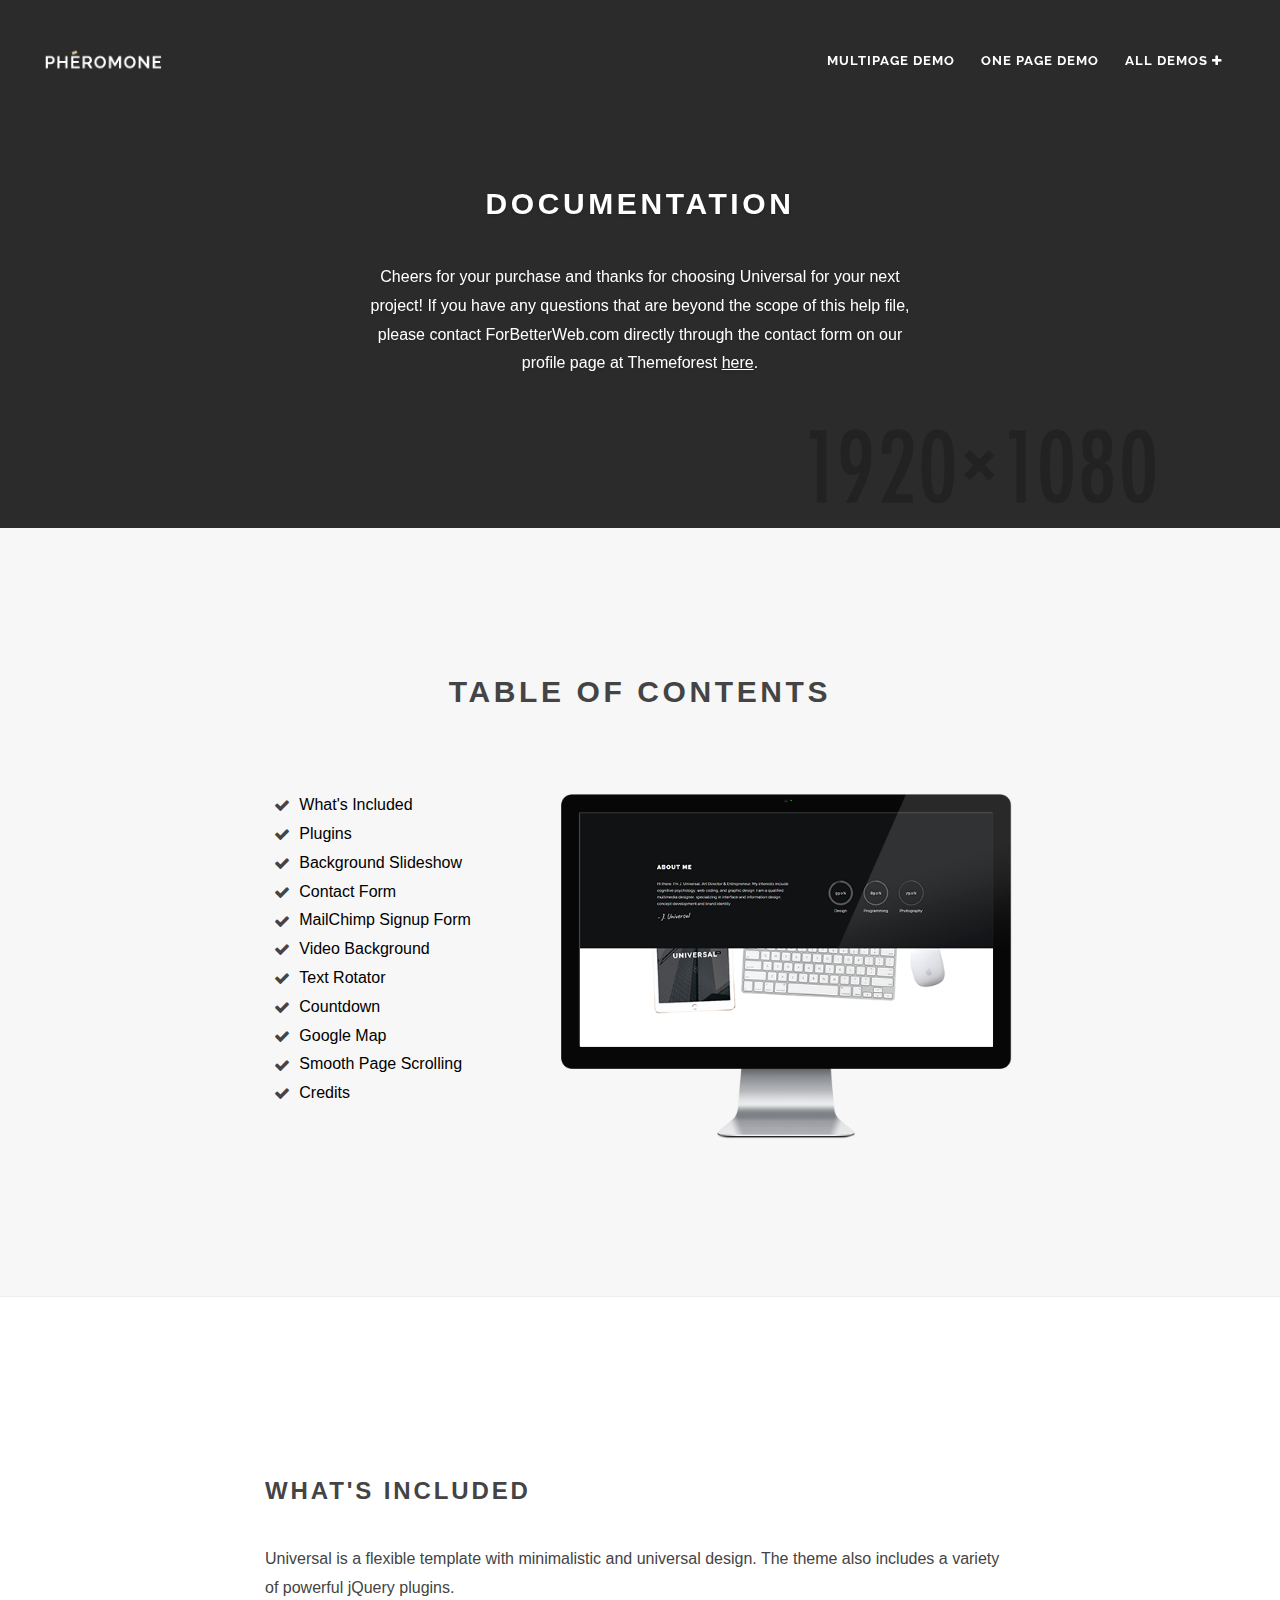
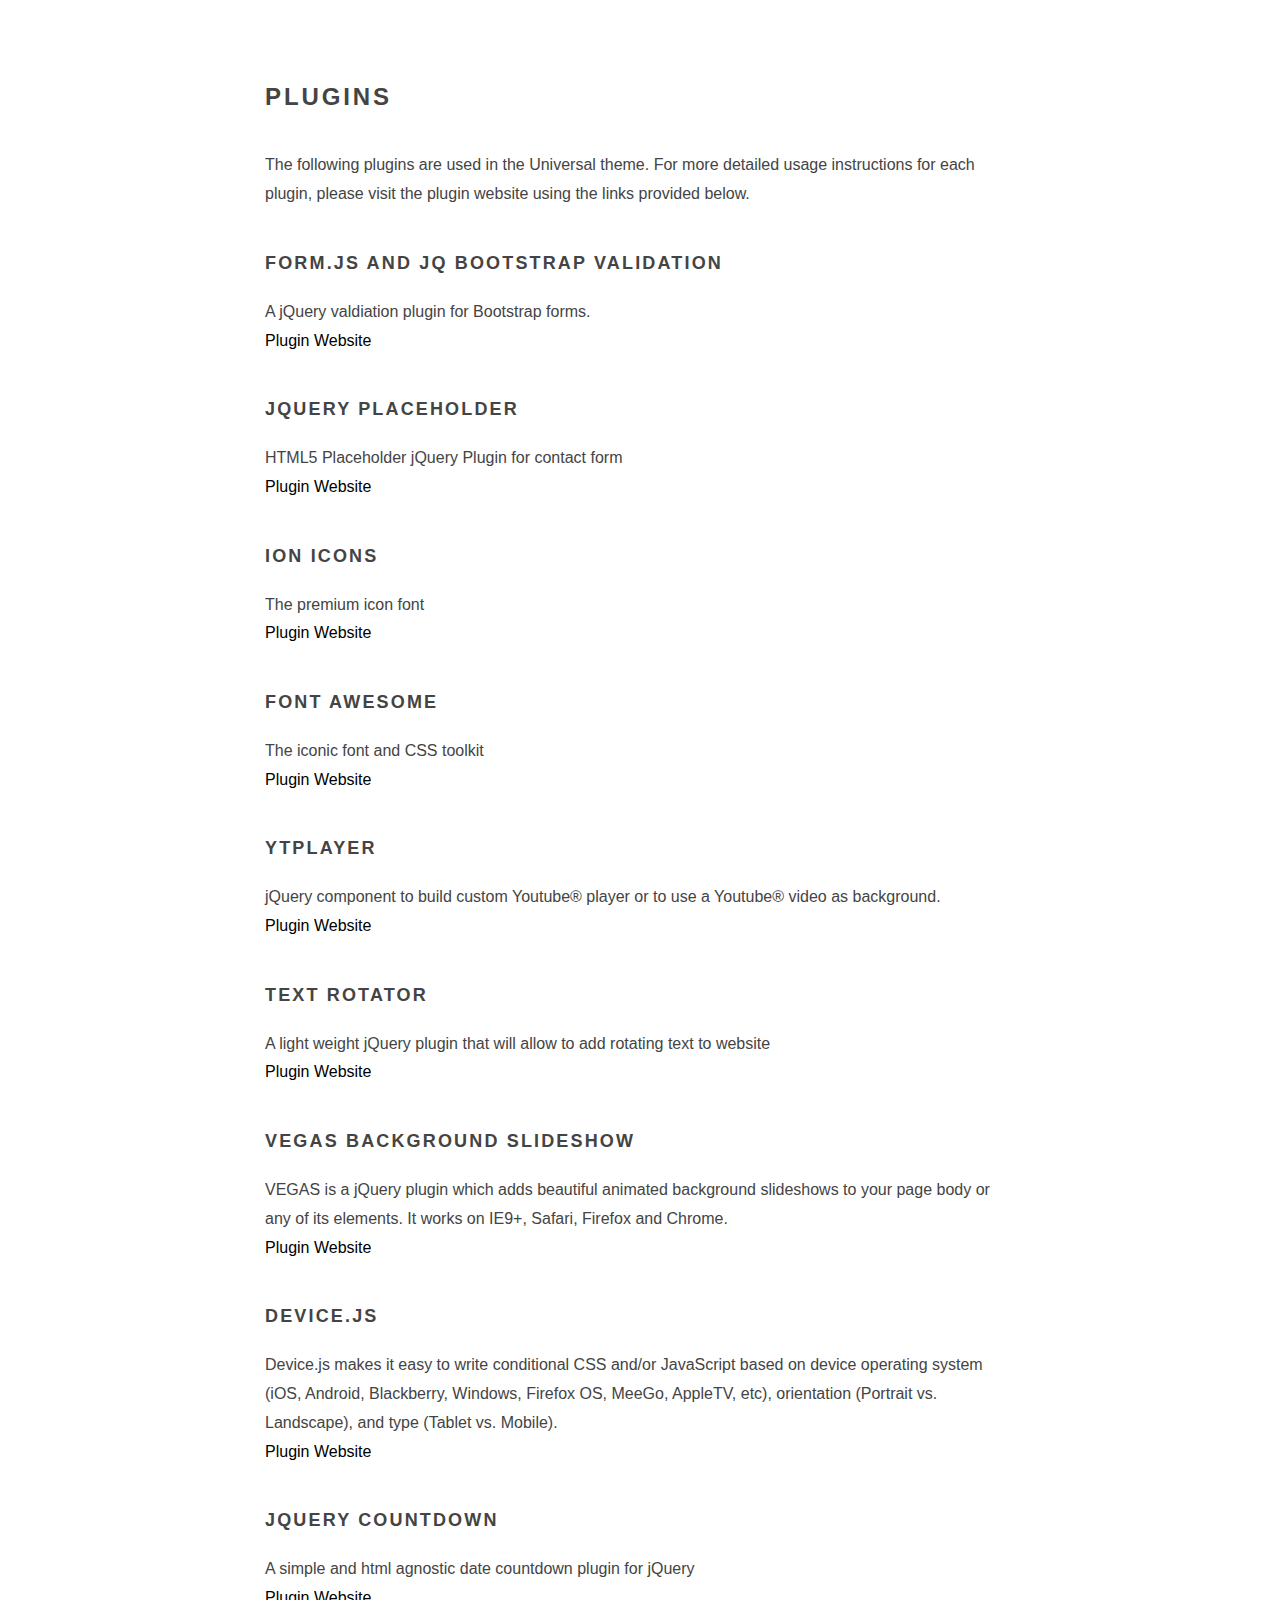
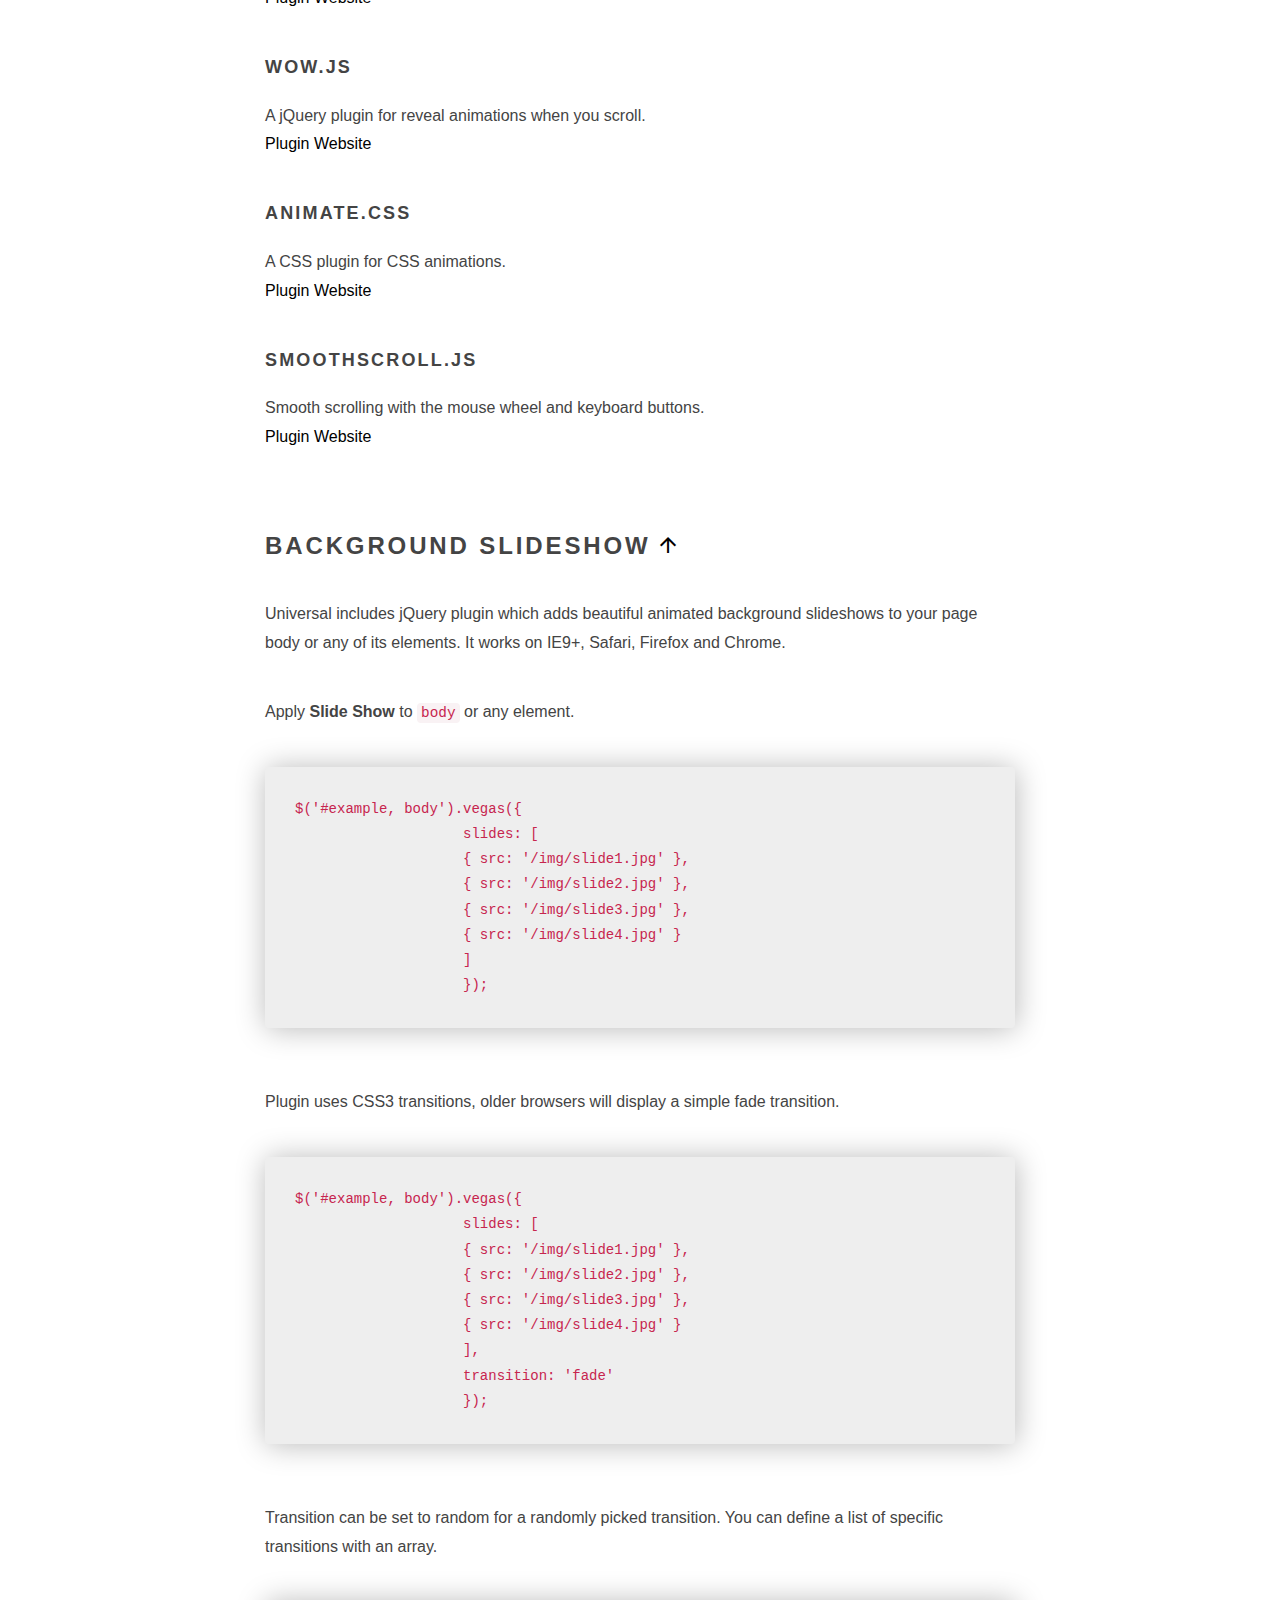
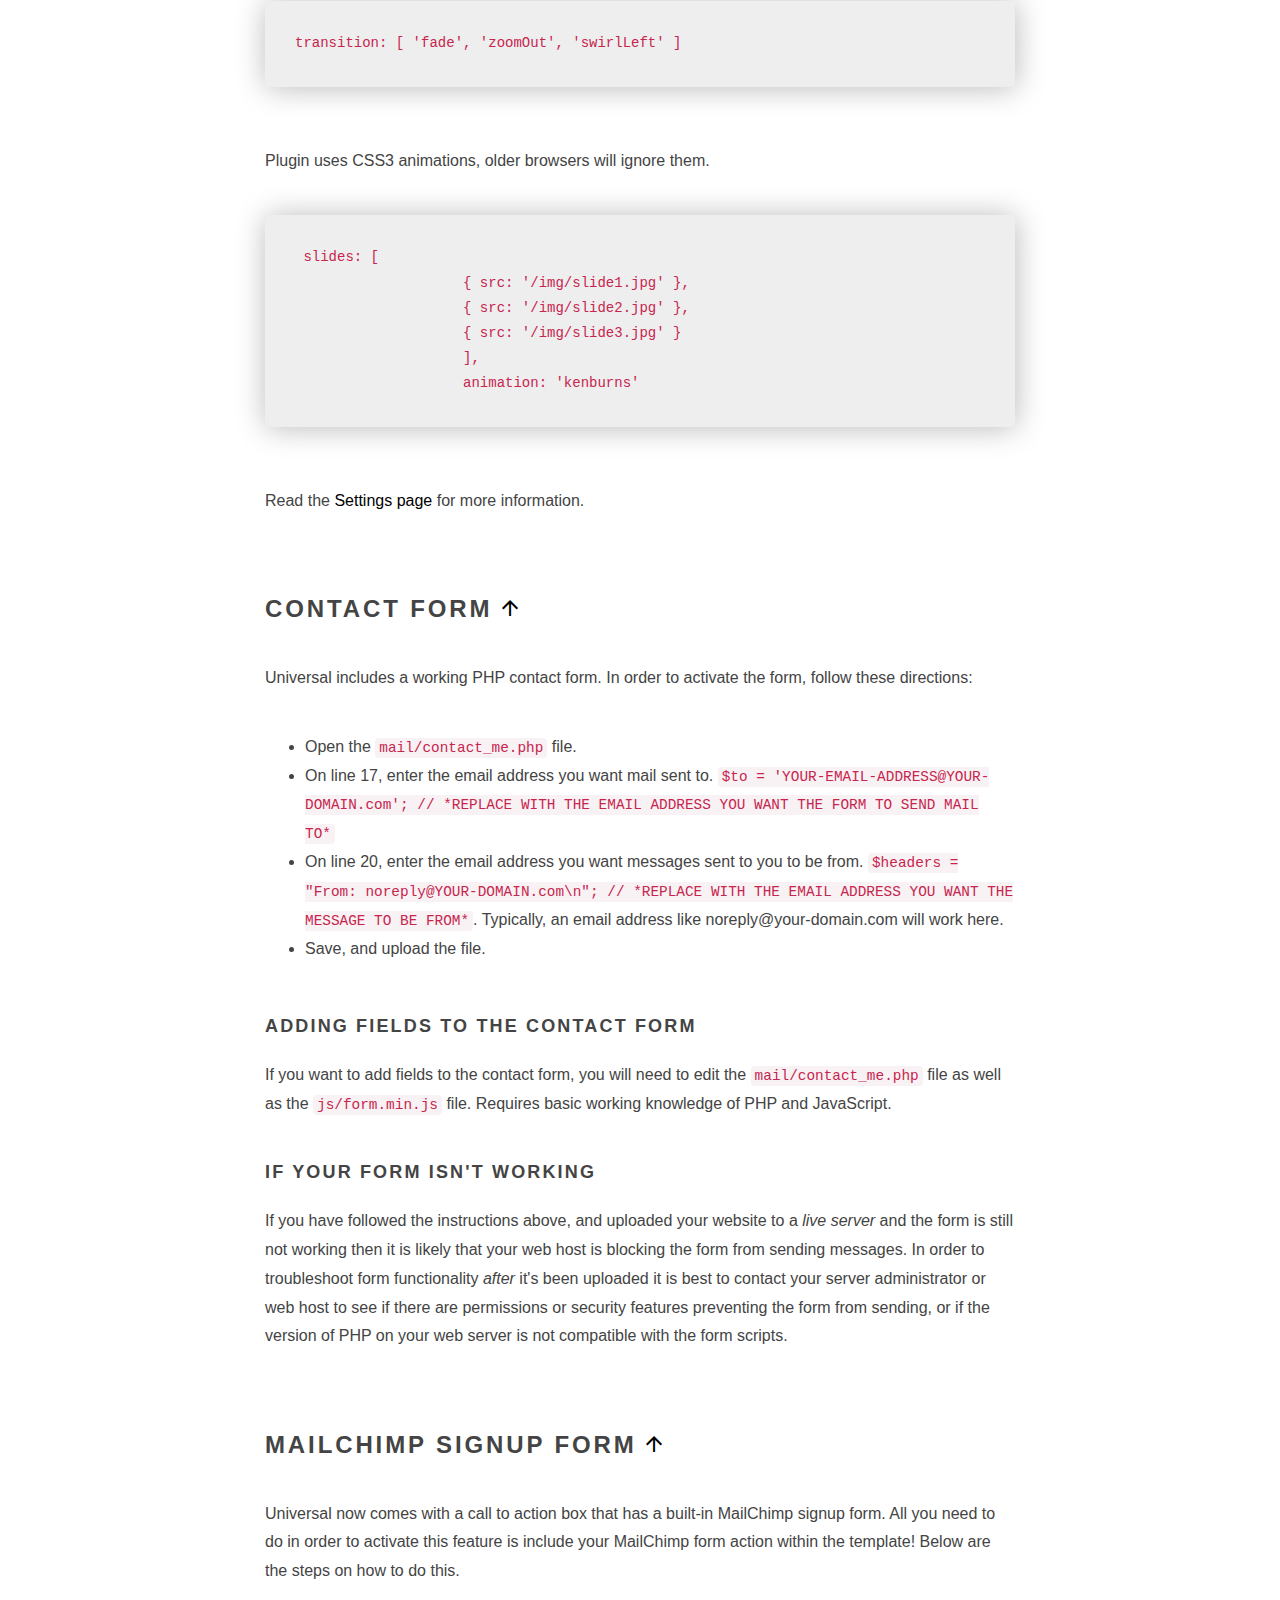
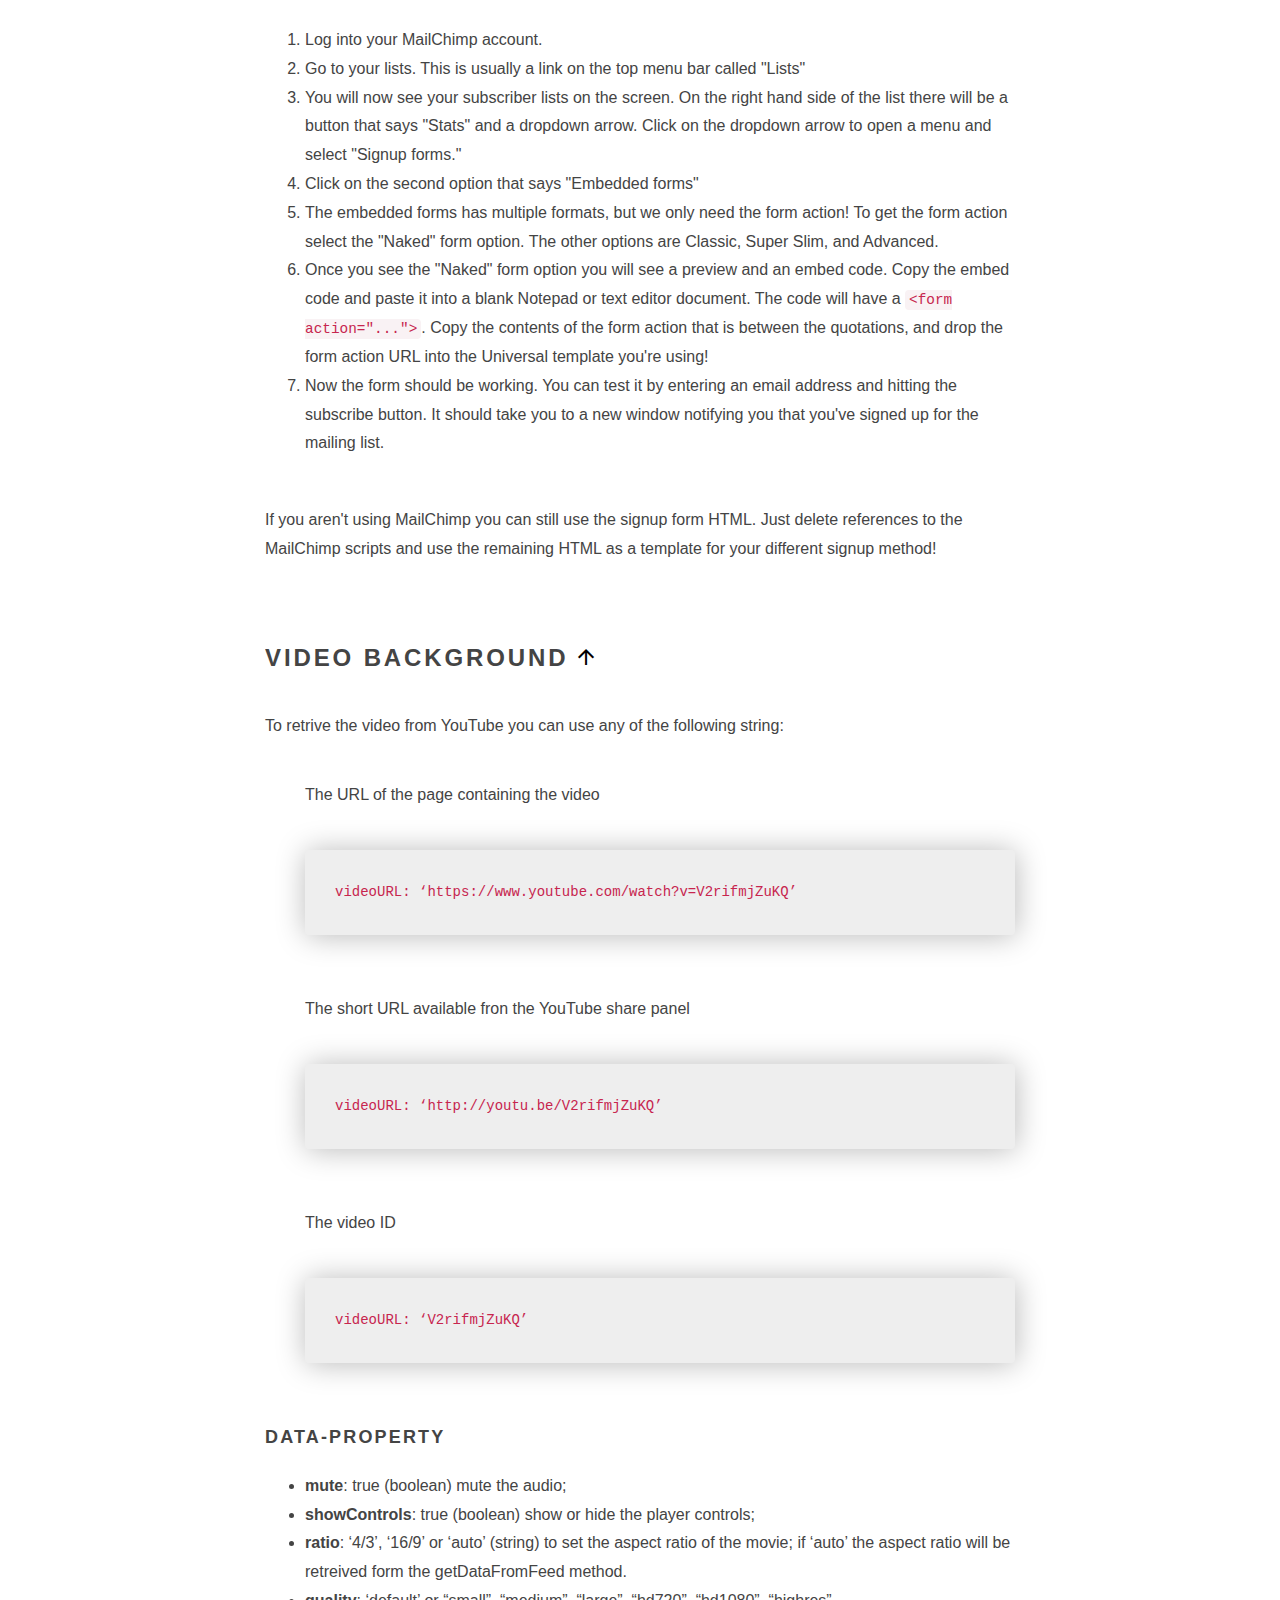
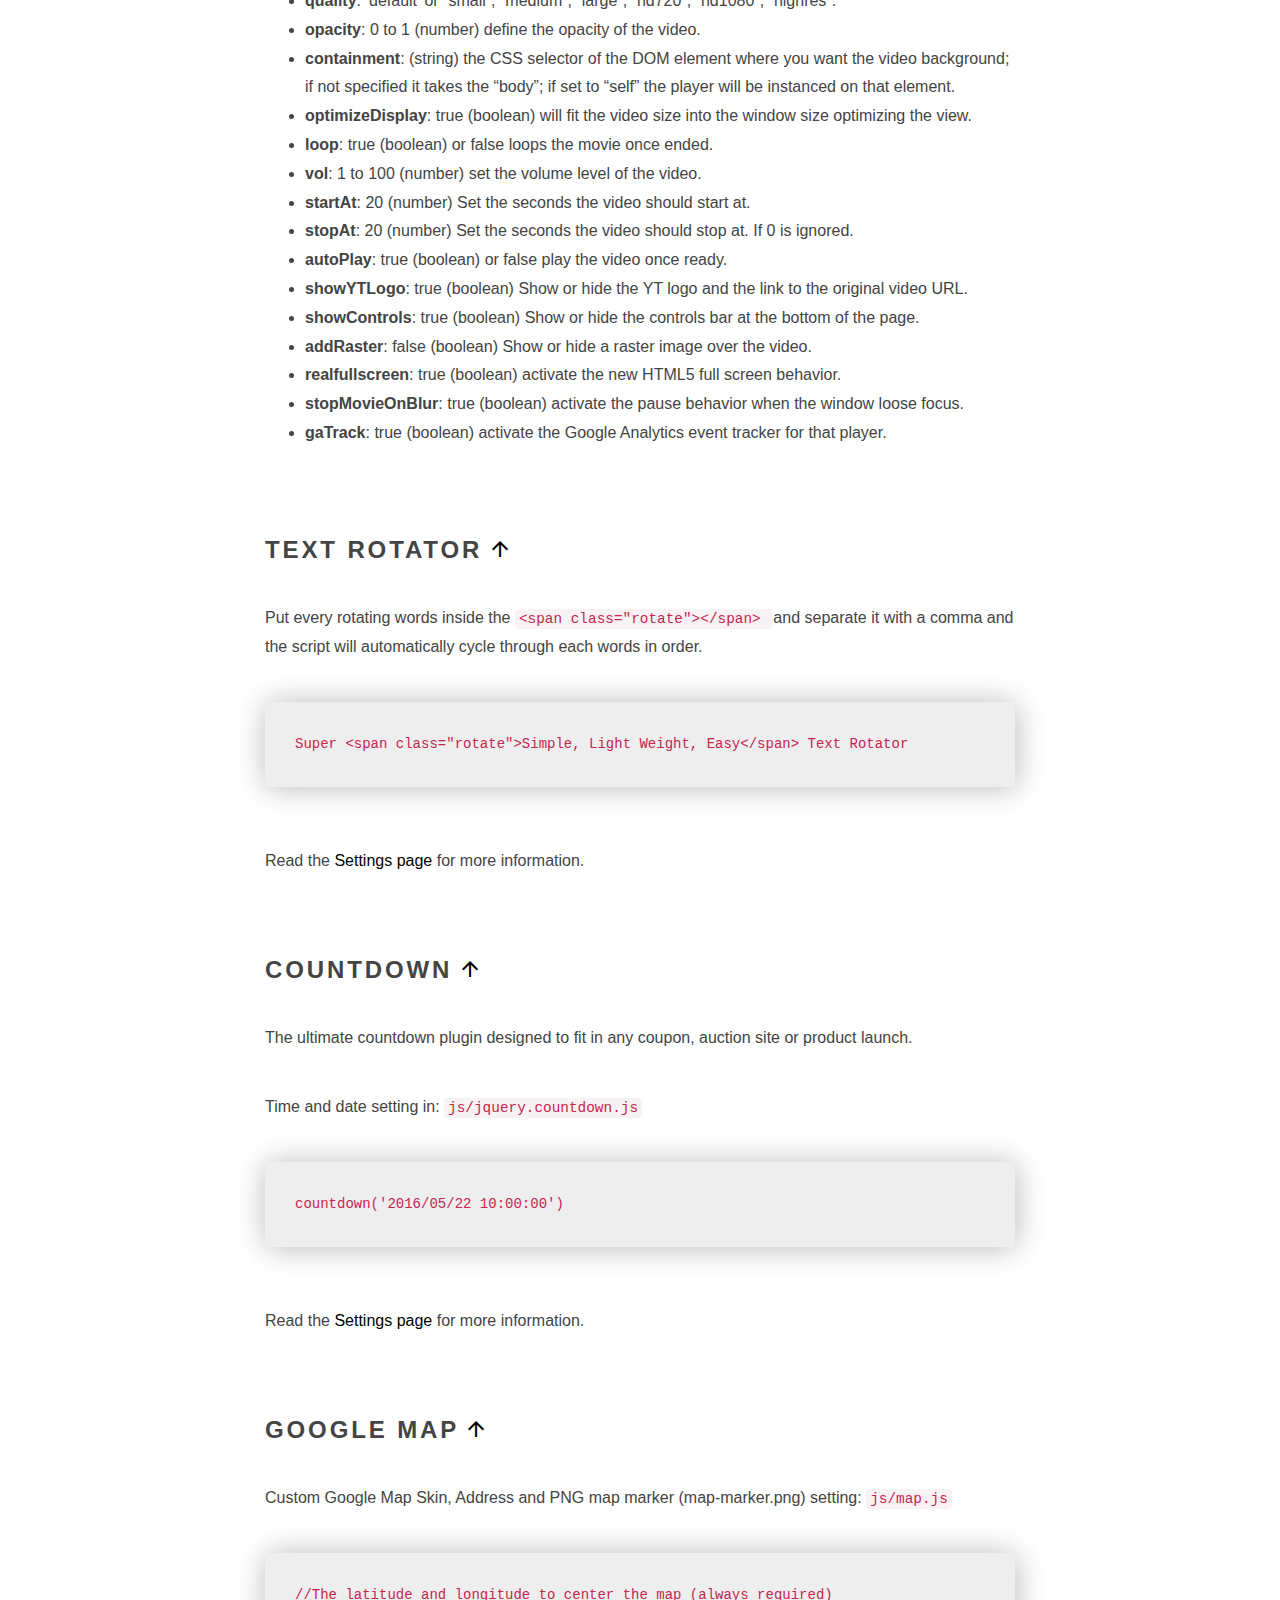
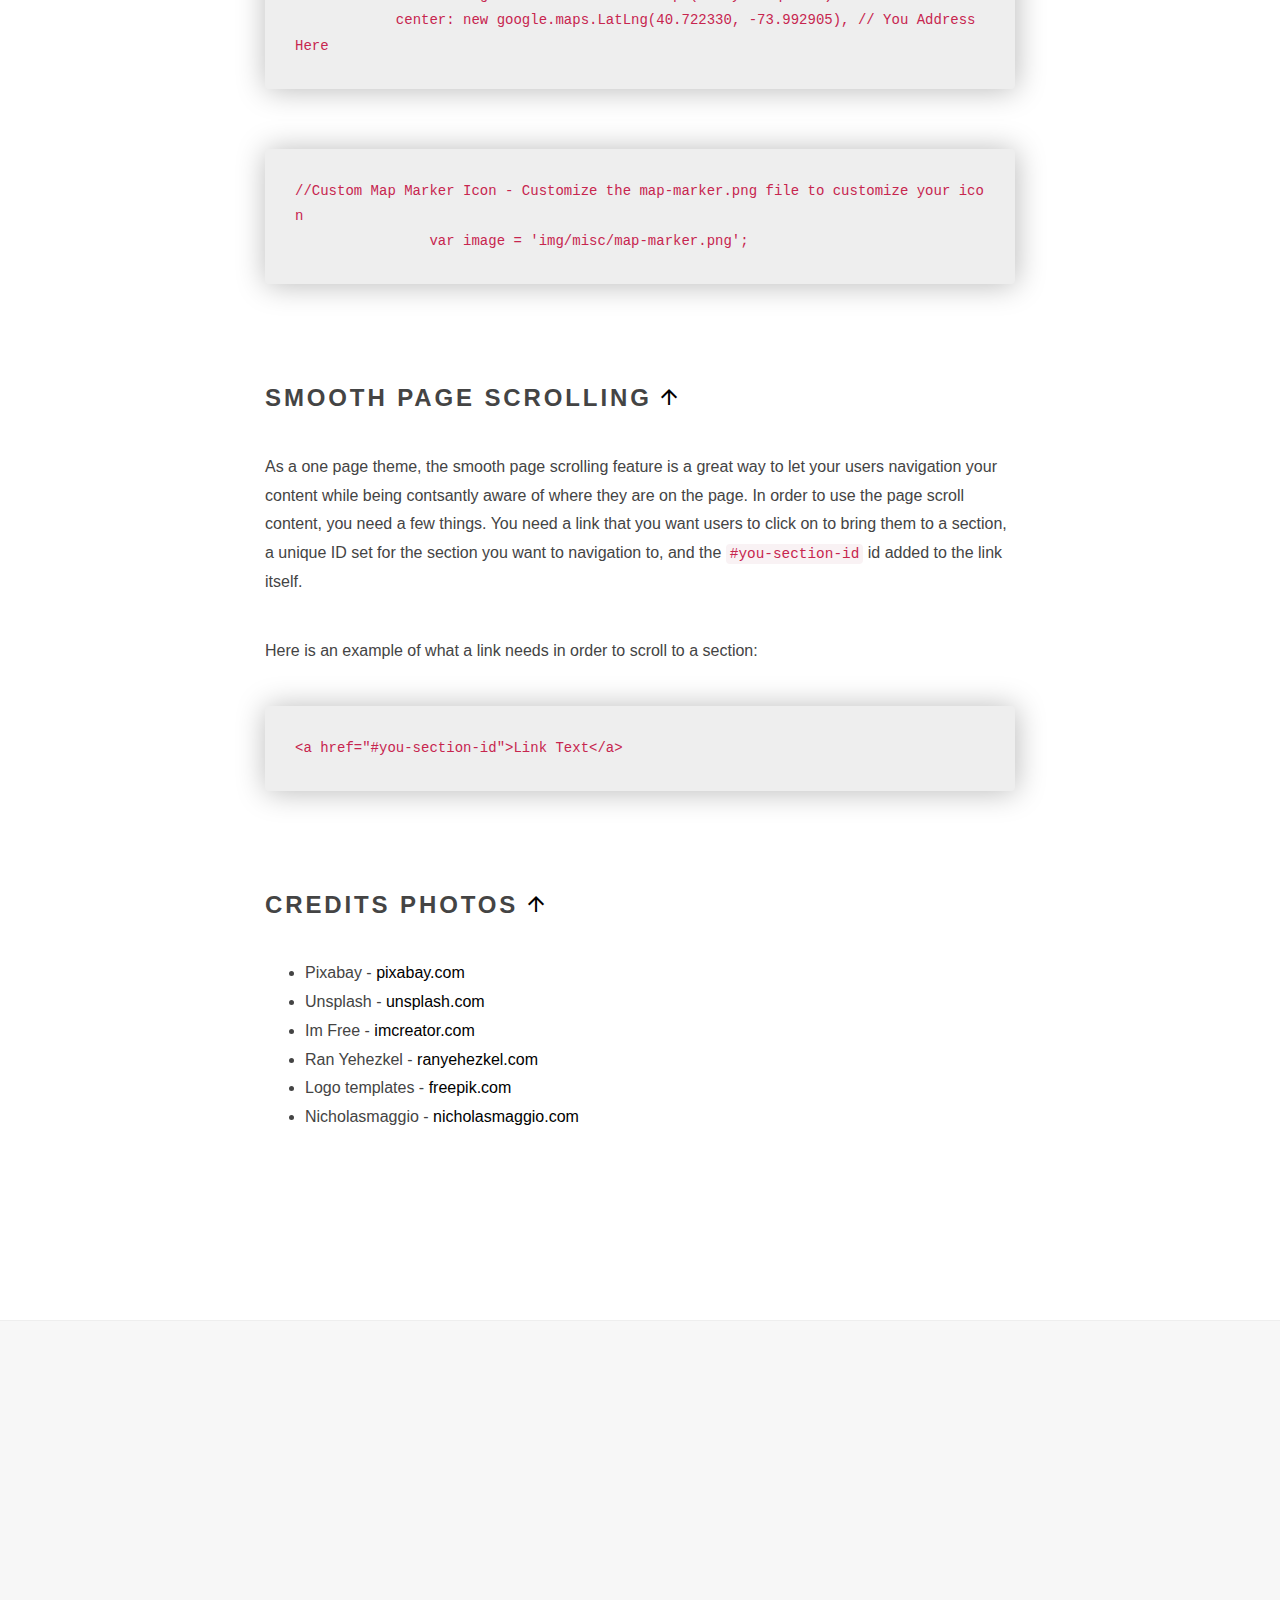
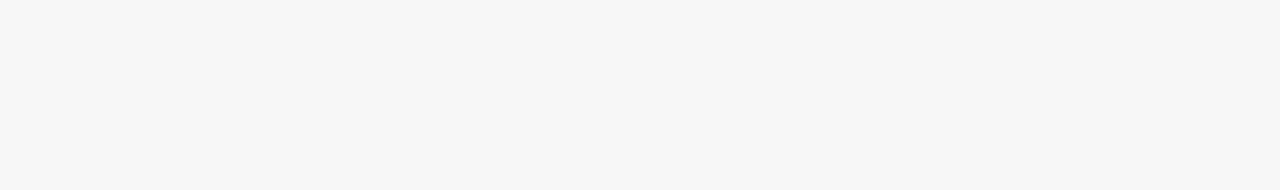
<file: documentation/index.html>
<!DOCTYPE html>
<html lang="en">
<head>
    <meta charset="utf-8">
    <meta http-equiv="X-UA-Compatible" content="IE=edge">
    <meta name="viewport" content="width=device-width, initial-scale=1">
    <link rel="shortcut icon" href="../img/misc/favicon.png">
    <meta name="description" content="">
    <meta name="author" content="">
    <title>Universal - Documentation</title>
    <!-- Bootstrap Core CSS-->
    <link href="../css/bootstrap.min.css" rel="stylesheet">
    <!-- Custom CSS-->
    <link href="../css/universal.css" rel="stylesheet">
    <link href="assets/css/main.css" rel="stylesheet">
</head>
<body id="page-top" data-spy="scroll" data-target=".navbar-fixed-top" class="top">
<!-- Navigation-->
<nav class="navbar navbar-custom navbar-fixed-top navbar-onepage">
    <div class="container-fluid">
        <div class="navbar-header">
            <button type="button" data-toggle="collapse" data-target=".navbar-main-collapse" class="navbar-toggle">
                <span class="sr-only">Toggle navigation</span>
                <span class="icon-bar"></span>
                <span class="icon-bar"></span>
                <span class="icon-bar"></span>
            </button><a href="#page-top" class="navbar-brand page-scroll">
            <!-- Text or Image logo--><img src="../img/logo.png" alt="Logo" class="logo"><img src="../img/logodark.png" alt="Logo" class="logodark"></a>
        </div>
        <!-- Collect the nav links, forms, and other content for toggling-->
        <div class="collapse navbar-collapse navbar-right navbar-main-collapse">
            <ul class="nav navbar-nav">
                <!-- Hidden li included to remove active class from about link when scrolled up past about section-->
                <li class="hidden active"><a href="#page-top"></a></li>
                <li><a href="../index.html#multipage">multipage demo</a></li>
                <li><a href="../index.html#onepage">one page demo</a></li>
                <li><a href="../index.html">All demos <i data-wow-iteration="999" data-wow-duration="3s" class="fa fa-plus fa-plus wow flash animated" style="visibility: visible; animation-duration: 3s; animation-iteration-count: 999; animation-name: flash;"></i></a></li>
            </ul>
        </div>
    </div>
</nav>
<!-- Header-->
<header data-background="../img/header/18.jpg" class="intro introhalf">
    <!-- Intro Header-->
    <div class="intro-body">
        <div class="container">
            <div class="row">
                <div class="col-lg-6 col-lg-offset-3">
                    <h2>Documentation</h2>
                    <p>Cheers for your purchase and thanks for choosing Universal for your next project! If you have any questions that are beyond the scope of this help file, please contact ForBetterWeb.com directly through the contact form on our profile page at Themeforest <a href="http://themeforest.net/user/forbetterweb"><u>here</u></a>.</p>
                </div>
            </div>
        </div>
    </div>
</header>

<section class="bg-gray">
    <div class="container">
        <h2 id="toc" class="text-center">Table of Contents</h2>
        <div class="row">
            <div class="col-sm-3 col-sm-offset-2">
                <ul class="fa-ul">
                    <li><i class="fa-li fa fa-check"></i><a href="#whatsincluded" class="page-scroll">What's Included</a></li>
                    <li><i class="fa-li fa fa-check"></i><a href="#plugin" class="page-scroll">Plugins</a></li>
                    <li><i class="fa-li fa fa-check"></i><a href="#vegas" class="page-scroll">Background Slideshow</a></li>
                    <li><i class="fa-li fa fa-check"></i><a href="#form" class="page-scroll">Contact Form</a></li>
                    <li><i class="fa-li fa fa-check"></i><a href="#mailchimp" class="page-scroll">MailChimp Signup Form</a></li>
                    <li><i class="fa-li fa fa-check"></i><a href="#headervideo" class="page-scroll">Video Background</a></li>
                    <li><i class="fa-li fa fa-check"></i><a href="#textrotator" class="page-scroll">Text Rotator</a></li>
                    <li><i class="fa-li fa fa-check"></i><a href="#countdown" class="page-scroll">Countdown</a></li>
                    <li><i class="fa-li fa fa-check"></i><a href="#gmap" class="page-scroll">Google Map</a></li>
                    <li><i class="fa-li fa fa-check"></i><a href="#scroll" class="page-scroll">Smooth Page Scrolling</a></li>
                    <li><i class="fa-li fa fa-check"></i><a href="#credits" class="page-scroll">Credits</a></li>
                </ul>
            </div>
            <div class="col-sm-5">
                <img src="../img/misc/5.png" class="img-responsive" alt="Universal Template">
            </div>
        </div>
    </div>
</section>

<section class="bg-white">
    <div class="container">
        <div class="row">
            <div class="col-sm-8 col-sm-offset-2">

                <h3 id="whatsincluded">What's Included</h3>
                <p>Universal is a flexible template with minimalistic and universal design. The theme also includes a variety of powerful jQuery plugins.</p>

                <h3 id="plugin">Plugins</h3>
                <p>The following plugins are used in the Universal theme. For more detailed usage instructions for each plugin, please visit the plugin website using the links provided below.</p>

                <h4>Form.js and jq Bootstrap Validation</h4>

                <p>A jQuery valdiation plugin for Bootstrap forms.<br><a href="http://reactiveraven.github.io/jqBootstrapValidation/">Plugin Website</a>
                </p>
                <h4>Jquery Placeholder</h4>

                <p>HTML5 Placeholder jQuery Plugin for contact form<br><a href="https://github.com/mathiasbynens/jquery-placeholder">Plugin Website</a>
                </p>

                <h4>Ion Icons</h4>

                <p>The premium icon font <br><a href="http://ionicons.com/">Plugin Website</a></p>

                <h4>Font Awesome</h4>

                <p>The iconic font and CSS toolkit <br><a href="http://fontawesome.io/">Plugin Website</a></p>

                <h4>YTPlayer</h4>

                <p>jQuery component to build custom Youtube® player or to use a Youtube® video as background.<br><a href="https://github.com/pupunzi/jquery.mb.YTPlayer">Plugin Website</a></p>

                <h4>Text Rotator</h4>
                <p>A light weight jQuery plugin that will allow to add rotating text to website <br><a href="https://github.com/peachananr/simple-text-rotator">Plugin Website</a>
                </p>

                <h4>Vegas Background Slideshow</h4>

                <p>VEGAS is a jQuery plugin which adds beautiful animated background slideshows to your page body or any of its elements. It works on IE9+, Safari, Firefox and Chrome.<br><a href="http://vegas.jaysalvat.com/documentation/setup/">Plugin Website</a></p>

                <h4>Device.js</h4>

                <p>Device.js makes it easy to write conditional CSS and/or JavaScript based on device operating system (iOS, Android, Blackberry, Windows, Firefox OS, MeeGo, AppleTV, etc), orientation (Portrait vs. Landscape), and type (Tablet vs. Mobile).<br><a href="https://github.com/matthewhudson/device.js">Plugin Website</a>
                </p>

                <h4>Jquery Countdown</h4>

                <p>A simple and html agnostic date countdown plugin for jQuery<br><a href="https://github.com/hilios/jQuery.countdown">Plugin Website</a>
                </p>


                <h4>WOW.js</h4>

                <p>A jQuery plugin for reveal animations when you scroll.<br><a href="http://mynameismatthieu.com/WOW/">Plugin Website</a>
                </p>

                <h4>Animate.css</h4>

                <p>A CSS plugin for CSS animations.<br><a href="http://daneden.github.io/animate.css/">Plugin Website</a>
                </p>

                <h4>SmoothScroll.js</h4>

                <p>Smooth scrolling with the mouse wheel and keyboard buttons.<br><a href="https://github.com/galambalazs/smoothscroll/blob/master/src/sscr.js">Plugin Website</a>
                </p>

                <h3 id="vegas">Background Slideshow <a href="#toc" class="page-scroll"><i class="icon ion-android-arrow-up"></i></a></h3>
                <p>Universal includes jQuery plugin which adds beautiful animated background slideshows to your page body or any of its elements. It works on IE9+, Safari, Firefox and Chrome.</p>

                <p>Apply <strong>Slide Show</strong> to <code>body</code> or any element.</p>

                <pre><code>$('#example, body').vegas({
                    slides: [
                    { src: '/img/slide1.jpg' },
                    { src: '/img/slide2.jpg' },
                    { src: '/img/slide3.jpg' },
                    { src: '/img/slide4.jpg' }
                    ]
                    });</code></pre>


                <p>Plugin uses CSS3 transitions, older browsers will display a simple fade transition.</p>

                <pre><code>$('#example, body').vegas({
                    slides: [
                    { src: '/img/slide1.jpg' },
                    { src: '/img/slide2.jpg' },
                    { src: '/img/slide3.jpg' },
                    { src: '/img/slide4.jpg' }
                    ],
                    transition: 'fade'
                    });</code></pre>

                <p>Transition can be set to random for a randomly picked transition. You can define a list of specific transitions with an array.</p>

                <pre><code>transition: [ 'fade', 'zoomOut', 'swirlLeft' ]</code></pre>


                <p>Plugin uses CSS3 animations, older browsers will ignore them.</p>

                <pre><code> slides: [
                    { src: '/img/slide1.jpg' },
                    { src: '/img/slide2.jpg' },
                    { src: '/img/slide3.jpg' }
                    ],
                    animation: 'kenburns'</code></pre>





                <p>Read the <a href="http://vegas.jaysalvat.com/documentation/settings/">Settings page</a> for more information.</p>

                <h3 id="form">Contact form <a href="#toc" class="page-scroll"><i class="icon ion-android-arrow-up"></i></a></h3>
                <p>Universal includes a working PHP contact form. In order to activate the form, follow these directions:</p>

                <ul>
                    <li>Open the <code>mail/contact_me.php</code> file.</li>
                    <li>On line 17, enter the email address you want mail sent to. <code>$to = 'YOUR-EMAIL-ADDRESS@YOUR-DOMAIN.com'; // *REPLACE WITH THE EMAIL ADDRESS YOU WANT THE FORM TO SEND MAIL TO*</code>
                    </li>
                    <li>On line 20, enter the email address you want messages sent to you to be from. <code>$headers = "From: noreply@YOUR-DOMAIN.com\n"; // *REPLACE WITH THE EMAIL ADDRESS YOU WANT THE MESSAGE TO BE FROM*</code>. Typically, an email address like noreply@your-domain.com will work here.</li>
                    <li>Save, and upload the file.</li>
                </ul>

                <h4>Adding Fields to the Contact Form</h4>
                <p>If you want to add fields to the contact form, you will need to edit the <code>mail/contact_me.php</code> file as well as the <code>js/form.min.js</code> file. Requires basic working knowledge of PHP and JavaScript.</p>

                <h4>If Your Form Isn't Working</h4>
                <p>If you have followed the instructions above, and uploaded your website to a <em>live server</em> and the form is still not working then it is likely that your web host is blocking the form from sending messages. In order to troubleshoot form functionality <em>after</em> it's been uploaded it is best to contact your server administrator or web host to see if there are permissions or security features preventing the form from sending, or if the version of PHP on your web server is not compatible with the form scripts.</p>


                <h3 id="mailchimp">MailChimp Signup Form <a href="#toc" class="page-scroll"><i class="icon ion-android-arrow-up"></i></a></h3>
                <p>Universal now comes with a call to action box that has a built-in MailChimp signup form. All you need to do in order to activate this feature is include your MailChimp form action within the template! Below are the steps on how to do this.</p>
                <ol>
                    <li>Log into your MailChimp account.</li>
                    <li>Go to your lists. This is usually a link on the top menu bar called "Lists"</li>
                    <li>You will now see your subscriber lists on the screen. On the right hand side of the list there will be a button that says "Stats" and a dropdown arrow. Click on the dropdown arrow to open a menu and select "Signup forms."</li>
                    <li>Click on the second option that says "Embedded forms"</li>
                    <li>The embedded forms has multiple formats, but we only need the form action! To get the form action select the "Naked" form option. The other options are Classic, Super Slim, and Advanced.</li>
                    <li>Once you see the "Naked" form option you will see a preview and an embed code. Copy the embed code and paste it into a blank Notepad or text editor document. The code will have a <code>&lt;form action="..."&gt;</code>. Copy the contents of the form action that is between the quotations, and drop the form action URL into the Universal template you're using!</li>
                    <li>Now the form should be working. You can test it by entering an email address and hitting the subscribe button. It should take you to a new window notifying you that you've signed up for the mailing list.</li>
                </ol>
                <p>If you aren't using MailChimp you can still use the signup form HTML. Just delete references to the MailChimp scripts and use the remaining HTML as a template for your different signup method!</p>

                <h3 id="headervideo">Video Background <a href="#toc" class="page-scroll"><i class="icon ion-android-arrow-up"></i></a></h3>

                <p>To retrive the video from YouTube you can use any of the following string:</p>
                <ul>
                    <p>The <span>URL</span> of the page containing the video</p>
                        <pre><code>videoURL: ‘https://www.youtube.com/watch?v=V2rifmjZuKQ’</code></pre>


                    <p>The short <span>URL</span> available fron the YouTube share panel</p>
                        <pre><code>videoURL: ‘http://youtu.be/V2rifmjZuKQ’</code></pre>

                    <p>The video ID</p>
                        <pre><code>videoURL: ‘V2rifmjZuKQ’</code></pre>
                </ul>
                <h4>Data-property</h4>
                <ul>
                    <li>
                        <strong>mute</strong>:  true (boolean) mute the audio;</li>
                    <li>
                        <strong>showControls</strong>: true (boolean) show or hide the player controls;</li>
                    <li>
                        <strong>ratio</strong>: ‘4/3’, ‘16/9’ or ‘auto’ (string) to set the aspect ratio of the movie; if ‘auto’ the aspect ratio will be retreived form the getDataFromFeed method.</li>
                    <li>
                        <strong>quality</strong>: ‘default’ or “small”, “medium”, “large”, “hd720”, “hd1080”, “highres”.</li>
                    <li>
                        <strong>opacity</strong>: 0 to 1 (number) define the opacity of the video.</li>
                    <li>
                        <strong>containment</strong>: (string) the <span>CSS</span> selector of the <span>DOM</span> element where you want the video background; if not specified it takes the “body”; if set to “self” the player will be instanced on that element.</li>
                    <li>
                        <strong>optimizeDisplay</strong>: true (boolean) will fit the video size into the window size optimizing the view.</li>
                    <li>
                        <strong>loop</strong>: true (boolean) or false loops the movie once ended.</li>
                    <li>
                        <strong>vol</strong>: 1 to 100 (number) set the volume level of the video.</li>
                    <li>
                        <strong>startAt</strong>: 20 (number) Set the seconds the video should start at.</li>
                    <li>
                        <strong>stopAt</strong>: 20 (number) Set the seconds the video should stop at. If 0 is ignored.</li>
                    <li>
                        <strong>autoPlay</strong>: true (boolean) or false play the video once ready.</li>
                    <li>
                        <strong>showYTLogo</strong>: true (boolean) Show or hide the YT logo and the link to the original video <span>URL</span>.</li>
                    <li>
                        <strong>showControls</strong>: true (boolean) Show or hide the controls bar at the bottom of the page.</li>
                    <li>
                        <strong>addRaster</strong>: false (boolean) Show or hide a raster image over the video.</li>
                    <li>
                        <strong>realfullscreen</strong>: true (boolean) activate the new HTML5 full screen behavior.</li>
                    <li>
                        <strong>stopMovieOnBlur</strong>: true (boolean) activate the pause behavior when the window loose focus.</li>
                    <li>
                        <strong>gaTrack</strong>: true (boolean) activate the Google Analytics event tracker for that player.</li>
                </ul>

                <h3 id="textrotator">Text Rotator <a href="#toc" class="page-scroll"><i class="icon ion-android-arrow-up"></i></a></h3>
                <p>
                    Put every rotating words inside the <code> &lt;span class="rotate"&gt;&lt;/span&gt; </code> and separate it with a comma and the script will automatically cycle through each words in order.</p>

                <pre><code>Super &lt;span class="rotate"&gt;Simple, Light Weight, Easy&lt;/span&gt; Text Rotator</code></pre>

                <p>Read the <a href="https://github.com/hilios/jQuery.countdown">Settings page</a> for more information.</p>

                <h3 id="countdown">Countdown <a href="#toc" class="page-scroll"><i class="icon ion-android-arrow-up"></i></a></h3>

                <p>The ultimate countdown plugin designed to fit in any coupon, auction site or product launch.</p>

                <p>Time and date setting in: <code>js/jquery.countdown.js</code></p>
                <pre><code>countdown('2016/05/22 10:00:00')</code></pre>
                <p>Read the <a href="https://github.com/hilios/jQuery.countdown">Settings page</a> for more information.</p>

                <h3 id="gmap">Google Map <a href="#toc" class="page-scroll"><i class="icon ion-android-arrow-up"></i></a></h3>
                <p>Custom Google Map Skin, Address and PNG map marker (map-marker.png) setting: <code>js/map.js</code></p>


            <pre><code>//The latitude and longitude to center the map (always required)
            center: new google.maps.LatLng(40.722330, -73.992905), // You Address Here</code></pre>

            <pre><code>//Custom Map Marker Icon - Customize the map-marker.png file to customize your icon
                var image = 'img/misc/map-marker.png';</code></pre>

                <h3 id="scroll">Smooth Page Scrolling <a href="#toc" class="page-scroll"><i class="icon ion-android-arrow-up"></i></a></h3>
                <p> As a one page theme, the smooth page scrolling feature is a great way to let your users navigation your content while being contsantly aware of where they are on the page. In order to use the page scroll content, you need a few things. You need a link that you want users to click on to bring them to a section, a unique ID set for the section you want to navigation to, and the <code>#you-section-id</code> id added to the link itself.</p>

                <p>Here is an example of what a link needs in order to scroll to a section:</p>

                <pre><code>&lt;a href="#you-section-id"&gt;Link Text&lt;/a&gt;</code></pre>

                <h3 id="credits">Credits Photos <a href="#toc" class="page-scroll"><i class="icon ion-android-arrow-up"></i></a></h3>

                <ul>
                    <li>Pixabay - <a href="https://pixabay.com/">pixabay.com</a></li>
                    <li>Unsplash - <a href="https://unsplash.com/license">unsplash.com</a></li>
                    <li>Im Free - <a href="http://www.imcreator.com/free">imcreator.com</a></li>
                    <li>Ran Yehezkel - <a href="http://www.ranyehezkel.com">ranyehezkel.com</a></li>
                    <li>Logo templates - <a href="http://www.freepik.com/free-vector/hipster-frames_769362.htm">freepik.com</a></li>
                    <li>Nicholasmaggio - <a href="http://nicholasmaggio.com">nicholasmaggio.com</a></li>
                </ul>
            </div>
        </div>
    </div>
</section>

<!-- Footer Section-->

<section class="section-small footer bg-gray text-center">
    <div class="container wow fadeIn">
        <div class="row">
            <div class="col-lg-12">
                <h4><a href="#toc" class="page-scroll">Table of Contents <i class="icon ion-android-arrow-up"></i></a></h4>
                <p>Cheers for your purchase and thanks for choosing Universal for your next project! If you have any questions that are beyond the scope of this help file, please contact ForBetterWeb.com directly through the contact form on our profile page at Themeforest <a href="http://themeforest.net/user/forbetterweb"><u>here</u></a>.
                </p>
                <h3>GO MAKE SOMETHING AWESOME!</h3>
                <p class="small">TEMPLATE BY <a href="http://ForBetterWeb.com"><i class="fa fa-heart fa-fw"></i> FORBETTERWEB</a></p>
            </div>
        </div>
    </div>
</section>


<!-- jQuery-->
<script src="../js/jquery-1.12.4.min.js"></script>
<!-- Bootstrap Core JavaScript-->
<script src="../js/bootstrap.min.js"></script>
<!-- Plugin JavaScript-->
<script src="../js/jquery.easing.min.js"></script>
<script src="../js/wow.min.js"></script>
<!-- Custom Theme JavaScript-->
<script src="assets/js/demo.js"></script>
<!--[if lt IE 9]>
<script src="https://oss.maxcdn.com/libs/html5shiv/3.7.0/html5shiv.js"></script>
<script src="https://oss.maxcdn.com/libs/respond.js/1.4.2/respond.min.js"></script>
<![endif]-->
</body>
</html>
</file>
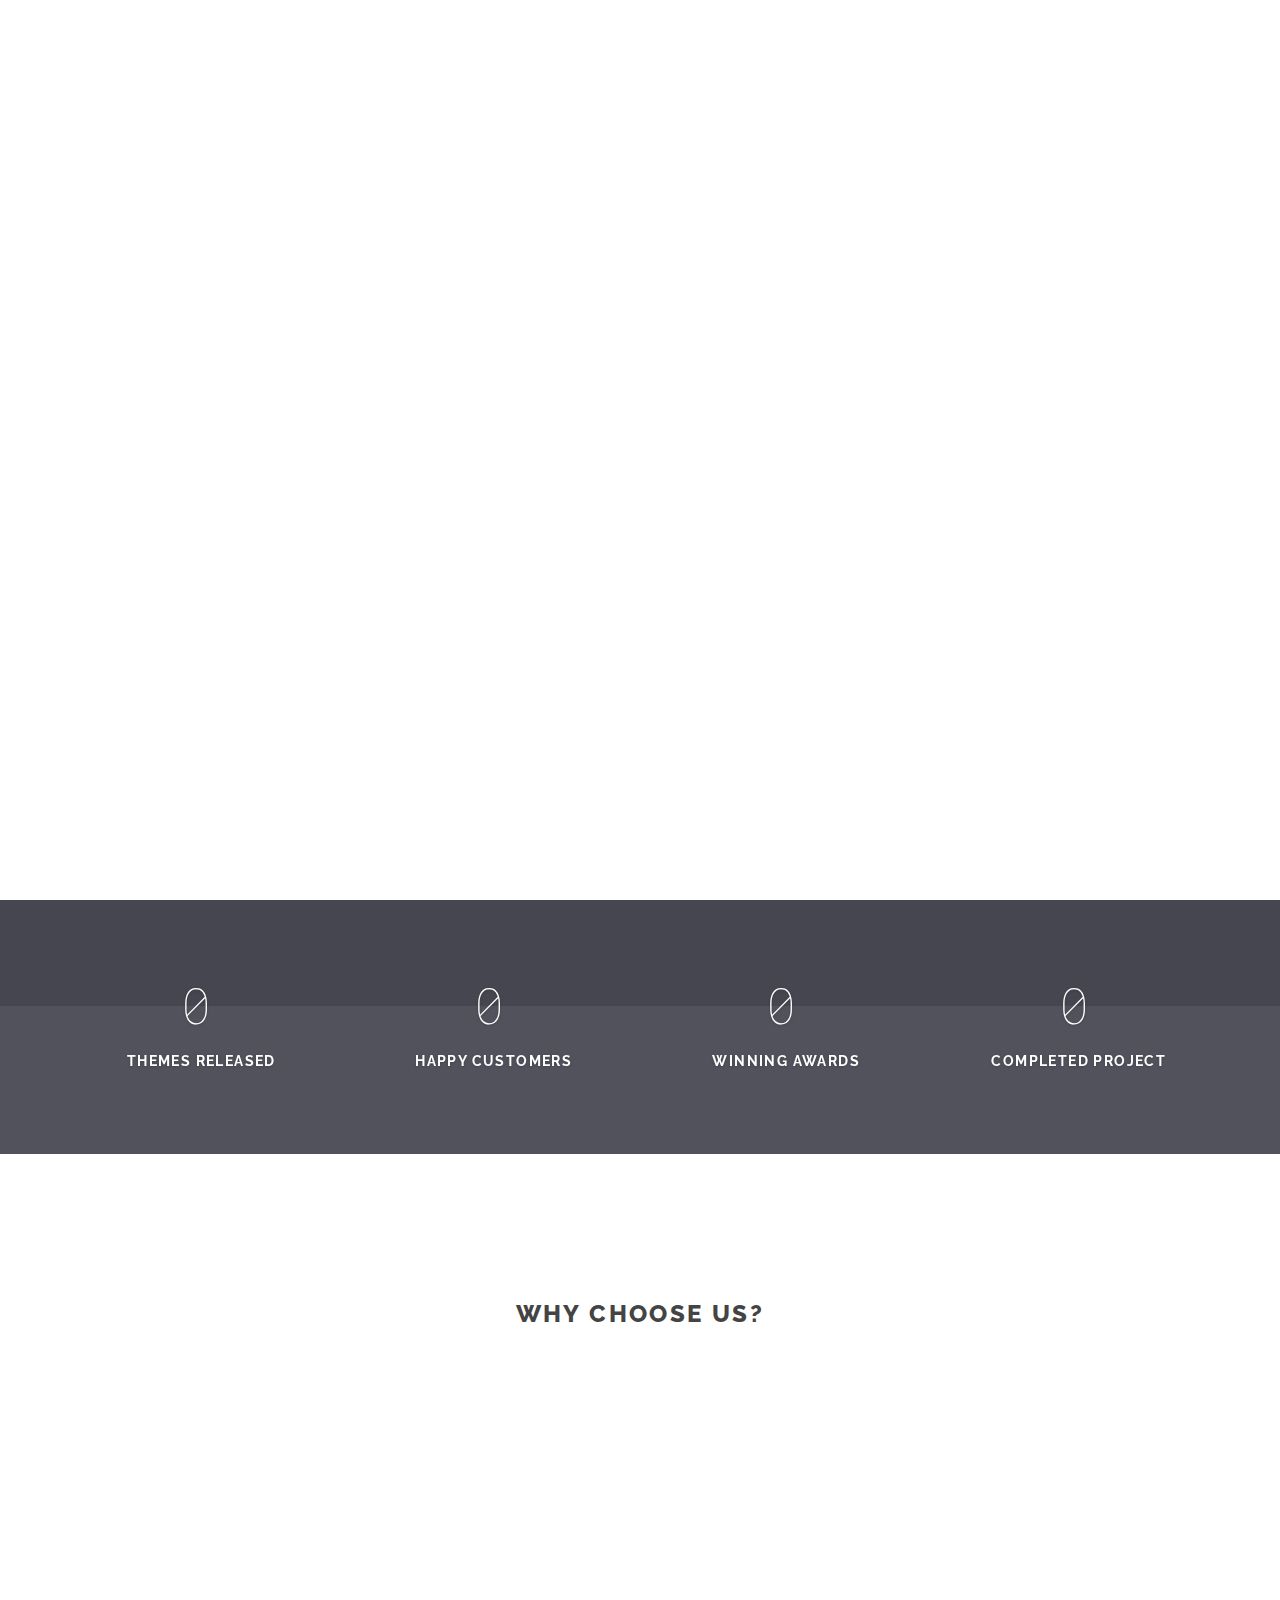
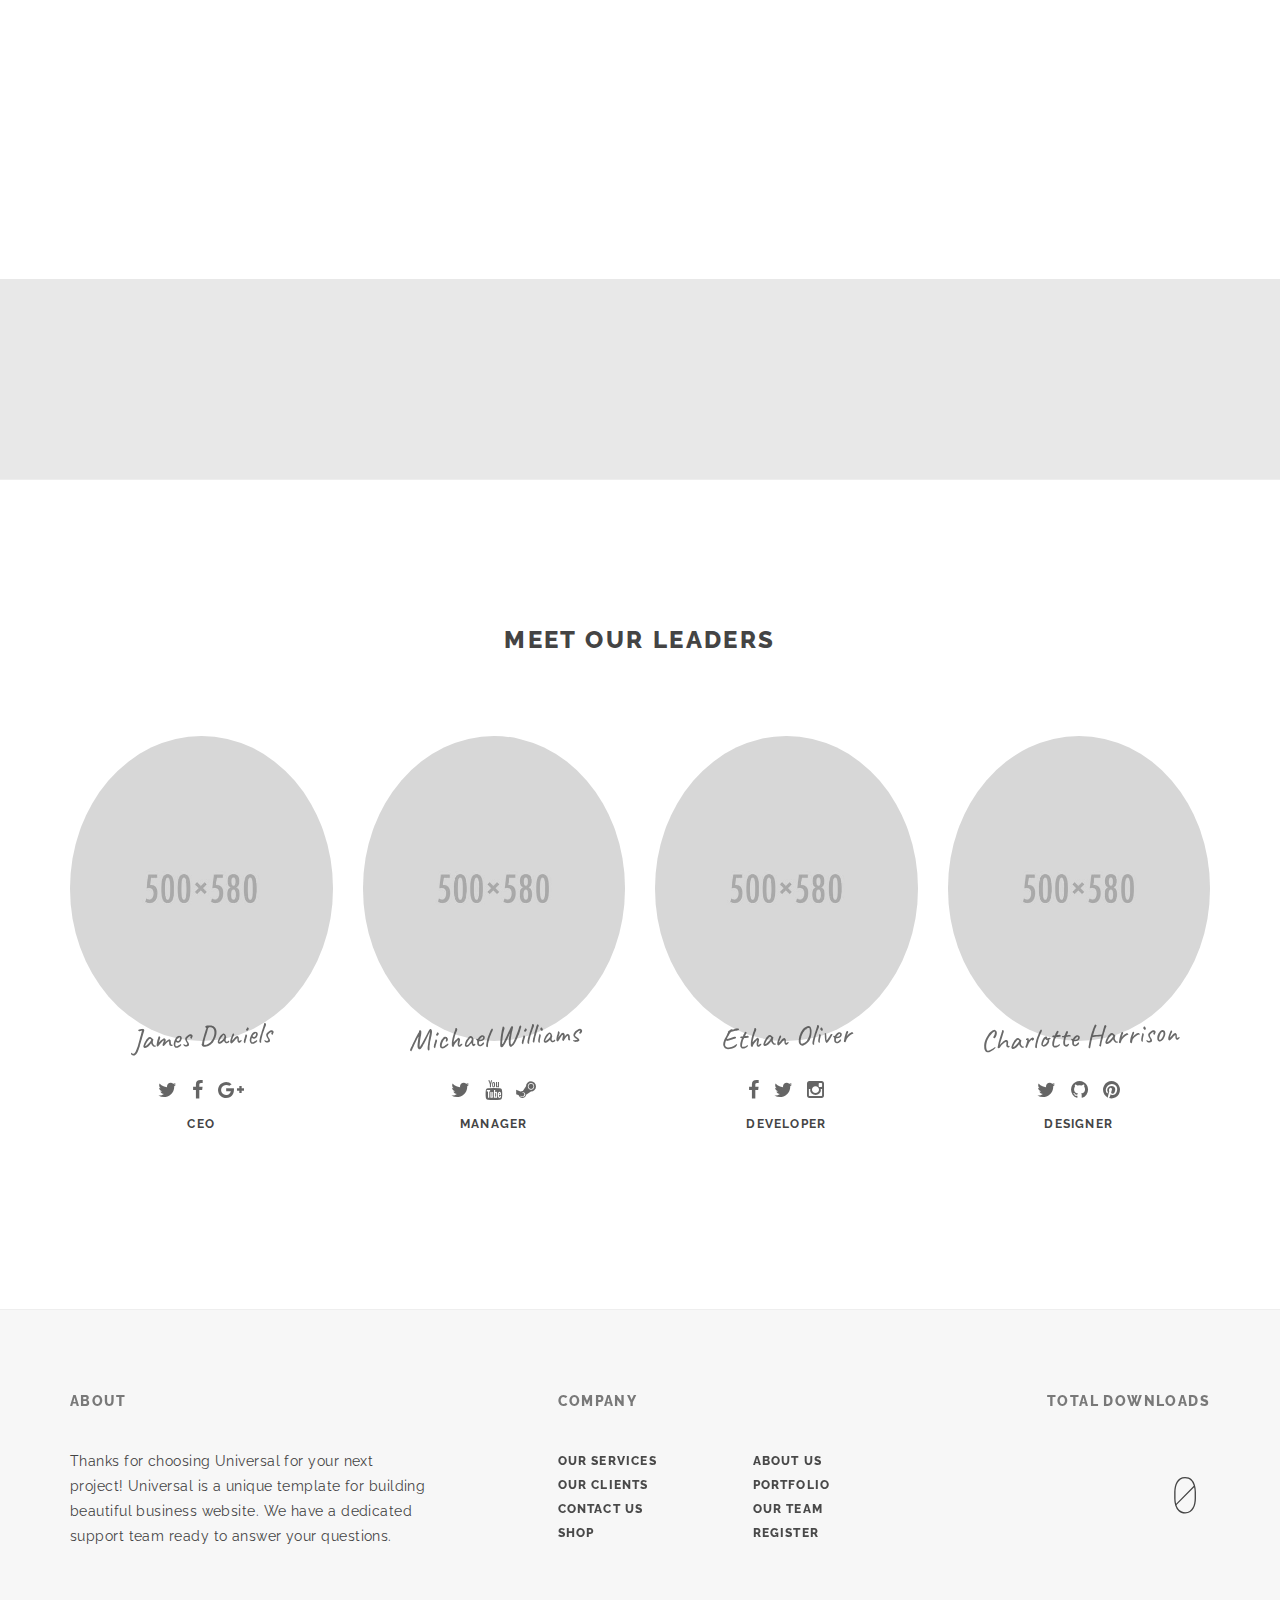
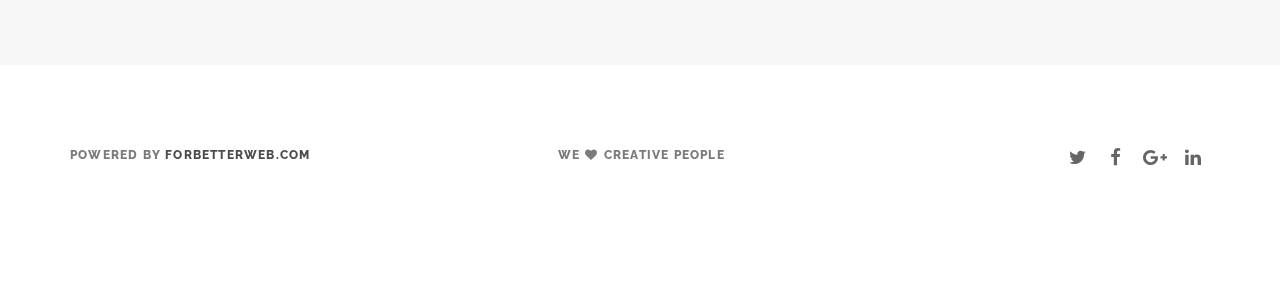
<file: about.html>
<!DOCTYPE html>
<html lang="en">
  <head>
    <meta charset="utf-8">
    <meta http-equiv="X-UA-Compatible" content="IE=edge">
    <meta name="viewport" content="width=device-width, initial-scale=1">
    <link rel="shortcut icon" href="img/misc/favicon.png">
    <meta name="description" content="">
    <meta name="author" content="">
    <title>Universal - About Us
    </title>
    <!-- Bootstrap Core CSS-->
    <link href="css/bootstrap.min.css" rel="stylesheet">
    <!-- Custom CSS-->
    <link href="css/universal.css" rel="stylesheet">
  </head>
  <body id="page-top" data-spy="scroll" data-target=".navbar-fixed-top" class="top">
    <!-- Preloader-->
    <div id="preloader">
      <div id="status"></div>
    </div>
    <!-- Navigation-->
    <nav class="navbar navbar-universal navbar-custom navbar-fixed-top">
      <div class="container">
        <div class="navbar-header">
          <button type="button" data-toggle="collapse" data-target=".navbar-main-collapse" class="navbar-toggle"><span class="sr-only">Toggle navigation</span><span class="icon-bar"></span><span class="icon-bar"></span><span class="icon-bar"></span></button><a href="#page-top" class="navbar-brand page-scroll">
            <!-- Text or Image logo--><img src="img/logo.png" alt="Logo" class="logo"><img src="img/logodark.png" alt="Logo" class="logodark"></a>
        </div>
        <div class="collapse navbar-collapse navbar-main-collapse">
          <ul class="nav navbar-nav navbar-left">
            <li class="hidden"><a href="#page-top"></a></li>
            <li><a href="#">Home <span class="caret"></span></a>
              <ul class="dropdown-menu columns-3">
                <li><strong class="text-muted">Multi Page</strong></li>
                <li><a href="indexparallax.html">image parallax</a></li>
                <li><a href="indexslider.html">slider parallax</a></li>
                <li><a href="indexkenburns.html">ken burns slider</a></li>
                <li><a href="indexkenburns2.html">ken burns 2 slider</a></li>
                <li><a href="indexvideo.html">fullscreen video</a></li>
                <li><a href="indexvideo2.html">fullscreen video 2 <span class="label label-danger">new</span></a></li>
                <li><a href="indexdark.html">home dark <span class="label label-danger">new</span></a></li>
                <li><a href="indexparallaxhalf.html">half screen parallax</a></li>
                <li><a href="indexsmallheader.html">small header</a></li>
                <li><a href="indexsolidcolor.html">solid color</a></li>
                <li><a href="indexsolidcolor2.html">solid color 2</a></li>
                <li><a href="indexsolidcolor3.html">solid color 3</a></li>
                <li><strong class="text-muted">One Page</strong></li>
                <li><a href="indexparallax-one.html">image parallax</a></li>
                <li><a href="indexslider-one.html">slider parallax</a></li>
                <li><a href="indexkenburns-one.html">ken burns slider</a></li>
                <li><a href="indexkenburns2-one.html">ken burns 2 slider</a></li>
                <li><a href="indexvideo-one.html">fullscreen video</a></li>
                <li><a href="indexvideo2-one.html">fullscreen video 2</a></li>
                <li><a href="indexdark-one.html">home dark</a></li>
                <li><a href="indexparallaxhalf-one.html">half screen parallax</a></li>
                <li><a href="indexsmallheader-one.html">small header</a></li>
                <li><a href="indexsolidcolor-one.html">solid color</a></li>
                <li><a href="indexsolidcolor2-one.html">solid color 2</a></li>
                <li><a href="indexsolidcolor3-one.html">solid color 3</a></li>
                <li><strong class="text-muted">Special demos</strong></li>
                <li><a href="indexportfolio.html">Agency / Portfolio Home</a></li>
                <li><a href="indexportfolio2.html">Photographer Portfolio</a></li>
                <li><a href="indexpersonal.html">Personal / Freelancer</a></li>
                <li><a href="indexpersonal2.html">Personal/ Freelancer 2 <span class="label label-danger">new</span></a></li>
                <li><a href="landing.html">landing page</a></li>
                <li><a href="landing2.html">landing page 2</a></li>
                <li><a href="landingdark.html">landing page dark <span class="label label-danger">new</span></a></li>
                <li><a href="comingsoon.html">coming soon landing</a></li>
                <li><a href="comingsoon2.html">coming soon canvas</a></li>
                <li><a href="comingsoon3.html">coming soon canvas 2</a></li>
                <li><a href="comingsoon4.html">simple coming soon</a></li>
                <li><a href="index.html" class="btn-nav"><span class="btn btn-dark-border btn-sm">More Demos</span></a></li>
              </ul>
            </li>
            <li><a href="#">Pages <span class="caret"></span></a>
              <ul class="dropdown-menu">
                <li><a href="about.html">about us 1</a></li>
                <li><a href="about2.html">about us 2</a></li>
                <li><a href="contact.html">contact us 1</a></li>
                <li><a href="contact2.html">contact us 2 <span class="label label-danger">new</span></a></li>
                <li><a href="clients.html">clients</a></li>
                <li><a href="team.html">team</a></li>
                <li><a href="services.html">services</a></li>
                <li><a href="register.html">Register</a></li>
                <li><a href="login.html">Login</a></li>
                <li><a href="register-login.html">Register/Login</a></li>
                <li><a href="faq.html">faq</a></li>
                <li><a href="404.html">error 404</a></li>
                <li><a href="blank.html">blank page</a></li>
              </ul>
            </li>
            <li><a href="#">Portfolio <span class="caret"></span></a>
              <ul class="dropdown-menu">
                <li><a href="#">Masonry <span class="angle-right"></span><span class="caret"></span></a>
                  <ul class="dropdown-menu">
                    <li><a href="portfolio-masonry-2.html">2 columns</a></li>
                    <li><a href="portfolio-masonry-3.html">3 columns</a></li>
                    <li><a href="portfolio-masonry-4.html">4 columns</a></li>
                  </ul>
                </li>
                <li><a href="#">Wide <span class="angle-right"></span><span class="caret"></span></a>
                  <ul class="dropdown-menu">
                    <li><a href="portfolio-wide-2.html">2 columns</a></li>
                    <li><a href="portfolio-wide-3.html">3 columns</a></li>
                    <li><a href="portfolio-wide-4.html">4 columns</a></li>
                  </ul>
                </li>
                <li><a href="#">Boxed <span class="angle-right"></span><span class="caret"></span></a>
                  <ul class="dropdown-menu">
                    <li><a href="portfolio-boxed-2.html">2 columns</a></li>
                    <li><a href="portfolio-boxed-3.html">3 columns</a></li>
                    <li><a href="portfolio-boxed-4.html">4 columns</a></li>
                  </ul>
                </li>
                <li><a href="portfolio-single.html">Single project</a></li>
              </ul>
            </li>
            <li><a href="#">News <span class="caret"></span></a>
              <ul class="dropdown-menu">
                <li><a href="news2.html">2 columns</a></li>
                <li><a href="news2-sidebar.html">2 columns sidebar</a></li>
                <li><a href="news3.html">3 columns</a></li>
                <li><a href="news4.html">4 columns</a></li>
                <li><a href="news-single.html">single fullwidth</a></li>
                <li><a href="news-single-sidebar.html">single sidebar</a></li>
              </ul>
            </li>
            <li><a href="#">Shop <span class="caret"></span></a>
              <ul class="dropdown-menu">
                <li><a href="shop.html">Shop</a></li>
                <li><a href="shop2.html">Shop sidebar</a></li>
                <li><a href="shop3.html">Shop  sidebar  wide</a></li>
                <li><a href="shop-single.html">Single product</a></li>
                <li><a href="shop-cart.html">Shopping cart</a></li>
              </ul>
            </li>
            <li><a href="#">Elements <span class="caret"></span></a>
              <ul class="dropdown-menu">
                <li><a href="headers.html"><i class="fa fa-server fa-lg fa-fw"></i> Headers & Page titles</a></li>
                <li><a href="buttons.html"><i class="fa fa-hand-pointer-o fa-lg fa-fw"></i> Buttons</a></li>
                <li><a href="carousels.html"><i class="fa fa-clone fa-lg fa-fw"></i> Carousels</a></li>
                <li><a href="columns.html"><i class="fa fa-th-list fa-lg fa-fw"></i> Columns <span class="label label-primary">update</span></a></li>
                <li><a href="pricing.html"><i class="fa fa-credit-card fa-lg fa-fw"></i> Pricing tables</a></li>
                <li><a href="countdown.html"><i class="fa fa-clock-o fa-lg fa-fw"></i> Countdown Timer</a></li>
                <li><a href="bars-charts.html"><i class="fa fa-pie-chart fa-lg fa-fw"></i> Bars and Charts</a></li>
                <li><a href="animate-on-scroll.html"><i class="fa fa-chevron-down fa-fw"></i> Animate On Scroll</a></li>
                <li><a href="typography.html"><i class="fa fa-text-width fa-lg fa-fw"></i> Typography</a></li>
                <li><a href="accordions.html"><i class="fa fa-plus-square-o fa-lg fa-fw"></i> Accordions</a></li>
                <li><a href="video-sound.html"><i class="fa fa-video-camera fa-lg fa-fw"></i> Video / Sound</a></li>
                <li><a href="tabs.html"><i class="fa fa-columns fa-lg fa-fw"></i> Tabs</a></li>
              </ul>
            </li>
            <li class="menu-divider visible-lg">&nbsp;</li>
            <li class="dropdown"><a href="#" class="dropdown-toggle"><i class="fa fa-shopping-bag fa-lg"></i><span class="badge">3</span><span class="caret"></span></a>
              <ul class="dropdown-menu">
                <li class="shop-nav">
                  <div class="shop-cart"><a href="shop-cart.html"><img src="img/shop/1.jpg" alt=" ">
                      <div class="btn-dark-border btn btn-xs">$128.99</div><i class="fa fa-times float-right"></i><br>Jacket with contrasting hood</a></div>
                </li>
                <li class="shop-nav">
                  <div class="shop-cart"><a href="shop-cart.html"><img src="img/shop/2.jpg" alt=" ">
                      <div class="btn-dark-border btn btn-xs">$186.99</div><i class="fa fa-times float-right"></i><br>Jacket with a seam on the lapel</a></div>
                </li>
                <li class="shop-nav">
                  <div class="shop-cart"><a href="shop-cart.html"><img src="img/shop/3.jpg" alt=" ">
                      <div class="btn-dark-border btn btn-xs">$98.99</div><i class="fa fa-times float-right"></i><br>Faux leather jacket</a></div><span class="text-left">Subtotal:</span><span class="float-right"><b>$386.99</b></span>
                </li>
                <li><a href="shop-cart.html"><span class="btn btn-dark-border btn-sm">Checkout</span></a></li>
              </ul>
            </li>
            <li class="dropdown"><a href="#" class="dropdown-toggle"><i class="fa fa-search fa-lg"></i><span class="caret"></span></a>
              <ul class="dropdown-menu">
                <li>
                  <form method="post" class="search-form">
                    <button type="submit" title="Search" class="search-button"><i class="fa fa-search fa-lg"></i></button>
                    <input type="text" placeholder="SEARCH" class="form-control search-field">
                  </form>
                </li>
              </ul>
            </li>
            <li class="dropdown"><a href="#" class="dropdown-toggle">English<span class="caret"></span></a>
              <ul class="dropdown-menu">
                <li><a href="#">English</a></li>
                <li><a href="#">Español</a></li>
                <li><a href="#">Deutsch</a></li>
                <li><a href="#">Français</a></li>
                <li><a href="#">Русский</a></li>
                <li><a href="#">日本語</a></li>
                <li><a href="#">中文(简体)</a></li>
              </ul>
            </li>
          </ul>
        </div>
      </div>
    </nav>
    <!-- Header-->
    <header data-background="img/header/10.jpg" class="intro introhalf">
      <!-- Intro Header-->
      <div class="intro-body">
        <h1>About Us</h1>
        <h4>Who we are?</h4>
      </div>
    </header>
    <!-- Slider-->
    <section id="about" class="section-small">
      <div class="container">
        <div class="row">
          <div class="col-lg-6">
            <h3>Who We Are</h3>
            <p class="no-pad">The collaborative process of web development requires close integration of technology and design - two disciplines that inform one another. We make hip and exciting web sites. Big and Small. Concept development, interface design, production management.</p>
            <h2 class="classic">The Universal Team</h2>
          </div>
          <div data-wow-duration="2s" data-wow-delay=".2s" class="col-lg-5 col-lg-offset-1 wow zoomIn">
            <div id="carousel-light2" class="carousel slide carousel-fade">
              <ol class="carousel-indicators">
                <li data-target="#carousel-light2" data-slide-to="0" class="active"></li>
                <li data-target="#carousel-light2" data-slide-to="1"></li>
                <li data-target="#carousel-light2" data-slide-to="2"></li>
              </ol>
              <div role="listbox" class="carousel-inner">
                <div class="item active"><img src="img/misc/6.png" alt="" class="img-responsive center-block"></div>
                <div class="item"><img src="img/misc/5.png" alt="" class="img-responsive center-block"></div>
                <div class="item"><img src="img/misc/4.png" alt="" class="img-responsive center-block"></div>
              </div>
            </div>
          </div>
        </div>
      </div>
    </section>
    <!-- Facts section-->
    <section class="facts section-small bg-img">
      <div class="overlay"></div>
      <div class="container text-center">
        <div class="row">
          <div class="col-sm-3"><span data-min="0" data-max="29" data-delay="5" data-increment="1" class="numscroller">0</span>
            <h5 class="no-pad">Themes released</h5>
          </div>
          <div class="col-sm-3"><span data-min="0" data-max="2785" data-delay="5" data-increment="3" class="numscroller">0</span>
            <h5 class="no-pad">Happy Customers</h5>
          </div>
          <div class="col-sm-3"><span data-min="0" data-max="12" data-delay="5" data-increment="1" class="numscroller">0</span>
            <h5 class="no-pad">Winning awards</h5>
          </div>
          <div class="col-sm-3"><span data-min="0" data-max="78" data-delay="5" data-increment="1" class="numscroller">0</span>
            <h5 class="no-pad">Completed project</h5>
          </div>
        </div>
      </div>
    </section>
    <!-- Why Section-->
    <section>
      <div class="container text-center">
        <div class="row">
          <div class="col-lg-8 col-lg-offset-2">
            <h3>Why Choose Us?</h3>
          </div>
        </div>
        <div class="row">
          <div data-wow-delay=".2s" class="col-lg-3 col-sm-6 wow fadeIn">
            <h4><i class="icon-big icon ion-ios-infinite-outline"></i> Multi-purpose</h4>
            <p>Lorem ipsum dolor sit amet, consectetur adipiscing elit. Nulla convallis pulvinar vestibulum. Donec eleifend, sem sed dictum</p>
          </div>
          <div data-wow-delay=".4s" class="col-lg-3 col-sm-6 wow fadeIn">
            <h4><i class="icon-big ion-ios-sunny-outline"></i> Coder friendly</h4>
            <p>Lorem ipsum dolor sit amet, consectetur adipiscing elit. Nulla convallis pulvinar vestibulum. Donec eleifend, sem sed dictum</p>
          </div>
          <div data-wow-delay=".6s" class="col-lg-3 col-sm-6 wow fadeIn">
            <h4><i class="icon-big ion-ios-glasses-outline"></i> Good readability</h4>
            <p>Lorem ipsum dolor sit amet, consectetur adipiscing elit. Nulla convallis pulvinar vestibulum. Donec eleifend, sem sed dictum</p>
          </div>
          <div data-wow-delay=".8s" class="col-lg-3 col-sm-6 wow fadeIn">
            <h4><i class="icon-big ion-ios-pulse"></i> Easy to Use</h4>
            <p>Lorem ipsum dolor sit amet, consectetur adipiscing elit. Nulla convallis pulvinar vestibulum. Donec eleifend, sem sed dictum</p>
          </div>
        </div>
      </div>
    </section>
    <!-- Action Section-->
    <div class="section action section-small bg-gray2">
      <div class="container wow fadeIn">
        <div class="row">
          <div class="col-md-10">
            <h3 class="no-pad">Share your passion with the world!</h3>
          </div>
          <div class="col-md-2 text-right"><a href="https://themeforest.net/item/universal-smart-multipurpose-html5-template/17268942" class="btn btn-dark wow fadeInDown">Get Started</a></div>
        </div>
      </div>
    </div>
    <!-- Team Section-->
    <section id="team" class="bg-white text-center">
      <div class="container">
        <h3>MEET OUR LEADERS</h3>
        <div class="row">
          <div class="col-md-3 col-sm-6">
            <p><img src="img/team/avatar1.jpg" alt="" class="img-responsive center-block"></p>
            <h2 class="classic">James Daniels</h2>
            <ul class="list-inline">
              <li><a href="/"><i class="fa fa-twitter fa-lg"></i></a></li>
              <li><a href="/"><i class="fa fa-facebook fa-lg"></i></a></li>
              <li><a href="/"><i class="fa fa-google-plus fa-lg"></i></a></li>
            </ul>
            <h6>CEO</h6>
          </div>
          <div class="col-md-3 col-sm-6">
            <p><img src="img/team/avatar2.jpg" alt="" class="img-responsive center-block"></p>
            <h2 class="classic">Michael Williams</h2>
            <ul class="list-inline">
              <li><a href="/"><i class="fa fa-twitter fa-lg"></i></a></li>
              <li><a href="/"><i class="fa fa-youtube fa-lg"></i></a></li>
              <li><a href="/"><i class="fa fa-steam fa-lg"></i></a></li>
            </ul>
            <h6>Manager</h6>
          </div>
          <div class="col-md-3 col-sm-6">
            <p><img src="img/team/avatar3.jpg" alt="" class="img-responsive center-block"></p>
            <h2 class="classic">Ethan Oliver</h2>
            <ul class="list-inline">
              <li><a href="/"><i class="fa fa-facebook fa-lg"></i></a></li>
              <li><a href="/"><i class="fa fa-twitter fa-lg"></i></a></li>
              <li><a href="/"><i class="fa fa-instagram fa-lg"></i></a></li>
            </ul>
            <h6>Developer</h6>
          </div>
          <div class="col-md-3 col-sm-6">
            <p><img src="img/team/avatar4.jpg" alt="" class="img-responsive center-block"></p>
            <h2 class="classic">Charlotte Harrison</h2>
            <ul class="list-inline">
              <li><a href="/"><i class="fa fa-twitter fa-lg"></i></a></li>
              <li><a href="/"><i class="fa fa-github fa-lg"></i></a></li>
              <li><a href="/"><i class="fa fa-pinterest fa-lg"></i></a></li>
            </ul>
            <h6>Designer</h6>
          </div>
        </div>
      </div>
    </section>
    <!-- Footer Section-->
    <section class="section-small footer bg-gray">
      <div class="container">
        <div class="row">
          <div class="col-sm-4">
            <h5>About</h5>
            <p>Thanks for choosing Universal for your next project! Universal is a unique template for building  beautiful business website. We have a dedicated support team ready to answer your questions.</p>
          </div>
          <div class="col-sm-2 col-sm-offset-1 footer-menu">
            <h5>Company</h5>
            <h6 class="no-pad"><a href="services.html">Our Services</a></h6>
            <h6 class="no-pad"><a href="clients.html">Our Clients</a></h6>
            <h6 class="no-pad"><a href="contact.html">Contact Us</a></h6>
            <h6 class="no-pad"><a href="shop.html">Shop</a></h6>
          </div>
          <div class="col-sm-2 footer-menu">
            <h5>&nbsp;</h5>
            <h6 class="no-pad"><a href="about.html">About us</a></h6>
            <h6 class="no-pad"><a href="portfolio-masonry-4.html">Portfolio</a></h6>
            <h6 class="no-pad"><a href="team.html">Our Team</a></h6>
            <h6 class="no-pad"><a href="register.html">Register</a></h6>
          </div>
          <div class="col-sm-3 text-right">
            <h5>Total downloads</h5><span data-min="0" data-max="2785" data-delay="5" data-increment="3" class="numscroller">0</span>
          </div>
        </div>
      </div>
    </section>
    <section class="section-small footer">
      <div class="container">
        <div class="row">
          <div class="col-sm-4">
            <h6>Powered By <a href="http://ForBetterWeb.com"> forbetterweb.com</a>
            </h6>
          </div>
          <div class="col-sm-3 col-sm-offset-1">
            <h6>We <i class="fa fa-heart fa-fw"></i> creative people
            </h6>
          </div>
          <div class="col-sm-3 col-sm-offset-1 text-right">
            <ul class="list-inline">
              <li><a href="/"><i class="fa fa-twitter fa-fw fa-lg"></i></a></li>
              <li><a href="/"><i class="fa fa-facebook fa-fw fa-lg"></i></a></li>
              <li><a href="/"><i class="fa fa-google-plus fa-fw fa-lg"></i></a></li>
              <li><a href="/"><i class="fa fa-linkedin fa-fw fa-lg"></i></a></li>
            </ul>
          </div>
        </div>
      </div>
    </section>
    <!-- jQuery-->
    <script src="js/jquery-1.12.4.min.js"></script>
    <!-- Bootstrap Core JavaScript-->
    <script src="js/bootstrap.min.js"></script>
    <!-- Plugin JavaScript-->
    <script src="js/jquery.easing.min.js"></script>
    <script src="js/jquery.countdown.min.js"></script>
    <script src="js/device.min.js"></script>
    <script src="js/form.min.js"></script>
    <script src="js/jquery.placeholder.min.js"></script>
    <script src="js/jquery.shuffle.min.js"></script>
    <script src="js/jquery.parallax.min.js"></script>
    <script src="js/jquery.circle-progress.min.js"></script>
    <script src="js/jquery.swipebox.min.js"></script>
    <script src="js/smoothscroll.min.js"></script>
    <script src="js/wow.min.js"></script>
    <script src="js/jquery.smartmenus.js"></script>
    <!-- Custom Theme JavaScript-->
    <script src="js/universal.js"></script>
<!--[if lt IE 9]>
    <script src="https://oss.maxcdn.com/libs/html5shiv/3.7.0/html5shiv.js"></script>
    <script src="https://oss.maxcdn.com/libs/respond.js/1.4.2/respond.min.js"></script>
    <![endif]-->
  </body>
</html>
</file>
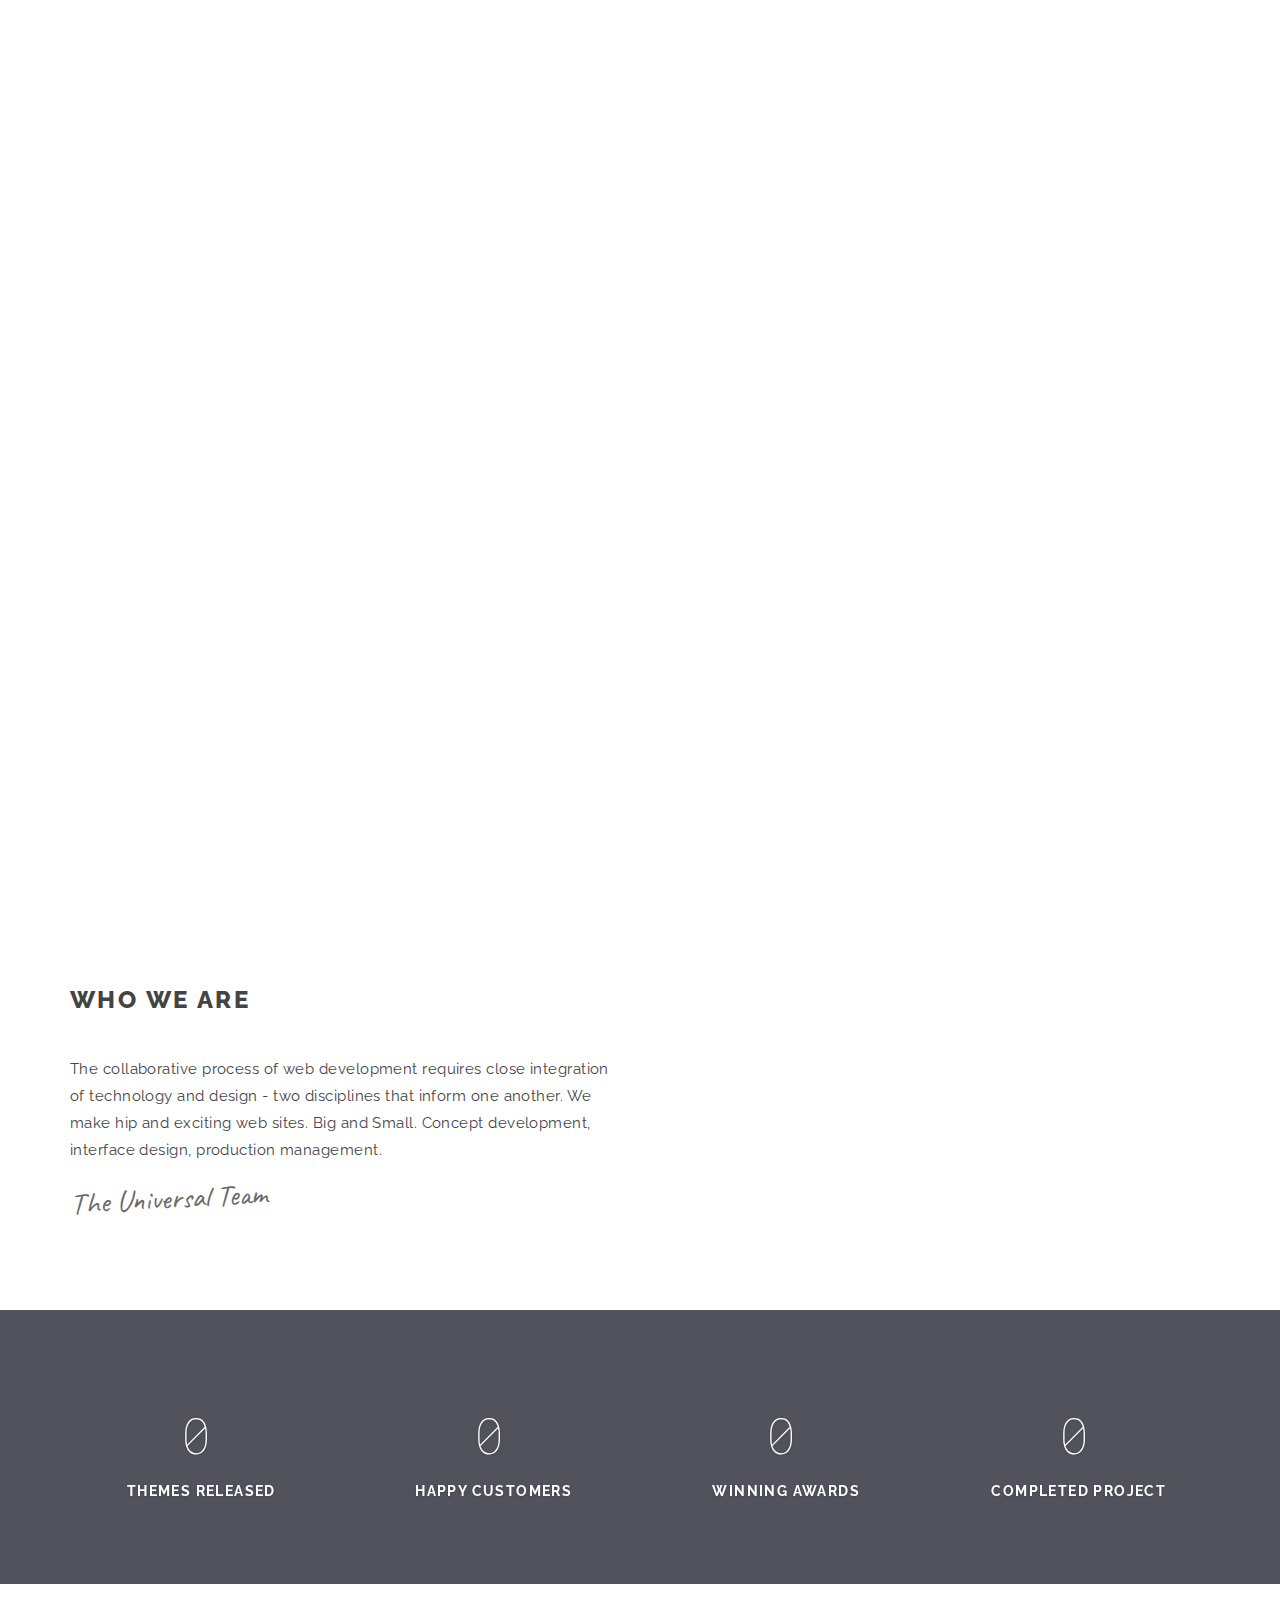
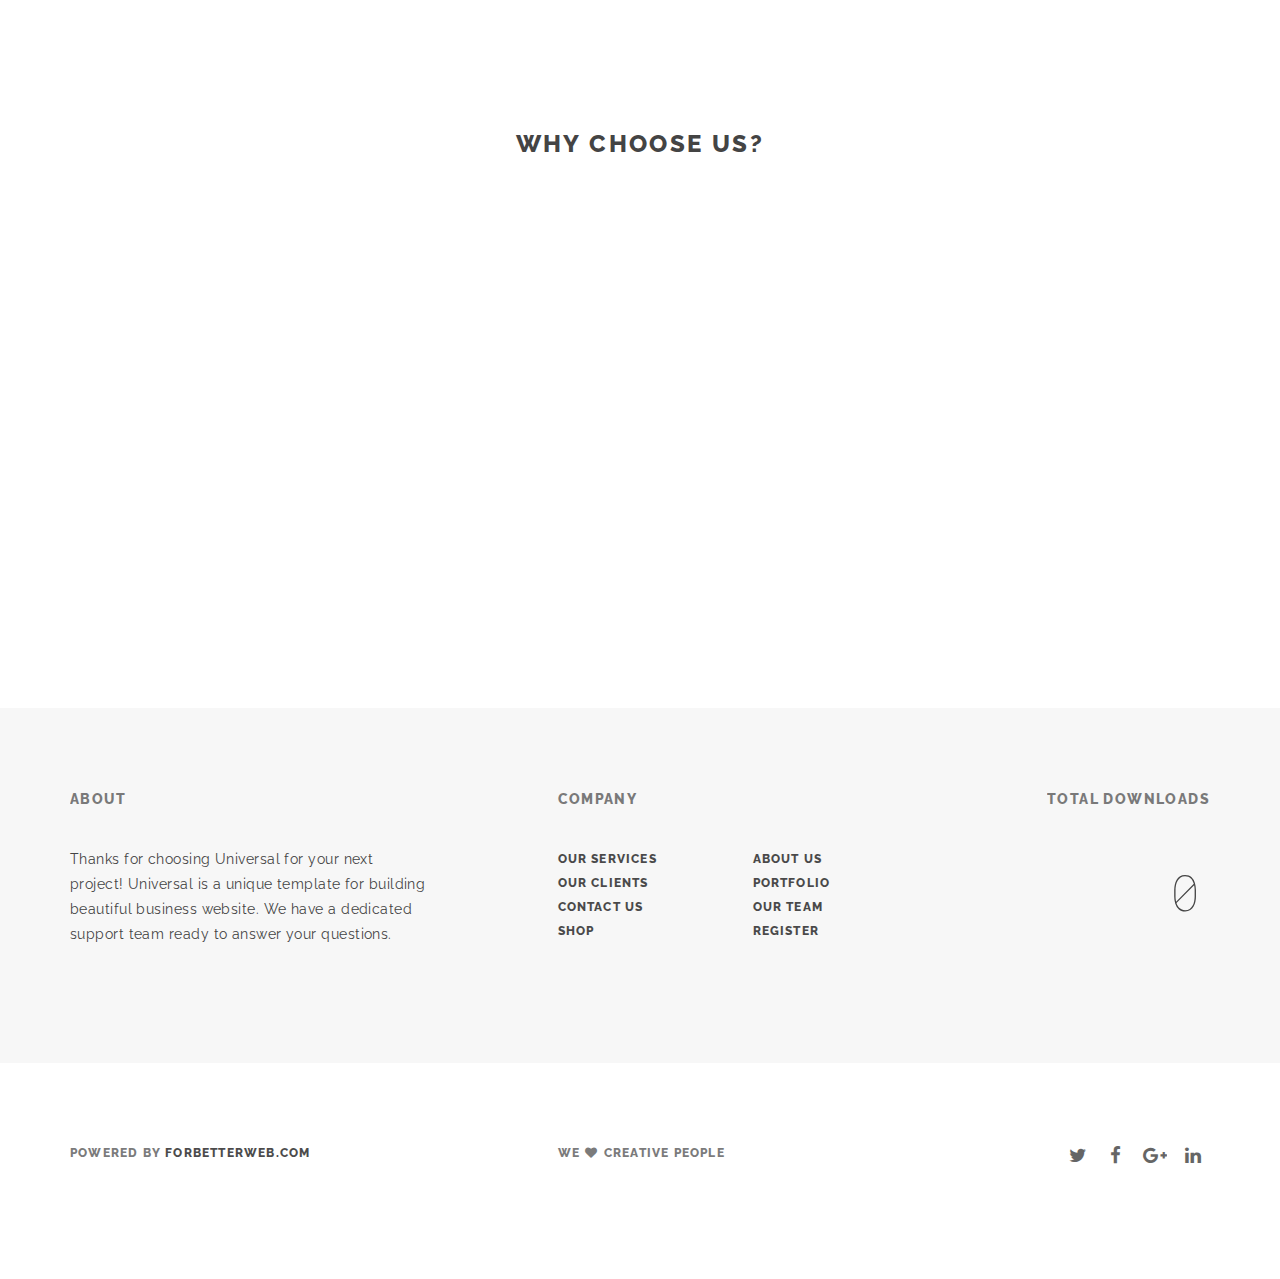
<file: about2.html>
<!DOCTYPE html>
<html lang="en">
  <head>
    <meta charset="utf-8">
    <meta http-equiv="X-UA-Compatible" content="IE=edge">
    <meta name="viewport" content="width=device-width, initial-scale=1">
    <link rel="shortcut icon" href="img/misc/favicon.png">
    <meta name="description" content="">
    <meta name="author" content="">
    <title>Universal - About Us
    </title>
    <!-- Bootstrap Core CSS-->
    <link href="css/bootstrap.min.css" rel="stylesheet">
    <!-- Custom CSS-->
    <link href="css/universal.css" rel="stylesheet">
  </head>
  <body id="page-top" data-spy="scroll" data-target=".navbar-fixed-top" class="top">
    <!-- Preloader-->
    <div id="preloader">
      <div id="status"></div>
    </div>
    <!-- Navigation-->
    <nav class="navbar navbar-universal navbar-custom navbar-fixed-top">
      <div class="container">
        <div class="navbar-header">
          <button type="button" data-toggle="collapse" data-target=".navbar-main-collapse" class="navbar-toggle"><span class="sr-only">Toggle navigation</span><span class="icon-bar"></span><span class="icon-bar"></span><span class="icon-bar"></span></button><a href="#page-top" class="navbar-brand page-scroll">
            <!-- Text or Image logo--><img src="img/logo.png" alt="Logo" class="logo"><img src="img/logodark.png" alt="Logo" class="logodark"></a>
        </div>
        <div class="collapse navbar-collapse navbar-main-collapse">
          <ul class="nav navbar-nav navbar-left">
            <li class="hidden"><a href="#page-top"></a></li>
            <li><a href="#">Home <span class="caret"></span></a>
              <ul class="dropdown-menu columns-3">
                <li><strong class="text-muted">Multi Page</strong></li>
                <li><a href="indexparallax.html">image parallax</a></li>
                <li><a href="indexslider.html">slider parallax</a></li>
                <li><a href="indexkenburns.html">ken burns slider</a></li>
                <li><a href="indexkenburns2.html">ken burns 2 slider</a></li>
                <li><a href="indexvideo.html">fullscreen video</a></li>
                <li><a href="indexvideo2.html">fullscreen video 2 <span class="label label-danger">new</span></a></li>
                <li><a href="indexdark.html">home dark <span class="label label-danger">new</span></a></li>
                <li><a href="indexparallaxhalf.html">half screen parallax</a></li>
                <li><a href="indexsmallheader.html">small header</a></li>
                <li><a href="indexsolidcolor.html">solid color</a></li>
                <li><a href="indexsolidcolor2.html">solid color 2</a></li>
                <li><a href="indexsolidcolor3.html">solid color 3</a></li>
                <li><strong class="text-muted">One Page</strong></li>
                <li><a href="indexparallax-one.html">image parallax</a></li>
                <li><a href="indexslider-one.html">slider parallax</a></li>
                <li><a href="indexkenburns-one.html">ken burns slider</a></li>
                <li><a href="indexkenburns2-one.html">ken burns 2 slider</a></li>
                <li><a href="indexvideo-one.html">fullscreen video</a></li>
                <li><a href="indexvideo2-one.html">fullscreen video 2</a></li>
                <li><a href="indexdark-one.html">home dark</a></li>
                <li><a href="indexparallaxhalf-one.html">half screen parallax</a></li>
                <li><a href="indexsmallheader-one.html">small header</a></li>
                <li><a href="indexsolidcolor-one.html">solid color</a></li>
                <li><a href="indexsolidcolor2-one.html">solid color 2</a></li>
                <li><a href="indexsolidcolor3-one.html">solid color 3</a></li>
                <li><strong class="text-muted">Special demos</strong></li>
                <li><a href="indexportfolio.html">Agency / Portfolio Home</a></li>
                <li><a href="indexportfolio2.html">Photographer Portfolio</a></li>
                <li><a href="indexpersonal.html">Personal / Freelancer</a></li>
                <li><a href="indexpersonal2.html">Personal/ Freelancer 2 <span class="label label-danger">new</span></a></li>
                <li><a href="landing.html">landing page</a></li>
                <li><a href="landing2.html">landing page 2</a></li>
                <li><a href="landingdark.html">landing page dark <span class="label label-danger">new</span></a></li>
                <li><a href="comingsoon.html">coming soon landing</a></li>
                <li><a href="comingsoon2.html">coming soon canvas</a></li>
                <li><a href="comingsoon3.html">coming soon canvas 2</a></li>
                <li><a href="comingsoon4.html">simple coming soon</a></li>
                <li><a href="index.html" class="btn-nav"><span class="btn btn-dark-border btn-sm">More Demos</span></a></li>
              </ul>
            </li>
            <li><a href="#">Pages <span class="caret"></span></a>
              <ul class="dropdown-menu">
                <li><a href="about.html">about us 1</a></li>
                <li><a href="about2.html">about us 2</a></li>
                <li><a href="contact.html">contact us 1</a></li>
                <li><a href="contact2.html">contact us 2 <span class="label label-danger">new</span></a></li>
                <li><a href="clients.html">clients</a></li>
                <li><a href="team.html">team</a></li>
                <li><a href="services.html">services</a></li>
                <li><a href="register.html">Register</a></li>
                <li><a href="login.html">Login</a></li>
                <li><a href="register-login.html">Register/Login</a></li>
                <li><a href="faq.html">faq</a></li>
                <li><a href="404.html">error 404</a></li>
                <li><a href="blank.html">blank page</a></li>
              </ul>
            </li>
            <li><a href="#">Portfolio <span class="caret"></span></a>
              <ul class="dropdown-menu">
                <li><a href="#">Masonry <span class="angle-right"></span><span class="caret"></span></a>
                  <ul class="dropdown-menu">
                    <li><a href="portfolio-masonry-2.html">2 columns</a></li>
                    <li><a href="portfolio-masonry-3.html">3 columns</a></li>
                    <li><a href="portfolio-masonry-4.html">4 columns</a></li>
                  </ul>
                </li>
                <li><a href="#">Wide <span class="angle-right"></span><span class="caret"></span></a>
                  <ul class="dropdown-menu">
                    <li><a href="portfolio-wide-2.html">2 columns</a></li>
                    <li><a href="portfolio-wide-3.html">3 columns</a></li>
                    <li><a href="portfolio-wide-4.html">4 columns</a></li>
                  </ul>
                </li>
                <li><a href="#">Boxed <span class="angle-right"></span><span class="caret"></span></a>
                  <ul class="dropdown-menu">
                    <li><a href="portfolio-boxed-2.html">2 columns</a></li>
                    <li><a href="portfolio-boxed-3.html">3 columns</a></li>
                    <li><a href="portfolio-boxed-4.html">4 columns</a></li>
                  </ul>
                </li>
                <li><a href="portfolio-single.html">Single project</a></li>
              </ul>
            </li>
            <li><a href="#">News <span class="caret"></span></a>
              <ul class="dropdown-menu">
                <li><a href="news2.html">2 columns</a></li>
                <li><a href="news2-sidebar.html">2 columns sidebar</a></li>
                <li><a href="news3.html">3 columns</a></li>
                <li><a href="news4.html">4 columns</a></li>
                <li><a href="news-single.html">single fullwidth</a></li>
                <li><a href="news-single-sidebar.html">single sidebar</a></li>
              </ul>
            </li>
            <li><a href="#">Shop <span class="caret"></span></a>
              <ul class="dropdown-menu">
                <li><a href="shop.html">Shop</a></li>
                <li><a href="shop2.html">Shop sidebar</a></li>
                <li><a href="shop3.html">Shop  sidebar  wide</a></li>
                <li><a href="shop-single.html">Single product</a></li>
                <li><a href="shop-cart.html">Shopping cart</a></li>
              </ul>
            </li>
            <li><a href="#">Elements <span class="caret"></span></a>
              <ul class="dropdown-menu">
                <li><a href="headers.html"><i class="fa fa-server fa-lg fa-fw"></i> Headers & Page titles</a></li>
                <li><a href="buttons.html"><i class="fa fa-hand-pointer-o fa-lg fa-fw"></i> Buttons</a></li>
                <li><a href="carousels.html"><i class="fa fa-clone fa-lg fa-fw"></i> Carousels</a></li>
                <li><a href="columns.html"><i class="fa fa-th-list fa-lg fa-fw"></i> Columns <span class="label label-primary">update</span></a></li>
                <li><a href="pricing.html"><i class="fa fa-credit-card fa-lg fa-fw"></i> Pricing tables</a></li>
                <li><a href="countdown.html"><i class="fa fa-clock-o fa-lg fa-fw"></i> Countdown Timer</a></li>
                <li><a href="bars-charts.html"><i class="fa fa-pie-chart fa-lg fa-fw"></i> Bars and Charts</a></li>
                <li><a href="animate-on-scroll.html"><i class="fa fa-chevron-down fa-fw"></i> Animate On Scroll</a></li>
                <li><a href="typography.html"><i class="fa fa-text-width fa-lg fa-fw"></i> Typography</a></li>
                <li><a href="accordions.html"><i class="fa fa-plus-square-o fa-lg fa-fw"></i> Accordions</a></li>
                <li><a href="video-sound.html"><i class="fa fa-video-camera fa-lg fa-fw"></i> Video / Sound</a></li>
                <li><a href="tabs.html"><i class="fa fa-columns fa-lg fa-fw"></i> Tabs</a></li>
              </ul>
            </li>
            <li class="menu-divider visible-lg">&nbsp;</li>
            <li class="dropdown"><a href="#" class="dropdown-toggle"><i class="fa fa-shopping-bag fa-lg"></i><span class="badge">3</span><span class="caret"></span></a>
              <ul class="dropdown-menu">
                <li class="shop-nav">
                  <div class="shop-cart"><a href="shop-cart.html"><img src="img/shop/1.jpg" alt=" ">
                      <div class="btn-dark-border btn btn-xs">$128.99</div><i class="fa fa-times float-right"></i><br>Jacket with contrasting hood</a></div>
                </li>
                <li class="shop-nav">
                  <div class="shop-cart"><a href="shop-cart.html"><img src="img/shop/2.jpg" alt=" ">
                      <div class="btn-dark-border btn btn-xs">$186.99</div><i class="fa fa-times float-right"></i><br>Jacket with a seam on the lapel</a></div>
                </li>
                <li class="shop-nav">
                  <div class="shop-cart"><a href="shop-cart.html"><img src="img/shop/3.jpg" alt=" ">
                      <div class="btn-dark-border btn btn-xs">$98.99</div><i class="fa fa-times float-right"></i><br>Faux leather jacket</a></div><span class="text-left">Subtotal:</span><span class="float-right"><b>$386.99</b></span>
                </li>
                <li><a href="shop-cart.html"><span class="btn btn-dark-border btn-sm">Checkout</span></a></li>
              </ul>
            </li>
            <li class="dropdown"><a href="#" class="dropdown-toggle"><i class="fa fa-search fa-lg"></i><span class="caret"></span></a>
              <ul class="dropdown-menu">
                <li>
                  <form method="post" class="search-form">
                    <button type="submit" title="Search" class="search-button"><i class="fa fa-search fa-lg"></i></button>
                    <input type="text" placeholder="SEARCH" class="form-control search-field">
                  </form>
                </li>
              </ul>
            </li>
            <li class="dropdown"><a href="#" class="dropdown-toggle">English<span class="caret"></span></a>
              <ul class="dropdown-menu">
                <li><a href="#">English</a></li>
                <li><a href="#">Español</a></li>
                <li><a href="#">Deutsch</a></li>
                <li><a href="#">Français</a></li>
                <li><a href="#">Русский</a></li>
                <li><a href="#">日本語</a></li>
                <li><a href="#">中文(简体)</a></li>
              </ul>
            </li>
          </ul>
        </div>
      </div>
    </nav>
    <!-- Header-->
    <header data-background="img/header/22.jpg" class="intro">
      <!-- Intro Header-->
      <div class="intro-body">
        <h1>About Us</h1>
        <h4>Who we are?</h4>
        <div data-wow-delay="1.4s" class="scroll-btn hidden-xs wow fadeInDown"><a href="#about" class="page-scroll"><span class="mouse"><span class="weel"><span></span></span></span></a></div>
      </div>
    </header>
    <!-- Slider-->
    <section id="about" class="section-small">
      <div class="container">
        <div class="row">
          <div class="col-lg-6">
            <h3>Who We Are</h3>
            <p class="no-pad">The collaborative process of web development requires close integration of technology and design - two disciplines that inform one another. We make hip and exciting web sites. Big and Small. Concept development, interface design, production management.</p>
            <h2 class="classic">The Universal Team</h2>
          </div>
          <div data-wow-duration="2s" data-wow-delay=".2s" class="col-lg-5 col-lg-offset-1 wow zoomIn">
            <div id="carousel-light2" class="carousel slide carousel-fade">
              <ol class="carousel-indicators">
                <li data-target="#carousel-light2" data-slide-to="0" class="active"></li>
                <li data-target="#carousel-light2" data-slide-to="1"></li>
                <li data-target="#carousel-light2" data-slide-to="2"></li>
              </ol>
              <div role="listbox" class="carousel-inner">
                <div class="item active"><img src="img/misc/6.png" alt="" class="img-responsive center-block"></div>
                <div class="item"><img src="img/misc/5.png" alt="" class="img-responsive center-block"></div>
                <div class="item"><img src="img/misc/4.png" alt="" class="img-responsive center-block"></div>
              </div>
            </div>
          </div>
        </div>
      </div>
    </section>
    <!-- Facts section-->
    <section class="facts section-small bg-img">
      <div class="overlay"></div>
      <div class="container text-center">
        <div class="row">
          <div class="col-sm-3"><span data-min="0" data-max="29" data-delay="5" data-increment="1" class="numscroller">0</span>
            <h5 class="no-pad">Themes released</h5>
          </div>
          <div class="col-sm-3"><span data-min="0" data-max="2785" data-delay="5" data-increment="3" class="numscroller">0</span>
            <h5 class="no-pad">Happy Customers</h5>
          </div>
          <div class="col-sm-3"><span data-min="0" data-max="12" data-delay="5" data-increment="1" class="numscroller">0</span>
            <h5 class="no-pad">Winning awards</h5>
          </div>
          <div class="col-sm-3"><span data-min="0" data-max="78" data-delay="5" data-increment="1" class="numscroller">0</span>
            <h5 class="no-pad">Completed project</h5>
          </div>
        </div>
      </div>
    </section>
    <!-- Why Section-->
    <section>
      <div class="container text-center">
        <div class="row">
          <div class="col-lg-8 col-lg-offset-2">
            <h3>Why Choose Us?</h3>
          </div>
        </div>
        <div class="row">
          <div data-wow-delay=".2s" class="col-lg-3 col-sm-6 wow fadeIn">
            <h4><i class="icon-big icon ion-ios-infinite-outline"></i> Multi-purpose</h4>
            <p>Lorem ipsum dolor sit amet, consectetur adipiscing elit. Nulla convallis pulvinar vestibulum. Donec eleifend, sem sed dictum</p>
          </div>
          <div data-wow-delay=".4s" class="col-lg-3 col-sm-6 wow fadeIn">
            <h4><i class="icon-big ion-ios-sunny-outline"></i> Coder friendly</h4>
            <p>Lorem ipsum dolor sit amet, consectetur adipiscing elit. Nulla convallis pulvinar vestibulum. Donec eleifend, sem sed dictum</p>
          </div>
          <div data-wow-delay=".6s" class="col-lg-3 col-sm-6 wow fadeIn">
            <h4><i class="icon-big ion-ios-glasses-outline"></i> Good readability</h4>
            <p>Lorem ipsum dolor sit amet, consectetur adipiscing elit. Nulla convallis pulvinar vestibulum. Donec eleifend, sem sed dictum</p>
          </div>
          <div data-wow-delay=".8s" class="col-lg-3 col-sm-6 wow fadeIn">
            <h4><i class="icon-big ion-ios-pulse"></i> Easy to Use</h4>
            <p>Lorem ipsum dolor sit amet, consectetur adipiscing elit. Nulla convallis pulvinar vestibulum. Donec eleifend, sem sed dictum</p>
          </div>
        </div>
      </div>
    </section>
    <!-- Footer Section-->
    <section class="section-small footer bg-gray">
      <div class="container">
        <div class="row">
          <div class="col-sm-4">
            <h5>About</h5>
            <p>Thanks for choosing Universal for your next project! Universal is a unique template for building  beautiful business website. We have a dedicated support team ready to answer your questions.</p>
          </div>
          <div class="col-sm-2 col-sm-offset-1 footer-menu">
            <h5>Company</h5>
            <h6 class="no-pad"><a href="services.html">Our Services</a></h6>
            <h6 class="no-pad"><a href="clients.html">Our Clients</a></h6>
            <h6 class="no-pad"><a href="contact.html">Contact Us</a></h6>
            <h6 class="no-pad"><a href="shop.html">Shop</a></h6>
          </div>
          <div class="col-sm-2 footer-menu">
            <h5>&nbsp;</h5>
            <h6 class="no-pad"><a href="about.html">About us</a></h6>
            <h6 class="no-pad"><a href="portfolio-masonry-4.html">Portfolio</a></h6>
            <h6 class="no-pad"><a href="team.html">Our Team</a></h6>
            <h6 class="no-pad"><a href="register.html">Register</a></h6>
          </div>
          <div class="col-sm-3 text-right">
            <h5>Total downloads</h5><span data-min="0" data-max="2785" data-delay="5" data-increment="3" class="numscroller">0</span>
          </div>
        </div>
      </div>
    </section>
    <section class="section-small footer">
      <div class="container">
        <div class="row">
          <div class="col-sm-4">
            <h6>Powered By <a href="http://ForBetterWeb.com"> forbetterweb.com</a>
            </h6>
          </div>
          <div class="col-sm-3 col-sm-offset-1">
            <h6>We <i class="fa fa-heart fa-fw"></i> creative people
            </h6>
          </div>
          <div class="col-sm-3 col-sm-offset-1 text-right">
            <ul class="list-inline">
              <li><a href="/"><i class="fa fa-twitter fa-fw fa-lg"></i></a></li>
              <li><a href="/"><i class="fa fa-facebook fa-fw fa-lg"></i></a></li>
              <li><a href="/"><i class="fa fa-google-plus fa-fw fa-lg"></i></a></li>
              <li><a href="/"><i class="fa fa-linkedin fa-fw fa-lg"></i></a></li>
            </ul>
          </div>
        </div>
      </div>
    </section>
    <!-- jQuery-->
    <script src="js/jquery-1.12.4.min.js"></script>
    <!-- Bootstrap Core JavaScript-->
    <script src="js/bootstrap.min.js"></script>
    <!-- Plugin JavaScript-->
    <script src="js/jquery.easing.min.js"></script>
    <script src="js/jquery.countdown.min.js"></script>
    <script src="js/device.min.js"></script>
    <script src="js/form.min.js"></script>
    <script src="js/jquery.placeholder.min.js"></script>
    <script src="js/jquery.shuffle.min.js"></script>
    <script src="js/jquery.parallax.min.js"></script>
    <script src="js/jquery.circle-progress.min.js"></script>
    <script src="js/jquery.swipebox.min.js"></script>
    <script src="js/smoothscroll.min.js"></script>
    <script src="js/wow.min.js"></script>
    <script src="js/jquery.smartmenus.js"></script>
    <!-- Custom Theme JavaScript-->
    <script src="js/universal.js"></script>
<!--[if lt IE 9]>
    <script src="https://oss.maxcdn.com/libs/html5shiv/3.7.0/html5shiv.js"></script>
    <script src="https://oss.maxcdn.com/libs/respond.js/1.4.2/respond.min.js"></script>
    <![endif]-->
  </body>
</html>
</file>
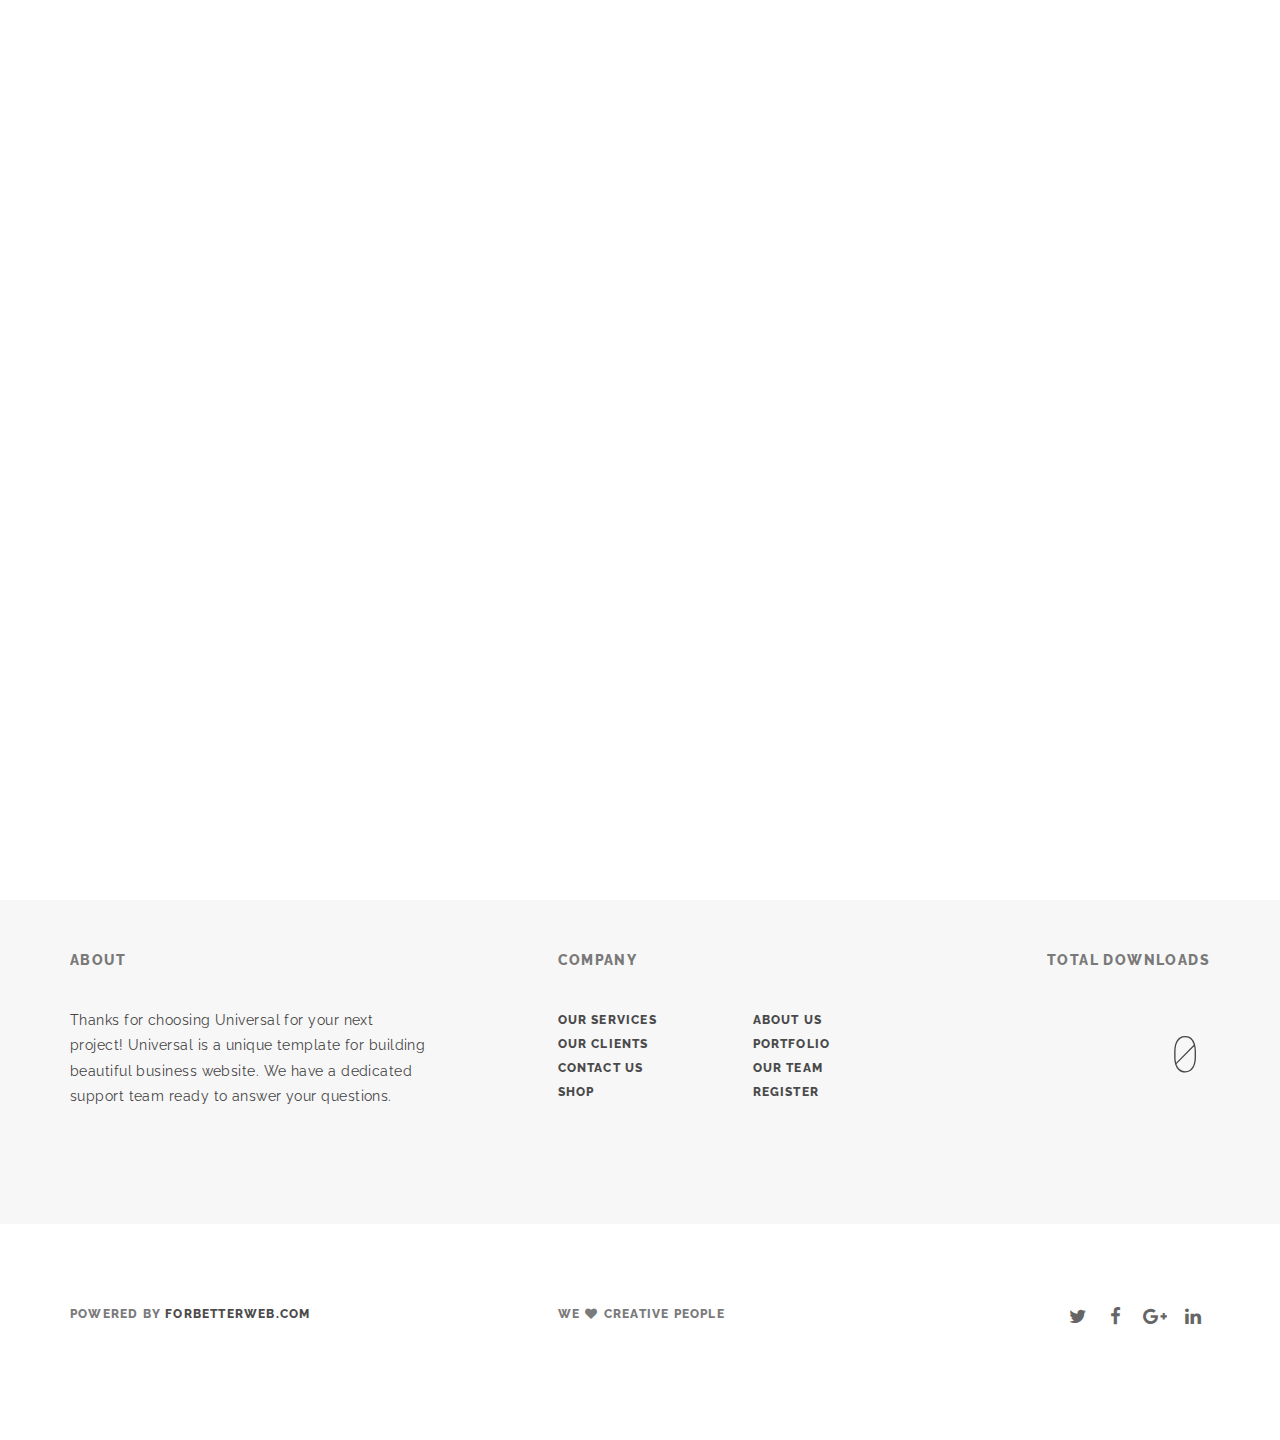
<file: accordions.html>
<!DOCTYPE html>
<html lang="en">
  <head>
    <meta charset="utf-8">
    <meta http-equiv="X-UA-Compatible" content="IE=edge">
    <meta name="viewport" content="width=device-width, initial-scale=1">
    <link rel="shortcut icon" href="img/misc/favicon.png">
    <meta name="description" content="">
    <meta name="author" content="">
    <title>Universal - | Universal components
    </title>
    <!-- Bootstrap Core CSS-->
    <link href="css/bootstrap.min.css" rel="stylesheet">
    <!-- Custom CSS-->
    <link href="css/universal.css" rel="stylesheet">
  </head>
  <body id="page-top" data-spy="scroll" data-target=".navbar-fixed-top" class="top">
    <!-- Preloader-->
    <div id="preloader">
      <div id="status"></div>
    </div>
    <!-- Navigation-->
    <nav class="navbar navbar-custom navbar-fixed-top top-nav-collapse">
      <div class="container">
        <div class="navbar-header">
          <button type="button" data-toggle="collapse" data-target=".navbar-main-collapse" class="navbar-toggle"><span class="sr-only">Toggle navigation</span><span class="icon-bar"></span><span class="icon-bar"></span><span class="icon-bar"></span></button><a href="#page-top" class="navbar-brand page-scroll">
            <!-- Text or Image logo--><img src="img/logo.png" alt="Logo" class="logo"><img src="img/logodark.png" alt="Logo" class="logodark"></a>
        </div>
        <div class="collapse navbar-collapse navbar-main-collapse">
          <ul class="nav navbar-nav navbar-left">
            <li class="hidden"><a href="#page-top"></a></li>
            <li><a href="#">Home <span class="caret"></span></a>
              <ul class="dropdown-menu columns-3">
                <li><strong class="text-muted">Multi Page</strong></li>
                <li><a href="indexparallax.html">image parallax</a></li>
                <li><a href="indexslider.html">slider parallax</a></li>
                <li><a href="indexkenburns.html">ken burns slider</a></li>
                <li><a href="indexkenburns2.html">ken burns 2 slider</a></li>
                <li><a href="indexvideo.html">fullscreen video</a></li>
                <li><a href="indexvideo2.html">fullscreen video 2 <span class="label label-danger">new</span></a></li>
                <li><a href="indexdark.html">home dark <span class="label label-danger">new</span></a></li>
                <li><a href="indexparallaxhalf.html">half screen parallax</a></li>
                <li><a href="indexsmallheader.html">small header</a></li>
                <li><a href="indexsolidcolor.html">solid color</a></li>
                <li><a href="indexsolidcolor2.html">solid color 2</a></li>
                <li><a href="indexsolidcolor3.html">solid color 3</a></li>
                <li><strong class="text-muted">One Page</strong></li>
                <li><a href="indexparallax-one.html">image parallax</a></li>
                <li><a href="indexslider-one.html">slider parallax</a></li>
                <li><a href="indexkenburns-one.html">ken burns slider</a></li>
                <li><a href="indexkenburns2-one.html">ken burns 2 slider</a></li>
                <li><a href="indexvideo-one.html">fullscreen video</a></li>
                <li><a href="indexvideo2-one.html">fullscreen video 2</a></li>
                <li><a href="indexdark-one.html">home dark</a></li>
                <li><a href="indexparallaxhalf-one.html">half screen parallax</a></li>
                <li><a href="indexsmallheader-one.html">small header</a></li>
                <li><a href="indexsolidcolor-one.html">solid color</a></li>
                <li><a href="indexsolidcolor2-one.html">solid color 2</a></li>
                <li><a href="indexsolidcolor3-one.html">solid color 3</a></li>
                <li><strong class="text-muted">Special demos</strong></li>
                <li><a href="indexportfolio.html">Agency / Portfolio Home</a></li>
                <li><a href="indexportfolio2.html">Photographer Portfolio</a></li>
                <li><a href="indexpersonal.html">Personal / Freelancer</a></li>
                <li><a href="indexpersonal2.html">Personal/ Freelancer 2 <span class="label label-danger">new</span></a></li>
                <li><a href="landing.html">landing page</a></li>
                <li><a href="landing2.html">landing page 2</a></li>
                <li><a href="landingdark.html">landing page dark <span class="label label-danger">new</span></a></li>
                <li><a href="comingsoon.html">coming soon landing</a></li>
                <li><a href="comingsoon2.html">coming soon canvas</a></li>
                <li><a href="comingsoon3.html">coming soon canvas 2</a></li>
                <li><a href="comingsoon4.html">simple coming soon</a></li>
                <li><a href="index.html" class="btn-nav"><span class="btn btn-dark-border btn-sm">More Demos</span></a></li>
              </ul>
            </li>
            <li><a href="#">Pages <span class="caret"></span></a>
              <ul class="dropdown-menu">
                <li><a href="about.html">about us 1</a></li>
                <li><a href="about2.html">about us 2</a></li>
                <li><a href="contact.html">contact us 1</a></li>
                <li><a href="contact2.html">contact us 2 <span class="label label-danger">new</span></a></li>
                <li><a href="clients.html">clients</a></li>
                <li><a href="team.html">team</a></li>
                <li><a href="services.html">services</a></li>
                <li><a href="register.html">Register</a></li>
                <li><a href="login.html">Login</a></li>
                <li><a href="register-login.html">Register/Login</a></li>
                <li><a href="faq.html">faq</a></li>
                <li><a href="404.html">error 404</a></li>
                <li><a href="blank.html">blank page</a></li>
              </ul>
            </li>
            <li><a href="#">Portfolio <span class="caret"></span></a>
              <ul class="dropdown-menu">
                <li><a href="#">Masonry <span class="angle-right"></span><span class="caret"></span></a>
                  <ul class="dropdown-menu">
                    <li><a href="portfolio-masonry-2.html">2 columns</a></li>
                    <li><a href="portfolio-masonry-3.html">3 columns</a></li>
                    <li><a href="portfolio-masonry-4.html">4 columns</a></li>
                  </ul>
                </li>
                <li><a href="#">Wide <span class="angle-right"></span><span class="caret"></span></a>
                  <ul class="dropdown-menu">
                    <li><a href="portfolio-wide-2.html">2 columns</a></li>
                    <li><a href="portfolio-wide-3.html">3 columns</a></li>
                    <li><a href="portfolio-wide-4.html">4 columns</a></li>
                  </ul>
                </li>
                <li><a href="#">Boxed <span class="angle-right"></span><span class="caret"></span></a>
                  <ul class="dropdown-menu">
                    <li><a href="portfolio-boxed-2.html">2 columns</a></li>
                    <li><a href="portfolio-boxed-3.html">3 columns</a></li>
                    <li><a href="portfolio-boxed-4.html">4 columns</a></li>
                  </ul>
                </li>
                <li><a href="portfolio-single.html">Single project</a></li>
              </ul>
            </li>
            <li><a href="#">News <span class="caret"></span></a>
              <ul class="dropdown-menu">
                <li><a href="news2.html">2 columns</a></li>
                <li><a href="news2-sidebar.html">2 columns sidebar</a></li>
                <li><a href="news3.html">3 columns</a></li>
                <li><a href="news4.html">4 columns</a></li>
                <li><a href="news-single.html">single fullwidth</a></li>
                <li><a href="news-single-sidebar.html">single sidebar</a></li>
              </ul>
            </li>
            <li><a href="#">Shop <span class="caret"></span></a>
              <ul class="dropdown-menu">
                <li><a href="shop.html">Shop</a></li>
                <li><a href="shop2.html">Shop sidebar</a></li>
                <li><a href="shop3.html">Shop  sidebar  wide</a></li>
                <li><a href="shop-single.html">Single product</a></li>
                <li><a href="shop-cart.html">Shopping cart</a></li>
              </ul>
            </li>
            <li><a href="#">Elements <span class="caret"></span></a>
              <ul class="dropdown-menu">
                <li><a href="headers.html"><i class="fa fa-server fa-lg fa-fw"></i> Headers & Page titles</a></li>
                <li><a href="buttons.html"><i class="fa fa-hand-pointer-o fa-lg fa-fw"></i> Buttons</a></li>
                <li><a href="carousels.html"><i class="fa fa-clone fa-lg fa-fw"></i> Carousels</a></li>
                <li><a href="columns.html"><i class="fa fa-th-list fa-lg fa-fw"></i> Columns <span class="label label-primary">update</span></a></li>
                <li><a href="pricing.html"><i class="fa fa-credit-card fa-lg fa-fw"></i> Pricing tables</a></li>
                <li><a href="countdown.html"><i class="fa fa-clock-o fa-lg fa-fw"></i> Countdown Timer</a></li>
                <li><a href="bars-charts.html"><i class="fa fa-pie-chart fa-lg fa-fw"></i> Bars and Charts</a></li>
                <li><a href="animate-on-scroll.html"><i class="fa fa-chevron-down fa-fw"></i> Animate On Scroll</a></li>
                <li><a href="typography.html"><i class="fa fa-text-width fa-lg fa-fw"></i> Typography</a></li>
                <li><a href="accordions.html"><i class="fa fa-plus-square-o fa-lg fa-fw"></i> Accordions</a></li>
                <li><a href="video-sound.html"><i class="fa fa-video-camera fa-lg fa-fw"></i> Video / Sound</a></li>
                <li><a href="tabs.html"><i class="fa fa-columns fa-lg fa-fw"></i> Tabs</a></li>
              </ul>
            </li>
            <li class="menu-divider visible-lg">&nbsp;</li>
            <li class="dropdown"><a href="#" class="dropdown-toggle"><i class="fa fa-shopping-bag fa-lg"></i><span class="badge">3</span><span class="caret"></span></a>
              <ul class="dropdown-menu">
                <li class="shop-nav">
                  <div class="shop-cart"><a href="shop-cart.html"><img src="img/shop/1.jpg" alt=" ">
                      <div class="btn-dark-border btn btn-xs">$128.99</div><i class="fa fa-times float-right"></i><br>Jacket with contrasting hood</a></div>
                </li>
                <li class="shop-nav">
                  <div class="shop-cart"><a href="shop-cart.html"><img src="img/shop/2.jpg" alt=" ">
                      <div class="btn-dark-border btn btn-xs">$186.99</div><i class="fa fa-times float-right"></i><br>Jacket with a seam on the lapel</a></div>
                </li>
                <li class="shop-nav">
                  <div class="shop-cart"><a href="shop-cart.html"><img src="img/shop/3.jpg" alt=" ">
                      <div class="btn-dark-border btn btn-xs">$98.99</div><i class="fa fa-times float-right"></i><br>Faux leather jacket</a></div><span class="text-left">Subtotal:</span><span class="float-right"><b>$386.99</b></span>
                </li>
                <li><a href="shop-cart.html"><span class="btn btn-dark-border btn-sm">Checkout</span></a></li>
              </ul>
            </li>
            <li class="dropdown"><a href="#" class="dropdown-toggle"><i class="fa fa-search fa-lg"></i><span class="caret"></span></a>
              <ul class="dropdown-menu">
                <li>
                  <form method="post" class="search-form">
                    <button type="submit" title="Search" class="search-button"><i class="fa fa-search fa-lg"></i></button>
                    <input type="text" placeholder="SEARCH" class="form-control search-field">
                  </form>
                </li>
              </ul>
            </li>
            <li class="dropdown"><a href="#" class="dropdown-toggle">English<span class="caret"></span></a>
              <ul class="dropdown-menu">
                <li><a href="#">English</a></li>
                <li><a href="#">Español</a></li>
                <li><a href="#">Deutsch</a></li>
                <li><a href="#">Français</a></li>
                <li><a href="#">Русский</a></li>
                <li><a href="#">日本語</a></li>
                <li><a href="#">中文(简体)</a></li>
              </ul>
            </li>
          </ul>
        </div>
      </div>
    </nav>
    <div class="small-header bg-img2">
      <div class="container">
        <div class="row">
          <div class="col-md-6">
            <h3>Accordions</h3>
          </div>
          <div class="col-md-6 text-right">
            <h6 class="breadcrumb"><a href="index.html">Home</a> / <a href="/">Components</a> / Accordions
            </h6>
          </div>
        </div>
      </div>
    </div>
    <!-- Accordions-->
    <section>
      <div class="container">
        <div class="row wow fadeIn">
          <div class="col-sm-6">
            <div id="accordion" role="tablist" aria-multiselectable="true" class="panel-group">
              <div class="panel panel-default">
                <div id="headingOne" role="tab" class="panel-heading">
                  <h4 class="panel-title"><a role="button" data-toggle="collapse" data-parent="#accordion" href="#collapseOne" aria-expanded="true" aria-controls="collapseOne">Collapsible Group Item #1</a></h4>
                </div>
                <div id="collapseOne" role="tabpanel" aria-labelledby="headingOne" class="panel-collapse collapse in">
                  <div class="panel-body">Anim pariatur cliche reprehenderit, enim eiusmod high life accusamus terry richardson ad squid. 3 wolf moon officia aute, non cupidatat skateboard dolor brunch. Food truck quinoa nesciunt laborum eiusmod. Brunch 3 wolf moon tempo</div>
                </div>
              </div>
              <div class="panel panel-default">
                <div id="headingTwo" role="tab" class="panel-heading">
                  <h4 class="panel-title"><a role="button" data-toggle="collapse" data-parent="#accordion" href="#collapseTwo" aria-expanded="false" aria-controls="collapseTwo" class="collapsed">Collapsible Group Item #2</a></h4>
                </div>
                <div id="collapseTwo" role="tabpanel" aria-labelledby="headingTwo" class="panel-collapse collapse">
                  <div class="panel-body">Anim pariatur cliche reprehenderit, enim eiusmod high life accusamus terry richardson ad squid. 3 wolf moon officia aute, non cupidatat skateboard dolor brunch. Food truck quinoa nesciunt laborum eiusmod. Brunch 3 wolf moon tempor</div>
                </div>
              </div>
              <div class="panel panel-default">
                <div id="headingThree" role="tab" class="panel-heading">
                  <h4 class="panel-title"><a role="button" data-toggle="collapse" data-parent="#accordion" href="#collapseThree" aria-expanded="false" aria-controls="collapseThree" class="collapsed">Collapsible Group Item #3</a></h4>
                </div>
                <div id="collapseThree" role="tabpanel" aria-labelledby="headingThree" class="panel-collapse collapse">
                  <div class="panel-body">Anim pariatur cliche reprehenderit, enim eiusmod high life accusamus terry richardson ad squid. 3 wolf moon officia aute, non cupidatat skateboard dolor brunch. Food truck quinoa nesciunt laborum eiusmod. Brunch 3 wolf moon tempor</div>
                </div>
              </div>
            </div>
          </div>
          <div class="col-sm-6">
            <div id="accordion2" role="tablist" aria-multiselectable="true" class="panel-group">
              <div class="panel panel-default">
                <div id="heading1" role="tab" class="panel-heading">
                  <h4 class="panel-title"><a role="button" data-toggle="collapse" data-parent="#accordion2" href="#collapse1" aria-expanded="true" aria-controls="collapse1">Collapsible Group Item #1</a></h4>
                </div>
                <div id="collapse1" role="tabpanel" aria-labelledby="heading1" class="panel-collapse collapse">
                  <div class="panel-body">Anim pariatur cliche reprehenderit, enim eiusmod high life accusamus terry richardson ad squid. 3 wolf moon officia aute, non cupidatat skateboard dolor brunch. Food truck quinoa nesciunt laborum eiusmod. Brunch 3 wolf moon tempor</div>
                </div>
              </div>
              <div class="panel panel-default">
                <div id="heading2" role="tab" class="panel-heading">
                  <h4 class="panel-title"><a role="button" data-toggle="collapse" data-parent="#accordion2" href="#collapse2" aria-expanded="false" aria-controls="collapse2" class="collapsed">Collapsible Group Item #2</a></h4>
                </div>
                <div id="collapse2" role="tabpanel" aria-labelledby="heading2" class="panel-collapse collapse in">
                  <div class="panel-body">Anim pariatur cliche reprehenderit, enim eiusmod high life accusamus terry richardson ad squid. 3 wolf moon officia aute Anim pariatur cliche reprehenderit, enim eiusmod high life accusamus terry richardson ad squid. 3 wolf moon officia aute</div>
                </div>
              </div>
              <div class="panel panel-default">
                <div id="heading3" role="tab" class="panel-heading">
                  <h4 class="panel-title"><a role="button" data-toggle="collapse" data-parent="#accordion2" href="#collapse3" aria-expanded="false" aria-controls="collapse3" class="collapsed">Collapsible Group Item #3</a></h4>
                </div>
                <div id="collapse3" role="tabpanel" aria-labelledby="heading3" class="panel-collapse collapse">
                  <div class="panel-body">Anim pariatur cliche reprehenderit, enim eiusmod high life accusamus terry richardson ad squid. 3 wolf moon officia aute, non cupidatat skateboard dolor brunch. Food truck quinoa nesciunt laborum eiusmod. Brunch 3 wolf moon tempor</div>
                </div>
              </div>
            </div>
          </div>
        </div>
      </div>
    </section>
    <!-- Footer Section-->
    <section class="section-small footer bg-gray">
      <div class="container">
        <div class="row">
          <div class="col-sm-4">
            <h5>About</h5>
            <p>Thanks for choosing Universal for your next project! Universal is a unique template for building  beautiful business website. We have a dedicated support team ready to answer your questions.</p>
          </div>
          <div class="col-sm-2 col-sm-offset-1 footer-menu">
            <h5>Company</h5>
            <h6 class="no-pad"><a href="services.html">Our Services</a></h6>
            <h6 class="no-pad"><a href="clients.html">Our Clients</a></h6>
            <h6 class="no-pad"><a href="contact.html">Contact Us</a></h6>
            <h6 class="no-pad"><a href="shop.html">Shop</a></h6>
          </div>
          <div class="col-sm-2 footer-menu">
            <h5>&nbsp;</h5>
            <h6 class="no-pad"><a href="about.html">About us</a></h6>
            <h6 class="no-pad"><a href="portfolio-masonry-4.html">Portfolio</a></h6>
            <h6 class="no-pad"><a href="team.html">Our Team</a></h6>
            <h6 class="no-pad"><a href="register.html">Register</a></h6>
          </div>
          <div class="col-sm-3 text-right">
            <h5>Total downloads</h5><span data-min="0" data-max="2785" data-delay="5" data-increment="3" class="numscroller">0</span>
          </div>
        </div>
      </div>
    </section>
    <section class="section-small footer">
      <div class="container">
        <div class="row">
          <div class="col-sm-4">
            <h6>Powered By <a href="http://ForBetterWeb.com"> forbetterweb.com</a>
            </h6>
          </div>
          <div class="col-sm-3 col-sm-offset-1">
            <h6>We <i class="fa fa-heart fa-fw"></i> creative people
            </h6>
          </div>
          <div class="col-sm-3 col-sm-offset-1 text-right">
            <ul class="list-inline">
              <li><a href="/"><i class="fa fa-twitter fa-fw fa-lg"></i></a></li>
              <li><a href="/"><i class="fa fa-facebook fa-fw fa-lg"></i></a></li>
              <li><a href="/"><i class="fa fa-google-plus fa-fw fa-lg"></i></a></li>
              <li><a href="/"><i class="fa fa-linkedin fa-fw fa-lg"></i></a></li>
            </ul>
          </div>
        </div>
      </div>
    </section>
    <!-- jQuery-->
    <script src="js/jquery-1.12.4.min.js"></script>
    <!-- Bootstrap Core JavaScript-->
    <script src="js/bootstrap.min.js"></script>
    <!-- Plugin JavaScript-->
    <script src="js/jquery.easing.min.js"></script>
    <script src="js/jquery.countdown.min.js"></script>
    <script src="js/device.min.js"></script>
    <script src="js/form.min.js"></script>
    <script src="js/jquery.placeholder.min.js"></script>
    <script src="js/jquery.shuffle.min.js"></script>
    <script src="js/jquery.parallax.min.js"></script>
    <script src="js/jquery.circle-progress.min.js"></script>
    <script src="js/jquery.swipebox.min.js"></script>
    <script src="js/smoothscroll.min.js"></script>
    <script src="js/wow.min.js"></script>
    <script src="js/jquery.smartmenus.js"></script>
    <!-- Custom Theme JavaScript-->
    <script src="js/universal.js"></script>
<!--[if lt IE 9]>
    <script src="https://oss.maxcdn.com/libs/html5shiv/3.7.0/html5shiv.js"></script>
    <script src="https://oss.maxcdn.com/libs/respond.js/1.4.2/respond.min.js"></script>
    <![endif]-->
  </body>
</html>
</file>
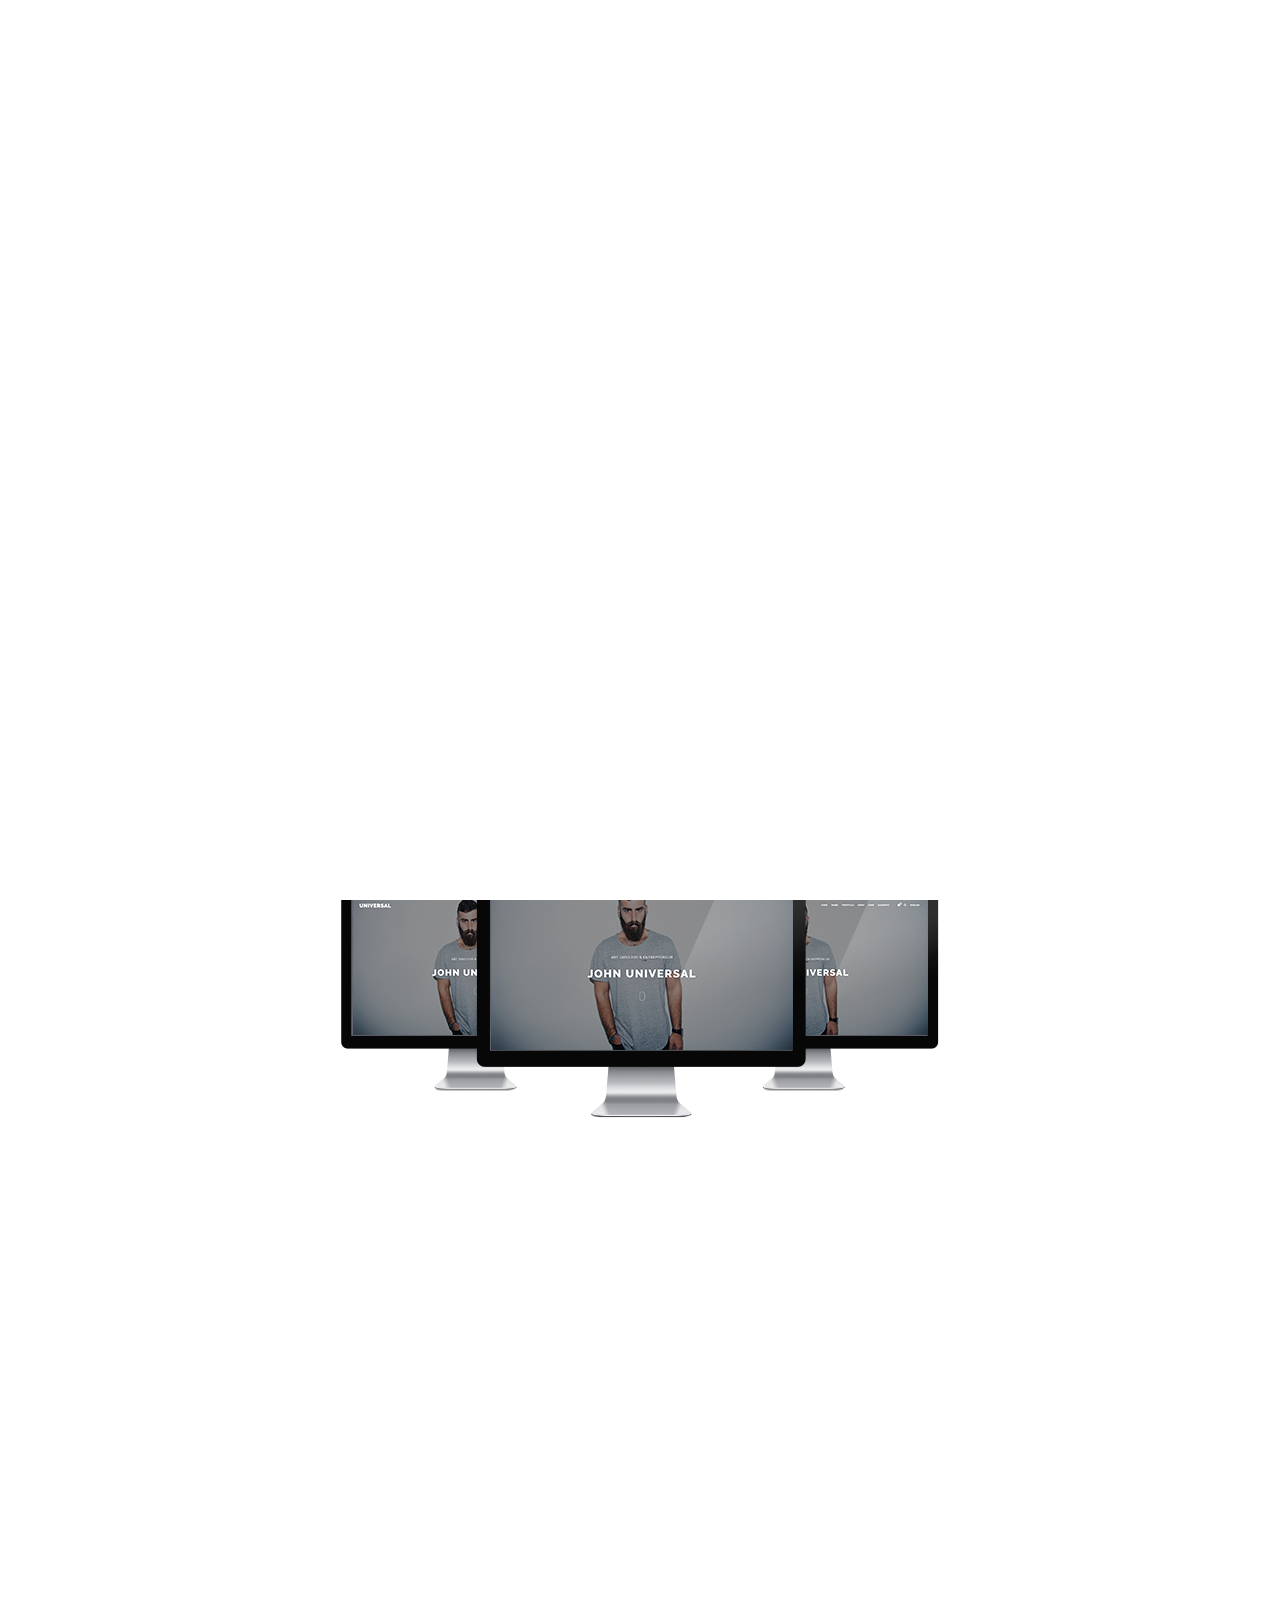
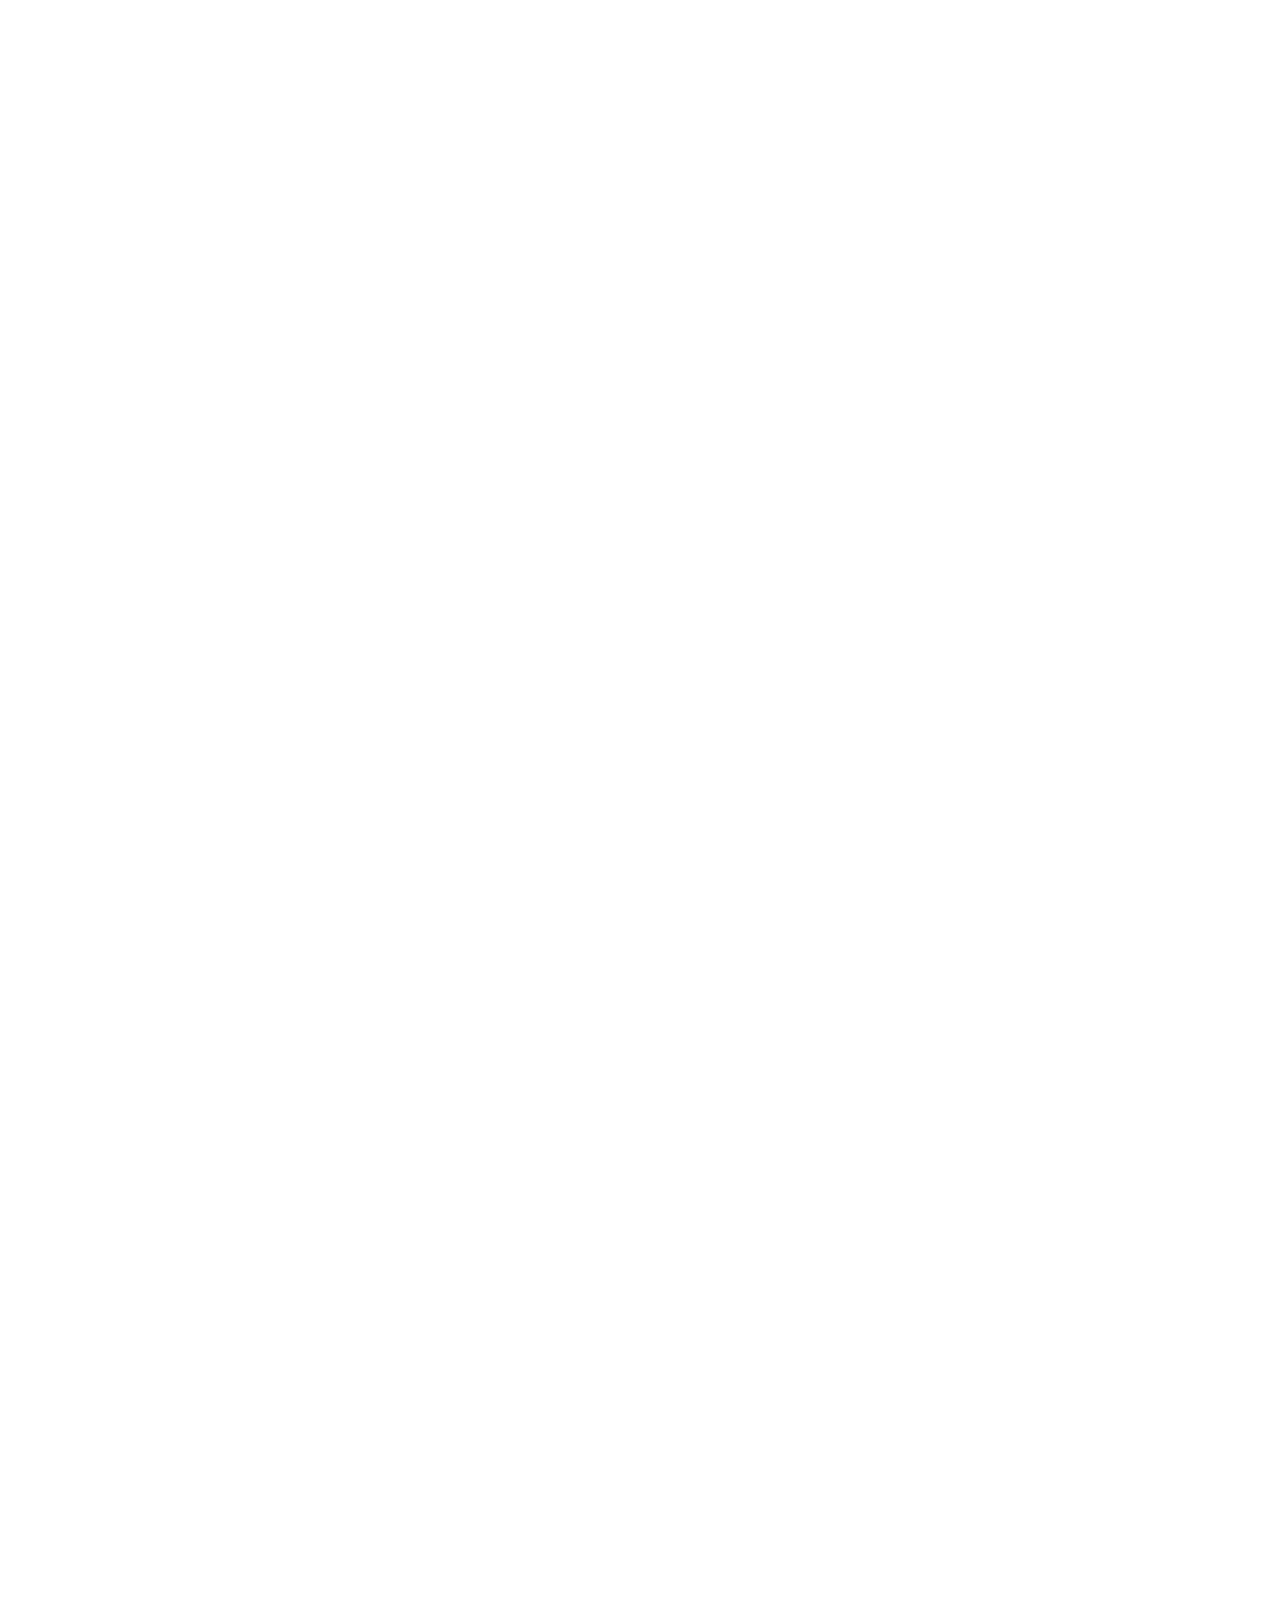
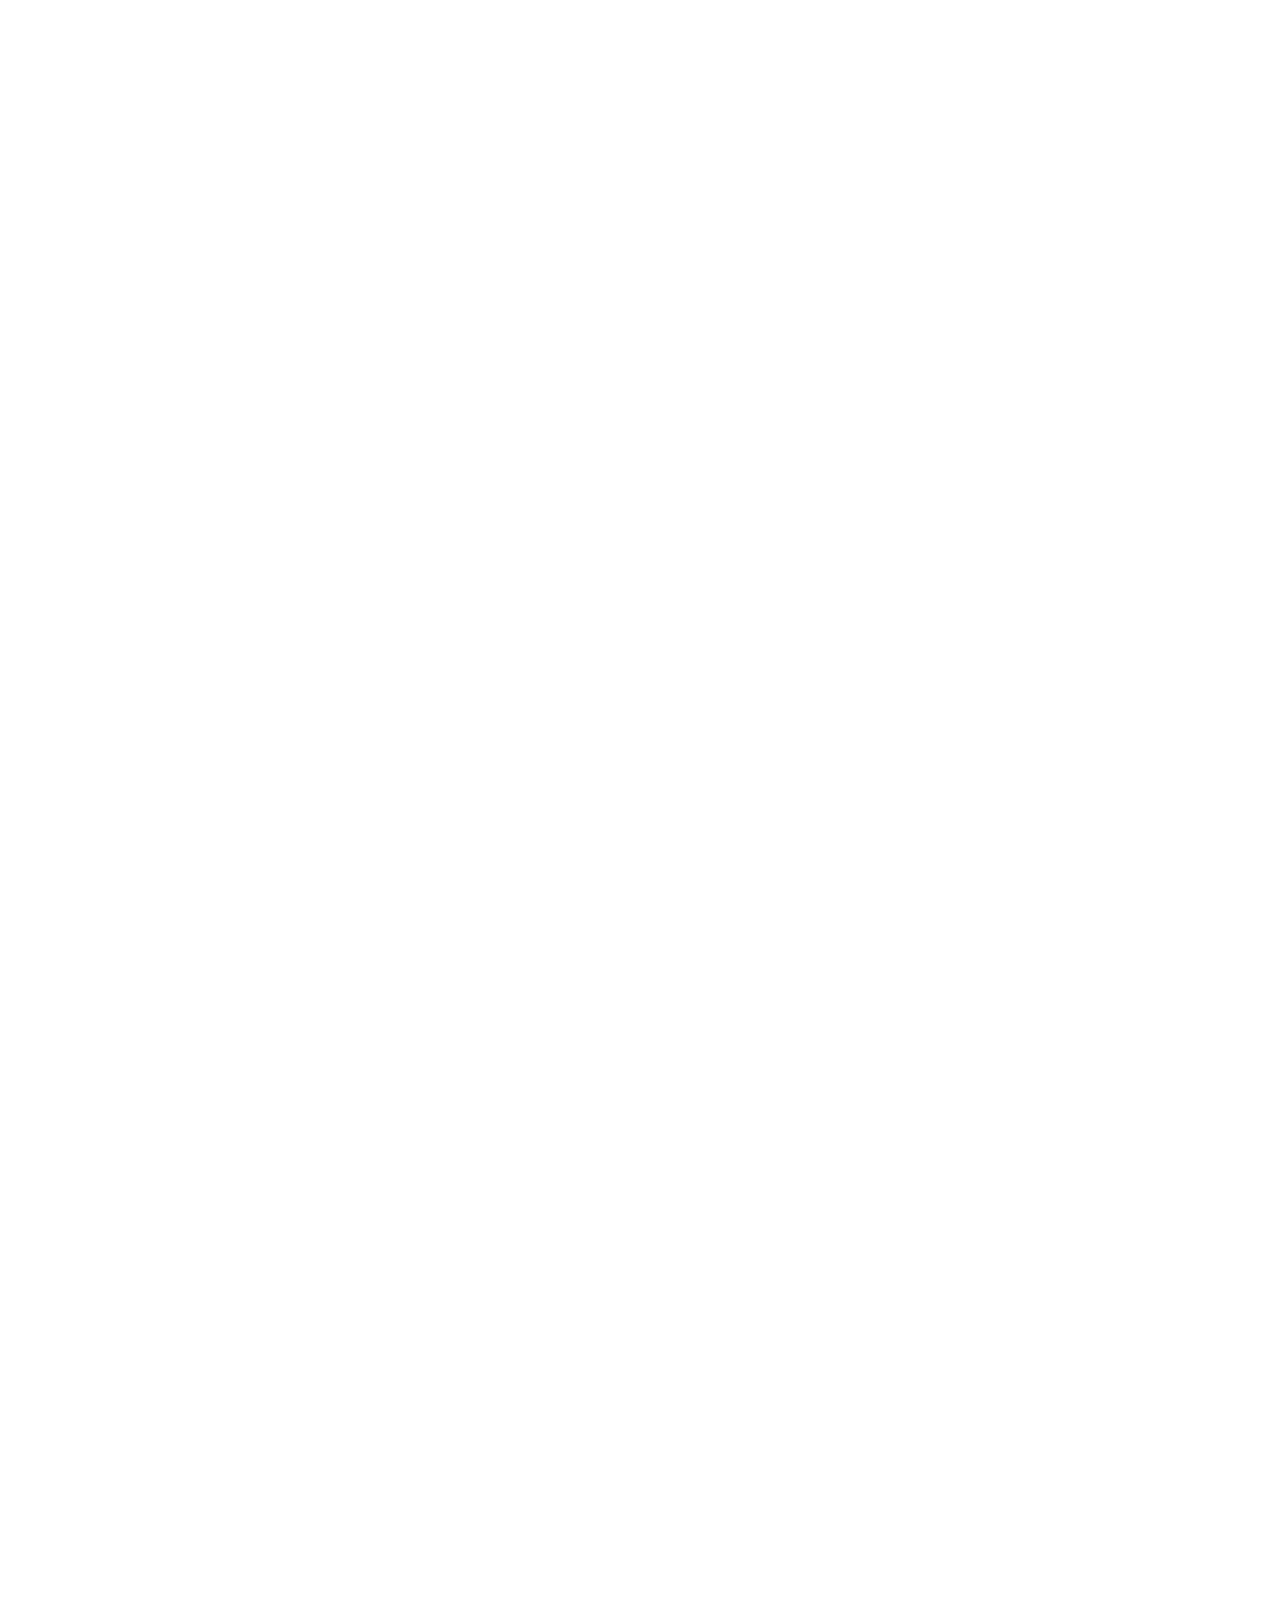
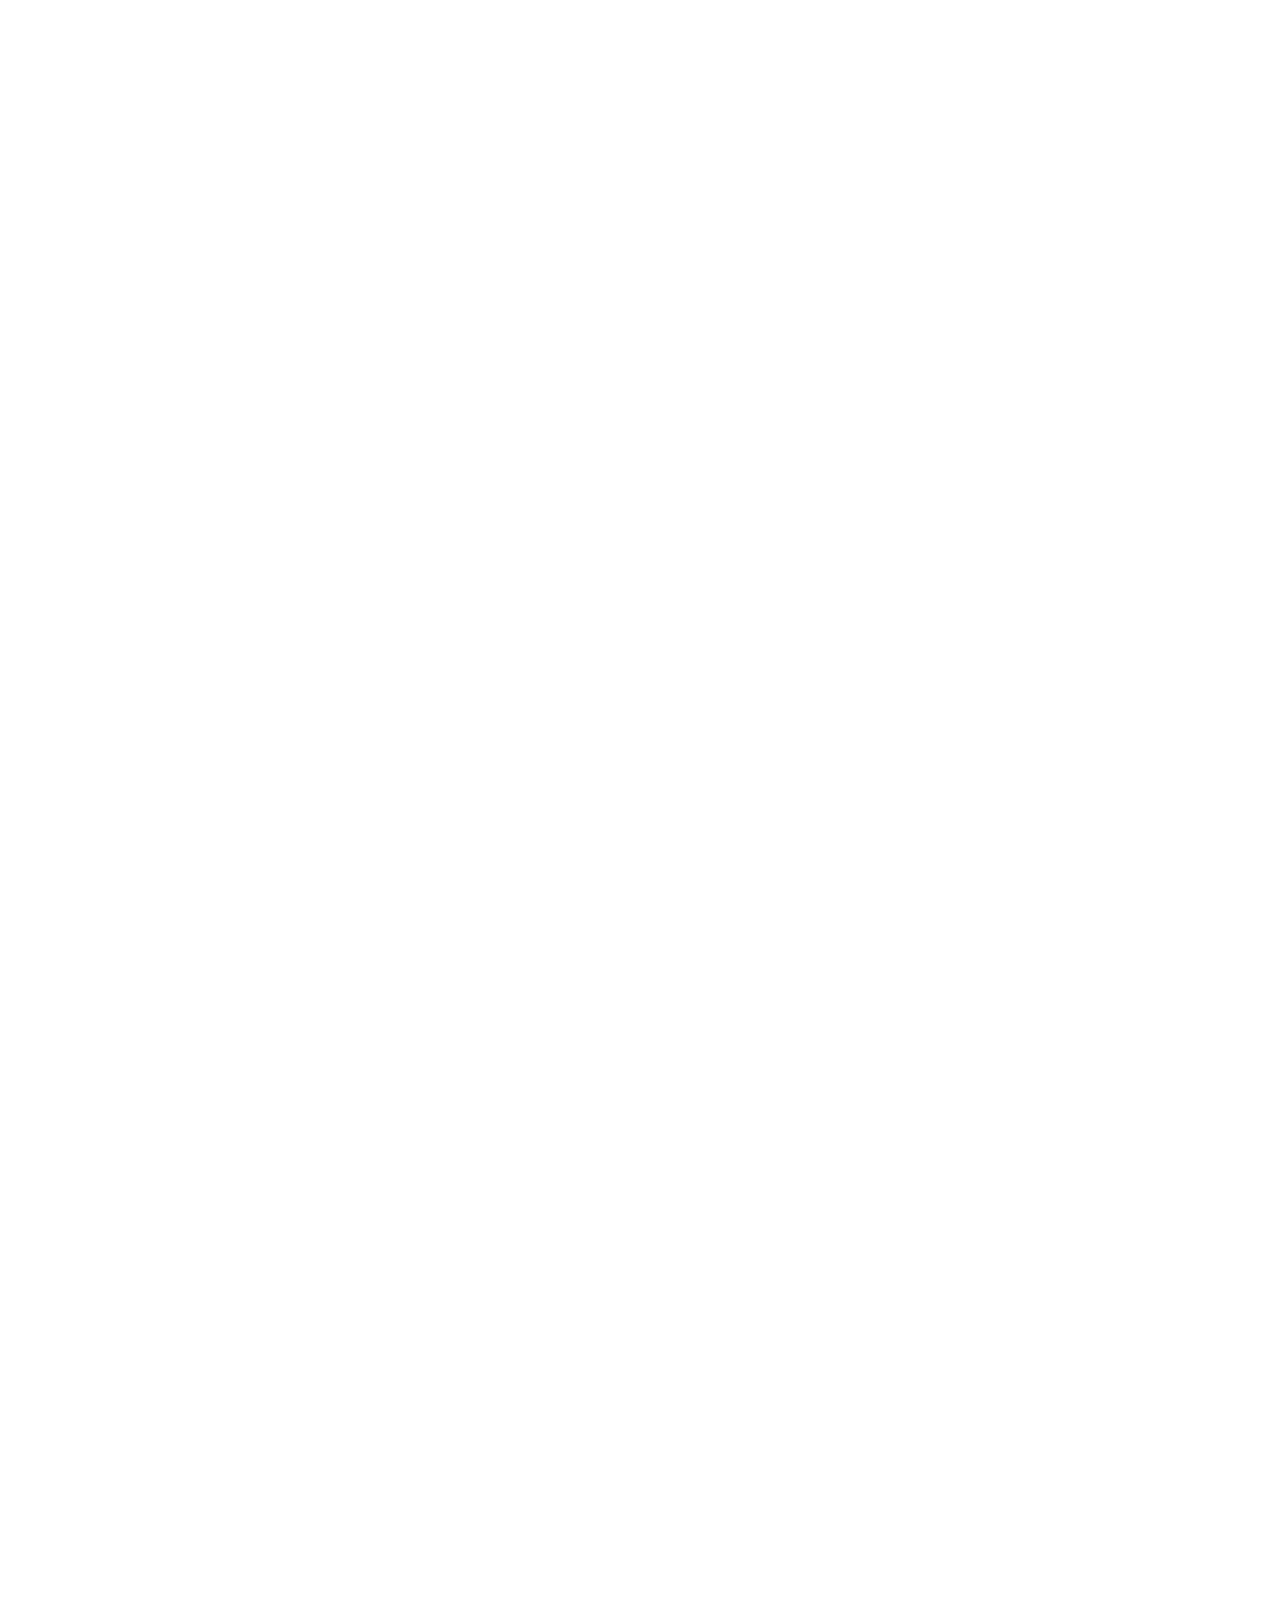
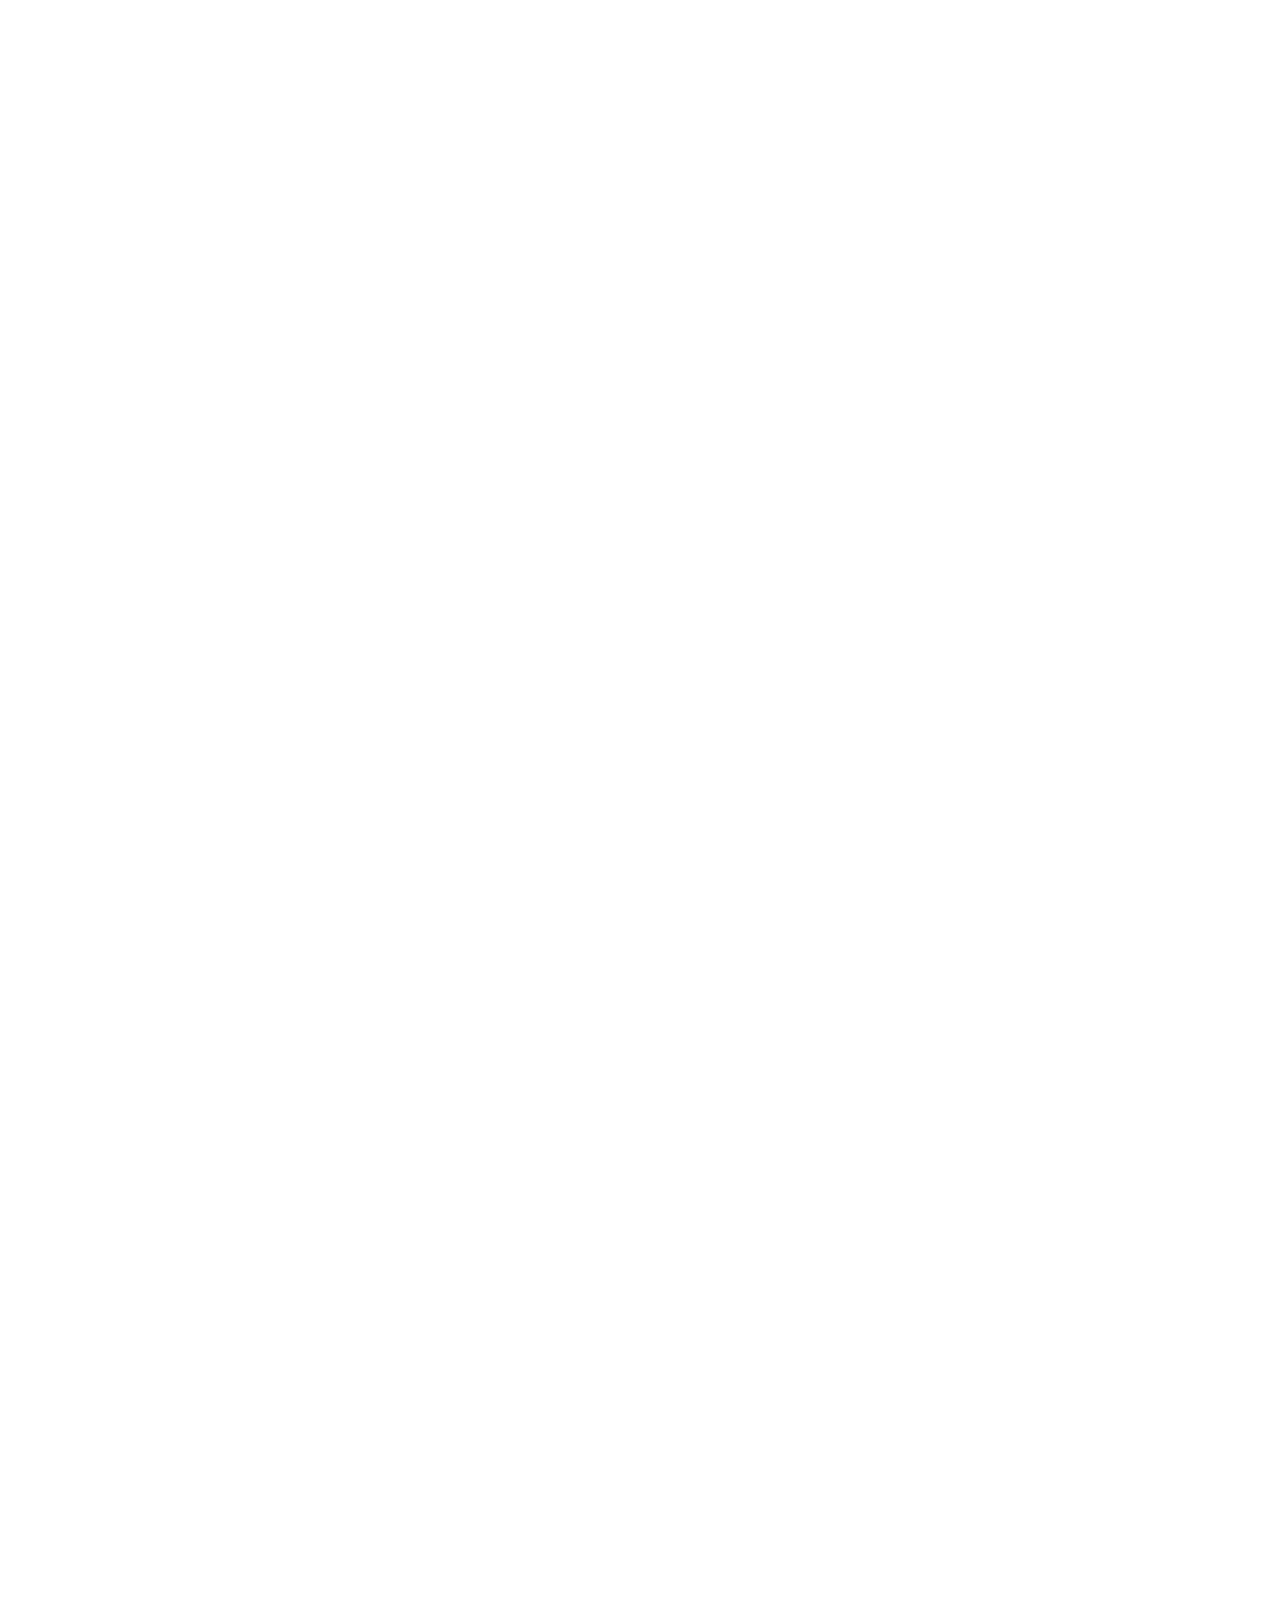
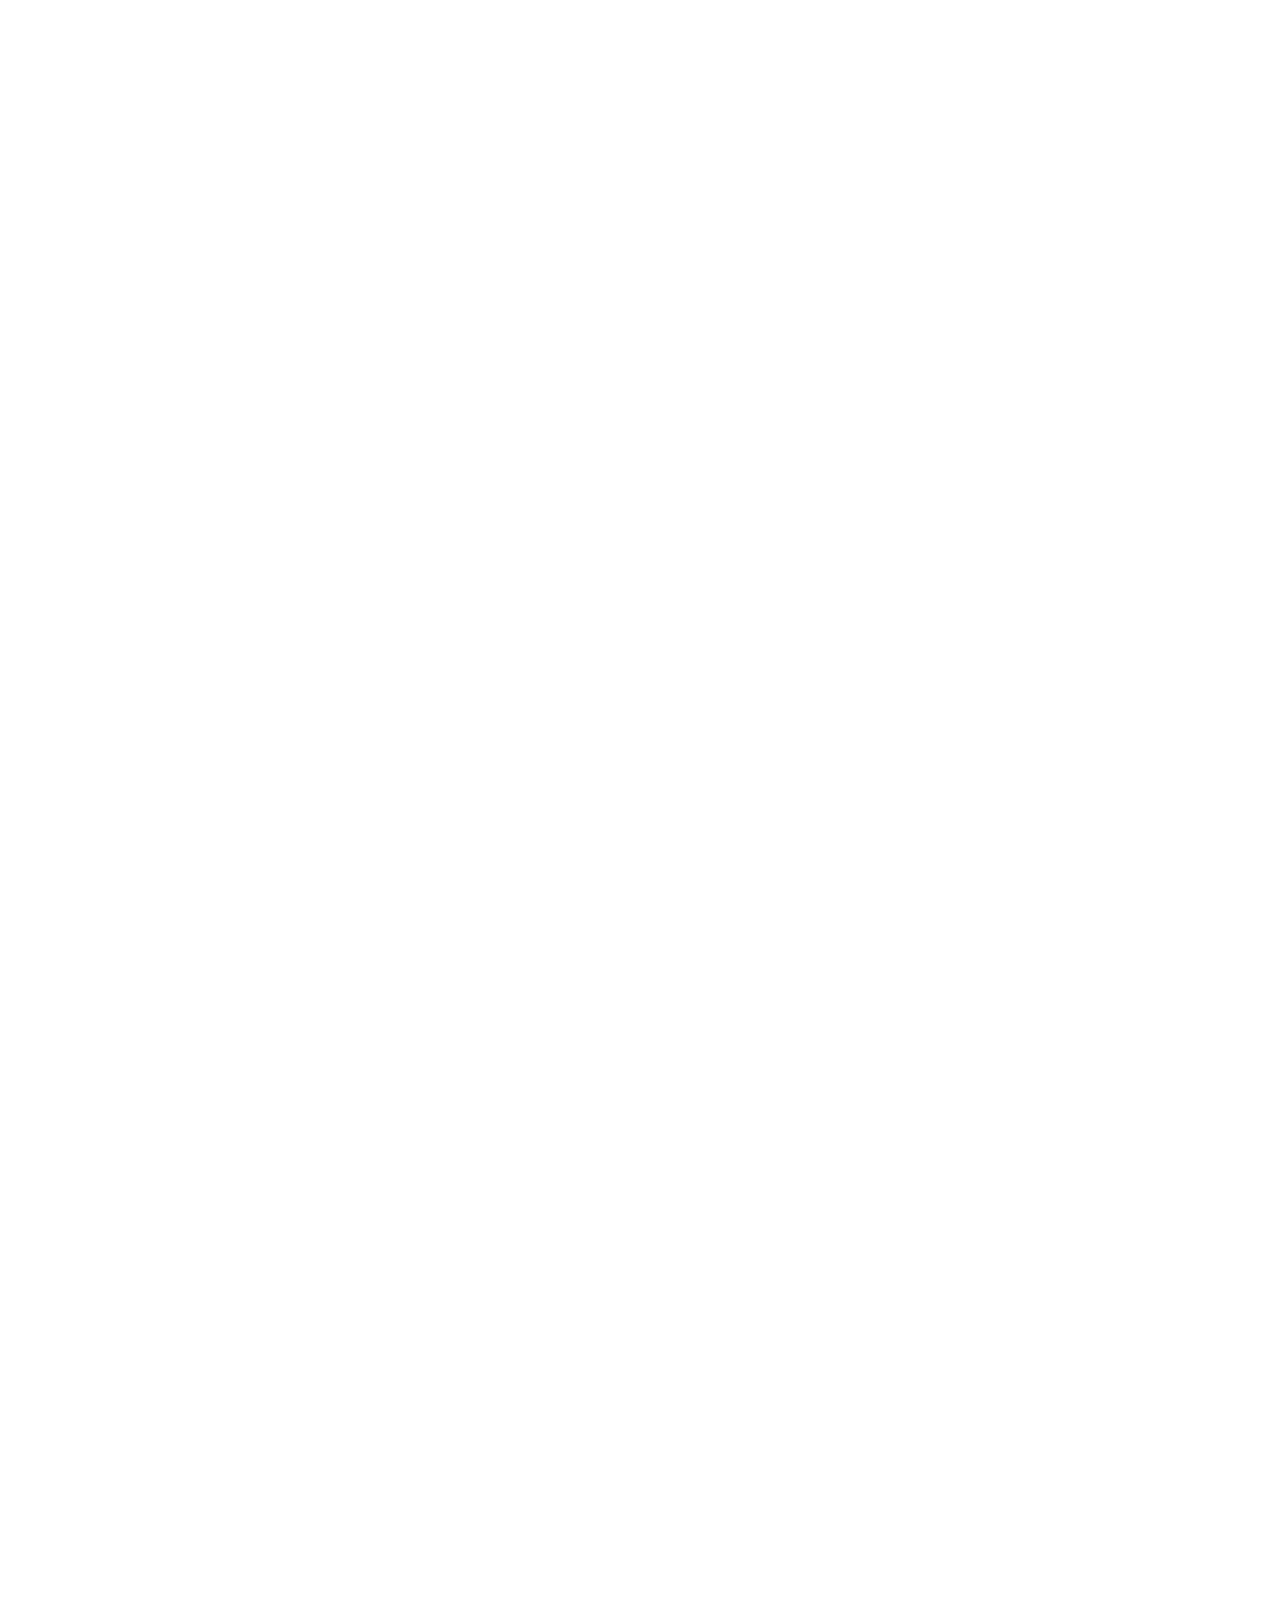
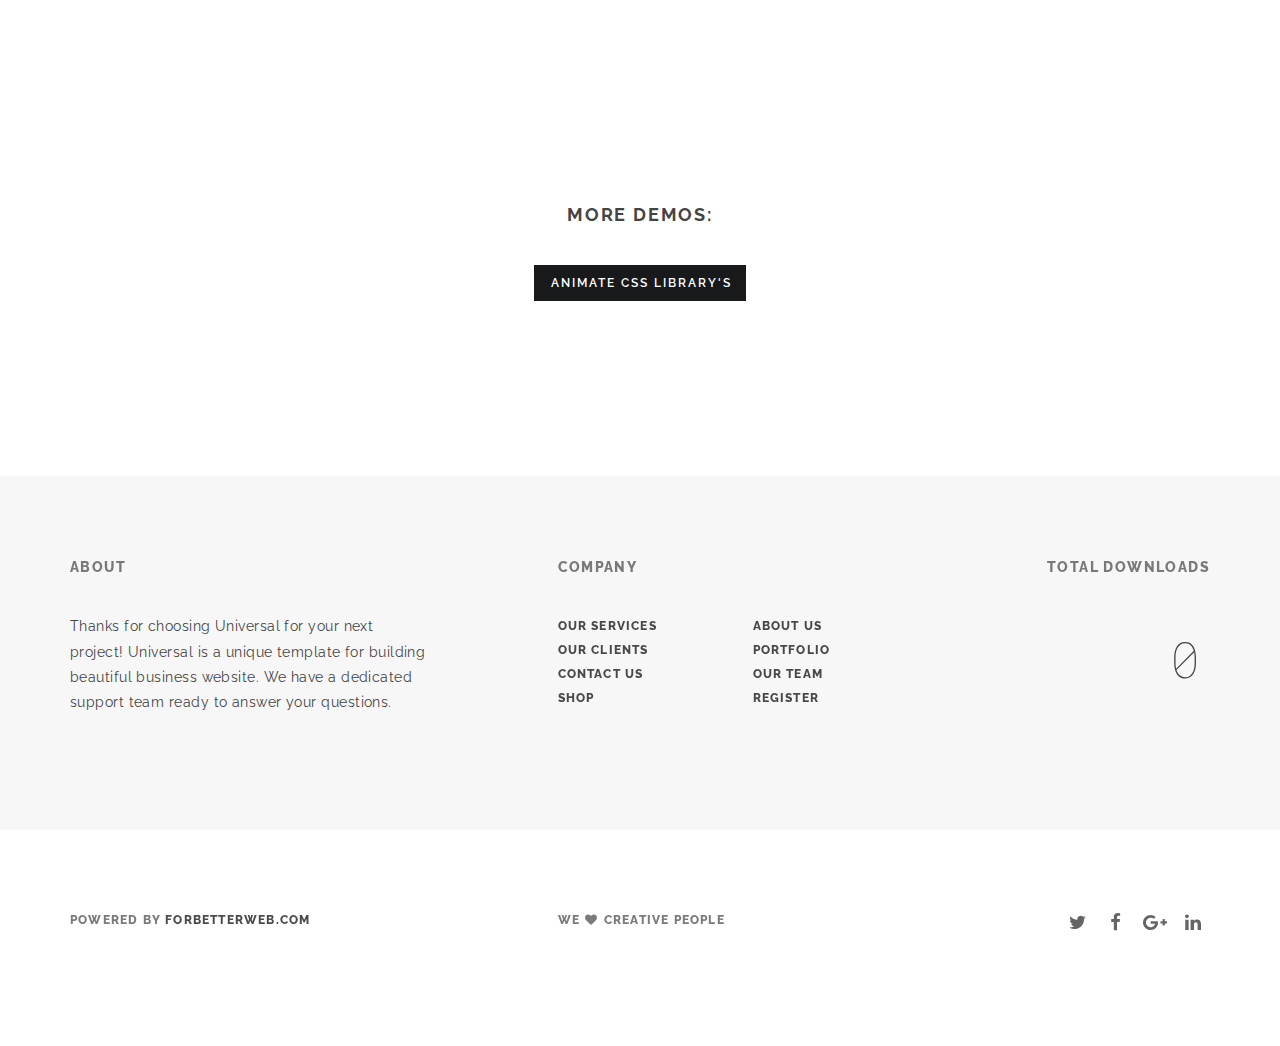
<file: animate-on-scroll.html>
<!DOCTYPE html>
<html lang="en">
  <head>
    <meta charset="utf-8">
    <meta http-equiv="X-UA-Compatible" content="IE=edge">
    <meta name="viewport" content="width=device-width, initial-scale=1">
    <link rel="shortcut icon" href="img/misc/favicon.png">
    <meta name="description" content="">
    <meta name="author" content="">
    <title>Universal - | Universal components
    </title>
    <!-- Bootstrap Core CSS-->
    <link href="css/bootstrap.min.css" rel="stylesheet">
    <!-- Custom CSS-->
    <link href="css/universal.css" rel="stylesheet">
  </head>
  <body id="page-top" data-spy="scroll" data-target=".navbar-fixed-top" class="top">
    <!-- Preloader-->
    <div id="preloader">
      <div id="status"></div>
    </div>
    <!-- Navigation-->
    <nav class="navbar navbar-custom navbar-fixed-top top-nav-collapse">
      <div class="container">
        <div class="navbar-header">
          <button type="button" data-toggle="collapse" data-target=".navbar-main-collapse" class="navbar-toggle"><span class="sr-only">Toggle navigation</span><span class="icon-bar"></span><span class="icon-bar"></span><span class="icon-bar"></span></button><a href="#page-top" class="navbar-brand page-scroll">
            <!-- Text or Image logo--><img src="img/logo.png" alt="Logo" class="logo"><img src="img/logodark.png" alt="Logo" class="logodark"></a>
        </div>
        <div class="collapse navbar-collapse navbar-main-collapse">
          <ul class="nav navbar-nav navbar-left">
            <li class="hidden"><a href="#page-top"></a></li>
            <li><a href="#">Home <span class="caret"></span></a>
              <ul class="dropdown-menu columns-3">
                <li><strong class="text-muted">Multi Page</strong></li>
                <li><a href="indexparallax.html">image parallax</a></li>
                <li><a href="indexslider.html">slider parallax</a></li>
                <li><a href="indexkenburns.html">ken burns slider</a></li>
                <li><a href="indexkenburns2.html">ken burns 2 slider</a></li>
                <li><a href="indexvideo.html">fullscreen video</a></li>
                <li><a href="indexvideo2.html">fullscreen video 2 <span class="label label-danger">new</span></a></li>
                <li><a href="indexdark.html">home dark <span class="label label-danger">new</span></a></li>
                <li><a href="indexparallaxhalf.html">half screen parallax</a></li>
                <li><a href="indexsmallheader.html">small header</a></li>
                <li><a href="indexsolidcolor.html">solid color</a></li>
                <li><a href="indexsolidcolor2.html">solid color 2</a></li>
                <li><a href="indexsolidcolor3.html">solid color 3</a></li>
                <li><strong class="text-muted">One Page</strong></li>
                <li><a href="indexparallax-one.html">image parallax</a></li>
                <li><a href="indexslider-one.html">slider parallax</a></li>
                <li><a href="indexkenburns-one.html">ken burns slider</a></li>
                <li><a href="indexkenburns2-one.html">ken burns 2 slider</a></li>
                <li><a href="indexvideo-one.html">fullscreen video</a></li>
                <li><a href="indexvideo2-one.html">fullscreen video 2</a></li>
                <li><a href="indexdark-one.html">home dark</a></li>
                <li><a href="indexparallaxhalf-one.html">half screen parallax</a></li>
                <li><a href="indexsmallheader-one.html">small header</a></li>
                <li><a href="indexsolidcolor-one.html">solid color</a></li>
                <li><a href="indexsolidcolor2-one.html">solid color 2</a></li>
                <li><a href="indexsolidcolor3-one.html">solid color 3</a></li>
                <li><strong class="text-muted">Special demos</strong></li>
                <li><a href="indexportfolio.html">Agency / Portfolio Home</a></li>
                <li><a href="indexportfolio2.html">Photographer Portfolio</a></li>
                <li><a href="indexpersonal.html">Personal / Freelancer</a></li>
                <li><a href="indexpersonal2.html">Personal/ Freelancer 2 <span class="label label-danger">new</span></a></li>
                <li><a href="landing.html">landing page</a></li>
                <li><a href="landing2.html">landing page 2</a></li>
                <li><a href="landingdark.html">landing page dark <span class="label label-danger">new</span></a></li>
                <li><a href="comingsoon.html">coming soon landing</a></li>
                <li><a href="comingsoon2.html">coming soon canvas</a></li>
                <li><a href="comingsoon3.html">coming soon canvas 2</a></li>
                <li><a href="comingsoon4.html">simple coming soon</a></li>
                <li><a href="index.html" class="btn-nav"><span class="btn btn-dark-border btn-sm">More Demos</span></a></li>
              </ul>
            </li>
            <li><a href="#">Pages <span class="caret"></span></a>
              <ul class="dropdown-menu">
                <li><a href="about.html">about us 1</a></li>
                <li><a href="about2.html">about us 2</a></li>
                <li><a href="contact.html">contact us 1</a></li>
                <li><a href="contact2.html">contact us 2 <span class="label label-danger">new</span></a></li>
                <li><a href="clients.html">clients</a></li>
                <li><a href="team.html">team</a></li>
                <li><a href="services.html">services</a></li>
                <li><a href="register.html">Register</a></li>
                <li><a href="login.html">Login</a></li>
                <li><a href="register-login.html">Register/Login</a></li>
                <li><a href="faq.html">faq</a></li>
                <li><a href="404.html">error 404</a></li>
                <li><a href="blank.html">blank page</a></li>
              </ul>
            </li>
            <li><a href="#">Portfolio <span class="caret"></span></a>
              <ul class="dropdown-menu">
                <li><a href="#">Masonry <span class="angle-right"></span><span class="caret"></span></a>
                  <ul class="dropdown-menu">
                    <li><a href="portfolio-masonry-2.html">2 columns</a></li>
                    <li><a href="portfolio-masonry-3.html">3 columns</a></li>
                    <li><a href="portfolio-masonry-4.html">4 columns</a></li>
                  </ul>
                </li>
                <li><a href="#">Wide <span class="angle-right"></span><span class="caret"></span></a>
                  <ul class="dropdown-menu">
                    <li><a href="portfolio-wide-2.html">2 columns</a></li>
                    <li><a href="portfolio-wide-3.html">3 columns</a></li>
                    <li><a href="portfolio-wide-4.html">4 columns</a></li>
                  </ul>
                </li>
                <li><a href="#">Boxed <span class="angle-right"></span><span class="caret"></span></a>
                  <ul class="dropdown-menu">
                    <li><a href="portfolio-boxed-2.html">2 columns</a></li>
                    <li><a href="portfolio-boxed-3.html">3 columns</a></li>
                    <li><a href="portfolio-boxed-4.html">4 columns</a></li>
                  </ul>
                </li>
                <li><a href="portfolio-single.html">Single project</a></li>
              </ul>
            </li>
            <li><a href="#">News <span class="caret"></span></a>
              <ul class="dropdown-menu">
                <li><a href="news2.html">2 columns</a></li>
                <li><a href="news2-sidebar.html">2 columns sidebar</a></li>
                <li><a href="news3.html">3 columns</a></li>
                <li><a href="news4.html">4 columns</a></li>
                <li><a href="news-single.html">single fullwidth</a></li>
                <li><a href="news-single-sidebar.html">single sidebar</a></li>
              </ul>
            </li>
            <li><a href="#">Shop <span class="caret"></span></a>
              <ul class="dropdown-menu">
                <li><a href="shop.html">Shop</a></li>
                <li><a href="shop2.html">Shop sidebar</a></li>
                <li><a href="shop3.html">Shop  sidebar  wide</a></li>
                <li><a href="shop-single.html">Single product</a></li>
                <li><a href="shop-cart.html">Shopping cart</a></li>
              </ul>
            </li>
            <li><a href="#">Elements <span class="caret"></span></a>
              <ul class="dropdown-menu">
                <li><a href="headers.html"><i class="fa fa-server fa-lg fa-fw"></i> Headers & Page titles</a></li>
                <li><a href="buttons.html"><i class="fa fa-hand-pointer-o fa-lg fa-fw"></i> Buttons</a></li>
                <li><a href="carousels.html"><i class="fa fa-clone fa-lg fa-fw"></i> Carousels</a></li>
                <li><a href="columns.html"><i class="fa fa-th-list fa-lg fa-fw"></i> Columns <span class="label label-primary">update</span></a></li>
                <li><a href="pricing.html"><i class="fa fa-credit-card fa-lg fa-fw"></i> Pricing tables</a></li>
                <li><a href="countdown.html"><i class="fa fa-clock-o fa-lg fa-fw"></i> Countdown Timer</a></li>
                <li><a href="bars-charts.html"><i class="fa fa-pie-chart fa-lg fa-fw"></i> Bars and Charts</a></li>
                <li><a href="animate-on-scroll.html"><i class="fa fa-chevron-down fa-fw"></i> Animate On Scroll</a></li>
                <li><a href="typography.html"><i class="fa fa-text-width fa-lg fa-fw"></i> Typography</a></li>
                <li><a href="accordions.html"><i class="fa fa-plus-square-o fa-lg fa-fw"></i> Accordions</a></li>
                <li><a href="video-sound.html"><i class="fa fa-video-camera fa-lg fa-fw"></i> Video / Sound</a></li>
                <li><a href="tabs.html"><i class="fa fa-columns fa-lg fa-fw"></i> Tabs</a></li>
              </ul>
            </li>
            <li class="menu-divider visible-lg">&nbsp;</li>
            <li class="dropdown"><a href="#" class="dropdown-toggle"><i class="fa fa-shopping-bag fa-lg"></i><span class="badge">3</span><span class="caret"></span></a>
              <ul class="dropdown-menu">
                <li class="shop-nav">
                  <div class="shop-cart"><a href="shop-cart.html"><img src="img/shop/1.jpg" alt=" ">
                      <div class="btn-dark-border btn btn-xs">$128.99</div><i class="fa fa-times float-right"></i><br>Jacket with contrasting hood</a></div>
                </li>
                <li class="shop-nav">
                  <div class="shop-cart"><a href="shop-cart.html"><img src="img/shop/2.jpg" alt=" ">
                      <div class="btn-dark-border btn btn-xs">$186.99</div><i class="fa fa-times float-right"></i><br>Jacket with a seam on the lapel</a></div>
                </li>
                <li class="shop-nav">
                  <div class="shop-cart"><a href="shop-cart.html"><img src="img/shop/3.jpg" alt=" ">
                      <div class="btn-dark-border btn btn-xs">$98.99</div><i class="fa fa-times float-right"></i><br>Faux leather jacket</a></div><span class="text-left">Subtotal:</span><span class="float-right"><b>$386.99</b></span>
                </li>
                <li><a href="shop-cart.html"><span class="btn btn-dark-border btn-sm">Checkout</span></a></li>
              </ul>
            </li>
            <li class="dropdown"><a href="#" class="dropdown-toggle"><i class="fa fa-search fa-lg"></i><span class="caret"></span></a>
              <ul class="dropdown-menu">
                <li>
                  <form method="post" class="search-form">
                    <button type="submit" title="Search" class="search-button"><i class="fa fa-search fa-lg"></i></button>
                    <input type="text" placeholder="SEARCH" class="form-control search-field">
                  </form>
                </li>
              </ul>
            </li>
            <li class="dropdown"><a href="#" class="dropdown-toggle">English<span class="caret"></span></a>
              <ul class="dropdown-menu">
                <li><a href="#">English</a></li>
                <li><a href="#">Español</a></li>
                <li><a href="#">Deutsch</a></li>
                <li><a href="#">Français</a></li>
                <li><a href="#">Русский</a></li>
                <li><a href="#">日本語</a></li>
                <li><a href="#">中文(简体)</a></li>
              </ul>
            </li>
          </ul>
        </div>
      </div>
    </nav>
    <div class="small-header bg-img4">
      <div class="container">
        <div class="row">
          <div class="col-md-6">
            <h3>Animate on scroll</h3>
          </div>
          <div class="col-md-6 text-right">
            <h6 class="breadcrumb"><a href="index.html">Home</a> / <a href="/">Components</a> / Animate on scroll
            </h6>
          </div>
        </div>
      </div>
    </div>
    <div id="animate" class="section text-center"><img data-wow-delay=".6s" src="img/misc/1.png" alt="" class="img-responsive center-block wow bounceInDown"><img data-wow-delay=".6s" src="img/misc/1.png" alt="" class="img-responsive center-block wow bounceInLeft"><img data-wow-delay=".6s" src="img/misc/1.png" alt="" class="img-responsive center-block wow bounceInRight"><img data-wow-delay=".6s" src="img/misc/1.png" alt="" class="img-responsive center-block wow bounceInUp"><img data-wow-delay=".6s" src="img/misc/1.png" alt="" class="img-responsive center-block wow rotateInDownLeft"><img data-wow-delay=".6s" src="img/misc/1.png" alt="" class="img-responsive center-block wow rotateInDownRight"><img data-wow-delay=".6s" src="img/misc/1.png" alt="" class="img-responsive center-block wow rotateInUpLeft"><img data-wow-delay=".6s" src="img/misc/1.png" alt="" class="img-responsive center-block wow rotateInUpRight"><img data-wow-delay=".6s" src="img/misc/1.png" alt="" class="img-responsive center-block wow flipInX"><img data-wow-delay=".6s" src="img/misc/1.png" alt="" class="img-responsive center-block wow flip"><img data-wow-delay=".6s" src="img/misc/1.png" alt="" class="img-responsive center-block wow wobble"><img data-wow-delay=".6s" src="img/misc/1.png" alt="" class="img-responsive center-block wow swing"><img data-wow-delay=".6s" src="img/misc/1.png" alt="" class="img-responsive center-block wow slideInDown"><img data-wow-delay=".6s" src="img/misc/1.png" alt="" class="img-responsive center-block wow slideInLeft"><img data-wow-delay=".6s" src="img/misc/1.png" alt="" class="img-responsive center-block wow slideInRight"><img data-wow-delay=".6s" src="img/misc/1.png" alt="" class="img-responsive center-block wow slideInUp"><img data-wow-delay=".6s" src="img/misc/1.png" alt="" class="img-responsive center-block wow swing"><img data-wow-delay=".6s" src="img/misc/1.png" alt="" class="img-responsive center-block wow tada"><img data-wow-delay=".6s" src="img/misc/1.png" alt="" class="img-responsive center-block wow rollIn"><img data-wow-delay=".6s" src="img/misc/1.png" alt="" class="img-responsive center-block wow rubberBand"><img data-wow-delay=".6s" src="img/misc/1.png" alt="" class="img-responsive center-block wow shake">
      <h4>More demos:</h4>
      <p><a href="https://daneden.github.io/animate.css/" target="_blank" class="btn btn-dark page-scroll">Animate CSS library's</a></p>
    </div>
    <!-- Footer Section-->
    <section class="section-small footer bg-gray">
      <div class="container">
        <div class="row">
          <div class="col-sm-4">
            <h5>About</h5>
            <p>Thanks for choosing Universal for your next project! Universal is a unique template for building  beautiful business website. We have a dedicated support team ready to answer your questions.</p>
          </div>
          <div class="col-sm-2 col-sm-offset-1 footer-menu">
            <h5>Company</h5>
            <h6 class="no-pad"><a href="services.html">Our Services</a></h6>
            <h6 class="no-pad"><a href="clients.html">Our Clients</a></h6>
            <h6 class="no-pad"><a href="contact.html">Contact Us</a></h6>
            <h6 class="no-pad"><a href="shop.html">Shop</a></h6>
          </div>
          <div class="col-sm-2 footer-menu">
            <h5>&nbsp;</h5>
            <h6 class="no-pad"><a href="about.html">About us</a></h6>
            <h6 class="no-pad"><a href="portfolio-masonry-4.html">Portfolio</a></h6>
            <h6 class="no-pad"><a href="team.html">Our Team</a></h6>
            <h6 class="no-pad"><a href="register.html">Register</a></h6>
          </div>
          <div class="col-sm-3 text-right">
            <h5>Total downloads</h5><span data-min="0" data-max="2785" data-delay="5" data-increment="3" class="numscroller">0</span>
          </div>
        </div>
      </div>
    </section>
    <section class="section-small footer">
      <div class="container">
        <div class="row">
          <div class="col-sm-4">
            <h6>Powered By <a href="http://ForBetterWeb.com"> forbetterweb.com</a>
            </h6>
          </div>
          <div class="col-sm-3 col-sm-offset-1">
            <h6>We <i class="fa fa-heart fa-fw"></i> creative people
            </h6>
          </div>
          <div class="col-sm-3 col-sm-offset-1 text-right">
            <ul class="list-inline">
              <li><a href="/"><i class="fa fa-twitter fa-fw fa-lg"></i></a></li>
              <li><a href="/"><i class="fa fa-facebook fa-fw fa-lg"></i></a></li>
              <li><a href="/"><i class="fa fa-google-plus fa-fw fa-lg"></i></a></li>
              <li><a href="/"><i class="fa fa-linkedin fa-fw fa-lg"></i></a></li>
            </ul>
          </div>
        </div>
      </div>
    </section>
    <!-- jQuery-->
    <script src="js/jquery-1.12.4.min.js"></script>
    <!-- Bootstrap Core JavaScript-->
    <script src="js/bootstrap.min.js"></script>
    <!-- Plugin JavaScript-->
    <script src="js/jquery.easing.min.js"></script>
    <script src="js/jquery.countdown.min.js"></script>
    <script src="js/device.min.js"></script>
    <script src="js/form.min.js"></script>
    <script src="js/jquery.placeholder.min.js"></script>
    <script src="js/jquery.shuffle.min.js"></script>
    <script src="js/jquery.parallax.min.js"></script>
    <script src="js/jquery.circle-progress.min.js"></script>
    <script src="js/jquery.swipebox.min.js"></script>
    <script src="js/smoothscroll.min.js"></script>
    <script src="js/wow.min.js"></script>
    <script src="js/jquery.smartmenus.js"></script>
    <!-- Custom Theme JavaScript-->
    <script src="js/universal.js"></script>
<!--[if lt IE 9]>
    <script src="https://oss.maxcdn.com/libs/html5shiv/3.7.0/html5shiv.js"></script>
    <script src="https://oss.maxcdn.com/libs/respond.js/1.4.2/respond.min.js"></script>
    <![endif]-->
  </body>
</html>
</file>
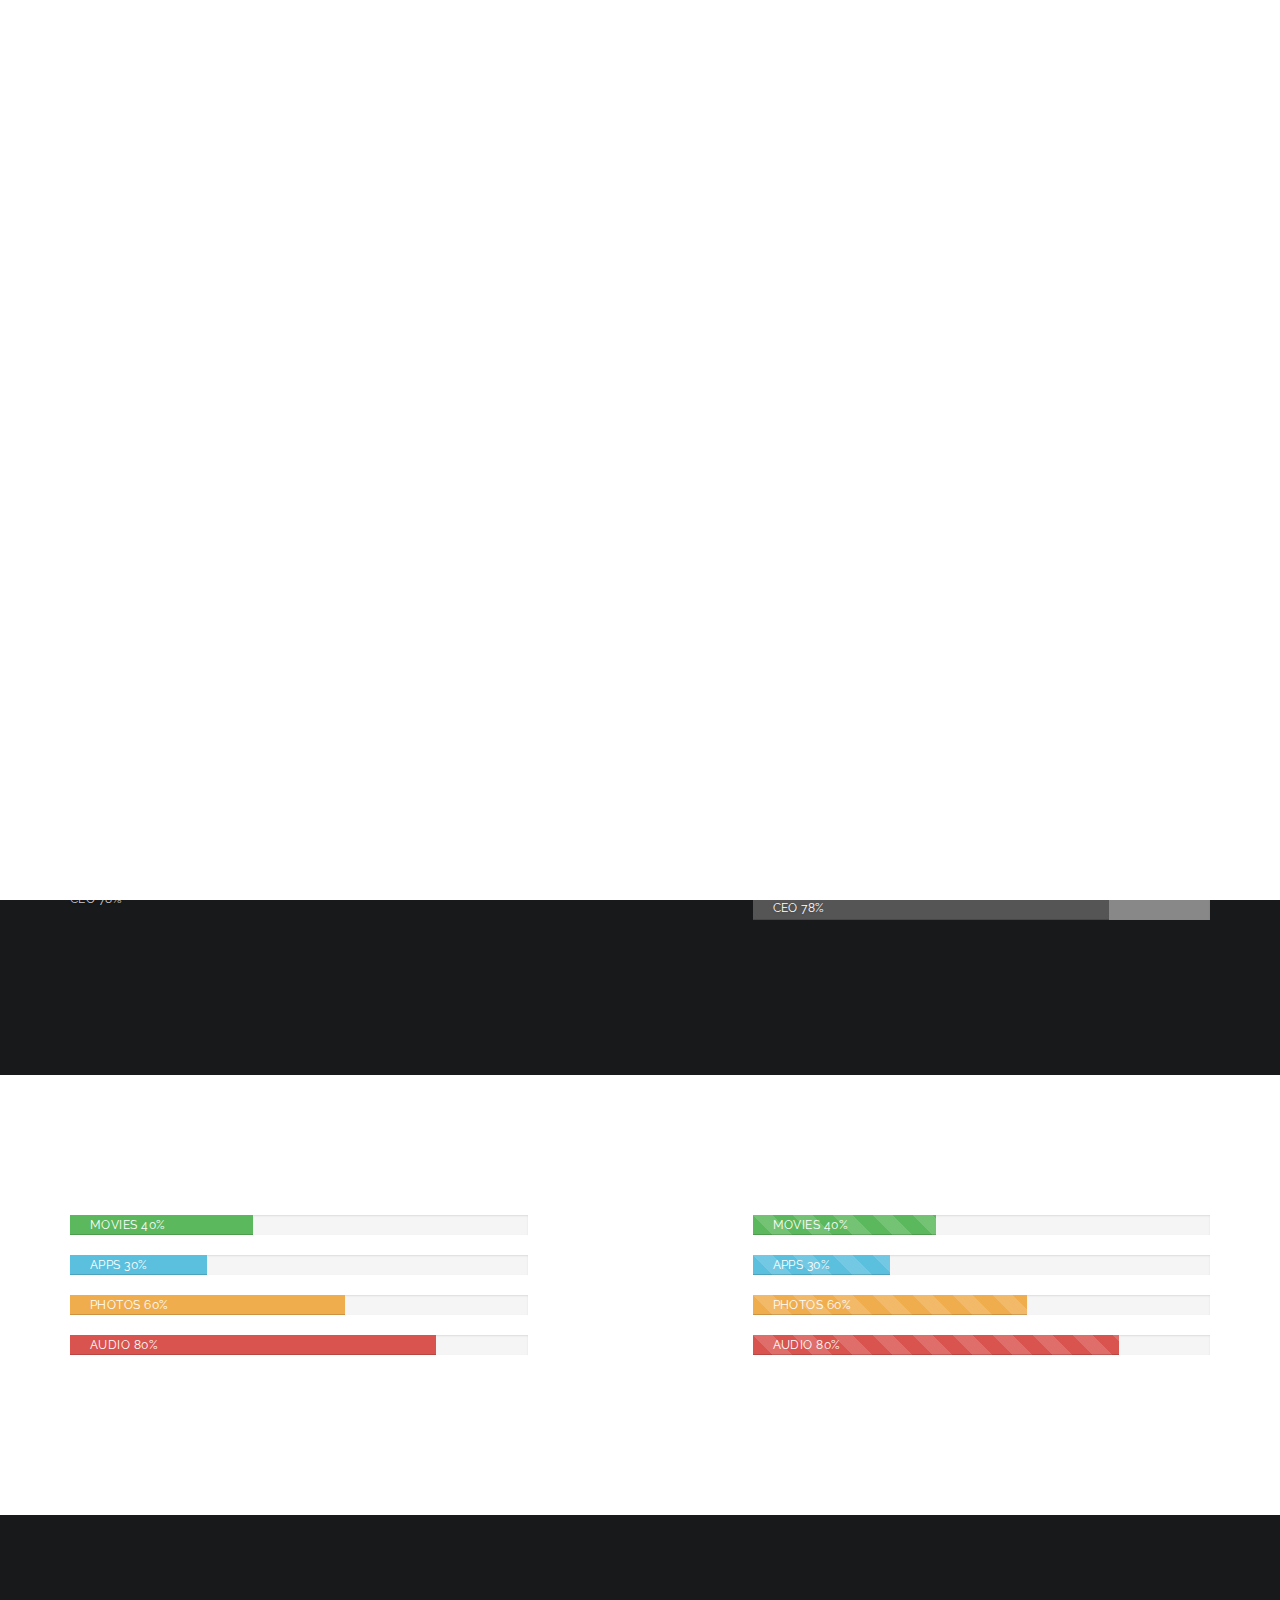
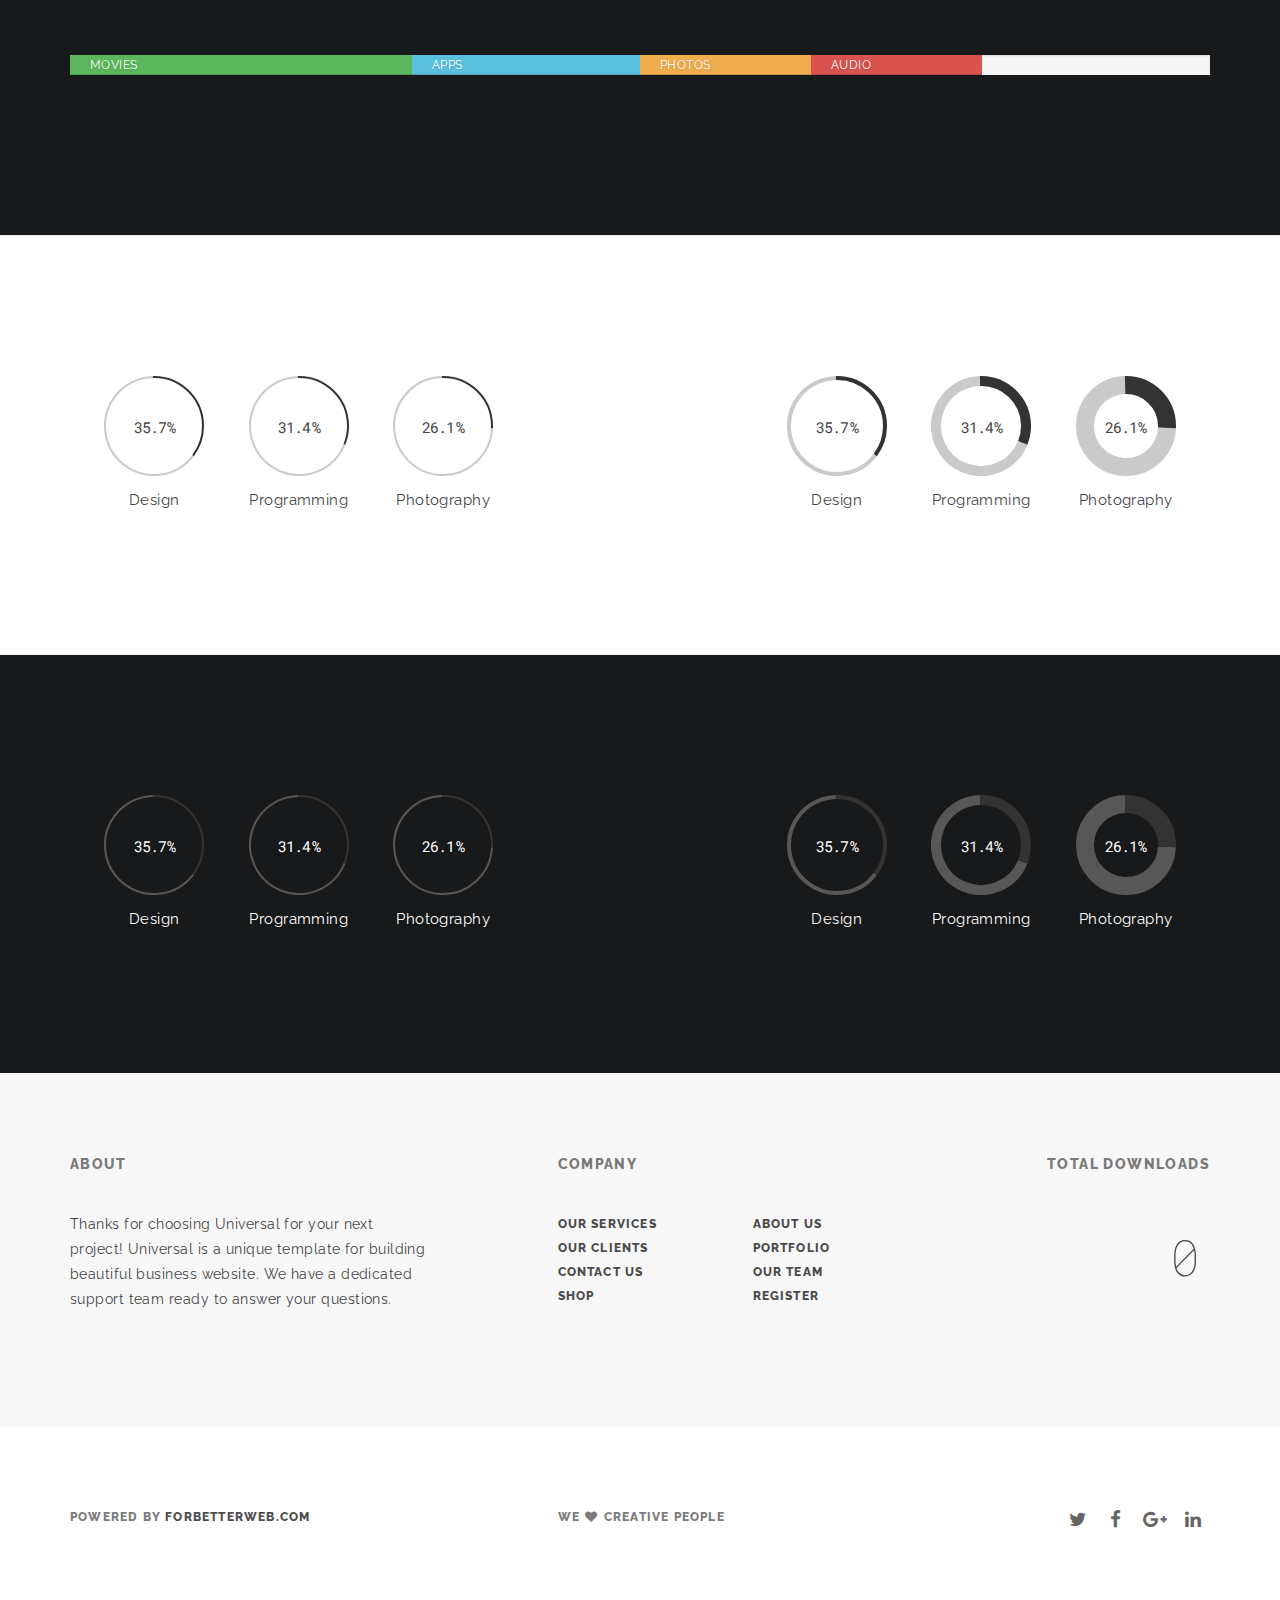
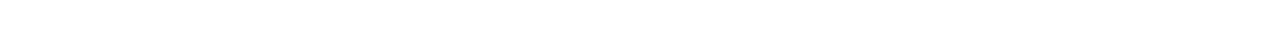
<file: bars-charts.html>
<!DOCTYPE html>
<html lang="en">
  <head>
    <meta charset="utf-8">
    <meta http-equiv="X-UA-Compatible" content="IE=edge">
    <meta name="viewport" content="width=device-width, initial-scale=1">
    <link rel="shortcut icon" href="img/misc/favicon.png">
    <meta name="description" content="">
    <meta name="author" content="">
    <title>Universal - | Universal components
    </title>
    <!-- Bootstrap Core CSS-->
    <link href="css/bootstrap.min.css" rel="stylesheet">
    <!-- Custom CSS-->
    <link href="css/universal.css" rel="stylesheet">
  </head>
  <body id="page-top" data-spy="scroll" data-target=".navbar-fixed-top" class="top">
    <!-- Preloader-->
    <div id="preloader">
      <div id="status"></div>
    </div>
    <!-- Navigation-->
    <nav class="navbar navbar-custom navbar-fixed-top top-nav-collapse">
      <div class="container">
        <div class="navbar-header">
          <button type="button" data-toggle="collapse" data-target=".navbar-main-collapse" class="navbar-toggle"><span class="sr-only">Toggle navigation</span><span class="icon-bar"></span><span class="icon-bar"></span><span class="icon-bar"></span></button><a href="#page-top" class="navbar-brand page-scroll">
            <!-- Text or Image logo--><img src="img/logo.png" alt="Logo" class="logo"><img src="img/logodark.png" alt="Logo" class="logodark"></a>
        </div>
        <div class="collapse navbar-collapse navbar-main-collapse">
          <ul class="nav navbar-nav navbar-left">
            <li class="hidden"><a href="#page-top"></a></li>
            <li><a href="#">Home <span class="caret"></span></a>
              <ul class="dropdown-menu columns-3">
                <li><strong class="text-muted">Multi Page</strong></li>
                <li><a href="indexparallax.html">image parallax</a></li>
                <li><a href="indexslider.html">slider parallax</a></li>
                <li><a href="indexkenburns.html">ken burns slider</a></li>
                <li><a href="indexkenburns2.html">ken burns 2 slider</a></li>
                <li><a href="indexvideo.html">fullscreen video</a></li>
                <li><a href="indexvideo2.html">fullscreen video 2 <span class="label label-danger">new</span></a></li>
                <li><a href="indexdark.html">home dark <span class="label label-danger">new</span></a></li>
                <li><a href="indexparallaxhalf.html">half screen parallax</a></li>
                <li><a href="indexsmallheader.html">small header</a></li>
                <li><a href="indexsolidcolor.html">solid color</a></li>
                <li><a href="indexsolidcolor2.html">solid color 2</a></li>
                <li><a href="indexsolidcolor3.html">solid color 3</a></li>
                <li><strong class="text-muted">One Page</strong></li>
                <li><a href="indexparallax-one.html">image parallax</a></li>
                <li><a href="indexslider-one.html">slider parallax</a></li>
                <li><a href="indexkenburns-one.html">ken burns slider</a></li>
                <li><a href="indexkenburns2-one.html">ken burns 2 slider</a></li>
                <li><a href="indexvideo-one.html">fullscreen video</a></li>
                <li><a href="indexvideo2-one.html">fullscreen video 2</a></li>
                <li><a href="indexdark-one.html">home dark</a></li>
                <li><a href="indexparallaxhalf-one.html">half screen parallax</a></li>
                <li><a href="indexsmallheader-one.html">small header</a></li>
                <li><a href="indexsolidcolor-one.html">solid color</a></li>
                <li><a href="indexsolidcolor2-one.html">solid color 2</a></li>
                <li><a href="indexsolidcolor3-one.html">solid color 3</a></li>
                <li><strong class="text-muted">Special demos</strong></li>
                <li><a href="indexportfolio.html">Agency / Portfolio Home</a></li>
                <li><a href="indexportfolio2.html">Photographer Portfolio</a></li>
                <li><a href="indexpersonal.html">Personal / Freelancer</a></li>
                <li><a href="indexpersonal2.html">Personal/ Freelancer 2 <span class="label label-danger">new</span></a></li>
                <li><a href="landing.html">landing page</a></li>
                <li><a href="landing2.html">landing page 2</a></li>
                <li><a href="landingdark.html">landing page dark <span class="label label-danger">new</span></a></li>
                <li><a href="comingsoon.html">coming soon landing</a></li>
                <li><a href="comingsoon2.html">coming soon canvas</a></li>
                <li><a href="comingsoon3.html">coming soon canvas 2</a></li>
                <li><a href="comingsoon4.html">simple coming soon</a></li>
                <li><a href="index.html" class="btn-nav"><span class="btn btn-dark-border btn-sm">More Demos</span></a></li>
              </ul>
            </li>
            <li><a href="#">Pages <span class="caret"></span></a>
              <ul class="dropdown-menu">
                <li><a href="about.html">about us 1</a></li>
                <li><a href="about2.html">about us 2</a></li>
                <li><a href="contact.html">contact us 1</a></li>
                <li><a href="contact2.html">contact us 2 <span class="label label-danger">new</span></a></li>
                <li><a href="clients.html">clients</a></li>
                <li><a href="team.html">team</a></li>
                <li><a href="services.html">services</a></li>
                <li><a href="register.html">Register</a></li>
                <li><a href="login.html">Login</a></li>
                <li><a href="register-login.html">Register/Login</a></li>
                <li><a href="faq.html">faq</a></li>
                <li><a href="404.html">error 404</a></li>
                <li><a href="blank.html">blank page</a></li>
              </ul>
            </li>
            <li><a href="#">Portfolio <span class="caret"></span></a>
              <ul class="dropdown-menu">
                <li><a href="#">Masonry <span class="angle-right"></span><span class="caret"></span></a>
                  <ul class="dropdown-menu">
                    <li><a href="portfolio-masonry-2.html">2 columns</a></li>
                    <li><a href="portfolio-masonry-3.html">3 columns</a></li>
                    <li><a href="portfolio-masonry-4.html">4 columns</a></li>
                  </ul>
                </li>
                <li><a href="#">Wide <span class="angle-right"></span><span class="caret"></span></a>
                  <ul class="dropdown-menu">
                    <li><a href="portfolio-wide-2.html">2 columns</a></li>
                    <li><a href="portfolio-wide-3.html">3 columns</a></li>
                    <li><a href="portfolio-wide-4.html">4 columns</a></li>
                  </ul>
                </li>
                <li><a href="#">Boxed <span class="angle-right"></span><span class="caret"></span></a>
                  <ul class="dropdown-menu">
                    <li><a href="portfolio-boxed-2.html">2 columns</a></li>
                    <li><a href="portfolio-boxed-3.html">3 columns</a></li>
                    <li><a href="portfolio-boxed-4.html">4 columns</a></li>
                  </ul>
                </li>
                <li><a href="portfolio-single.html">Single project</a></li>
              </ul>
            </li>
            <li><a href="#">News <span class="caret"></span></a>
              <ul class="dropdown-menu">
                <li><a href="news2.html">2 columns</a></li>
                <li><a href="news2-sidebar.html">2 columns sidebar</a></li>
                <li><a href="news3.html">3 columns</a></li>
                <li><a href="news4.html">4 columns</a></li>
                <li><a href="news-single.html">single fullwidth</a></li>
                <li><a href="news-single-sidebar.html">single sidebar</a></li>
              </ul>
            </li>
            <li><a href="#">Shop <span class="caret"></span></a>
              <ul class="dropdown-menu">
                <li><a href="shop.html">Shop</a></li>
                <li><a href="shop2.html">Shop sidebar</a></li>
                <li><a href="shop3.html">Shop  sidebar  wide</a></li>
                <li><a href="shop-single.html">Single product</a></li>
                <li><a href="shop-cart.html">Shopping cart</a></li>
              </ul>
            </li>
            <li><a href="#">Elements <span class="caret"></span></a>
              <ul class="dropdown-menu">
                <li><a href="headers.html"><i class="fa fa-server fa-lg fa-fw"></i> Headers & Page titles</a></li>
                <li><a href="buttons.html"><i class="fa fa-hand-pointer-o fa-lg fa-fw"></i> Buttons</a></li>
                <li><a href="carousels.html"><i class="fa fa-clone fa-lg fa-fw"></i> Carousels</a></li>
                <li><a href="columns.html"><i class="fa fa-th-list fa-lg fa-fw"></i> Columns <span class="label label-primary">update</span></a></li>
                <li><a href="pricing.html"><i class="fa fa-credit-card fa-lg fa-fw"></i> Pricing tables</a></li>
                <li><a href="countdown.html"><i class="fa fa-clock-o fa-lg fa-fw"></i> Countdown Timer</a></li>
                <li><a href="bars-charts.html"><i class="fa fa-pie-chart fa-lg fa-fw"></i> Bars and Charts</a></li>
                <li><a href="animate-on-scroll.html"><i class="fa fa-chevron-down fa-fw"></i> Animate On Scroll</a></li>
                <li><a href="typography.html"><i class="fa fa-text-width fa-lg fa-fw"></i> Typography</a></li>
                <li><a href="accordions.html"><i class="fa fa-plus-square-o fa-lg fa-fw"></i> Accordions</a></li>
                <li><a href="video-sound.html"><i class="fa fa-video-camera fa-lg fa-fw"></i> Video / Sound</a></li>
                <li><a href="tabs.html"><i class="fa fa-columns fa-lg fa-fw"></i> Tabs</a></li>
              </ul>
            </li>
            <li class="menu-divider visible-lg">&nbsp;</li>
            <li class="dropdown"><a href="#" class="dropdown-toggle"><i class="fa fa-shopping-bag fa-lg"></i><span class="badge">3</span><span class="caret"></span></a>
              <ul class="dropdown-menu">
                <li class="shop-nav">
                  <div class="shop-cart"><a href="shop-cart.html"><img src="img/shop/1.jpg" alt=" ">
                      <div class="btn-dark-border btn btn-xs">$128.99</div><i class="fa fa-times float-right"></i><br>Jacket with contrasting hood</a></div>
                </li>
                <li class="shop-nav">
                  <div class="shop-cart"><a href="shop-cart.html"><img src="img/shop/2.jpg" alt=" ">
                      <div class="btn-dark-border btn btn-xs">$186.99</div><i class="fa fa-times float-right"></i><br>Jacket with a seam on the lapel</a></div>
                </li>
                <li class="shop-nav">
                  <div class="shop-cart"><a href="shop-cart.html"><img src="img/shop/3.jpg" alt=" ">
                      <div class="btn-dark-border btn btn-xs">$98.99</div><i class="fa fa-times float-right"></i><br>Faux leather jacket</a></div><span class="text-left">Subtotal:</span><span class="float-right"><b>$386.99</b></span>
                </li>
                <li><a href="shop-cart.html"><span class="btn btn-dark-border btn-sm">Checkout</span></a></li>
              </ul>
            </li>
            <li class="dropdown"><a href="#" class="dropdown-toggle"><i class="fa fa-search fa-lg"></i><span class="caret"></span></a>
              <ul class="dropdown-menu">
                <li>
                  <form method="post" class="search-form">
                    <button type="submit" title="Search" class="search-button"><i class="fa fa-search fa-lg"></i></button>
                    <input type="text" placeholder="SEARCH" class="form-control search-field">
                  </form>
                </li>
              </ul>
            </li>
            <li class="dropdown"><a href="#" class="dropdown-toggle">English<span class="caret"></span></a>
              <ul class="dropdown-menu">
                <li><a href="#">English</a></li>
                <li><a href="#">Español</a></li>
                <li><a href="#">Deutsch</a></li>
                <li><a href="#">Français</a></li>
                <li><a href="#">Русский</a></li>
                <li><a href="#">日本語</a></li>
                <li><a href="#">中文(简体)</a></li>
              </ul>
            </li>
          </ul>
        </div>
      </div>
    </nav>
    <div class="small-header bg-img2">
      <div class="container">
        <div class="row">
          <div class="col-md-6">
            <h3>Bars and Charts</h3>
          </div>
          <div class="col-md-6 text-right">
            <h6 class="breadcrumb"><a href="index.html">Home</a> / <a href="/">Components</a> / Bars and Charts
            </h6>
          </div>
        </div>
      </div>
    </div>
    <div class="section bg-white">
      <div class="container">
        <div class="row">
          <div class="col-md-5">
            <!-- bar 1-->
            <div class="progress-default progress-thin">
              <div class="progress">
                <div role="progressbar" aria-valuenow="90" aria-valuemin="0" aria-valuemax="100" class="progress-bar">DESIGN 90%</div>
              </div>
              <div class="progress">
                <div role="progressbar" aria-valuenow="82" aria-valuemin="0" aria-valuemax="100" class="progress-bar">CODE 82%</div>
              </div>
              <div class="progress">
                <div role="progressbar" aria-valuenow="78" aria-valuemin="0" aria-valuemax="100" class="progress-bar">CEO 78%</div>
              </div>
            </div>
          </div>
          <div class="col-md-5 col-md-offset-2">
            <!-- bar 2-->
            <div class="progress-default">
              <div class="progress">
                <div role="progressbar" aria-valuenow="90" aria-valuemin="0" aria-valuemax="100" class="progress-bar">DESIGN 90%</div>
              </div>
              <div class="progress">
                <div role="progressbar" aria-valuenow="82" aria-valuemin="0" aria-valuemax="100" class="progress-bar progress-bar-striped">CODE 82%</div>
              </div>
              <div class="progress">
                <div role="progressbar" aria-valuenow="78" aria-valuemin="0" aria-valuemax="100" class="progress-bar progress-bar-striped active">CEO 78%</div>
              </div>
            </div>
          </div>
        </div>
      </div>
    </div>
    <div class="section text-center bg-dark">
      <div class="container">
        <div class="row">
          <div class="col-md-5">
            <!-- bar 3-->
            <div class="progress-default progress-thin">
              <div class="progress">
                <div role="progressbar" aria-valuenow="90" aria-valuemin="0" aria-valuemax="100" class="progress-bar">DESIGN 90%</div>
              </div>
              <div class="progress">
                <div role="progressbar" aria-valuenow="82" aria-valuemin="0" aria-valuemax="100" class="progress-bar">CODE 82%</div>
              </div>
              <div class="progress">
                <div role="progressbar" aria-valuenow="78" aria-valuemin="0" aria-valuemax="100" class="progress-bar">CEO 78%</div>
              </div>
            </div>
          </div>
          <div class="col-md-5 col-md-offset-2">
            <!-- bar 4-->
            <div class="progress-default">
              <div class="progress">
                <div role="progressbar" aria-valuenow="90" aria-valuemin="0" aria-valuemax="100" class="progress-bar">DESIGN 90%</div>
              </div>
              <div class="progress">
                <div role="progressbar" aria-valuenow="82" aria-valuemin="0" aria-valuemax="100" class="progress-bar">CODE 82%</div>
              </div>
              <div class="progress">
                <div role="progressbar" aria-valuenow="78" aria-valuemin="0" aria-valuemax="100" class="progress-bar">CEO 78%</div>
              </div>
            </div>
          </div>
        </div>
      </div>
    </div>
    <div class="section">
      <div class="container">
        <div class="row">
          <div class="col-md-5">
            <!-- progress-bar-->
            <div class="progress">
              <div role="progressbar" aria-valuenow="40" aria-valuemin="0" aria-valuemax="100" class="progress-bar progress-bar-success">MOVIES 40%</div>
            </div>
            <div class="progress">
              <div role="progressbar" aria-valuenow="30" aria-valuemin="0" aria-valuemax="100" class="progress-bar progress-bar-info">APPS 30%</div>
            </div>
            <div class="progress">
              <div role="progressbar" aria-valuenow="60" aria-valuemin="0" aria-valuemax="100" class="progress-bar progress-bar-warning">PHOTOS 60%</div>
            </div>
            <div class="progress">
              <div role="progressbar" aria-valuenow="80" aria-valuemin="0" aria-valuemax="100" class="progress-bar progress-bar-danger">AUDIO 80%</div>
            </div>
          </div>
          <div class="col-md-5 col-md-offset-2">
            <!-- progress-bar-->
            <div class="progress">
              <div role="progressbar" aria-valuenow="40" aria-valuemin="0" aria-valuemax="100" class="progress-bar progress-bar-success progress-bar-striped active">MOVIES 40%</div>
            </div>
            <div class="progress">
              <div role="progressbar" aria-valuenow="30" aria-valuemin="0" aria-valuemax="100" class="progress-bar progress-bar-info progress-bar-striped active">APPS 30%</div>
            </div>
            <div class="progress">
              <div role="progressbar" aria-valuenow="60" aria-valuemin="0" aria-valuemax="100" class="progress-bar progress-bar-warning progress-bar-striped active">PHOTOS 60%</div>
            </div>
            <div class="progress">
              <div role="progressbar" aria-valuenow="80" aria-valuemin="0" aria-valuemax="100" class="progress-bar progress-bar-danger progress-bar-striped active">AUDIO 80%</div>
            </div>
          </div>
        </div>
      </div>
    </div>
    <div class="section bg-dark">
      <div class="container">
        <div class="row">
          <div class="col-md-12">
            <div class="progress">
              <div role="progressbar" aria-valuenow="30" aria-valuemin="0" aria-valuemax="100" class="progress-bar progress-bar-success">MOVIES</div>
              <div role="progressbar" aria-valuenow="20" aria-valuemin="0" aria-valuemax="100" class="progress-bar progress-bar-info">APPS</div>
              <div role="progressbar" aria-valuenow="15" aria-valuemin="0" aria-valuemax="100" class="progress-bar progress-bar-warning">PHOTOS</div>
              <div role="progressbar" aria-valuenow="15" aria-valuemin="0" aria-valuemax="100" class="progress-bar progress-bar-danger">AUDIO</div>
            </div>
          </div>
        </div>
      </div>
    </div>
    <div class="section bg-white">
      <div class="container text-center">
        <div class="row">
          <div class="col-md-5">
            <!-- chart 1-->
            <div data-value="0.93" class="circle"><span></span>
              <div class="agenda">Design</div>
            </div>
            <div data-value="0.82" class="circle"><span></span>
              <div class="agenda">Programming</div>
            </div>
            <div data-value="0.68" class="circle"><span></span>
              <div class="agenda">Photography</div>
            </div>
          </div>
          <div class="col-md-5 col-md-offset-2">
            <!-- chart 2-->
            <div data-thickness="4" data-value="0.93" class="circle"><span></span>
              <div class="agenda">Design</div>
            </div>
            <div data-thickness="10" data-value="0.82" class="circle"><span></span>
              <div class="agenda">Programming</div>
            </div>
            <div data-thickness="18" data-value="0.68" class="circle"><span></span>
              <div class="agenda">Photography</div>
            </div>
          </div>
        </div>
      </div>
    </div>
    <div class="section bg-dark">
      <div class="container text-center">
        <div class="row">
          <div class="col-md-5">
            <!-- chart 3-->
            <div data-value="0.93" class="circle"><span></span>
              <div class="agenda">Design</div>
            </div>
            <div data-value="0.82" class="circle"><span></span>
              <div class="agenda">Programming</div>
            </div>
            <div data-value="0.68" class="circle"><span></span>
              <div class="agenda">Photography</div>
            </div>
          </div>
          <div class="col-md-5 col-md-offset-2">
            <!-- chart 4-->
            <div data-thickness="4" data-value="0.93" class="circle"><span></span>
              <div class="agenda">Design</div>
            </div>
            <div data-thickness="10" data-value="0.82" class="circle"><span></span>
              <div class="agenda">Programming</div>
            </div>
            <div data-thickness="18" data-value="0.68" class="circle"><span></span>
              <div class="agenda">Photography</div>
            </div>
          </div>
        </div>
      </div>
    </div>
    <!-- Footer Section-->
    <section class="section-small footer bg-gray">
      <div class="container">
        <div class="row">
          <div class="col-sm-4">
            <h5>About</h5>
            <p>Thanks for choosing Universal for your next project! Universal is a unique template for building  beautiful business website. We have a dedicated support team ready to answer your questions.</p>
          </div>
          <div class="col-sm-2 col-sm-offset-1 footer-menu">
            <h5>Company</h5>
            <h6 class="no-pad"><a href="services.html">Our Services</a></h6>
            <h6 class="no-pad"><a href="clients.html">Our Clients</a></h6>
            <h6 class="no-pad"><a href="contact.html">Contact Us</a></h6>
            <h6 class="no-pad"><a href="shop.html">Shop</a></h6>
          </div>
          <div class="col-sm-2 footer-menu">
            <h5>&nbsp;</h5>
            <h6 class="no-pad"><a href="about.html">About us</a></h6>
            <h6 class="no-pad"><a href="portfolio-masonry-4.html">Portfolio</a></h6>
            <h6 class="no-pad"><a href="team.html">Our Team</a></h6>
            <h6 class="no-pad"><a href="register.html">Register</a></h6>
          </div>
          <div class="col-sm-3 text-right">
            <h5>Total downloads</h5><span data-min="0" data-max="2785" data-delay="5" data-increment="3" class="numscroller">0</span>
          </div>
        </div>
      </div>
    </section>
    <section class="section-small footer">
      <div class="container">
        <div class="row">
          <div class="col-sm-4">
            <h6>Powered By <a href="http://ForBetterWeb.com"> forbetterweb.com</a>
            </h6>
          </div>
          <div class="col-sm-3 col-sm-offset-1">
            <h6>We <i class="fa fa-heart fa-fw"></i> creative people
            </h6>
          </div>
          <div class="col-sm-3 col-sm-offset-1 text-right">
            <ul class="list-inline">
              <li><a href="/"><i class="fa fa-twitter fa-fw fa-lg"></i></a></li>
              <li><a href="/"><i class="fa fa-facebook fa-fw fa-lg"></i></a></li>
              <li><a href="/"><i class="fa fa-google-plus fa-fw fa-lg"></i></a></li>
              <li><a href="/"><i class="fa fa-linkedin fa-fw fa-lg"></i></a></li>
            </ul>
          </div>
        </div>
      </div>
    </section>
    <!-- jQuery-->
    <script src="js/jquery-1.12.4.min.js"></script>
    <!-- Bootstrap Core JavaScript-->
    <script src="js/bootstrap.min.js"></script>
    <!-- Plugin JavaScript-->
    <script src="js/jquery.easing.min.js"></script>
    <script src="js/jquery.countdown.min.js"></script>
    <script src="js/device.min.js"></script>
    <script src="js/form.min.js"></script>
    <script src="js/jquery.placeholder.min.js"></script>
    <script src="js/jquery.shuffle.min.js"></script>
    <script src="js/jquery.parallax.min.js"></script>
    <script src="js/jquery.circle-progress.min.js"></script>
    <script src="js/jquery.swipebox.min.js"></script>
    <script src="js/smoothscroll.min.js"></script>
    <script src="js/wow.min.js"></script>
    <script src="js/jquery.smartmenus.js"></script>
    <!-- Custom Theme JavaScript-->
    <script src="js/universal.js"></script>
<!--[if lt IE 9]>
    <script src="https://oss.maxcdn.com/libs/html5shiv/3.7.0/html5shiv.js"></script>
    <script src="https://oss.maxcdn.com/libs/respond.js/1.4.2/respond.min.js"></script>
    <![endif]-->
  </body>
</html>
</file>
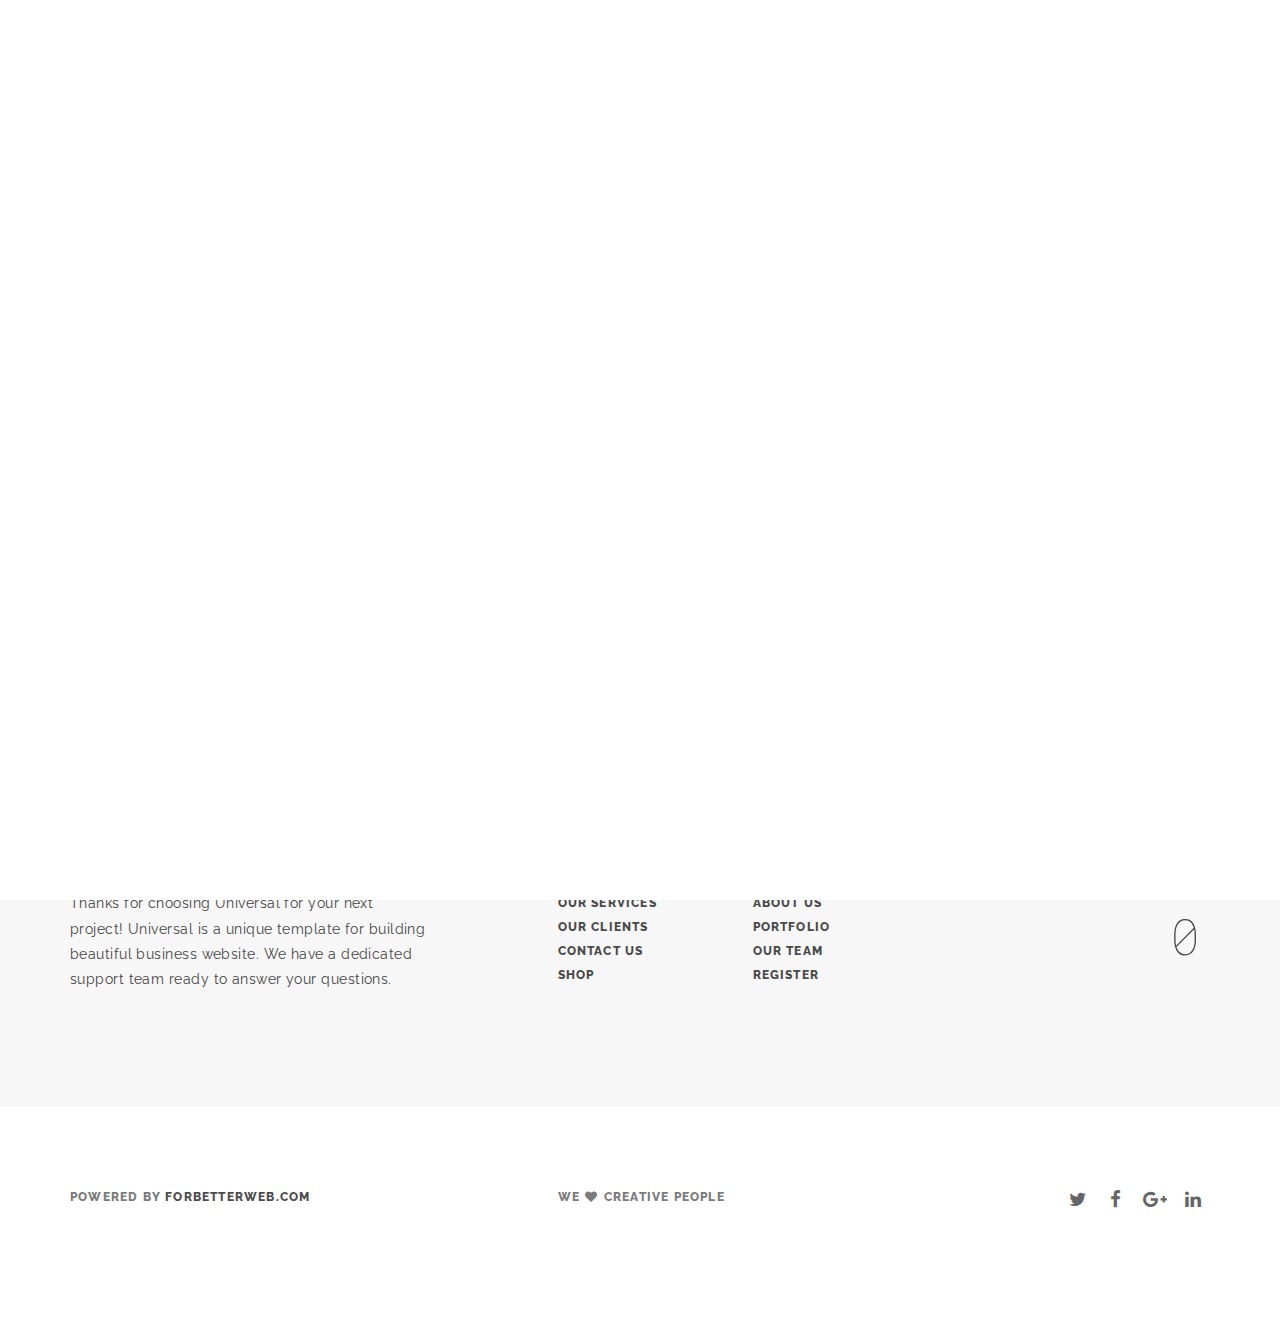
<file: blank.html>
<!DOCTYPE html>
<html lang="en">
  <head>
    <meta charset="utf-8">
    <meta http-equiv="X-UA-Compatible" content="IE=edge">
    <meta name="viewport" content="width=device-width, initial-scale=1">
    <link rel="shortcut icon" href="img/misc/favicon.png">
    <meta name="description" content="">
    <meta name="author" content="">
    <title>Universal - Blank Page
    </title>
    <!-- Bootstrap Core CSS-->
    <link href="css/bootstrap.min.css" rel="stylesheet">
    <!-- Custom CSS-->
    <link href="css/universal.css" rel="stylesheet">
  </head>
  <body id="page-top" data-spy="scroll" data-target=".navbar-fixed-top" class="top">
    <!-- Preloader-->
    <div id="preloader">
      <div id="status"></div>
    </div>
    <!-- Navigation-->
    <nav class="navbar navbar-universal navbar-custom navbar-fixed-top">
      <div class="container">
        <div class="navbar-header">
          <button type="button" data-toggle="collapse" data-target=".navbar-main-collapse" class="navbar-toggle"><span class="sr-only">Toggle navigation</span><span class="icon-bar"></span><span class="icon-bar"></span><span class="icon-bar"></span></button><a href="#page-top" class="navbar-brand page-scroll">
            <!-- Text or Image logo--><img src="img/logo.png" alt="Logo" class="logo"><img src="img/logodark.png" alt="Logo" class="logodark"></a>
        </div>
        <div class="collapse navbar-collapse navbar-main-collapse">
          <ul class="nav navbar-nav navbar-left">
            <li class="hidden"><a href="#page-top"></a></li>
            <li><a href="#">Home <span class="caret"></span></a>
              <ul class="dropdown-menu columns-3">
                <li><strong class="text-muted">Multi Page</strong></li>
                <li><a href="indexparallax.html">image parallax</a></li>
                <li><a href="indexslider.html">slider parallax</a></li>
                <li><a href="indexkenburns.html">ken burns slider</a></li>
                <li><a href="indexkenburns2.html">ken burns 2 slider</a></li>
                <li><a href="indexvideo.html">fullscreen video</a></li>
                <li><a href="indexvideo2.html">fullscreen video 2 <span class="label label-danger">new</span></a></li>
                <li><a href="indexdark.html">home dark <span class="label label-danger">new</span></a></li>
                <li><a href="indexparallaxhalf.html">half screen parallax</a></li>
                <li><a href="indexsmallheader.html">small header</a></li>
                <li><a href="indexsolidcolor.html">solid color</a></li>
                <li><a href="indexsolidcolor2.html">solid color 2</a></li>
                <li><a href="indexsolidcolor3.html">solid color 3</a></li>
                <li><strong class="text-muted">One Page</strong></li>
                <li><a href="indexparallax-one.html">image parallax</a></li>
                <li><a href="indexslider-one.html">slider parallax</a></li>
                <li><a href="indexkenburns-one.html">ken burns slider</a></li>
                <li><a href="indexkenburns2-one.html">ken burns 2 slider</a></li>
                <li><a href="indexvideo-one.html">fullscreen video</a></li>
                <li><a href="indexvideo2-one.html">fullscreen video 2</a></li>
                <li><a href="indexdark-one.html">home dark</a></li>
                <li><a href="indexparallaxhalf-one.html">half screen parallax</a></li>
                <li><a href="indexsmallheader-one.html">small header</a></li>
                <li><a href="indexsolidcolor-one.html">solid color</a></li>
                <li><a href="indexsolidcolor2-one.html">solid color 2</a></li>
                <li><a href="indexsolidcolor3-one.html">solid color 3</a></li>
                <li><strong class="text-muted">Special demos</strong></li>
                <li><a href="indexportfolio.html">Agency / Portfolio Home</a></li>
                <li><a href="indexportfolio2.html">Photographer Portfolio</a></li>
                <li><a href="indexpersonal.html">Personal / Freelancer</a></li>
                <li><a href="indexpersonal2.html">Personal/ Freelancer 2 <span class="label label-danger">new</span></a></li>
                <li><a href="landing.html">landing page</a></li>
                <li><a href="landing2.html">landing page 2</a></li>
                <li><a href="landingdark.html">landing page dark <span class="label label-danger">new</span></a></li>
                <li><a href="comingsoon.html">coming soon landing</a></li>
                <li><a href="comingsoon2.html">coming soon canvas</a></li>
                <li><a href="comingsoon3.html">coming soon canvas 2</a></li>
                <li><a href="comingsoon4.html">simple coming soon</a></li>
                <li><a href="index.html" class="btn-nav"><span class="btn btn-dark-border btn-sm">More Demos</span></a></li>
              </ul>
            </li>
            <li><a href="#">Pages <span class="caret"></span></a>
              <ul class="dropdown-menu">
                <li><a href="about.html">about us 1</a></li>
                <li><a href="about2.html">about us 2</a></li>
                <li><a href="contact.html">contact us 1</a></li>
                <li><a href="contact2.html">contact us 2 <span class="label label-danger">new</span></a></li>
                <li><a href="clients.html">clients</a></li>
                <li><a href="team.html">team</a></li>
                <li><a href="services.html">services</a></li>
                <li><a href="register.html">Register</a></li>
                <li><a href="login.html">Login</a></li>
                <li><a href="register-login.html">Register/Login</a></li>
                <li><a href="faq.html">faq</a></li>
                <li><a href="404.html">error 404</a></li>
                <li><a href="blank.html">blank page</a></li>
              </ul>
            </li>
            <li><a href="#">Portfolio <span class="caret"></span></a>
              <ul class="dropdown-menu">
                <li><a href="#">Masonry <span class="angle-right"></span><span class="caret"></span></a>
                  <ul class="dropdown-menu">
                    <li><a href="portfolio-masonry-2.html">2 columns</a></li>
                    <li><a href="portfolio-masonry-3.html">3 columns</a></li>
                    <li><a href="portfolio-masonry-4.html">4 columns</a></li>
                  </ul>
                </li>
                <li><a href="#">Wide <span class="angle-right"></span><span class="caret"></span></a>
                  <ul class="dropdown-menu">
                    <li><a href="portfolio-wide-2.html">2 columns</a></li>
                    <li><a href="portfolio-wide-3.html">3 columns</a></li>
                    <li><a href="portfolio-wide-4.html">4 columns</a></li>
                  </ul>
                </li>
                <li><a href="#">Boxed <span class="angle-right"></span><span class="caret"></span></a>
                  <ul class="dropdown-menu">
                    <li><a href="portfolio-boxed-2.html">2 columns</a></li>
                    <li><a href="portfolio-boxed-3.html">3 columns</a></li>
                    <li><a href="portfolio-boxed-4.html">4 columns</a></li>
                  </ul>
                </li>
                <li><a href="portfolio-single.html">Single project</a></li>
              </ul>
            </li>
            <li><a href="#">News <span class="caret"></span></a>
              <ul class="dropdown-menu">
                <li><a href="news2.html">2 columns</a></li>
                <li><a href="news2-sidebar.html">2 columns sidebar</a></li>
                <li><a href="news3.html">3 columns</a></li>
                <li><a href="news4.html">4 columns</a></li>
                <li><a href="news-single.html">single fullwidth</a></li>
                <li><a href="news-single-sidebar.html">single sidebar</a></li>
              </ul>
            </li>
            <li><a href="#">Shop <span class="caret"></span></a>
              <ul class="dropdown-menu">
                <li><a href="shop.html">Shop</a></li>
                <li><a href="shop2.html">Shop sidebar</a></li>
                <li><a href="shop3.html">Shop  sidebar  wide</a></li>
                <li><a href="shop-single.html">Single product</a></li>
                <li><a href="shop-cart.html">Shopping cart</a></li>
              </ul>
            </li>
            <li><a href="#">Elements <span class="caret"></span></a>
              <ul class="dropdown-menu">
                <li><a href="headers.html"><i class="fa fa-server fa-lg fa-fw"></i> Headers & Page titles</a></li>
                <li><a href="buttons.html"><i class="fa fa-hand-pointer-o fa-lg fa-fw"></i> Buttons</a></li>
                <li><a href="carousels.html"><i class="fa fa-clone fa-lg fa-fw"></i> Carousels</a></li>
                <li><a href="columns.html"><i class="fa fa-th-list fa-lg fa-fw"></i> Columns <span class="label label-primary">update</span></a></li>
                <li><a href="pricing.html"><i class="fa fa-credit-card fa-lg fa-fw"></i> Pricing tables</a></li>
                <li><a href="countdown.html"><i class="fa fa-clock-o fa-lg fa-fw"></i> Countdown Timer</a></li>
                <li><a href="bars-charts.html"><i class="fa fa-pie-chart fa-lg fa-fw"></i> Bars and Charts</a></li>
                <li><a href="animate-on-scroll.html"><i class="fa fa-chevron-down fa-fw"></i> Animate On Scroll</a></li>
                <li><a href="typography.html"><i class="fa fa-text-width fa-lg fa-fw"></i> Typography</a></li>
                <li><a href="accordions.html"><i class="fa fa-plus-square-o fa-lg fa-fw"></i> Accordions</a></li>
                <li><a href="video-sound.html"><i class="fa fa-video-camera fa-lg fa-fw"></i> Video / Sound</a></li>
                <li><a href="tabs.html"><i class="fa fa-columns fa-lg fa-fw"></i> Tabs</a></li>
              </ul>
            </li>
            <li class="menu-divider visible-lg">&nbsp;</li>
            <li class="dropdown"><a href="#" class="dropdown-toggle"><i class="fa fa-shopping-bag fa-lg"></i><span class="badge">3</span><span class="caret"></span></a>
              <ul class="dropdown-menu">
                <li class="shop-nav">
                  <div class="shop-cart"><a href="shop-cart.html"><img src="img/shop/1.jpg" alt=" ">
                      <div class="btn-dark-border btn btn-xs">$128.99</div><i class="fa fa-times float-right"></i><br>Jacket with contrasting hood</a></div>
                </li>
                <li class="shop-nav">
                  <div class="shop-cart"><a href="shop-cart.html"><img src="img/shop/2.jpg" alt=" ">
                      <div class="btn-dark-border btn btn-xs">$186.99</div><i class="fa fa-times float-right"></i><br>Jacket with a seam on the lapel</a></div>
                </li>
                <li class="shop-nav">
                  <div class="shop-cart"><a href="shop-cart.html"><img src="img/shop/3.jpg" alt=" ">
                      <div class="btn-dark-border btn btn-xs">$98.99</div><i class="fa fa-times float-right"></i><br>Faux leather jacket</a></div><span class="text-left">Subtotal:</span><span class="float-right"><b>$386.99</b></span>
                </li>
                <li><a href="shop-cart.html"><span class="btn btn-dark-border btn-sm">Checkout</span></a></li>
              </ul>
            </li>
            <li class="dropdown"><a href="#" class="dropdown-toggle"><i class="fa fa-search fa-lg"></i><span class="caret"></span></a>
              <ul class="dropdown-menu">
                <li>
                  <form method="post" class="search-form">
                    <button type="submit" title="Search" class="search-button"><i class="fa fa-search fa-lg"></i></button>
                    <input type="text" placeholder="SEARCH" class="form-control search-field">
                  </form>
                </li>
              </ul>
            </li>
            <li class="dropdown"><a href="#" class="dropdown-toggle">English<span class="caret"></span></a>
              <ul class="dropdown-menu">
                <li><a href="#">English</a></li>
                <li><a href="#">Español</a></li>
                <li><a href="#">Deutsch</a></li>
                <li><a href="#">Français</a></li>
                <li><a href="#">Русский</a></li>
                <li><a href="#">日本語</a></li>
                <li><a href="#">中文(简体)</a></li>
              </ul>
            </li>
          </ul>
        </div>
      </div>
    </nav>
    <!-- Header-->
    <header class="intro introhalf">
      <!-- Intro Header-->
      <div class="intro-body">
        <h1>Blank<span class="bold">Page</span></h1>
      </div>
    </header>
    <!-- Empty Section-->
    <section class="container-fluid bg-white text-center">
      <div class="row">
        <div class="col-lg-8 col-lg-offset-2">
          <h4>Go make something awesome</h4>
        </div>
      </div>
    </section>
    <!-- Footer Section-->
    <section class="section-small footer bg-gray">
      <div class="container">
        <div class="row">
          <div class="col-sm-4">
            <h5>About</h5>
            <p>Thanks for choosing Universal for your next project! Universal is a unique template for building  beautiful business website. We have a dedicated support team ready to answer your questions.</p>
          </div>
          <div class="col-sm-2 col-sm-offset-1 footer-menu">
            <h5>Company</h5>
            <h6 class="no-pad"><a href="services.html">Our Services</a></h6>
            <h6 class="no-pad"><a href="clients.html">Our Clients</a></h6>
            <h6 class="no-pad"><a href="contact.html">Contact Us</a></h6>
            <h6 class="no-pad"><a href="shop.html">Shop</a></h6>
          </div>
          <div class="col-sm-2 footer-menu">
            <h5>&nbsp;</h5>
            <h6 class="no-pad"><a href="about.html">About us</a></h6>
            <h6 class="no-pad"><a href="portfolio-masonry-4.html">Portfolio</a></h6>
            <h6 class="no-pad"><a href="team.html">Our Team</a></h6>
            <h6 class="no-pad"><a href="register.html">Register</a></h6>
          </div>
          <div class="col-sm-3 text-right">
            <h5>Total downloads</h5><span data-min="0" data-max="2785" data-delay="5" data-increment="3" class="numscroller">0</span>
          </div>
        </div>
      </div>
    </section>
    <section class="section-small footer">
      <div class="container">
        <div class="row">
          <div class="col-sm-4">
            <h6>Powered By <a href="http://ForBetterWeb.com"> forbetterweb.com</a>
            </h6>
          </div>
          <div class="col-sm-3 col-sm-offset-1">
            <h6>We <i class="fa fa-heart fa-fw"></i> creative people
            </h6>
          </div>
          <div class="col-sm-3 col-sm-offset-1 text-right">
            <ul class="list-inline">
              <li><a href="/"><i class="fa fa-twitter fa-fw fa-lg"></i></a></li>
              <li><a href="/"><i class="fa fa-facebook fa-fw fa-lg"></i></a></li>
              <li><a href="/"><i class="fa fa-google-plus fa-fw fa-lg"></i></a></li>
              <li><a href="/"><i class="fa fa-linkedin fa-fw fa-lg"></i></a></li>
            </ul>
          </div>
        </div>
      </div>
    </section>
    <!-- jQuery-->
    <script src="js/jquery-1.12.4.min.js"></script>
    <!-- Bootstrap Core JavaScript-->
    <script src="js/bootstrap.min.js"></script>
    <!-- Plugin JavaScript-->
    <script src="js/jquery.easing.min.js"></script>
    <script src="js/jquery.countdown.min.js"></script>
    <script src="js/device.min.js"></script>
    <script src="js/form.min.js"></script>
    <script src="js/jquery.placeholder.min.js"></script>
    <script src="js/jquery.shuffle.min.js"></script>
    <script src="js/jquery.parallax.min.js"></script>
    <script src="js/jquery.circle-progress.min.js"></script>
    <script src="js/jquery.swipebox.min.js"></script>
    <script src="js/smoothscroll.min.js"></script>
    <script src="js/wow.min.js"></script>
    <script src="js/jquery.smartmenus.js"></script>
    <!-- Custom Theme JavaScript-->
    <script src="js/universal.js"></script>
<!--[if lt IE 9]>
    <script src="https://oss.maxcdn.com/libs/html5shiv/3.7.0/html5shiv.js"></script>
    <script src="https://oss.maxcdn.com/libs/respond.js/1.4.2/respond.min.js"></script>
    <![endif]-->
  </body>
</html>
</file>
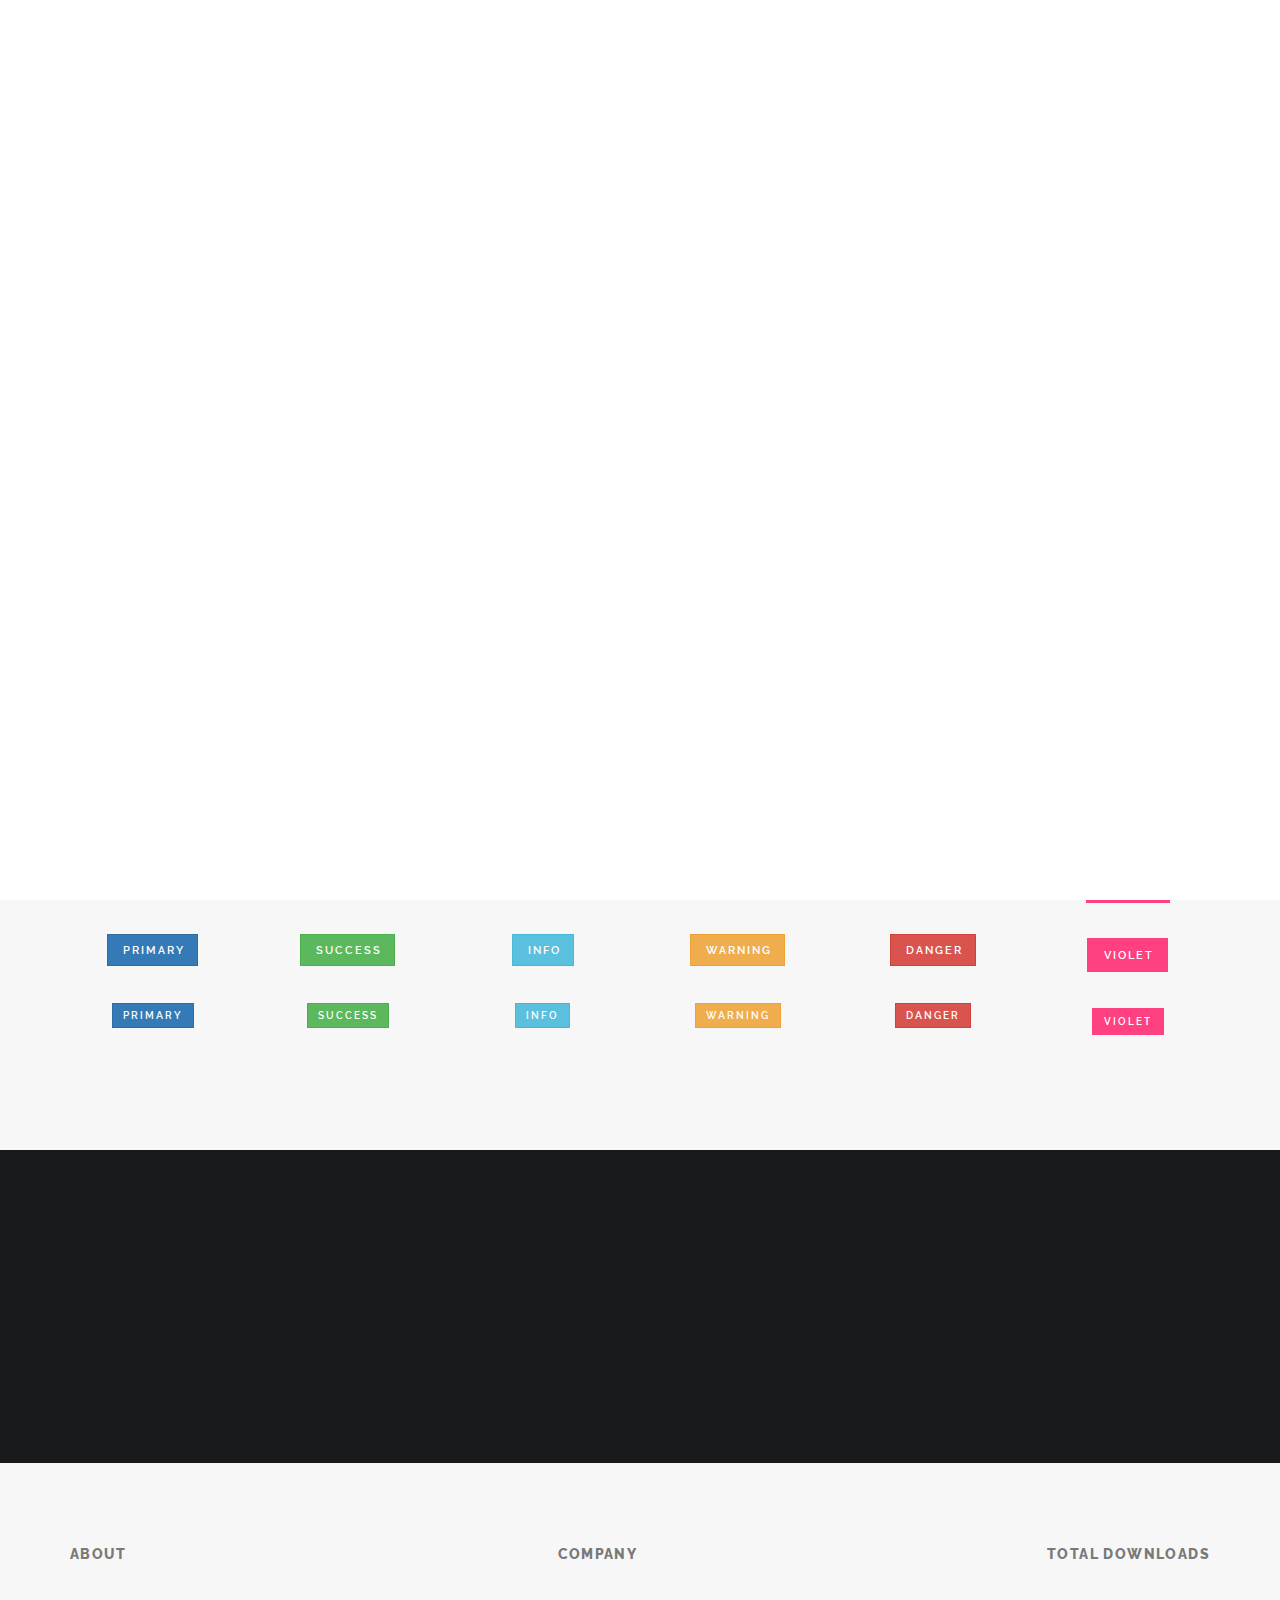
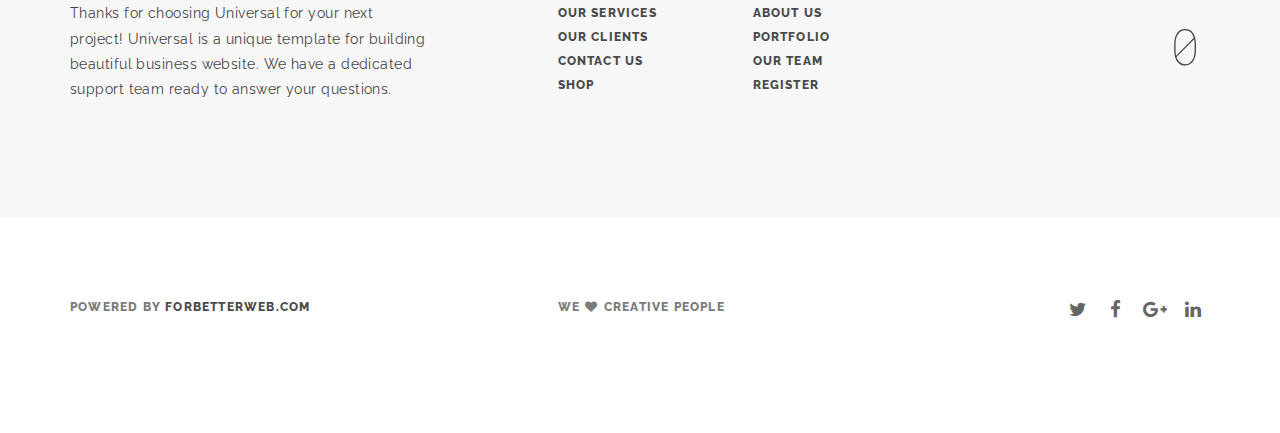
<file: buttons.html>
<!DOCTYPE html>
<html lang="en">
  <head>
    <meta charset="utf-8">
    <meta http-equiv="X-UA-Compatible" content="IE=edge">
    <meta name="viewport" content="width=device-width, initial-scale=1">
    <link rel="shortcut icon" href="img/misc/favicon.png">
    <meta name="description" content="">
    <meta name="author" content="">
    <title>Universal - | Universal components
    </title>
    <!-- Bootstrap Core CSS-->
    <link href="css/bootstrap.min.css" rel="stylesheet">
    <!-- Custom CSS-->
    <link href="css/universal.css" rel="stylesheet">
  </head>
  <body id="page-top" data-spy="scroll" data-target=".navbar-fixed-top" class="top">
    <!-- Preloader-->
    <div id="preloader">
      <div id="status"></div>
    </div>
    <!-- Navigation-->
    <nav class="navbar navbar-custom navbar-fixed-top top-nav-collapse">
      <div class="container">
        <div class="navbar-header">
          <button type="button" data-toggle="collapse" data-target=".navbar-main-collapse" class="navbar-toggle"><span class="sr-only">Toggle navigation</span><span class="icon-bar"></span><span class="icon-bar"></span><span class="icon-bar"></span></button><a href="#page-top" class="navbar-brand page-scroll">
            <!-- Text or Image logo--><img src="img/logo.png" alt="Logo" class="logo"><img src="img/logodark.png" alt="Logo" class="logodark"></a>
        </div>
        <div class="collapse navbar-collapse navbar-main-collapse">
          <ul class="nav navbar-nav navbar-left">
            <li class="hidden"><a href="#page-top"></a></li>
            <li><a href="#">Home <span class="caret"></span></a>
              <ul class="dropdown-menu columns-3">
                <li><strong class="text-muted">Multi Page</strong></li>
                <li><a href="indexparallax.html">image parallax</a></li>
                <li><a href="indexslider.html">slider parallax</a></li>
                <li><a href="indexkenburns.html">ken burns slider</a></li>
                <li><a href="indexkenburns2.html">ken burns 2 slider</a></li>
                <li><a href="indexvideo.html">fullscreen video</a></li>
                <li><a href="indexvideo2.html">fullscreen video 2 <span class="label label-danger">new</span></a></li>
                <li><a href="indexdark.html">home dark <span class="label label-danger">new</span></a></li>
                <li><a href="indexparallaxhalf.html">half screen parallax</a></li>
                <li><a href="indexsmallheader.html">small header</a></li>
                <li><a href="indexsolidcolor.html">solid color</a></li>
                <li><a href="indexsolidcolor2.html">solid color 2</a></li>
                <li><a href="indexsolidcolor3.html">solid color 3</a></li>
                <li><strong class="text-muted">One Page</strong></li>
                <li><a href="indexparallax-one.html">image parallax</a></li>
                <li><a href="indexslider-one.html">slider parallax</a></li>
                <li><a href="indexkenburns-one.html">ken burns slider</a></li>
                <li><a href="indexkenburns2-one.html">ken burns 2 slider</a></li>
                <li><a href="indexvideo-one.html">fullscreen video</a></li>
                <li><a href="indexvideo2-one.html">fullscreen video 2</a></li>
                <li><a href="indexdark-one.html">home dark</a></li>
                <li><a href="indexparallaxhalf-one.html">half screen parallax</a></li>
                <li><a href="indexsmallheader-one.html">small header</a></li>
                <li><a href="indexsolidcolor-one.html">solid color</a></li>
                <li><a href="indexsolidcolor2-one.html">solid color 2</a></li>
                <li><a href="indexsolidcolor3-one.html">solid color 3</a></li>
                <li><strong class="text-muted">Special demos</strong></li>
                <li><a href="indexportfolio.html">Agency / Portfolio Home</a></li>
                <li><a href="indexportfolio2.html">Photographer Portfolio</a></li>
                <li><a href="indexpersonal.html">Personal / Freelancer</a></li>
                <li><a href="indexpersonal2.html">Personal/ Freelancer 2 <span class="label label-danger">new</span></a></li>
                <li><a href="landing.html">landing page</a></li>
                <li><a href="landing2.html">landing page 2</a></li>
                <li><a href="landingdark.html">landing page dark <span class="label label-danger">new</span></a></li>
                <li><a href="comingsoon.html">coming soon landing</a></li>
                <li><a href="comingsoon2.html">coming soon canvas</a></li>
                <li><a href="comingsoon3.html">coming soon canvas 2</a></li>
                <li><a href="comingsoon4.html">simple coming soon</a></li>
                <li><a href="index.html" class="btn-nav"><span class="btn btn-dark-border btn-sm">More Demos</span></a></li>
              </ul>
            </li>
            <li><a href="#">Pages <span class="caret"></span></a>
              <ul class="dropdown-menu">
                <li><a href="about.html">about us 1</a></li>
                <li><a href="about2.html">about us 2</a></li>
                <li><a href="contact.html">contact us 1</a></li>
                <li><a href="contact2.html">contact us 2 <span class="label label-danger">new</span></a></li>
                <li><a href="clients.html">clients</a></li>
                <li><a href="team.html">team</a></li>
                <li><a href="services.html">services</a></li>
                <li><a href="register.html">Register</a></li>
                <li><a href="login.html">Login</a></li>
                <li><a href="register-login.html">Register/Login</a></li>
                <li><a href="faq.html">faq</a></li>
                <li><a href="404.html">error 404</a></li>
                <li><a href="blank.html">blank page</a></li>
              </ul>
            </li>
            <li><a href="#">Portfolio <span class="caret"></span></a>
              <ul class="dropdown-menu">
                <li><a href="#">Masonry <span class="angle-right"></span><span class="caret"></span></a>
                  <ul class="dropdown-menu">
                    <li><a href="portfolio-masonry-2.html">2 columns</a></li>
                    <li><a href="portfolio-masonry-3.html">3 columns</a></li>
                    <li><a href="portfolio-masonry-4.html">4 columns</a></li>
                  </ul>
                </li>
                <li><a href="#">Wide <span class="angle-right"></span><span class="caret"></span></a>
                  <ul class="dropdown-menu">
                    <li><a href="portfolio-wide-2.html">2 columns</a></li>
                    <li><a href="portfolio-wide-3.html">3 columns</a></li>
                    <li><a href="portfolio-wide-4.html">4 columns</a></li>
                  </ul>
                </li>
                <li><a href="#">Boxed <span class="angle-right"></span><span class="caret"></span></a>
                  <ul class="dropdown-menu">
                    <li><a href="portfolio-boxed-2.html">2 columns</a></li>
                    <li><a href="portfolio-boxed-3.html">3 columns</a></li>
                    <li><a href="portfolio-boxed-4.html">4 columns</a></li>
                  </ul>
                </li>
                <li><a href="portfolio-single.html">Single project</a></li>
              </ul>
            </li>
            <li><a href="#">News <span class="caret"></span></a>
              <ul class="dropdown-menu">
                <li><a href="news2.html">2 columns</a></li>
                <li><a href="news2-sidebar.html">2 columns sidebar</a></li>
                <li><a href="news3.html">3 columns</a></li>
                <li><a href="news4.html">4 columns</a></li>
                <li><a href="news-single.html">single fullwidth</a></li>
                <li><a href="news-single-sidebar.html">single sidebar</a></li>
              </ul>
            </li>
            <li><a href="#">Shop <span class="caret"></span></a>
              <ul class="dropdown-menu">
                <li><a href="shop.html">Shop</a></li>
                <li><a href="shop2.html">Shop sidebar</a></li>
                <li><a href="shop3.html">Shop  sidebar  wide</a></li>
                <li><a href="shop-single.html">Single product</a></li>
                <li><a href="shop-cart.html">Shopping cart</a></li>
              </ul>
            </li>
            <li><a href="#">Elements <span class="caret"></span></a>
              <ul class="dropdown-menu">
                <li><a href="headers.html"><i class="fa fa-server fa-lg fa-fw"></i> Headers & Page titles</a></li>
                <li><a href="buttons.html"><i class="fa fa-hand-pointer-o fa-lg fa-fw"></i> Buttons</a></li>
                <li><a href="carousels.html"><i class="fa fa-clone fa-lg fa-fw"></i> Carousels</a></li>
                <li><a href="columns.html"><i class="fa fa-th-list fa-lg fa-fw"></i> Columns <span class="label label-primary">update</span></a></li>
                <li><a href="pricing.html"><i class="fa fa-credit-card fa-lg fa-fw"></i> Pricing tables</a></li>
                <li><a href="countdown.html"><i class="fa fa-clock-o fa-lg fa-fw"></i> Countdown Timer</a></li>
                <li><a href="bars-charts.html"><i class="fa fa-pie-chart fa-lg fa-fw"></i> Bars and Charts</a></li>
                <li><a href="animate-on-scroll.html"><i class="fa fa-chevron-down fa-fw"></i> Animate On Scroll</a></li>
                <li><a href="typography.html"><i class="fa fa-text-width fa-lg fa-fw"></i> Typography</a></li>
                <li><a href="accordions.html"><i class="fa fa-plus-square-o fa-lg fa-fw"></i> Accordions</a></li>
                <li><a href="video-sound.html"><i class="fa fa-video-camera fa-lg fa-fw"></i> Video / Sound</a></li>
                <li><a href="tabs.html"><i class="fa fa-columns fa-lg fa-fw"></i> Tabs</a></li>
              </ul>
            </li>
            <li class="menu-divider visible-lg">&nbsp;</li>
            <li class="dropdown"><a href="#" class="dropdown-toggle"><i class="fa fa-shopping-bag fa-lg"></i><span class="badge">3</span><span class="caret"></span></a>
              <ul class="dropdown-menu">
                <li class="shop-nav">
                  <div class="shop-cart"><a href="shop-cart.html"><img src="img/shop/1.jpg" alt=" ">
                      <div class="btn-dark-border btn btn-xs">$128.99</div><i class="fa fa-times float-right"></i><br>Jacket with contrasting hood</a></div>
                </li>
                <li class="shop-nav">
                  <div class="shop-cart"><a href="shop-cart.html"><img src="img/shop/2.jpg" alt=" ">
                      <div class="btn-dark-border btn btn-xs">$186.99</div><i class="fa fa-times float-right"></i><br>Jacket with a seam on the lapel</a></div>
                </li>
                <li class="shop-nav">
                  <div class="shop-cart"><a href="shop-cart.html"><img src="img/shop/3.jpg" alt=" ">
                      <div class="btn-dark-border btn btn-xs">$98.99</div><i class="fa fa-times float-right"></i><br>Faux leather jacket</a></div><span class="text-left">Subtotal:</span><span class="float-right"><b>$386.99</b></span>
                </li>
                <li><a href="shop-cart.html"><span class="btn btn-dark-border btn-sm">Checkout</span></a></li>
              </ul>
            </li>
            <li class="dropdown"><a href="#" class="dropdown-toggle"><i class="fa fa-search fa-lg"></i><span class="caret"></span></a>
              <ul class="dropdown-menu">
                <li>
                  <form method="post" class="search-form">
                    <button type="submit" title="Search" class="search-button"><i class="fa fa-search fa-lg"></i></button>
                    <input type="text" placeholder="SEARCH" class="form-control search-field">
                  </form>
                </li>
              </ul>
            </li>
            <li class="dropdown"><a href="#" class="dropdown-toggle">English<span class="caret"></span></a>
              <ul class="dropdown-menu">
                <li><a href="#">English</a></li>
                <li><a href="#">Español</a></li>
                <li><a href="#">Deutsch</a></li>
                <li><a href="#">Français</a></li>
                <li><a href="#">Русский</a></li>
                <li><a href="#">日本語</a></li>
                <li><a href="#">中文(简体)</a></li>
              </ul>
            </li>
          </ul>
        </div>
      </div>
    </nav>
    <div class="small-header bg-img4">
      <div class="container">
        <div class="row">
          <div class="col-md-6">
            <h3>Buttons</h3>
          </div>
          <div class="col-md-6 text-right">
            <h6 class="breadcrumb"><a href="index.html">Home</a> / <a href="/">Components</a> / Buttons
            </h6>
          </div>
        </div>
      </div>
    </div>
    <!-- Buttons-->
    <div class="section section-small text-center">
      <div class="container">
        <div class="row wow fadeIn">
          <div class="col-sm-6 col-md-3">
            <p>
              <button type="button" class="btn btn-dark btn-lg">dark</button>
            </p>
            <p>
              <button type="button" class="btn btn-dark">dark</button>
            </p>
            <p>
              <button type="button" class="btn btn-dark btn-sm">dark</button>
            </p>
            <p>
              <button type="button" class="btn btn-dark btn-xs">dark</button>
            </p>
          </div>
          <div class="col-sm-6 col-md-3">
            <p>
              <button type="button" class="btn btn-gray btn-lg">gray</button>
            </p>
            <p>
              <button type="button" class="btn btn-gray">gray</button>
            </p>
            <p>
              <button type="button" class="btn btn-gray btn-sm">gray</button>
            </p>
            <p>
              <button type="button" class="btn btn-gray btn-xs">gray</button>
            </p>
          </div>
          <div class="col-sm-6 col-md-3">
            <p>
              <button type="button" class="btn btn-dark-border btn-lg">border</button>
            </p>
            <p>
              <button type="button" class="btn btn-dark-border">border</button>
            </p>
            <p>
              <button type="button" class="btn btn-dark-border btn-sm">border</button>
            </p>
            <p>
              <button type="button" class="btn btn-dark-border btn-xs">border</button>
            </p>
          </div>
          <div class="col-sm-6 col-md-3">
            <p>
              <button type="button" class="btn btn-universal btn-lg">universal</button>
            </p>
            <p>
              <button type="button" class="btn btn-universal">universal</button>
            </p>
            <p>
              <button type="button" class="btn btn-universal btn-sm">universal</button>
            </p>
            <p>
              <button type="button" class="btn btn-universal btn-xs">universal</button>
            </p>
          </div>
        </div>
      </div>
    </div>
    <div class="section section-small bg-gray text-center">
      <div class="container">
        <div class="row wow fadeIn">
          <div class="col-sm-3 col-md-2">
            <p>
              <button type="button" class="btn btn-primary btn-lg">Primary</button>
            </p>
            <p>
              <button type="button" class="btn btn-primary">Primary</button>
            </p>
            <p>
              <button type="button" class="btn btn-primary btn-sm">Primary</button>
            </p>
            <p>
              <button type="button" class="btn btn-primary btn-xs">Primary</button>
            </p>
          </div>
          <div class="col-sm-3 col-md-2">
            <p>
              <button type="button" class="btn btn-success btn-lg">success</button>
            </p>
            <p>
              <button type="button" class="btn btn-success">success</button>
            </p>
            <p>
              <button type="button" class="btn btn-success btn-sm">success</button>
            </p>
            <p>
              <button type="button" class="btn btn-success btn-xs">success</button>
            </p>
          </div>
          <div class="col-sm-3 col-md-2">
            <p>
              <button type="button" class="btn btn-info btn-lg">info</button>
            </p>
            <p>
              <button type="button" class="btn btn-info">info</button>
            </p>
            <p>
              <button type="button" class="btn btn-info btn-sm">info</button>
            </p>
            <p>
              <button type="button" class="btn btn-info btn-xs">info</button>
            </p>
          </div>
          <div class="col-sm-3 col-md-2">
            <p>
              <button type="button" class="btn btn-warning btn-lg">Warning</button>
            </p>
            <p>
              <button type="button" class="btn btn-warning">Warning</button>
            </p>
            <p>
              <button type="button" class="btn btn-warning btn-sm">Warning</button>
            </p>
            <p>
              <button type="button" class="btn btn-warning btn-xs">Warning</button>
            </p>
          </div>
          <div class="col-sm-3 col-md-2">
            <p>
              <button type="button" class="btn btn-danger btn-lg">Danger</button>
            </p>
            <p>
              <button type="button" class="btn btn-danger">Danger</button>
            </p>
            <p>
              <button type="button" class="btn btn-danger btn-sm">Danger</button>
            </p>
            <p>
              <button type="button" class="btn btn-danger btn-xs">Danger</button>
            </p>
          </div>
          <div class="col-sm-3 col-md-2">
            <p>
              <button type="button" class="btn btn-violet btn-lg">violet</button>
            </p>
            <p>
              <button type="button" class="btn btn-violet">violet</button>
            </p>
            <p>
              <button type="button" class="btn btn-violet btn-sm">violet</button>
            </p>
            <p>
              <button type="button" class="btn btn-violet btn-xs">violet</button>
            </p>
          </div>
        </div>
      </div>
    </div>
    <div class="section section-small bg-dark text-center">
      <div class="container">
        <div class="row wow fadeIn">
          <div class="col-sm-6 col-md-3">
            <p>
              <button type="button" class="btn btn-border btn-lg">border</button>
            </p>
            <p>
              <button type="button" class="btn btn-white btn-lg">white</button>
            </p>
          </div>
          <div class="col-sm-6 col-md-3">
            <p>
              <button type="button" class="btn btn-border">border</button>
            </p>
            <p>
              <button type="button" class="btn btn-white">white</button>
            </p>
          </div>
          <div class="col-sm-6 col-md-3">
            <p>
              <button type="button" class="btn btn-border btn-sm">border</button>
            </p>
            <p>
              <button type="button" class="btn btn-white btn-sm">white</button>
            </p>
          </div>
          <div class="col-sm-6 col-md-3">
            <p>
              <button type="button" class="btn btn-border btn-xs">border</button>
            </p>
            <p>
              <button type="button" class="btn btn-white btn-xs">white</button>
            </p>
          </div>
        </div>
      </div>
    </div>
    <!-- Footer Section-->
    <section class="section-small footer bg-gray">
      <div class="container">
        <div class="row">
          <div class="col-sm-4">
            <h5>About</h5>
            <p>Thanks for choosing Universal for your next project! Universal is a unique template for building  beautiful business website. We have a dedicated support team ready to answer your questions.</p>
          </div>
          <div class="col-sm-2 col-sm-offset-1 footer-menu">
            <h5>Company</h5>
            <h6 class="no-pad"><a href="services.html">Our Services</a></h6>
            <h6 class="no-pad"><a href="clients.html">Our Clients</a></h6>
            <h6 class="no-pad"><a href="contact.html">Contact Us</a></h6>
            <h6 class="no-pad"><a href="shop.html">Shop</a></h6>
          </div>
          <div class="col-sm-2 footer-menu">
            <h5>&nbsp;</h5>
            <h6 class="no-pad"><a href="about.html">About us</a></h6>
            <h6 class="no-pad"><a href="portfolio-masonry-4.html">Portfolio</a></h6>
            <h6 class="no-pad"><a href="team.html">Our Team</a></h6>
            <h6 class="no-pad"><a href="register.html">Register</a></h6>
          </div>
          <div class="col-sm-3 text-right">
            <h5>Total downloads</h5><span data-min="0" data-max="2785" data-delay="5" data-increment="3" class="numscroller">0</span>
          </div>
        </div>
      </div>
    </section>
    <section class="section-small footer">
      <div class="container">
        <div class="row">
          <div class="col-sm-4">
            <h6>Powered By <a href="http://ForBetterWeb.com"> forbetterweb.com</a>
            </h6>
          </div>
          <div class="col-sm-3 col-sm-offset-1">
            <h6>We <i class="fa fa-heart fa-fw"></i> creative people
            </h6>
          </div>
          <div class="col-sm-3 col-sm-offset-1 text-right">
            <ul class="list-inline">
              <li><a href="/"><i class="fa fa-twitter fa-fw fa-lg"></i></a></li>
              <li><a href="/"><i class="fa fa-facebook fa-fw fa-lg"></i></a></li>
              <li><a href="/"><i class="fa fa-google-plus fa-fw fa-lg"></i></a></li>
              <li><a href="/"><i class="fa fa-linkedin fa-fw fa-lg"></i></a></li>
            </ul>
          </div>
        </div>
      </div>
    </section>
    <!-- jQuery-->
    <script src="js/jquery-1.12.4.min.js"></script>
    <!-- Bootstrap Core JavaScript-->
    <script src="js/bootstrap.min.js"></script>
    <!-- Plugin JavaScript-->
    <script src="js/jquery.easing.min.js"></script>
    <script src="js/jquery.countdown.min.js"></script>
    <script src="js/device.min.js"></script>
    <script src="js/form.min.js"></script>
    <script src="js/jquery.placeholder.min.js"></script>
    <script src="js/jquery.shuffle.min.js"></script>
    <script src="js/jquery.parallax.min.js"></script>
    <script src="js/jquery.circle-progress.min.js"></script>
    <script src="js/jquery.swipebox.min.js"></script>
    <script src="js/smoothscroll.min.js"></script>
    <script src="js/wow.min.js"></script>
    <script src="js/jquery.smartmenus.js"></script>
    <!-- Custom Theme JavaScript-->
    <script src="js/universal.js"></script>
<!--[if lt IE 9]>
    <script src="https://oss.maxcdn.com/libs/html5shiv/3.7.0/html5shiv.js"></script>
    <script src="https://oss.maxcdn.com/libs/respond.js/1.4.2/respond.min.js"></script>
    <![endif]-->
  </body>
</html>
</file>
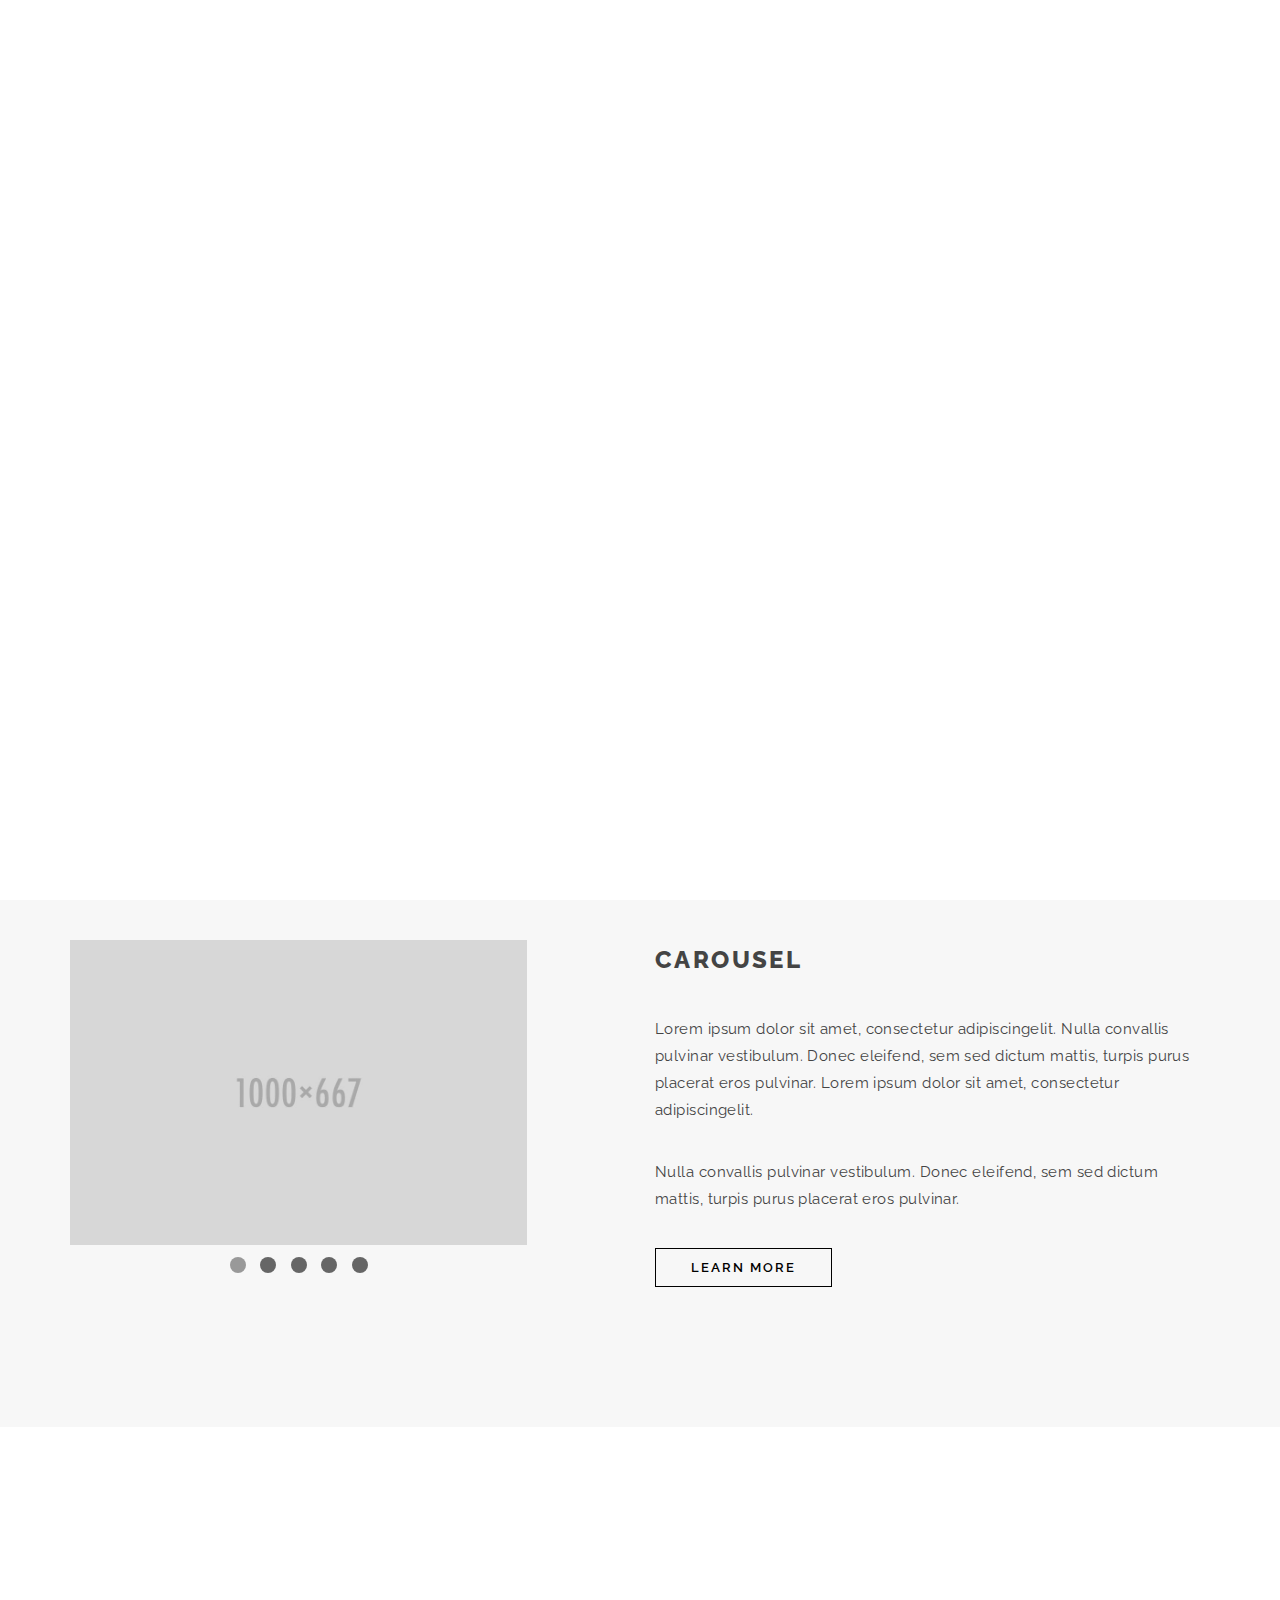
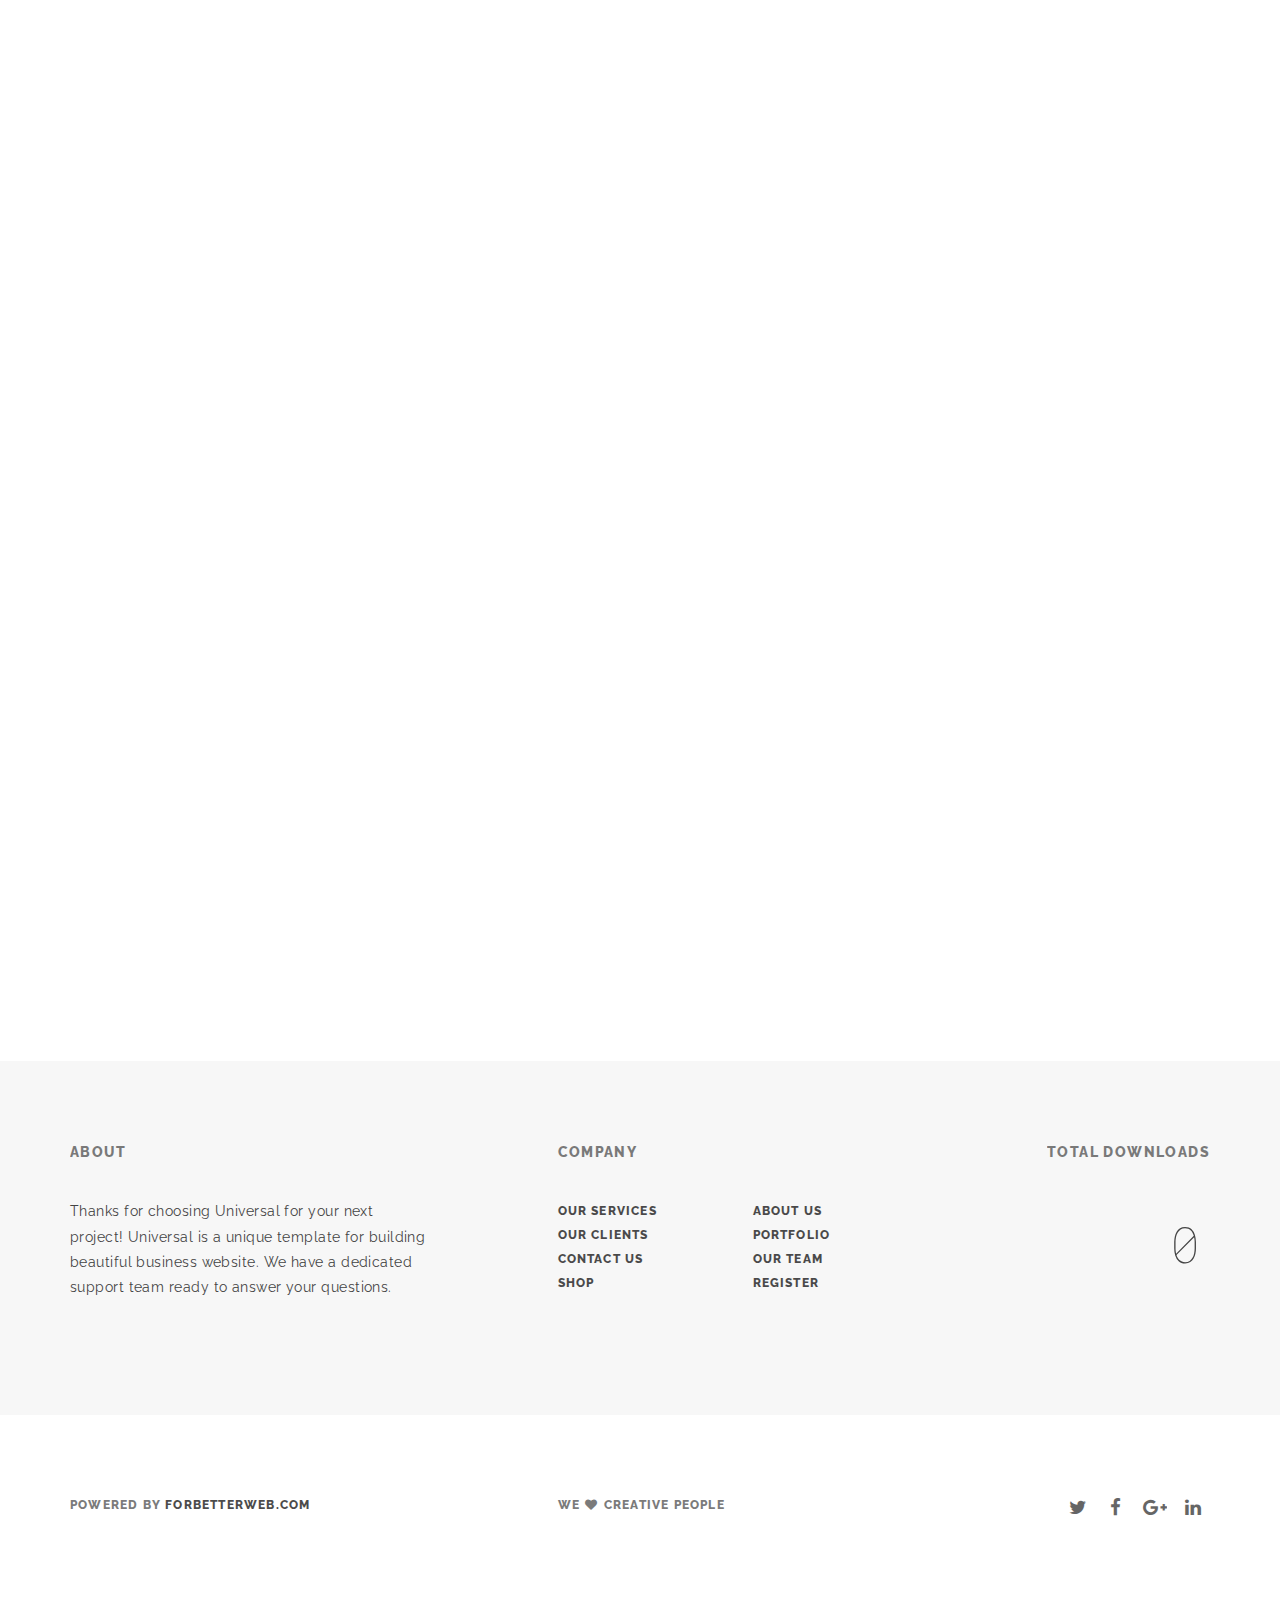
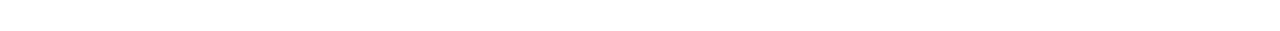
<file: carousels.html>
<!DOCTYPE html>
<html lang="en">
  <head>
    <meta charset="utf-8">
    <meta http-equiv="X-UA-Compatible" content="IE=edge">
    <meta name="viewport" content="width=device-width, initial-scale=1">
    <link rel="shortcut icon" href="img/misc/favicon.png">
    <meta name="description" content="">
    <meta name="author" content="">
    <title>Universal - Universal components
    </title>
    <!-- Bootstrap Core CSS-->
    <link href="css/bootstrap.min.css" rel="stylesheet">
    <!-- Custom CSS-->
    <link href="css/universal.css" rel="stylesheet">
  </head>
  <body id="page-top" data-spy="scroll" data-target=".navbar-fixed-top" class="top">
    <!-- Preloader-->
    <div id="preloader">
      <div id="status"></div>
    </div>
    <!-- Navigation-->
    <nav class="navbar navbar-custom navbar-fixed-top top-nav-collapse">
      <div class="container">
        <div class="navbar-header">
          <button type="button" data-toggle="collapse" data-target=".navbar-main-collapse" class="navbar-toggle"><span class="sr-only">Toggle navigation</span><span class="icon-bar"></span><span class="icon-bar"></span><span class="icon-bar"></span></button><a href="#page-top" class="navbar-brand page-scroll">
            <!-- Text or Image logo--><img src="img/logo.png" alt="Logo" class="logo"><img src="img/logodark.png" alt="Logo" class="logodark"></a>
        </div>
        <div class="collapse navbar-collapse navbar-main-collapse">
          <ul class="nav navbar-nav navbar-left">
            <li class="hidden"><a href="#page-top"></a></li>
            <li><a href="#">Home <span class="caret"></span></a>
              <ul class="dropdown-menu columns-3">
                <li><strong class="text-muted">Multi Page</strong></li>
                <li><a href="indexparallax.html">image parallax</a></li>
                <li><a href="indexslider.html">slider parallax</a></li>
                <li><a href="indexkenburns.html">ken burns slider</a></li>
                <li><a href="indexkenburns2.html">ken burns 2 slider</a></li>
                <li><a href="indexvideo.html">fullscreen video</a></li>
                <li><a href="indexvideo2.html">fullscreen video 2 <span class="label label-danger">new</span></a></li>
                <li><a href="indexdark.html">home dark <span class="label label-danger">new</span></a></li>
                <li><a href="indexparallaxhalf.html">half screen parallax</a></li>
                <li><a href="indexsmallheader.html">small header</a></li>
                <li><a href="indexsolidcolor.html">solid color</a></li>
                <li><a href="indexsolidcolor2.html">solid color 2</a></li>
                <li><a href="indexsolidcolor3.html">solid color 3</a></li>
                <li><strong class="text-muted">One Page</strong></li>
                <li><a href="indexparallax-one.html">image parallax</a></li>
                <li><a href="indexslider-one.html">slider parallax</a></li>
                <li><a href="indexkenburns-one.html">ken burns slider</a></li>
                <li><a href="indexkenburns2-one.html">ken burns 2 slider</a></li>
                <li><a href="indexvideo-one.html">fullscreen video</a></li>
                <li><a href="indexvideo2-one.html">fullscreen video 2</a></li>
                <li><a href="indexdark-one.html">home dark</a></li>
                <li><a href="indexparallaxhalf-one.html">half screen parallax</a></li>
                <li><a href="indexsmallheader-one.html">small header</a></li>
                <li><a href="indexsolidcolor-one.html">solid color</a></li>
                <li><a href="indexsolidcolor2-one.html">solid color 2</a></li>
                <li><a href="indexsolidcolor3-one.html">solid color 3</a></li>
                <li><strong class="text-muted">Special demos</strong></li>
                <li><a href="indexportfolio.html">Agency / Portfolio Home</a></li>
                <li><a href="indexportfolio2.html">Photographer Portfolio</a></li>
                <li><a href="indexpersonal.html">Personal / Freelancer</a></li>
                <li><a href="indexpersonal2.html">Personal/ Freelancer 2 <span class="label label-danger">new</span></a></li>
                <li><a href="landing.html">landing page</a></li>
                <li><a href="landing2.html">landing page 2</a></li>
                <li><a href="landingdark.html">landing page dark <span class="label label-danger">new</span></a></li>
                <li><a href="comingsoon.html">coming soon landing</a></li>
                <li><a href="comingsoon2.html">coming soon canvas</a></li>
                <li><a href="comingsoon3.html">coming soon canvas 2</a></li>
                <li><a href="comingsoon4.html">simple coming soon</a></li>
                <li><a href="index.html" class="btn-nav"><span class="btn btn-dark-border btn-sm">More Demos</span></a></li>
              </ul>
            </li>
            <li><a href="#">Pages <span class="caret"></span></a>
              <ul class="dropdown-menu">
                <li><a href="about.html">about us 1</a></li>
                <li><a href="about2.html">about us 2</a></li>
                <li><a href="contact.html">contact us 1</a></li>
                <li><a href="contact2.html">contact us 2 <span class="label label-danger">new</span></a></li>
                <li><a href="clients.html">clients</a></li>
                <li><a href="team.html">team</a></li>
                <li><a href="services.html">services</a></li>
                <li><a href="register.html">Register</a></li>
                <li><a href="login.html">Login</a></li>
                <li><a href="register-login.html">Register/Login</a></li>
                <li><a href="faq.html">faq</a></li>
                <li><a href="404.html">error 404</a></li>
                <li><a href="blank.html">blank page</a></li>
              </ul>
            </li>
            <li><a href="#">Portfolio <span class="caret"></span></a>
              <ul class="dropdown-menu">
                <li><a href="#">Masonry <span class="angle-right"></span><span class="caret"></span></a>
                  <ul class="dropdown-menu">
                    <li><a href="portfolio-masonry-2.html">2 columns</a></li>
                    <li><a href="portfolio-masonry-3.html">3 columns</a></li>
                    <li><a href="portfolio-masonry-4.html">4 columns</a></li>
                  </ul>
                </li>
                <li><a href="#">Wide <span class="angle-right"></span><span class="caret"></span></a>
                  <ul class="dropdown-menu">
                    <li><a href="portfolio-wide-2.html">2 columns</a></li>
                    <li><a href="portfolio-wide-3.html">3 columns</a></li>
                    <li><a href="portfolio-wide-4.html">4 columns</a></li>
                  </ul>
                </li>
                <li><a href="#">Boxed <span class="angle-right"></span><span class="caret"></span></a>
                  <ul class="dropdown-menu">
                    <li><a href="portfolio-boxed-2.html">2 columns</a></li>
                    <li><a href="portfolio-boxed-3.html">3 columns</a></li>
                    <li><a href="portfolio-boxed-4.html">4 columns</a></li>
                  </ul>
                </li>
                <li><a href="portfolio-single.html">Single project</a></li>
              </ul>
            </li>
            <li><a href="#">News <span class="caret"></span></a>
              <ul class="dropdown-menu">
                <li><a href="news2.html">2 columns</a></li>
                <li><a href="news2-sidebar.html">2 columns sidebar</a></li>
                <li><a href="news3.html">3 columns</a></li>
                <li><a href="news4.html">4 columns</a></li>
                <li><a href="news-single.html">single fullwidth</a></li>
                <li><a href="news-single-sidebar.html">single sidebar</a></li>
              </ul>
            </li>
            <li><a href="#">Shop <span class="caret"></span></a>
              <ul class="dropdown-menu">
                <li><a href="shop.html">Shop</a></li>
                <li><a href="shop2.html">Shop sidebar</a></li>
                <li><a href="shop3.html">Shop  sidebar  wide</a></li>
                <li><a href="shop-single.html">Single product</a></li>
                <li><a href="shop-cart.html">Shopping cart</a></li>
              </ul>
            </li>
            <li><a href="#">Elements <span class="caret"></span></a>
              <ul class="dropdown-menu">
                <li><a href="headers.html"><i class="fa fa-server fa-lg fa-fw"></i> Headers & Page titles</a></li>
                <li><a href="buttons.html"><i class="fa fa-hand-pointer-o fa-lg fa-fw"></i> Buttons</a></li>
                <li><a href="carousels.html"><i class="fa fa-clone fa-lg fa-fw"></i> Carousels</a></li>
                <li><a href="columns.html"><i class="fa fa-th-list fa-lg fa-fw"></i> Columns <span class="label label-primary">update</span></a></li>
                <li><a href="pricing.html"><i class="fa fa-credit-card fa-lg fa-fw"></i> Pricing tables</a></li>
                <li><a href="countdown.html"><i class="fa fa-clock-o fa-lg fa-fw"></i> Countdown Timer</a></li>
                <li><a href="bars-charts.html"><i class="fa fa-pie-chart fa-lg fa-fw"></i> Bars and Charts</a></li>
                <li><a href="animate-on-scroll.html"><i class="fa fa-chevron-down fa-fw"></i> Animate On Scroll</a></li>
                <li><a href="typography.html"><i class="fa fa-text-width fa-lg fa-fw"></i> Typography</a></li>
                <li><a href="accordions.html"><i class="fa fa-plus-square-o fa-lg fa-fw"></i> Accordions</a></li>
                <li><a href="video-sound.html"><i class="fa fa-video-camera fa-lg fa-fw"></i> Video / Sound</a></li>
                <li><a href="tabs.html"><i class="fa fa-columns fa-lg fa-fw"></i> Tabs</a></li>
              </ul>
            </li>
            <li class="menu-divider visible-lg">&nbsp;</li>
            <li class="dropdown"><a href="#" class="dropdown-toggle"><i class="fa fa-shopping-bag fa-lg"></i><span class="badge">3</span><span class="caret"></span></a>
              <ul class="dropdown-menu">
                <li class="shop-nav">
                  <div class="shop-cart"><a href="shop-cart.html"><img src="img/shop/1.jpg" alt=" ">
                      <div class="btn-dark-border btn btn-xs">$128.99</div><i class="fa fa-times float-right"></i><br>Jacket with contrasting hood</a></div>
                </li>
                <li class="shop-nav">
                  <div class="shop-cart"><a href="shop-cart.html"><img src="img/shop/2.jpg" alt=" ">
                      <div class="btn-dark-border btn btn-xs">$186.99</div><i class="fa fa-times float-right"></i><br>Jacket with a seam on the lapel</a></div>
                </li>
                <li class="shop-nav">
                  <div class="shop-cart"><a href="shop-cart.html"><img src="img/shop/3.jpg" alt=" ">
                      <div class="btn-dark-border btn btn-xs">$98.99</div><i class="fa fa-times float-right"></i><br>Faux leather jacket</a></div><span class="text-left">Subtotal:</span><span class="float-right"><b>$386.99</b></span>
                </li>
                <li><a href="shop-cart.html"><span class="btn btn-dark-border btn-sm">Checkout</span></a></li>
              </ul>
            </li>
            <li class="dropdown"><a href="#" class="dropdown-toggle"><i class="fa fa-search fa-lg"></i><span class="caret"></span></a>
              <ul class="dropdown-menu">
                <li>
                  <form method="post" class="search-form">
                    <button type="submit" title="Search" class="search-button"><i class="fa fa-search fa-lg"></i></button>
                    <input type="text" placeholder="SEARCH" class="form-control search-field">
                  </form>
                </li>
              </ul>
            </li>
            <li class="dropdown"><a href="#" class="dropdown-toggle">English<span class="caret"></span></a>
              <ul class="dropdown-menu">
                <li><a href="#">English</a></li>
                <li><a href="#">Español</a></li>
                <li><a href="#">Deutsch</a></li>
                <li><a href="#">Français</a></li>
                <li><a href="#">Русский</a></li>
                <li><a href="#">日本語</a></li>
                <li><a href="#">中文(简体)</a></li>
              </ul>
            </li>
          </ul>
        </div>
      </div>
    </nav>
    <div class="small-header bg-img5">
      <div class="container">
        <div class="row">
          <div class="col-md-6">
            <h3>Carousels</h3>
          </div>
          <div class="col-md-6 text-right">
            <h6 class="breadcrumb"><a href="index.html">Home</a> / <a href="/">Components</a> / Carousels
            </h6>
          </div>
        </div>
      </div>
    </div>
    <!-- Slider-->
    <section id="action-slider">
      <div class="container">
        <div class="row">
          <div class="col-lg-5">
            <h3>Awesome Template</h3>
            <p>Universal is the perfect template for your next project! It’s time to grow your business. Go make something awesome. Designed for Everyone. Let’s give your website a brand.</p><a href="https://themeforest.net/item/universal-smart-multipurpose-html5-template/17268942" class="btn btn-dark">Get it Now!</a>
          </div>
          <div class="col-lg-6 col-lg-offset-1">
            <div id="carousel-light" class="carousel slide carousel-fade">
              <ol class="carousel-indicators">
                <li data-target="#carousel-light" data-slide-to="0" class="active"></li>
                <li data-target="#carousel-light" data-slide-to="1"></li>
                <li data-target="#carousel-light" data-slide-to="2"></li>
              </ol>
              <div role="listbox" class="carousel-inner">
                <div class="item active"><img src="img/misc/1.png" alt="" class="img-responsive center-block"></div>
                <div class="item"><img src="img/misc/2.png" alt="" class="img-responsive center-block"></div>
                <div class="item"><img src="img/misc/3.png" alt="" class="img-responsive center-block"></div>
              </div>
            </div>
          </div>
        </div>
      </div>
    </section>
    <!-- Slider Section-->
    <section class="bg-gray wow fadeIn">
      <div class="container">
        <div class="row">
          <div class="col-md-5">
            <div id="carousel-light3" data-ride="carousel" class="carousel slide carousel-fade">
              <ol class="carousel-indicators">
                <li data-target="#carousel-light3" data-slide-to="0" class="active"></li>
                <li data-target="#carousel-light3" data-slide-to="1"></li>
                <li data-target="#carousel-light3" data-slide-to="2"></li>
                <li data-target="#carousel-light3" data-slide-to="3"></li>
                <li data-target="#carousel-light3" data-slide-to="4"></li>
              </ol>
              <div role="listbox" class="carousel-inner">
                <div class="item active"><img src="img/portfolio/1.jpg" alt=""></div>
                <div class="item"><img src="img/portfolio/3.jpg" alt=""></div>
                <div class="item"><img src="img/portfolio/7.jpg" alt=""></div>
                <div class="item"><img src="img/portfolio/8.jpg" alt=""></div>
                <div class="item"><img src="img/portfolio/11.jpg" alt=""></div>
              </div>
            </div>
          </div>
          <div class="col-md-6 col-md-offset-1">
            <h3>Carousel</h3>
            <p>Lorem ipsum dolor sit amet, consectetur adipiscingelit. Nulla convallis pulvinar vestibulum. Donec eleifend, sem sed dictum mattis, turpis purus placerat eros pulvinar. Lorem ipsum dolor sit amet, consectetur adipiscingelit.</p>
            <p>Nulla convallis pulvinar vestibulum. Donec eleifend, sem sed dictum mattis, turpis purus placerat eros pulvinar.</p><a href="#" target="_blank" class="btn btn-dark-border btn-lg">LEARN MORE</a>
          </div>
        </div>
      </div>
    </section>
    <!-- Slider Dark Section-->
    <section class="bg-dark wow fadeIn">
      <div class="container">
        <div class="row">
          <div data-wow-delay=".2s" class="col-md-5 wow fadeIn">
            <h3>Carousel</h3>
            <p>Universal will look beautiful on any device. Serve high-resolution images to devices with retina displays. We have a dedicated support team ready to answer your questions.</p>
            <p>Feel free to contact us to provide some feedback on our templates or give us suggestions for new themes.</p><a href="#" target="_blank" class="btn btn-white btn-lg">LEARN MORE</a>
          </div>
          <div data-wow-delay=".4s" class="col-md-6 col-md-offset-1 wow fadeIn">
            <div id="carousel-dark" data-ride="carousel" class="carousel slide carousel-fade">
              <ol class="carousel-indicators">
                <li data-target="#carousel-dark" data-slide-to="0" class="active"></li>
                <li data-target="#carousel-dark" data-slide-to="1"></li>
                <li data-target="#carousel-dark" data-slide-to="2"></li>
              </ol>
              <div role="listbox" class="carousel-inner">
                <div class="item active embed-responsive embed-responsive-16by9">
                  <iframe src="https://player.vimeo.com/video/152614354?color=1c58ed&amp;title=0&amp;byline=0&amp;portrait=0&amp;badge=0" width="600" height="338" allowfullscreen="" class="embed-responsive-item"></iframe>
                </div>
                <div class="item embed-responsive embed-responsive-16by9">
                  <iframe src="https://player.vimeo.com/video/35396305?color=1c58ed&amp;title=0&amp;byline=0&amp;portrait=0&amp;badge=0" width="600" height="338" allowfullscreen="" class="embed-responsive-item"></iframe>
                </div>
                <div class="item embed-responsive embed-responsive-16by9">
                  <iframe src="https://player.vimeo.com/video/74350367?color=1c58ed&amp;title=0&amp;byline=0&amp;portrait=0&amp;badge=0" width="600" height="338" allowfullscreen="" class="embed-responsive-item"></iframe>
                </div>
              </div>
            </div>
          </div>
        </div>
      </div>
    </section>
    <!-- Slider Transparent Section width Image Background-->
    <section class="bg-img4 wow fadeIn">
      <div class="overlay"></div>
      <div class="container">
        <div class="row">
          <div class="col-md-5">
            <div id="carousel-transparent" data-ride="carousel" class="carousel slide carousel-fade">
              <ol class="carousel-indicators">
                <li data-target="#carousel-transparent" data-slide-to="0" class="active"></li>
                <li data-target="#carousel-transparent" data-slide-to="1"></li>
                <li data-target="#carousel-transparent" data-slide-to="2"></li>
              </ol>
              <div role="listbox" class="carousel-inner">
                <div class="item active"><img src="img/misc/4.png" alt=""></div>
                <div class="item"><img src="img/misc/5.png" alt=""></div>
                <div class="item"><img src="img/misc/6.png" alt=""></div>
              </div>
            </div>
          </div>
          <div class="col-md-6 col-md-offset-1">
            <h3>Carousel</h3>
            <p>Universal will look beautiful on any device. Serve high-resolution images to devices with retina displays. We have a dedicated support team ready to answer your questions. Feel free to contact us to provide some feedback on our templates or give us suggestions for new themes.</p><a href="#" class="btn btn-border btn-lg">Learn more</a>
          </div>
        </div>
      </div>
    </section>
    <!-- Footer Section-->
    <section class="section-small footer bg-gray">
      <div class="container">
        <div class="row">
          <div class="col-sm-4">
            <h5>About</h5>
            <p>Thanks for choosing Universal for your next project! Universal is a unique template for building  beautiful business website. We have a dedicated support team ready to answer your questions.</p>
          </div>
          <div class="col-sm-2 col-sm-offset-1 footer-menu">
            <h5>Company</h5>
            <h6 class="no-pad"><a href="services.html">Our Services</a></h6>
            <h6 class="no-pad"><a href="clients.html">Our Clients</a></h6>
            <h6 class="no-pad"><a href="contact.html">Contact Us</a></h6>
            <h6 class="no-pad"><a href="shop.html">Shop</a></h6>
          </div>
          <div class="col-sm-2 footer-menu">
            <h5>&nbsp;</h5>
            <h6 class="no-pad"><a href="about.html">About us</a></h6>
            <h6 class="no-pad"><a href="portfolio-masonry-4.html">Portfolio</a></h6>
            <h6 class="no-pad"><a href="team.html">Our Team</a></h6>
            <h6 class="no-pad"><a href="register.html">Register</a></h6>
          </div>
          <div class="col-sm-3 text-right">
            <h5>Total downloads</h5><span data-min="0" data-max="2785" data-delay="5" data-increment="3" class="numscroller">0</span>
          </div>
        </div>
      </div>
    </section>
    <section class="section-small footer">
      <div class="container">
        <div class="row">
          <div class="col-sm-4">
            <h6>Powered By <a href="http://ForBetterWeb.com"> forbetterweb.com</a>
            </h6>
          </div>
          <div class="col-sm-3 col-sm-offset-1">
            <h6>We <i class="fa fa-heart fa-fw"></i> creative people
            </h6>
          </div>
          <div class="col-sm-3 col-sm-offset-1 text-right">
            <ul class="list-inline">
              <li><a href="/"><i class="fa fa-twitter fa-fw fa-lg"></i></a></li>
              <li><a href="/"><i class="fa fa-facebook fa-fw fa-lg"></i></a></li>
              <li><a href="/"><i class="fa fa-google-plus fa-fw fa-lg"></i></a></li>
              <li><a href="/"><i class="fa fa-linkedin fa-fw fa-lg"></i></a></li>
            </ul>
          </div>
        </div>
      </div>
    </section>
    <!-- jQuery-->
    <script src="js/jquery-1.12.4.min.js"></script>
    <!-- Bootstrap Core JavaScript-->
    <script src="js/bootstrap.min.js"></script>
    <!-- Plugin JavaScript-->
    <script src="js/jquery.easing.min.js"></script>
    <script src="js/jquery.countdown.min.js"></script>
    <script src="js/device.min.js"></script>
    <script src="js/form.min.js"></script>
    <script src="js/jquery.placeholder.min.js"></script>
    <script src="js/jquery.shuffle.min.js"></script>
    <script src="js/jquery.parallax.min.js"></script>
    <script src="js/jquery.circle-progress.min.js"></script>
    <script src="js/jquery.swipebox.min.js"></script>
    <script src="js/smoothscroll.min.js"></script>
    <script src="js/wow.min.js"></script>
    <script src="js/jquery.smartmenus.js"></script>
    <!-- Custom Theme JavaScript-->
    <script src="js/universal.js"></script>
<!--[if lt IE 9]>
    <script src="https://oss.maxcdn.com/libs/html5shiv/3.7.0/html5shiv.js"></script>
    <script src="https://oss.maxcdn.com/libs/respond.js/1.4.2/respond.min.js"></script>
    <![endif]-->
  </body>
</html>
</file>
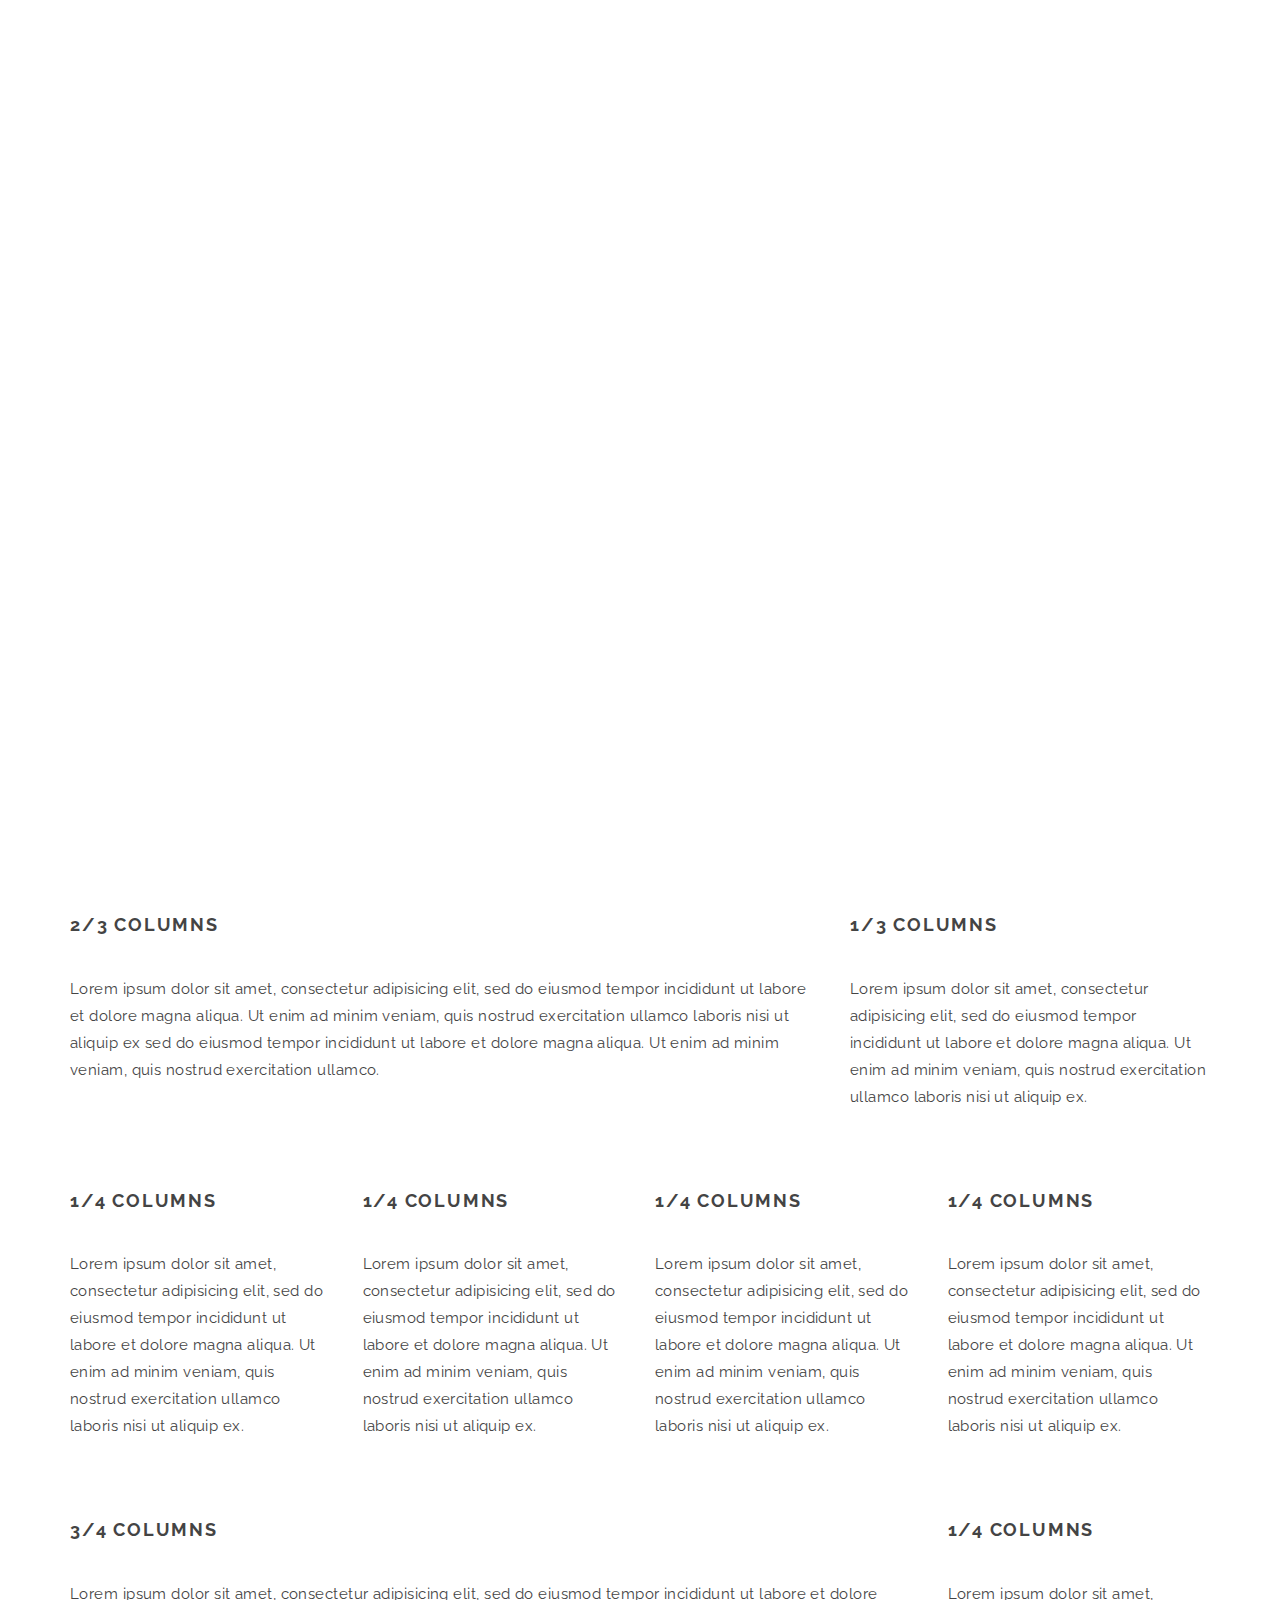
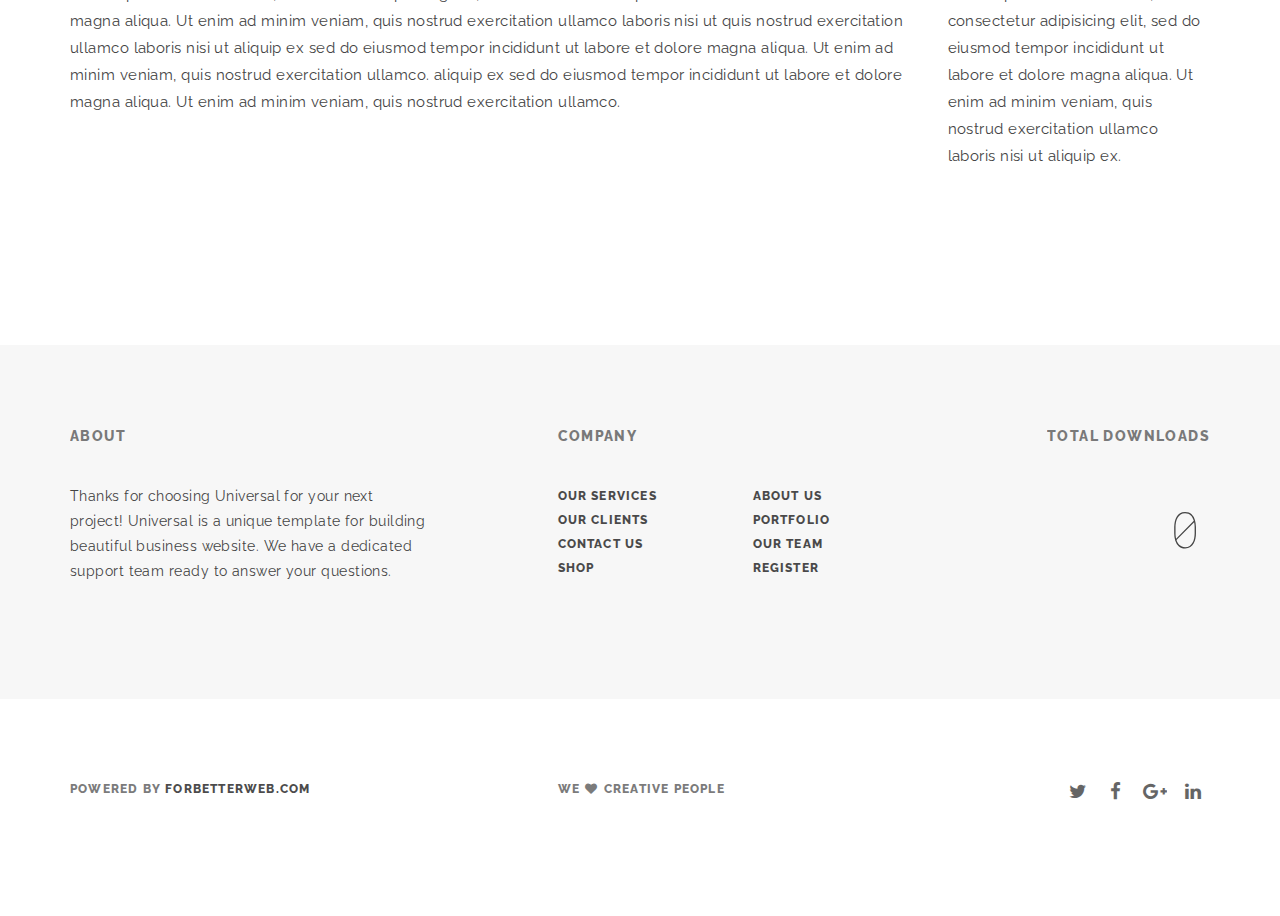
<file: columns.html>
<!DOCTYPE html>
<html lang="en">
  <head>
    <meta charset="utf-8">
    <meta http-equiv="X-UA-Compatible" content="IE=edge">
    <meta name="viewport" content="width=device-width, initial-scale=1">
    <link rel="shortcut icon" href="img/misc/favicon.png">
    <meta name="description" content="">
    <meta name="author" content="">
    <title>Universal - | Universal components
    </title>
    <!-- Bootstrap Core CSS-->
    <link href="css/bootstrap.min.css" rel="stylesheet">
    <!-- Custom CSS-->
    <link href="css/universal.css" rel="stylesheet">
  </head>
  <body id="page-top" data-spy="scroll" data-target=".navbar-fixed-top" class="top">
    <!-- Preloader-->
    <div id="preloader">
      <div id="status"></div>
    </div>
    <!-- Navigation-->
    <nav class="navbar navbar-custom navbar-fixed-top top-nav-collapse">
      <div class="container">
        <div class="navbar-header">
          <button type="button" data-toggle="collapse" data-target=".navbar-main-collapse" class="navbar-toggle"><span class="sr-only">Toggle navigation</span><span class="icon-bar"></span><span class="icon-bar"></span><span class="icon-bar"></span></button><a href="#page-top" class="navbar-brand page-scroll">
            <!-- Text or Image logo--><img src="img/logo.png" alt="Logo" class="logo"><img src="img/logodark.png" alt="Logo" class="logodark"></a>
        </div>
        <div class="collapse navbar-collapse navbar-main-collapse">
          <ul class="nav navbar-nav navbar-left">
            <li class="hidden"><a href="#page-top"></a></li>
            <li><a href="#">Home <span class="caret"></span></a>
              <ul class="dropdown-menu columns-3">
                <li><strong class="text-muted">Multi Page</strong></li>
                <li><a href="indexparallax.html">image parallax</a></li>
                <li><a href="indexslider.html">slider parallax</a></li>
                <li><a href="indexkenburns.html">ken burns slider</a></li>
                <li><a href="indexkenburns2.html">ken burns 2 slider</a></li>
                <li><a href="indexvideo.html">fullscreen video</a></li>
                <li><a href="indexvideo2.html">fullscreen video 2 <span class="label label-danger">new</span></a></li>
                <li><a href="indexdark.html">home dark <span class="label label-danger">new</span></a></li>
                <li><a href="indexparallaxhalf.html">half screen parallax</a></li>
                <li><a href="indexsmallheader.html">small header</a></li>
                <li><a href="indexsolidcolor.html">solid color</a></li>
                <li><a href="indexsolidcolor2.html">solid color 2</a></li>
                <li><a href="indexsolidcolor3.html">solid color 3</a></li>
                <li><strong class="text-muted">One Page</strong></li>
                <li><a href="indexparallax-one.html">image parallax</a></li>
                <li><a href="indexslider-one.html">slider parallax</a></li>
                <li><a href="indexkenburns-one.html">ken burns slider</a></li>
                <li><a href="indexkenburns2-one.html">ken burns 2 slider</a></li>
                <li><a href="indexvideo-one.html">fullscreen video</a></li>
                <li><a href="indexvideo2-one.html">fullscreen video 2</a></li>
                <li><a href="indexdark-one.html">home dark</a></li>
                <li><a href="indexparallaxhalf-one.html">half screen parallax</a></li>
                <li><a href="indexsmallheader-one.html">small header</a></li>
                <li><a href="indexsolidcolor-one.html">solid color</a></li>
                <li><a href="indexsolidcolor2-one.html">solid color 2</a></li>
                <li><a href="indexsolidcolor3-one.html">solid color 3</a></li>
                <li><strong class="text-muted">Special demos</strong></li>
                <li><a href="indexportfolio.html">Agency / Portfolio Home</a></li>
                <li><a href="indexportfolio2.html">Photographer Portfolio</a></li>
                <li><a href="indexpersonal.html">Personal / Freelancer</a></li>
                <li><a href="indexpersonal2.html">Personal/ Freelancer 2 <span class="label label-danger">new</span></a></li>
                <li><a href="landing.html">landing page</a></li>
                <li><a href="landing2.html">landing page 2</a></li>
                <li><a href="landingdark.html">landing page dark <span class="label label-danger">new</span></a></li>
                <li><a href="comingsoon.html">coming soon landing</a></li>
                <li><a href="comingsoon2.html">coming soon canvas</a></li>
                <li><a href="comingsoon3.html">coming soon canvas 2</a></li>
                <li><a href="comingsoon4.html">simple coming soon</a></li>
                <li><a href="index.html" class="btn-nav"><span class="btn btn-dark-border btn-sm">More Demos</span></a></li>
              </ul>
            </li>
            <li><a href="#">Pages <span class="caret"></span></a>
              <ul class="dropdown-menu">
                <li><a href="about.html">about us 1</a></li>
                <li><a href="about2.html">about us 2</a></li>
                <li><a href="contact.html">contact us 1</a></li>
                <li><a href="contact2.html">contact us 2 <span class="label label-danger">new</span></a></li>
                <li><a href="clients.html">clients</a></li>
                <li><a href="team.html">team</a></li>
                <li><a href="services.html">services</a></li>
                <li><a href="register.html">Register</a></li>
                <li><a href="login.html">Login</a></li>
                <li><a href="register-login.html">Register/Login</a></li>
                <li><a href="faq.html">faq</a></li>
                <li><a href="404.html">error 404</a></li>
                <li><a href="blank.html">blank page</a></li>
              </ul>
            </li>
            <li><a href="#">Portfolio <span class="caret"></span></a>
              <ul class="dropdown-menu">
                <li><a href="#">Masonry <span class="angle-right"></span><span class="caret"></span></a>
                  <ul class="dropdown-menu">
                    <li><a href="portfolio-masonry-2.html">2 columns</a></li>
                    <li><a href="portfolio-masonry-3.html">3 columns</a></li>
                    <li><a href="portfolio-masonry-4.html">4 columns</a></li>
                  </ul>
                </li>
                <li><a href="#">Wide <span class="angle-right"></span><span class="caret"></span></a>
                  <ul class="dropdown-menu">
                    <li><a href="portfolio-wide-2.html">2 columns</a></li>
                    <li><a href="portfolio-wide-3.html">3 columns</a></li>
                    <li><a href="portfolio-wide-4.html">4 columns</a></li>
                  </ul>
                </li>
                <li><a href="#">Boxed <span class="angle-right"></span><span class="caret"></span></a>
                  <ul class="dropdown-menu">
                    <li><a href="portfolio-boxed-2.html">2 columns</a></li>
                    <li><a href="portfolio-boxed-3.html">3 columns</a></li>
                    <li><a href="portfolio-boxed-4.html">4 columns</a></li>
                  </ul>
                </li>
                <li><a href="portfolio-single.html">Single project</a></li>
              </ul>
            </li>
            <li><a href="#">News <span class="caret"></span></a>
              <ul class="dropdown-menu">
                <li><a href="news2.html">2 columns</a></li>
                <li><a href="news2-sidebar.html">2 columns sidebar</a></li>
                <li><a href="news3.html">3 columns</a></li>
                <li><a href="news4.html">4 columns</a></li>
                <li><a href="news-single.html">single fullwidth</a></li>
                <li><a href="news-single-sidebar.html">single sidebar</a></li>
              </ul>
            </li>
            <li><a href="#">Shop <span class="caret"></span></a>
              <ul class="dropdown-menu">
                <li><a href="shop.html">Shop</a></li>
                <li><a href="shop2.html">Shop sidebar</a></li>
                <li><a href="shop3.html">Shop  sidebar  wide</a></li>
                <li><a href="shop-single.html">Single product</a></li>
                <li><a href="shop-cart.html">Shopping cart</a></li>
              </ul>
            </li>
            <li><a href="#">Elements <span class="caret"></span></a>
              <ul class="dropdown-menu">
                <li><a href="headers.html"><i class="fa fa-server fa-lg fa-fw"></i> Headers & Page titles</a></li>
                <li><a href="buttons.html"><i class="fa fa-hand-pointer-o fa-lg fa-fw"></i> Buttons</a></li>
                <li><a href="carousels.html"><i class="fa fa-clone fa-lg fa-fw"></i> Carousels</a></li>
                <li><a href="columns.html"><i class="fa fa-th-list fa-lg fa-fw"></i> Columns <span class="label label-primary">update</span></a></li>
                <li><a href="pricing.html"><i class="fa fa-credit-card fa-lg fa-fw"></i> Pricing tables</a></li>
                <li><a href="countdown.html"><i class="fa fa-clock-o fa-lg fa-fw"></i> Countdown Timer</a></li>
                <li><a href="bars-charts.html"><i class="fa fa-pie-chart fa-lg fa-fw"></i> Bars and Charts</a></li>
                <li><a href="animate-on-scroll.html"><i class="fa fa-chevron-down fa-fw"></i> Animate On Scroll</a></li>
                <li><a href="typography.html"><i class="fa fa-text-width fa-lg fa-fw"></i> Typography</a></li>
                <li><a href="accordions.html"><i class="fa fa-plus-square-o fa-lg fa-fw"></i> Accordions</a></li>
                <li><a href="video-sound.html"><i class="fa fa-video-camera fa-lg fa-fw"></i> Video / Sound</a></li>
                <li><a href="tabs.html"><i class="fa fa-columns fa-lg fa-fw"></i> Tabs</a></li>
              </ul>
            </li>
            <li class="menu-divider visible-lg">&nbsp;</li>
            <li class="dropdown"><a href="#" class="dropdown-toggle"><i class="fa fa-shopping-bag fa-lg"></i><span class="badge">3</span><span class="caret"></span></a>
              <ul class="dropdown-menu">
                <li class="shop-nav">
                  <div class="shop-cart"><a href="shop-cart.html"><img src="img/shop/1.jpg" alt=" ">
                      <div class="btn-dark-border btn btn-xs">$128.99</div><i class="fa fa-times float-right"></i><br>Jacket with contrasting hood</a></div>
                </li>
                <li class="shop-nav">
                  <div class="shop-cart"><a href="shop-cart.html"><img src="img/shop/2.jpg" alt=" ">
                      <div class="btn-dark-border btn btn-xs">$186.99</div><i class="fa fa-times float-right"></i><br>Jacket with a seam on the lapel</a></div>
                </li>
                <li class="shop-nav">
                  <div class="shop-cart"><a href="shop-cart.html"><img src="img/shop/3.jpg" alt=" ">
                      <div class="btn-dark-border btn btn-xs">$98.99</div><i class="fa fa-times float-right"></i><br>Faux leather jacket</a></div><span class="text-left">Subtotal:</span><span class="float-right"><b>$386.99</b></span>
                </li>
                <li><a href="shop-cart.html"><span class="btn btn-dark-border btn-sm">Checkout</span></a></li>
              </ul>
            </li>
            <li class="dropdown"><a href="#" class="dropdown-toggle"><i class="fa fa-search fa-lg"></i><span class="caret"></span></a>
              <ul class="dropdown-menu">
                <li>
                  <form method="post" class="search-form">
                    <button type="submit" title="Search" class="search-button"><i class="fa fa-search fa-lg"></i></button>
                    <input type="text" placeholder="SEARCH" class="form-control search-field">
                  </form>
                </li>
              </ul>
            </li>
            <li class="dropdown"><a href="#" class="dropdown-toggle">English<span class="caret"></span></a>
              <ul class="dropdown-menu">
                <li><a href="#">English</a></li>
                <li><a href="#">Español</a></li>
                <li><a href="#">Deutsch</a></li>
                <li><a href="#">Français</a></li>
                <li><a href="#">Русский</a></li>
                <li><a href="#">日本語</a></li>
                <li><a href="#">中文(简体)</a></li>
              </ul>
            </li>
          </ul>
        </div>
      </div>
    </nav>
    <div class="small-header bg-img2">
      <div class="container">
        <div class="row">
          <div class="col-md-6">
            <h3>Columns</h3>
          </div>
          <div class="col-md-6 text-right">
            <h6 class="breadcrumb"><a href="index.html">Home</a> / <a href="/">Components</a> / Columns
            </h6>
          </div>
        </div>
      </div>
    </div>
    <!-- Buttons-->
    <section>
      <div class="container">
        <div class="row">
          <div class="col-md-6">
            <h4>1/2 Columns</h4>
            <p>Lorem ipsum dolor sit amet,<a href="#">adipisicing elit</a>consectetur adipisicing elit, sed do eiusmod tempor incididunt ut labore et dolore magna aliqua. Ut enim ad minim veniam, quis nostrud exercitation ullamco laboris nisi ut aliquip ex.</p>
          </div>
          <div class="col-md-6">
            <h4>1/2 Columns</h4>
            <p>Lorem ipsum dolor sit amet, consectetur adipisicing elit, sed do eiusmod tempor incididunt ut labore et dolore magna aliqua. Ut enim ad minim veniam, quis nostrud exercitation ullamco laboris nisi ut aliquip ex.</p>
          </div>
        </div>
        <div class="row">
          <div class="col-md-4">
            <h4>1/3 Columns</h4>
            <p>Lorem ipsum dolor sit amet, consectetur adipisicing elit, sed do eiusmod tempor incididunt ut labore et dolore magna aliqua. Ut enim ad minim veniam, quis nostrud exercitation ullamco laboris nisi ut aliquip ex.</p>
          </div>
          <div class="col-md-4">
            <h4>1/3 Columns</h4>
            <p>Lorem ipsum dolor sit amet, consectetur adipisicing elit, sed do eiusmod tempor incididunt ut labore et dolore magna aliqua. Ut enim ad minim veniam, quis nostrud exercitation ullamco laboris nisi ut aliquip ex.</p>
          </div>
          <div class="col-md-4">
            <h4>1/3 Columns</h4>
            <p>Lorem ipsum dolor sit amet, consectetur adipisicing elit, sed do eiusmod tempor incididunt ut labore et dolore magna aliqua. Ut enim ad minim veniam, quis nostrud exercitation ullamco laboris nisi ut aliquip ex.</p>
          </div>
        </div>
        <div class="row">
          <div class="col-md-8">
            <h4>2/3 Columns</h4>
            <p>Lorem ipsum dolor sit amet, consectetur adipisicing elit, sed do eiusmod tempor incididunt ut labore et dolore magna aliqua. Ut enim ad minim veniam, quis nostrud exercitation ullamco laboris nisi ut aliquip ex sed do eiusmod tempor incididunt ut labore et dolore magna aliqua. Ut enim ad minim veniam, quis nostrud exercitation ullamco.</p>
          </div>
          <div class="col-md-4">
            <h4>1/3 Columns</h4>
            <p>Lorem ipsum dolor sit amet, consectetur adipisicing elit, sed do eiusmod tempor incididunt ut labore et dolore magna aliqua. Ut enim ad minim veniam, quis nostrud exercitation ullamco laboris nisi ut aliquip ex.</p>
          </div>
        </div>
        <div class="row">
          <div class="col-md-3">
            <h4>1/4 Columns</h4>
            <p>Lorem ipsum dolor sit amet, consectetur adipisicing elit, sed do eiusmod tempor incididunt ut labore et dolore magna aliqua. Ut enim ad minim veniam, quis nostrud exercitation ullamco laboris nisi ut aliquip ex.</p>
          </div>
          <div class="col-md-3">
            <h4>1/4 Columns</h4>
            <p>Lorem ipsum dolor sit amet, consectetur adipisicing elit, sed do eiusmod tempor incididunt ut labore et dolore magna aliqua. Ut enim ad minim veniam, quis nostrud exercitation ullamco laboris nisi ut aliquip ex.</p>
          </div>
          <div class="col-md-3">
            <h4>1/4 Columns</h4>
            <p>Lorem ipsum dolor sit amet, consectetur adipisicing elit, sed do eiusmod tempor incididunt ut labore et dolore magna aliqua. Ut enim ad minim veniam, quis nostrud exercitation ullamco laboris nisi ut aliquip ex.</p>
          </div>
          <div class="col-md-3">
            <h4>1/4 Columns</h4>
            <p>Lorem ipsum dolor sit amet, consectetur adipisicing elit, sed do eiusmod tempor incididunt ut labore et dolore magna aliqua. Ut enim ad minim veniam, quis nostrud exercitation ullamco laboris nisi ut aliquip ex.</p>
          </div>
        </div>
        <div class="row">
          <div class="col-md-9">
            <h4>3/4 Columns</h4>
            <p>Lorem ipsum dolor sit amet, consectetur adipisicing elit, sed do eiusmod tempor incididunt ut labore et dolore magna aliqua. Ut enim ad minim veniam, quis nostrud exercitation ullamco laboris nisi ut quis nostrud exercitation ullamco laboris nisi ut aliquip ex sed do eiusmod tempor incididunt ut labore et dolore magna aliqua. Ut enim ad minim veniam, quis nostrud exercitation ullamco. aliquip ex sed do eiusmod tempor incididunt ut labore et dolore magna aliqua. Ut enim ad minim veniam, quis nostrud exercitation ullamco.</p>
          </div>
          <div class="col-md-3">
            <h4>1/4 Columns</h4>
            <p>Lorem ipsum dolor sit amet, consectetur adipisicing elit, sed do eiusmod tempor incididunt ut labore et dolore magna aliqua. Ut enim ad minim veniam, quis nostrud exercitation ullamco laboris nisi ut aliquip ex.</p>
          </div>
        </div>
      </div>
    </section>
    <!-- Footer Section-->
    <section class="section-small footer bg-gray">
      <div class="container">
        <div class="row">
          <div class="col-sm-4">
            <h5>About</h5>
            <p>Thanks for choosing Universal for your next project! Universal is a unique template for building  beautiful business website. We have a dedicated support team ready to answer your questions.</p>
          </div>
          <div class="col-sm-2 col-sm-offset-1 footer-menu">
            <h5>Company</h5>
            <h6 class="no-pad"><a href="services.html">Our Services</a></h6>
            <h6 class="no-pad"><a href="clients.html">Our Clients</a></h6>
            <h6 class="no-pad"><a href="contact.html">Contact Us</a></h6>
            <h6 class="no-pad"><a href="shop.html">Shop</a></h6>
          </div>
          <div class="col-sm-2 footer-menu">
            <h5>&nbsp;</h5>
            <h6 class="no-pad"><a href="about.html">About us</a></h6>
            <h6 class="no-pad"><a href="portfolio-masonry-4.html">Portfolio</a></h6>
            <h6 class="no-pad"><a href="team.html">Our Team</a></h6>
            <h6 class="no-pad"><a href="register.html">Register</a></h6>
          </div>
          <div class="col-sm-3 text-right">
            <h5>Total downloads</h5><span data-min="0" data-max="2785" data-delay="5" data-increment="3" class="numscroller">0</span>
          </div>
        </div>
      </div>
    </section>
    <section class="section-small footer">
      <div class="container">
        <div class="row">
          <div class="col-sm-4">
            <h6>Powered By <a href="http://ForBetterWeb.com"> forbetterweb.com</a>
            </h6>
          </div>
          <div class="col-sm-3 col-sm-offset-1">
            <h6>We <i class="fa fa-heart fa-fw"></i> creative people
            </h6>
          </div>
          <div class="col-sm-3 col-sm-offset-1 text-right">
            <ul class="list-inline">
              <li><a href="/"><i class="fa fa-twitter fa-fw fa-lg"></i></a></li>
              <li><a href="/"><i class="fa fa-facebook fa-fw fa-lg"></i></a></li>
              <li><a href="/"><i class="fa fa-google-plus fa-fw fa-lg"></i></a></li>
              <li><a href="/"><i class="fa fa-linkedin fa-fw fa-lg"></i></a></li>
            </ul>
          </div>
        </div>
      </div>
    </section>
    <!-- jQuery-->
    <script src="js/jquery-1.12.4.min.js"></script>
    <!-- Bootstrap Core JavaScript-->
    <script src="js/bootstrap.min.js"></script>
    <!-- Plugin JavaScript-->
    <script src="js/jquery.easing.min.js"></script>
    <script src="js/jquery.countdown.min.js"></script>
    <script src="js/device.min.js"></script>
    <script src="js/form.min.js"></script>
    <script src="js/jquery.placeholder.min.js"></script>
    <script src="js/jquery.shuffle.min.js"></script>
    <script src="js/jquery.parallax.min.js"></script>
    <script src="js/jquery.circle-progress.min.js"></script>
    <script src="js/jquery.swipebox.min.js"></script>
    <script src="js/smoothscroll.min.js"></script>
    <script src="js/wow.min.js"></script>
    <script src="js/jquery.smartmenus.js"></script>
    <!-- Custom Theme JavaScript-->
    <script src="js/universal.js"></script>
<!--[if lt IE 9]>
    <script src="https://oss.maxcdn.com/libs/html5shiv/3.7.0/html5shiv.js"></script>
    <script src="https://oss.maxcdn.com/libs/respond.js/1.4.2/respond.min.js"></script>
    <![endif]-->
  </body>
</html>
</file>
<file: css/universal.css>
/*!
    Universal - Smart multi-purpose html5 template
    To use this template you must have a license purchased at Themeforest (themeforest.com)
    Copyright 1995-2016 ForBetterWeb.com
 */
/*------------------------------------------------------------------

Table of contents

* Fonts
* Plugins
* Base structure
  * Preloader
  * Buttons
  * NavBar
  * Backgrounds and font color
  * Intro
    * Intro solid color
    * Video background
  * Forms
    * Subscribe form
  * Countdown
  * News - Blog grid
  * Team
  * Contact
  * Quote
  * Facts
  * Map
  * Carousel
    * Shop thumbnails carousel
  * Animated mouse
  * Text rotator
  * Number scroller
  * Testimonials
  *  Portfolio
  * Pricing
  * Miscellaneous
  * Pager
  * Bars and charts
  * Shop
  * Media Queries
  * Magic background
  * Footer
* Stop animation on mobile devices
* Demo page

-------------------------------------------------------------------*/
/* Fonts */
@import "https://fonts.googleapis.com/css?family=Raleway:100,200,300,400,500,600,700,800,900|Roboto+Mono:100,400|Caveat";
/* Plugins */
@import url(../js/vegas/vegas.min.css);
@import url(ionicons.min.css);
@import url(font-awesome.min.css);
@import url(animate.min.css);
@import url(swipebox.css);
/* Base structure */
html {
  width: 100% !important;
  height: 100% !important; }

body {
  width: 100% !important;
  height: 100% !important;
  font: normal 15px/1.8 Raleway, sans-serif;
  letter-spacing: 0.03em;
  color: #444;
  background-color: #fff;
  -webkit-font-smoothing: antialiased; }

/* Preloader */
#preloader {
  top: 0;
  left: 0;
  right: 0;
  bottom: 0;
  position: absolute;
  background-color: #fff;
  z-index: 99999;
  height: 100%;
  width: 100%;
  overflow: hidden; }

#status {
  position: absolute;
  left: 47%;
  top: 50%;
  margin: auto;
  width: 49px;
  height: 49px;
  border-radius: 50%;
  display: inline-block;
  vertical-align: middle;
  background: #999;
  animation: 1.15s infinite ease-in-out;
  -webkit-animation: 1.15s infinite ease-in-out;
  -moz-animation: 1.15s infinite ease-in-out;
  animation-name: loader;
  -webkit-animation-name: loader;
  -moz-animation-name: loader; }
  #status:before, #status:after {
    animation: 1.15s infinite ease-in-out;
    -webkit-animation: 1.15s infinite ease-in-out;
    -moz-animation: 1.15s infinite ease-in-out; }
  #status:before, #status:after {
    width: 100%;
    height: 100%;
    border-radius: 50%;
    position: absolute;
    top: 0;
    left: 0; }

@keyframes loader {
  from {
    transform: scale(0);
    opacity: 1; }
  to {
    transform: scale(1);
    opacity: 0.5; } }
@-ms-keyframes loader {
  from {
    -ms-transform: scale(0);
    opacity: 1; }
  to {
    -ms-transform: scale(1);
    opacity: 0.5; } }
@-webkit-keyframes loader {
  from {
    -webkit-transform: scale(0);
    opacity: 1; }
  to {
    -webkit-transform: scale(1);
    opacity: 0.5; } }
@-moz-keyframes loader {
  from {
    -moz-transform: scale(0);
    opacity: 1; }
  to {
    -moz-transform: scale(1);
    opacity: 0.5; } }
h1, h2, h3, h4, h5, h6 {
  margin: 0 0 35px;
  text-transform: uppercase;
  letter-spacing: 0.1em;
  line-height: 1.7;
  font-weight: 800; }

h4, h5, h6 {
  font-weight: 700; }

.no-transform {
  text-transform: none; }

p {
  margin: 0 0 35px; }

a {
  text-decoration: none;
  color: #000;
  -webkit-transition: all .3s ease;
  -moz-transition: all .3s ease;
  transition: all .3s ease; }
  a img {
    -webkit-transition: all .3s ease;
    -moz-transition: all .3s ease;
    transition: all .3s ease; }

img {
  -webkit-filter: blur(0);
  filter: blur(0); }

a, img, :focus, input {
  outline: none !important; }

a:hover, a:focus {
  color: #666;
  text-decoration: none; }
a img:hover {
  opacity: .85; }

.no-pad {
  padding: 0 !important;
  margin: 0 !important; }

.no-pad-btm {
  padding-bottom: 0 !important; }

.no-pad-top {
  padding-top: 0 !important; }

.overlay {
  background: rgba(7, 9, 21, 0.7); }

.overlay-gray {
  background: rgba(0, 0, 0, 0.7); }

.overlay-white {
  background: rgba(255, 255, 255, 0.8); }

.overlay, .overlay-gray, .overlay-white {
  width: 100%;
  height: 100%;
  position: absolute;
  z-index: -1;
  top: 0;
  left: 0; }

.image-overlay {
  padding: 0;
  margin-top: -200px;
  position: relative; }

@media (max-height: 770px) {
  .image-overlay {
    margin-top: -120px; } }
.big {
  font-size: 300px;
  line-height: 1;
  text-shadow: none; }

.breadcrumb {
  background-color: transparent;
  padding: 15px 15px; }

section, .section {
  position: relative;
  z-index: 992;
  padding-top: 140px;
  padding-bottom: 140px;
  background-color: #fff; }

.section-small {
  position: relative;
  padding-top: 80px;
  padding-bottom: 80px; }

.list-inline > li {
  padding-bottom: 10px;
  vertical-align: bottom; }

.label, input, .btn, textarea, .dropdown-menu, .panel, .progress, .list-group-item, select {
  border-radius: 0 !important; }

.label {
  padding: 0.2em 0.7em 0.3em 0.7em; }

.nav .label {
  padding: 0.4em 0.7em 0.3em 0.7em; }

.label-danger {
  background-color: #c00; }

.badge {
  line-height: inherit;
  border-radius: 2px !important; }

/* Buttons */
.btn {
  font-size: 12px !important;
  letter-spacing: 2px;
  outline: 0;
  text-transform: uppercase;
  -webkit-transition: all .3s ease-in-out;
  -moz-transition: all .3s ease-in-out;
  transition: all .3s ease-in-out;
  text-shadow: none;
  text-decoration: none;
  font-weight: 600;
  padding: 8px 12px 6px 15px; }

.btn-lg {
  font-size: 13px !important;
  padding: 10px 35px; }

.btn-sm {
  font-size: 11px !important; }

.btn-xs {
  font-size: 10px !important;
  padding: 4px 10px; }

.btn-border {
  border: 2px solid #fff;
  color: #fff !important;
  background-color: transparent; }

.btn-dark-border {
  border: 1px solid #000;
  color: #000;
  background-color: transparent; }

.btn-white {
  border: 2px solid #fff;
  color: #000 !important;
  background-color: #fff; }

.btn-gray {
  border: 2px solid #ddd;
  background-color: #ddd;
  color: #000 !important; }

.btn-dark {
  border: 2px solid #18191B;
  background-color: #18191B;
  color: #fff !important; }

.btn-universal {
  border: 2px solid #789;
  background-color: #789;
  color: #fff !important; }

.btn-violet {
  border: 2px solid #ff4081;
  background-color: #ff4081;
  color: #fff !important; }

.btn:hover {
  opacity: 0.65; }

.btn-border:focus, .btn-dark-border:focus, .btn-gray:focus, .btn-border:focus, .btn-white:focus, .btn-universal:focus, .btn-violet:focus {
  opacity: 1; }

a .fa, a .icon {
  text-decoration: none;
  -webkit-transition: all .3s ease-in-out;
  -moz-transition: all .3s ease-in-out;
  transition: all .3s ease-in-out; }

.iconsmall {
  font-size: 46px;
  float: left;
  line-height: 54px;
  padding-right: 10px; }

.icon-big {
  font-size: 80px;
  line-height: 120px;
  display: block; }

#services-construction .icon-big {
  color: #d4c787; }

#time .icon-big {
  color: #ff4081; }

header .icon-big {
  line-height: 140px; }

.classic,
.classic2 {
  font-family: 'Caveat';
  font-weight: normal !important;
  text-transform: capitalize;
  letter-spacing: 0;
  margin: 0 0 15px;
  transform: rotate(-3deg) !important;
  -moz-transform: rotate(-3deg) !important;
  -webkit-transform: rotate(-3deg) !important;
  opacity: .8; }

.classic2 {
  font-family: 'Great Vibes'; }

.thin {
  font-weight: 100 !important; }

::-moz-selection, ::selection {
  color: #fff;
  background: #000; }

ul, ol {
  margin-bottom: 1.5em; }

a .fa {
  opacity: 0.6 !important; }
  a .fa:hover {
    opacity: .9; }

.float-left {
  float: left; }

.float-right {
  float: right; }

/* NavBar */
.navbar-custom {
  margin-bottom: 0;
  border-bottom: transparent;
  text-transform: uppercase;
  color: rgba(0, 0, 0, 0.9);
  -webkit-transition: all .8s ease;
  -moz-transition: all .8s ease;
  transition: all .8s ease; }
  .navbar-custom .navbar-brand {
    font-size: 32px;
    font-weight: 800;
    letter-spacing: -0.01em;
    text-transform: none;
    padding: 17px 5px 12px 15px; }
  .navbar-custom img {
    display: inline-block; }
  .navbar-custom.top-nav-collapse {
    background-color: #fff;
    border-bottom: 1px solid #eee; }
  .navbar-custom.top-nav-collapse a {
    color: #000; }
  .navbar-custom.top-nav-collapse .navbar-brand {
    font-size: 22px;
    padding-top: 16px; }

.navbar-fixed-top .container {
  width: auto; }

@media (min-width: 1200px) {
  .top-nav-collapse .container {
    width: 1170px !important; } }
.navbar-custom .navbar-brand .logo {
  max-height: 28px;
  display: inline-block; }

.logoborder {
  border: 1px solid #fff;
  padding: 10px;
  max-height: 42px !important; }

.navbar-custom.top-nav-collapse .navbar-brand .logo {
  max-height: 24px; }

.navbar-custom .navbar-brand .logodark {
  display: none; }

.navbar-custom.top-nav-collapse .navbar-brand .logodark {
  display: inline-block; }

.navbar-custom .navbar-brand .logo {
  display: inline-block; }

.navbar-custom.top-nav-collapse .navbar-brand .logo {
  display: none; }

.navbar-custom.top-nav-collapse .navbar-brand .logodark {
  max-width: 160px;
  max-height: 20px; }
.navbar-custom .navbar-brand i {
  vertical-align: middle; }
.navbar-custom .navbar-brand:focus {
  outline: 0; }
.navbar-custom .navbar-brand .navbar-toggle {
  padding: 4px 6px;
  font-size: 16px;
  color: #fff; }
  .navbar-custom .navbar-brand .navbar-toggle:focus, .navbar-custom .navbar-brand .navbar-toggle:active {
    outline: 0; }

.nav > li > a {
  padding: 21px 13px 15px; }

.navbar-custom a {
  color: #fff;
  font-family: "Raleway", sans-serif;
  font-size: 13px;
  font-weight: 700;
  text-transform: uppercase;
  text-decoration: none;
  letter-spacing: 1px; }
.navbar-custom .nav li a {
  -webkit-transition: all .4s ease-in-out;
  -moz-transition: all .4s ease-in-out;
  transition: all .4s ease-in-out; }
  .navbar-custom .nav li a:hover {
    outline: 0;
    background-color: transparent; }
.navbar-custom .nav li a:focus, .navbar-custom .nav li a:active {
  outline: 0;
  background-color: transparent; }
.navbar-custom .nav li.active {
  outline: 0;
  background-color: transparent !important; }
  .navbar-custom .nav li.active a {
    color: #789 !important; }
    .navbar-custom .nav li.active a:hover {
      color: #789; }

.dropdown-menu {
  background-color: rgba(255, 255, 255, 0.97);
  color: #fff;
  min-width: 230px !important;
  right: 0;
  left: auto;
  border: 0; }
  .dropdown-menu > li > a {
    font-size: 12px;
    font-weight: 600;
    padding: 12px 18px;
    white-space: nowrap; }
  .dropdown-menu > .active > a {
    color: #333 !important;
    background-color: transparent; }
    .dropdown-menu > .active > a:focus, .dropdown-menu > .active > a:hover {
      background-color: transparent; }

.nav .open > a {
  background-color: transparent;
  border-color: transparent; }
  .nav .open > a:focus, .nav .open > a:hover {
    background-color: transparent;
    border-color: transparent; }

.search-form {
  margin: 5px 10px;
  width: 250px;
  font-size: 14px; }
  .search-form .form-control {
    color: #ccc !important; }

.search-button {
  width: 42px;
  height: 40px;
  line-height: 38px;
  margin-top: -22px;
  position: absolute;
  top: 50%;
  right: 12px;
  overflow: hidden;
  background: transparent;
  color: #888;
  border: none;
  outline: none; }

.search-form {
  padding: 10px;
  width: 100%;
  border-bottom: #555;
  margin: 0; }

.nav .badge {
  background-color: #789;
  color: #fff;
  padding: 4px 5px 5px 6px;
  font-size: 11px;
  position: absolute;
  margin: -10px -5px;
  line-height: 1;
  border-radius: 50% !important; }

.navbar-toggle {
  padding: 10px 0; }
  .navbar-toggle .icon-bar {
    width: 30px;
    border-radius: 0;
    background: #fff; }

.top-nav-collapse .icon-bar {
  background: #333; }

.vmenu {
  display: inline-block;
  margin: 0;
  padding: 0; }

a.btn-nav .btn {
  margin-bottom: 0; }

.navbar-custom .nav .dropdown-menu li a.btn-nav:hover {
  background-color: transparent; }

.menu-divider {
  width: 1px;
  border-right: 1px solid #b3b3b3;
  line-height: 18px;
  margin: 23px 15px 0; }

.dropdown-menu strong {
  padding: 20px 0 16px 18px;
  display: block;
  font-size: 13px;
  font-weight: 800;
  line-height: 1px;
  color: #555 !important; }

.nav .active {
  height: auto !important; }

.dropdown-menu {
  padding: 10px 0; }

.navbar-nav:not(.sm-collapsible) ul .caret {
  position: absolute;
  right: 0;
  margin-top: 6px;
  margin-right: 15px;
  border-top: 4px solid transparent;
  border-bottom: 4px solid transparent;
  border-left: 4px dashed; }
.navbar-nav:not(.sm-collapsible) ul a.has-submenu {
  padding-right: 30px; }
.navbar-nav.sm-collapsible .caret, .navbar-nav.sm-collapsible ul .caret {
  position: absolute;
  right: 0;
  margin: -25px 14px 0 0;
  padding: 0;
  width: 32px;
  height: 26px;
  line-height: 24px;
  text-align: center;
  border-width: 1px;
  border-style: solid; }
.navbar-nav.sm-collapsible .caret:before {
  content: '+';
  font-family: monospace;
  font-size: 20px; }
.navbar-nav.sm-collapsible .open > a > .caret:before {
  content: '-'; }
.navbar-nav.sm-collapsible a.has-submenu {
  padding-right: 50px; }
.navbar-nav.sm-collapsible[data-sm-skip-collapsible-behavior] .caret, .navbar-nav.sm-collapsible[data-sm-skip-collapsible-behavior] ul .caret {
  position: static;
  margin: 0 0 0 2px;
  padding: 0;
  width: 0;
  height: 0;
  border-top: 4px dashed;
  border-right: 4px solid transparent;
  border-bottom: 0;
  border-left: 4px solid transparent; }
.navbar-nav.sm-collapsible[data-sm-skip-collapsible-behavior] .caret:before {
  content: '' !important; }
.navbar-nav.sm-collapsible[data-sm-skip-collapsible-behavior] a.has-submenu {
  padding-right: 15px; }
.navbar-nav span.scroll-up, .navbar-nav span.scroll-down {
  position: absolute;
  display: none;
  visibility: hidden;
  height: 20px;
  overflow: hidden;
  text-align: center; }
.navbar-nav span.scroll-up-arrow {
  position: absolute;
  top: -2px;
  left: 50%;
  margin-left: -8px;
  width: 0;
  height: 0;
  overflow: hidden;
  border-top: 7px dashed transparent;
  border-right: 7px dashed transparent;
  border-bottom: 7px solid;
  border-left: 7px dashed transparent; }
.navbar-nav span.scroll-down-arrow {
  position: absolute;
  top: -2px;
  left: 50%;
  margin-left: -8px;
  width: 0;
  height: 0;
  overflow: hidden;
  border-top: 7px dashed transparent;
  border-right: 7px dashed transparent;
  border-bottom: 7px solid;
  border-left: 7px dashed transparent;
  top: 6px;
  border-top: 7px solid;
  border-right: 7px dashed transparent;
  border-bottom: 7px dashed transparent;
  border-left: 7px dashed transparent; }
.navbar-nav.sm-collapsible ul .dropdown-menu > li > a, .navbar-nav.sm-collapsible ul .dropdown-menu .dropdown-header {
  padding-left: 35px; }
.navbar-nav.sm-collapsible ul ul .dropdown-menu > li > a, .navbar-nav.sm-collapsible ul ul .dropdown-menu .dropdown-header {
  padding-left: 45px; }
.navbar-nav.sm-collapsible ul ul ul .dropdown-menu > li > a, .navbar-nav.sm-collapsible ul ul ul .dropdown-menu .dropdown-header {
  padding-left: 55px; }
.navbar-nav.sm-collapsible ul ul ul ul .dropdown-menu > li > a, .navbar-nav.sm-collapsible ul ul ul ul .dropdown-menu .dropdown-header {
  padding-left: 65px; }
.navbar-nav .dropdown-menu > li > a {
  white-space: normal; }
.navbar-nav ul.sm-nowrap > li > a {
  white-space: nowrap; }
.navbar-nav.sm-collapsible ul.sm-nowrap > li > a {
  white-space: normal; }

.navbar-right ul.dropdown-menu {
  left: auto;
  right: 0; }

.dropdown-menu .fa {
  opacity: 0.5 !important;
  line-height: 13px !important; }

.nav .fa {
  font-size: 16px;
  line-height: 1px; }
.nav .fa-angle-down {
  font-size: 13px; }
.nav .fa, .nav a .fa {
  opacity: 1 !important; }
.nav .fa-plus {
  font-size: 12px; }

@media (min-width: 991px) {
  .search-form input {
    background: transparent;
    border: 0;
    width: 200px; }

  .navbar-custom {
    padding: 30px;
    border-bottom: 0;
    letter-spacing: 1px;
    background: 0 0;
    background: transparent; }
    .navbar-custom.top-nav-collapse {
      padding: 0 30px;
      background-color: #fff; }

  .navbar-custom .nav .dropdown-menu li a:hover {
    background-color: #eee; }

  @-webkit-keyframes fadeInUniversal {
    0% {
      opacity: 0;
      transform: translate(0, -40px); }
    100% {
      opacity: 1;
      transform: translate(0, 0); } }
  @keyframes fadeInUniversal {
    0% {
      opacity: 0;
      transform: translate(0, -40px); }
    100% {
      opacity: 1;
      transform: translate(0, 0); } }
  li:hover ul.dropdown-menu {
    opacity: 1;
    -webkit-animation: fadeInUniversal 0.7s;
    animation: fadeInUniversal 0.7s;
    -webkit-animation-fill-mode: forwards;
    animation-fill-mode: forwards; }

  ul.nav li.dropdown:hover > ul.dropdown-menu {
    display: block; }

  .navbar-left {
    float: right !important; }

  ul.dropdown-menu.columns-2 {
    left: 0 !important;
    padding: 20px 22px 25px; }
  ul.dropdown-menu.columns-3 {
    left: 0 !important;
    padding: 20px 22px 25px;
    -moz-column-count: 3;
    -webkit-column-count: 3;
    column-count: 3;
    min-width: 760px !important; }
  ul.dropdown-menu.columns-2 {
    -moz-column-count: 2;
    -webkit-column-count: 2;
    column-count: 2;
    min-width: 380px !important; }

  .columns2 .btn-white, .columns3 .btn-white {
    margin-top: 12px;
    display: inline-block; }

  .navbar-fixed-top .caret, .navbar-fixed-top .open > .dropdown-menu {
    display: none; }

  .angle-right:after {
    float: right;
    font-family: 'fontawesome';
    content: "\f105";
    color: inherit;
    position: absolute;
    right: 20px; } }
@media (max-width: 991px) {
  .dropdown-menu {
    padding: 0; } }
@media (max-width: 990px) {
  p.empty {
    display: none; }

  .search-button {
    margin-top: 0; }

  .nav .badge {
    margin: 2px 4px; }
  .nav a {
    border-bottom: 1px solid rgba(0, 0, 0, 0.05) !important;
    color: #000 !important; }
    .nav a:focus {
      border-bottom: 1px solid rgba(0, 0, 0, 0.05) !important; }

  .navbar-header {
    float: none; }

  .navbar-left, .navbar-right {
    float: none !important; }

  .navbar-toggle {
    display: block; }

  .navbar-collapse {
    background-color: #eee !important;
    border-top: 1px solid transparent;
    box-shadow: inset 0 1px 0 rgba(255, 255, 255, 0.1); }
    .navbar-collapse.collapse {
      display: none !important; }

  .navbar-nav {
    float: none !important;
    margin-top: 7px; }
    .navbar-nav > li {
      float: none; }
      .navbar-nav > li > a {
        padding-top: 14px;
        padding-bottom: 14px; }

  .collapse.in {
    display: block !important; }

  .navbar-collapse.in {
    overflow-y: auto !important; }

  .navbar-nav .open .dropdown-menu {
    position: static;
    float: none;
    width: auto;
    margin-top: 0;
    background-color: transparent;
    border: 0;
    box-shadow: none; }
    .navbar-nav .open .dropdown-menu > li > a, .navbar-nav .open .dropdown-menu .dropdown-header {
      padding: 10px 15px 10px 25px; }

  .navbar-inverse .navbar-nav .open .dropdown-menu > li > a {
    color: #999; }
    .navbar-inverse .navbar-nav .open .dropdown-menu > li > a:hover, .navbar-inverse .navbar-nav .open .dropdown-menu > li > a:focus {
      color: #fff;
      background-color: transparent;
      background-image: none; } }
.navbar-fixed-bottom .navbar-collapse, .navbar-fixed-top .navbar-collapse {
  max-height: 400px; }

/* Backgrounds and font color */
.bg-white {
  background-color: #fff;
  border-top: 1px solid #eee;
  border-bottom: 1px solid #eee; }

.bg-gray {
  background-color: #f7f7f7; }

.bg-gray2 {
  background-color: #E8E8E8; }

.bg-transparent {
  background-color: transparent; }

.bg-dark {
  background-color: #18191B; }

.bg-dark2 {
  background-color: rgba(12, 13, 15, 0.97); }

.small-header {
  position: relative;
  z-index: 1;
  padding-top: 142px;
  padding-bottom: 55px; }

.small-header.bg-dark:before, .small-header.bg-transparent:before, .small-header.bg-img:before, .small-header.bg-img2:before, .small-header.bg-img3:before, .small-header.bg-img4:before, .small-header.bg-img5:before {
  background: rgba(7, 9, 21, 0.5);
  content: " ";
  left: 0;
  top: 0;
  position: absolute;
  width: 100%;
  height: 100%;
  z-index: -9; }

@media (max-width: 992px) {
  .small-header {
    text-align: center !important; }
    .small-header .text-right {
      text-align: center !important; } }
.small-header .bg-white h2, .small-header .bg-white h3 {
  color: #789; }

.bg-dark, .bg-dark2, .bg-transparent, .bg-img, .bg-img2, .bg-img3, .bg-img4, .bg-img5 {
  color: #fff !important;
  text-shadow: 0 1px 3px rgba(0, 0, 0, 0.2); }

.bg-img {
  background: url(../img/header/19.jpg); }

.bg-img2 {
  background: url(../img/header/17.jpg); }

.bg-img3 {
  background: url(../img/header/13.jpg); }

.bg-img4 {
  background: url(../img/header/10.jpg); }

.bg-img5 {
  background: url(../img/header/18.jpg); }

.bg-img, .bg-img2, .bg-img3, .bg-img4, .bg-img5 {
  background-attachment: fixed;
  background-repeat: no-repeat;
  background-position: 50% 50%;
  -webkit-background-size: cover;
  -moz-background-size: cover;
  background-size: cover; }

.bg-dark a, .bg-dark2 a, .bg-transparent a, .bg-img a, .bg-img2 a, .bg-img3 a, .bg-img4 a, .bg-img5 a, .bg-primary a {
  color: #fff; }

.bg-dark a:hover, .bg-dark2 a:hover, .bg-transparent a:hover, .bg-img a:hover, .bg-img2 a:hover, .bg-img3 a:hover, .bg-img4 a:hover, .bg-img5 a:hover {
  color: rgba(255, 255, 255, 0.8); }

/* Intro */
.intro {
  display: table;
  text-align: center;
  width: 100%;
  color: #fff;
  text-shadow: 0 1px 3px rgba(0, 0, 0, 0.2);
  overflow: hidden;
  position: relative;
  background-repeat: no-repeat;
  background-position: center center;
  height: 100% !important;
  z-index: 0;
  -webkit-background-size: cover;
  -moz-background-size: cover;
  background-size: cover; }
  .intro a {
    color: #fff; }
    .intro a:hover {
      color: #ccc;
      text-decoration: none; }

.introhalf {
  height: auto !important; }

.intro .intro-body {
  display: table-cell;
  vertical-align: middle;
  padding: 150px 0 50px;
  width: 100%;
  position: relative;
  z-index: 1; }
  .intro .intro-body .badge {
    background-color: rgba(0, 0, 0, 0.4);
    color: #eee;
    font-size: 8px;
    position: absolute;
    margin: -9px -14px;
    line-height: 1;
    text-shadow: none;
    letter-spacing: 1px;
    border-radius: 50% !important;
    width: 45px;
    height: 45px;
    text-align: center;
    padding: 19px 0 0 2px;
    font-weight: 800; }

.introhalf .intro-body {
  padding: 180px 0 110px; }

.landing .intro-body:before {
  position: absolute;
  background: transparent; }

.intro-body:before {
  background: rgba(7, 9, 21, 0.5);
  content: "";
  left: 0;
  top: 0;
  position: fixed;
  width: 100%;
  height: 100%;
  z-index: -9; }

.intro .intro-body .brand-heading {
  font-size: 40px;
  font-weight: 800;
  letter-spacing: -2px;
  margin: 0 0 5px; }
.intro h1 {
  font-size: 60px;
  font-weight: 900;
  line-height: 80px; }
  .intro h1.classic {
    font-size: 100px;
    line-height: 100px;
    font-weight: normal; }
  .intro h1.classic2 {
    font-size: 110px;
    line-height: 110px; }
.intro .lead {
  margin: 40px 0 0; }

.intro-fullscreen {
  opacity: 1 !important; }
  .intro-fullscreen .intro-body {
    padding: 90px 0 20px; }

@media (max-height: 600px) {
  .intro-fullscreen {
    position: inherit; } }
@keyframes kenburns {
  0% {
    transform: scale(1.2); }
  100% {
    transform: scale(1); } }
@media (min-width: 768px) {
  .intro {
    padding: 0; }
    .intro .intro-body .brand-heading {
      font-size: 46px; } }
/* Intro solid color */
.solid-color .intro-body:before, .solid-color2 .intro-body:before, .solid-color3 .intro-body:before {
  background: transparent !important; }
.solid-color.intro, .solid-color2.intro, .solid-color3.intro {
  text-shadow: none !important; }

.solid-color {
  background-color: #00bcd4; }

.solid-color2 {
  background-color: #ff4081; }

.solid-color3 {
  background-color: #607d8B; }

/* Video background */
.video-controls {
  position: absolute;
  bottom: 30px;
  right: 40px;
  z-index: 1;
  opacity: .4;
  display: none; }

.video-controls-visible {
  display: inline; }

.video-controls .fa {
  color: #fff;
  padding: 5px;
  width: 25px; }
.video-controls a.fa {
  text-decoration: none; }

.mbYTP_wrapper {
  z-index: 0 !important; }

.section-video .mbYTP_wrapper {
  z-index: -1 !important; }

.section-video:before {
  background: rgba(7, 9, 21, 0.5);
  content: "";
  left: 0;
  top: 0;
  position: relative;
  width: 100%;
  height: 100%;
  z-index: -9; }

.section-video {
  padding-top: 60px;
  padding-bottom: 60px;
  top: 0 !important;
  opacity: 1 !important; }

.bg-video-small {
  text-align: left !important;
  opacity: 1 !important;
  top: 0 !important; }

/* Forms */
.small-form {
  margin: 0 auto 40px !important;
  max-width: 480px; }

.help-block li {
  list-style: none;
  color: #990000; }
.help-block ul {
  padding: 0;
  margin: 0; }

.form-control {
  border: 1px solid #ddd;
  -webkit-box-shadow: none;
  box-shadow: none;
  -webkit-transition: border-color ease-in-out .3s,-webkit-box-shadow ease-in-out .3s;
  transition: border-color ease-in-out .3s,box-shadow ease-in-out .3s; }
  .form-control:focus {
    border-color: #888;
    outline: 0;
    -webkit-box-shadow: none;
    box-shadow: none; }

.subscribe-form {
  padding-bottom: 10px; }

.input-group-btn:last-child > .btn, .input-group-btn:last-child > .btn-group {
  margin-left: 0; }

input[type=checkbox], input[type=radio] {
  margin: 7px 0 0; }

.checkbox label, .radio label {
  font-weight: 300; }

.form-signin .form-control {
  position: relative; }
  .form-signin .form-control:focus {
    z-index: 2; }
.form-signin input {
  margin-bottom: -1px; }

.dark-form input, .dark-form textarea {
  color: #ccc;
  background-color: #18191b;
  border: 0; }

/* Subscribe form */
#subscribe {
  color: #333 !important;
  text-shadow: none; }
  #subscribe a {
    color: #333 !important; }

/* Countdown */
[id*="clock"] {
  padding: 40px 0; }
  [id*="clock"] div {
    font-weight: 500;
    display: inline-block;
    font-size: 12px;
    margin: 0 15px;
    text-transform: uppercase;
    letter-spacing: 2px;
    line-height: 60px; }
  [id*="clock"] span {
    font-family: "Roboto Mono", monospace;
    font-weight: 100;
    display: block;
    font-size: 64px;
    padding: 30px 0;
    border-bottom: 1px solid #ccc; }

@media (max-width: 1170px) {
  [id*="clock"] div {
    margin: 0 15px; }
  [id*="clock"] span {
    font-size: 48px;
    padding: 18px 0; } }
@media (max-width: 768px) {
  [id*="clock"] div {
    margin: 0 15px; }
  [id*="clock"] span {
    font-size: 42px;
    padding: 15px 0; } }
@media (max-width: 468px) {
  [id*="clock"] div {
    margin: 0 7px; }
  [id*="clock"] span {
    font-size: 32px;
    padding: 5px 0; } }
/* News - Blog etc grid */
#news div[class*="col-"] {
  margin-bottom: 60px; }
#news h5 {
  padding-top: 10px;
  margin-bottom: 25px; }

.grid-pad img {
  margin-bottom: 20px; }
.grid-pad div[class*="col-"] {
  margin-bottom: 40px; }

#news-single .carousel {
  padding-bottom: 20px; }

.row:not(:first-child) {
  padding-top: 40px; }

/* Team */
#team h2 {
  margin-top: -40px !important;
  padding-bottom: 0 !important; }
#team p {
  margin-bottom: 10px; }
#team .list-inline {
  margin: 0; }
#team img {
  border-radius: 50%; }

/* Contact */
#contact2 a {
  text-decoration: none;
  color: #555; }
#contact2 hr {
  margin-top: 40px;
  margin-bottom: 40px;
  border-top: 1px solid #ccc; }
#contact2 .list-inline {
  padding-top: 10px; }

@media (max-width: 991px) {
  #contact {
    text-align: center; } }
/* Quote */
blockquote {
  padding: 18px;
  margin: 0 0 20px;
  border-left: none; }
  blockquote:before, blockquote:after {
    color: #ccc;
    font-size: 18px;
    font-family: fontawesome; }
  blockquote:before {
    content: "\f10d";
    padding-right: 15px; }
  blockquote:after {
    content: "\f10e";
    padding-left: 10px; }

.quote {
  font-size: 18px; }

/* Facts */
@media (max-width: 768px) {
  .facts .col-sm-3 {
    margin-top: 25px;
    margin-bottom: 25px; } }
.action-box li {
  float: left;
  margin: 20px 0 0 15px; }
.action-box span {
  display: none; }

#tweecool span {
  font-size: 18px; }

/* Map */
#map, #mapdark {
  width: 100%;
  height: 430px;
  border-top: 1px solid #eee;
  border-bottom: 1px solid #eee; }

#mapdark {
  border: 0 !important; }

.mapsmall {
  margin-bottom: 30px;
  border: 0 !important; }

/* Carousel */
.carousel-control {
  width: 8%;
  color: #000;
  text-shadow: 0 0 2px rgba(255, 255, 255, 0.9); }
  .carousel-control:focus, .carousel-control:hover {
    color: #000;
    text-shadow: 0 0 2px rgba(255, 255, 255, 0.9);
    opacity: 0.5; }
  .carousel-control.left, .carousel-control.right {
    background-image: none;
    filter: none; }

#Carousel-intro .carousel-control {
  color: #fff;
  text-shadow: 0 0 2px rgba(255, 255, 255, 0.9); }
  #Carousel-intro .carousel-control:focus, #Carousel-intro .carousel-control:hover {
    color: #fff;
    text-shadow: 0 0 2px rgba(255, 255, 255, 0.9);
    opacity: 0.5; }

@media (max-width: 991px) {
  .carousel-big .carousel-control {
    display: none; } }
.carousel-fade .carousel-inner .item {
  opacity: 0;
  transition-property: opacity; }
.carousel-fade .carousel-inner .active {
  opacity: 1; }
  .carousel-fade .carousel-inner .active.left, .carousel-fade .carousel-inner .active.right {
    left: 0;
    opacity: 0;
    z-index: 1; }
.carousel-fade .carousel-inner .next.left, .carousel-fade .carousel-inner .prev.right {
  opacity: 1; }
.carousel-fade .carousel-control {
  z-index: 9; }

@media all and (transform-3d), (-webkit-transform-3d) {
  .carousel-fade .carousel-inner > .item.next, .carousel-fade .carousel-inner > .item.active.right, .carousel-fade .carousel-inner > .item.prev, .carousel-fade .carousel-inner > .item.active.left {
    opacity: 0;
    -webkit-transform: translate3d(0, 0, 0);
    transform: translate3d(0, 0, 0); }
  .carousel-fade .carousel-inner > .item.next.left, .carousel-fade .carousel-inner > .item.prev.right, .carousel-fade .carousel-inner > .item.active {
    opacity: 1;
    -webkit-transform: translate3d(0, 0, 0);
    transform: translate3d(0, 0, 0); } }
.carousel-indicators {
  bottom: -60px; }

.indicators-inside {
  bottom: 7px; }

#Carousel-intro .carousel-indicators {
  bottom: 30px; }

.carousel-indicators .active {
  width: 16px;
  height: 16px;
  margin: 0 5px 0; }
.carousel-indicators li {
  width: 16px;
  height: 16px;
  margin: 0 5px 0;
  background-color: #666;
  border: 0; }
.carousel-indicators .active {
  background-color: #999; }

.carousel-control .icon-next, .carousel-control .icon-prev {
  font-family: sans-serif;
  font-size: 50px; }

#carousel-light2 {
  margin-top: -115px; }

.carousel, .item, .active, .carousel-inner {
  height: 100%; }

.fill {
  display: table;
  width: 100%;
  height: 100%;
  position: fixed;
  top: 0;
  left: 0;
  z-index: -1;
  background-position: center;
  -webkit-background-size: cover;
  -moz-background-size: cover;
  background-size: cover; }

.carousel-control .icon-next:before {
  font-family: "ionicons";
  content: "\f3d3"; }
.carousel-control .icon-prev:before {
  font-family: "ionicons";
  content: "\f3d2"; }

#carousel-news img {
  width: 100%; }

/* Shop thumbnails carousel */
#carousel-example-generic {
  margin: 20px auto;
  width: 400px; }

#carousel-shop .carousel-indicators {
  margin: 10px 0 0;
  text-align: left;
  width: 100%;
  position: static; }
  #carousel-shop .carousel-indicators img {
    max-width: 104px; }
  #carousel-shop .carousel-indicators li {
    background-color: transparent;
    -webkit-border-radius: 0;
    border-radius: 0;
    display: inline-block;
    height: auto;
    margin: 0 !important;
    width: auto; }
    #carousel-shop .carousel-indicators li img {
      display: block;
      opacity: 0.3;
      -webkit-transition: all .3s ease-in-out;
      -moz-transition: all .3s ease-in-out;
      transition: all .3s ease-in-out; }
    #carousel-shop .carousel-indicators li.active img {
      opacity: 1; }
    #carousel-shop .carousel-indicators li:hover img {
      opacity: 0.75; }
#carousel-shop .carousel-outer {
  position: relative;
  padding-bottom: 40px; }

#carousel-dark {
  box-shadow: 0 0 20px rgba(0, 0, 0, 0.27); }

.nav-pills.nav > li > a:focus, .nav-pills.nav > li > a:hover {
  background-color: transparent; }
.nav-pills.nav > li > a {
  padding: 0; }

/* Animated mouse */
.scroll-btn {
  width: 57px;
  display: block;
  text-align: center;
  margin: 60px auto -60px; }
  .scroll-btn .weel {
    position: relative;
    display: inline-block;
    height: 22px;
    margin: 10px auto 5px; }
  .scroll-btn .mouse {
    position: relative;
    display: inline-block;
    width: 30px;
    height: 50px;
    border: 2px solid #eee;
    border-radius: 24px;
    opacity: .5; }
  .scroll-btn .weel span {
    position: absolute;
    display: block;
    top: 0;
    left: 50%;
    width: 8px;
    height: 8px;
    margin: -14px 0 0 -4px;
    background: #fff;
    border-radius: 20px;
    -webkit-animation: scroll 3s linear infinite;
    -moz-animation: scroll 3s linear infinite;
    animation: scroll 3s linear infinite; }

@-webkit-keyframes scroll {
  1% {
    opacity: 1;
    top: 30%; }
  20% {
    opacity: 1;
    top: 80%; }
  60% {
    opacity: 0;
    top: 80%; }
  100% {
    opacity: 0;
    top: 30%; } }
@-moz-keyframes scroll {
  1% {
    opacity: 1;
    top: 30%; }
  20% {
    opacity: 1;
    top: 80%; }
  60% {
    opacity: 0;
    top: 80%; }
  100% {
    opacity: 0;
    top: 30%; } }
@keyframes scroll {
  1% {
    opacity: 1;
    top: 30%; }
  20% {
    opacity: 1;
    top: 80%; }
  60% {
    opacity: 0;
    top: 80%; }
  100% {
    opacity: 0;
    top: 30%; } }
@media (max-height: 690px) {
  .scroll-btn {
    display: none; } }
/* Text rotator */
.rotating {
  display: inline-block; }

/* Number scroller */
.numscroller {
  font-family: "Roboto Mono", monospace;
  font-weight: 100;
  font-size: 50px;
  line-height: 90px;
  letter-spacing: 10px; }

/* Testimonials */
#testimonials .carousel-inner img {
  width: 160px;
  height: 160px;
  border-radius: 50%; }
#testimonials .carousel-caption {
  position: static;
  text-shadow: none;
  color: #444; }
#testimonials.bg-dark .carousel-caption {
  color: #fff; }

/*  Portfolio  */
.portfolio-sorting {
  text-transform: uppercase;
  margin-bottom: 48px; }
  .portfolio-sorting li a {
    color: #888;
    text-decoration: none;
    margin: 10px;
    letter-spacing: 2px;
    font-weight: 600; }
  .portfolio-sorting a:hover, .portfolio-sorting a.active {
    color: #555; }

.portfolio-item {
  font-size: 14px;
  position: relative;
  overflow: hidden;
  display: block;
  -webkit-transition: all .9s ease;
  -moz-transition: all .9s ease;
  transition: all .9s ease; }

.portfolio-items {
  margin-bottom: 0; }

.portfolio-item a {
  display: inline-block;
  color: #fff !important; }
  .portfolio-item a:hover .portfolio-overlay {
    opacity: 1;
    visibility: visible; }
.portfolio-item img {
  max-width: none;
  position: relative;
  left: 0;
  width: 100%; }
.portfolio-item:hover img {
  transform: scale(1.2, 1.2) translate(15px, 15px);
  -ms-transform: scale(1.2, 1.2) translate(15px, 15px);
  -webkit-transform: scale(1.2, 1.2) translate(15px, 15px); }

.portfolio-overlay {
  background: none repeat scroll 0 0 rgba(0, 0, 0, 0.75);
  height: 100%;
  position: absolute;
  width: 100%;
  top: 0;
  left: 0;
  transition: all 0.4s ease;
  -moz-transition: all 0.4s ease;
  -webkit-transition: all 0.4s ease;
  opacity: 0;
  visibility: hidden;
  overflow: hidden; }
  .portfolio-overlay .caption {
    position: absolute;
    bottom: 100px;
    left: 0;
    padding: 0 30px;
    text-align: left;
    transition: all 0.4s ease;
    -moz-transition: all 0.4s ease;
    -webkit-transition: all 0.4s ease;
    opacity: 0; }

.portfolio-item a:hover .portfolio-overlay .caption {
  bottom: 10%;
  opacity: 1; }

.portfolio-item a h5 {
  margin-bottom: 0;
  font-weight: 800;
  color: #fff; }

.portfolio-wide div {
  margin-bottom: 10px; }

/* Pricing */
.panel {
  transition: all 0.4s ease;
  -moz-transition: all 0.4s ease;
  -webkit-transition: all 0.4s ease; }

.pricing .number {
  font-size: 60px; }
.pricing .panel-heading {
  border: 0;
  background-color: #eee; }
  .pricing .panel-heading h4 {
    margin-bottom: 0; }

.panel-default {
  border-color: transparent; }

.pricing sup, .pricing sub {
  font-weight: 600;
  color: #999; }
.pricing sup {
  font-size: 16px;
  top: -33px; }
.pricing sub {
  font-size: 10px;
  top: 0; }

.bg-dark .panel, .bg-dark .panel-body, .bg-dark .list-group-item {
  background-color: rgba(0, 0, 0, 0.1); }
.bg-dark .pricing .panel-heading {
  border: 0;
  background-color: #000;
  color: #ccc; }

section.bg-dark .fa, section.bg-dark2 .fa {
  color: #ccc; }

.bg-dark .list-group-item, .bg-dark2 .list-group-item {
  border: 1px solid #222; }

.pricing .panel-heading {
  border: 0; }
.pricing .btn {
  display: block; }
.pricing .list-group-item, .pricing .panel-heading {
  padding: 17px 10px; }

/* Miscellaneous */
.nav-tabs {
  margin-bottom: 30px; }

/* Pager */
.pager li > a, .pager li > span {
  padding: 30px 0;
  border: 0; }
.pager li > a:focus, .pager li > a:hover {
  text-decoration: none;
  background-color: transparent; }

.pagination > li > a, .pagination > li > span {
  padding: 8px;
  margin-left: 8px;
  border-radius: 50%;
  color: #000;
  width: 40px;
  height: 40px;
  background: #eee;
  border-color: #fff; }
.pagination > .active > a {
  background-color: #333;
  border-color: #333; }
  .pagination > .active > a:focus, .pagination > .active > a:hover {
    background-color: #333;
    border-color: #333; }
.pagination > .active > span {
  background-color: #333;
  border-color: #333; }
  .pagination > .active > span:focus, .pagination > .active > span:hover {
    background-color: #333;
    border-color: #333; }
.pagination > li:first-child > a, .pagination > li:first-child > span {
  border-radius: 50% !important; }
.pagination > li:last-child > a, .pagination > li:last-child > span {
  border-radius: 50% !important; }

/* Bars and charts */
#animate img {
  padding-bottom: 180px; }

.progress-default .progress {
  background-color: #ddd;
  margin-bottom: 15px;
  height: 25px; }
.progress-default .progress-bar {
  background-color: #333;
  padding: 3px 0; }

.progress-bar {
  text-align: left;
  text-indent: 20px; }

.progress-thin .progress {
  height: 2px;
  overflow: visible;
  margin-bottom: 35px; }
.progress-thin .progress-bar {
  color: #333;
  text-indent: 0;
  padding: 0; }

.bg-dark .progress-default .progress {
  background-color: #888; }
.bg-dark .progress-default .progress-bar {
  background-color: #555; }
.bg-dark .progress-thin .progress-bar {
  color: #ccc; }

.circle {
  position: relative;
  display: inline-block;
  margin: 0 20px;
  vertical-align: top;
  text-align: center;
  width: 100px;
  padding-top: 38px; }
  .circle span {
    font-family: "Roboto Mono", sans-serif;
    letter-spacing: -1px; }
  .circle canvas {
    display: block;
    position: absolute;
    left: 0;
    top: 0;
    margin-bottom: 6px; }
  .circle span:after {
    content: '%';
    margin-left: 0.1em; }

.agenda {
  padding-top: 45px; }

.progress-bar {
  -webkit-transition: width 2.50s ease !important;
  -moz-transition: width 2.50s ease !important;
  transition: width 2.50s ease !important; }

/* Shop */
.shop-nav {
  width: 250px;
  overflow: hidden;
  padding: 10px 18px 0;
  display: block; }

.shop-item {
  position: relative; }

.shop-item img {
  border: 1px solid #eee; }

nav .shop-cart {
  width: 100%;
  font-size: 11px;
  line-height: 14px;
  overflow: hidden; }

li .shop-cart {
  border-bottom: 1px solid #ccc;
  margin-bottom: 15px;
  padding-bottom: 15px; }
  li .shop-cart a:hover {
    background-color: transparent !important; }

.shop-cart img {
  width: 70px;
  padding-right: 10px;
  float: left; }

.shop-nav {
  color: #333; }
  .shop-nav a {
    color: #333; }
  .shop-nav .btn-dark-border {
    margin-bottom: 8px; }
  .shop-nav .fa {
    margin: 0 0 15px 5px; }

.add-cart {
  position: absolute;
  bottom: 8px;
  left: 20px;
  z-index: 1;
  font-weight: 800; }

.add-cart:before {
  font-family: 'fontawesome';
  content: "\f290";
  padding-right: 10px;
  font-size: 20px;
  opacity: 0.5; }

.badge.price {
  font-family: "Roboto Mono", monospace;
  font-size: 13px;
  font-weight: 400;
  position: absolute;
  top: -20px;
  right: -10px;
  width: 70px;
  height: 70px;
  text-align: center;
  z-index: 1;
  padding-top: 25px;
  border-radius: 50% !important;
  opacity: 0.7; }
  .badge.price.sale {
    top: 30px;
    background-color: #789;
    color: #fff;
    text-transform: uppercase; }
  .badge.price.trend {
    top: 30px;
    background-color: #c00;
    color: #fff;
    text-transform: uppercase; }
  .badge.price.new {
    top: 30px;
    background-color: #ff4081;
    color: #fff;
    text-transform: uppercase; }

.sorting {
  border: 0;
  margin: -9px 0px;
  background: transparent; }
  .sorting > option {
    font-size: 14px; }

.table.shop-cart {
  margin-bottom: 60px; }
  .table.shop-cart > tbody > tr > td, .table.shop-cart > tbody > tr > th {
    padding: 11px;
    vertical-align: middle;
    border-top: 1px solid #ddd; }
  .table.shop-cart > tfoot > tr > td, .table.shop-cart > tfoot > tr > th {
    padding: 11px;
    vertical-align: middle;
    border-top: 1px solid #ddd; }
  .table.shop-cart > thead > tr > td, .table.shop-cart > thead > tr > th {
    padding: 11px;
    vertical-align: middle;
    border-top: 1px solid #ddd; }
  .table.shop-cart h3, .table.shop-cart h4, .table.shop-cart h5 {
    padding: 0;
    margin: 0; }

@media (max-width: 768px) {
  .table.shop-cart > tbody > tr > td, .table.shop-cart > tbody > tr > th {
    padding: 5px; }
  .table.shop-cart > tfoot > tr > td, .table.shop-cart > tfoot > tr > th {
    padding: 5px; }
  .table.shop-cart > thead > tr > td, .table.shop-cart > thead > tr > th {
    padding: 5px; } }
/* Media Queries */
@media (max-width: 768px) {
  body {
    letter-spacing: 0; }

  .h4, h4 {
    font-size: 16px; }

  .h2, h2 {
    font-size: 24px; }

  .h3, h3 {
    font-size: 20px; }

  .intro h1 {
    font-size: 48px;
    line-height: 48px; }
    .intro h1.classic {
      font-size: 60px;
      line-height: 60px;
      margin: 50px 0 50px; }
    .intro h1.classic2 {
      font-size: 65px;
      line-height: 65px;
      margin: 50px 0 50px; }

  section, .section {
    padding-top: 80px;
    padding-bottom: 80px; }

  .section-small {
    padding-top: 60px;
    padding-bottom: 60px; }

  .portfolio-sorting li a {
    margin: 0;
    letter-spacing: 0; }

  .shop-item img {
    width: 100%; } }
@media (max-width: 991px) {
  .action {
    text-align: center; }
    .action .btn {
      float: none;
      margin-top: 30px;
      text-align: center; }
    .action .text-right {
      text-align: center; }

  .footer .text-right {
    text-align: left; }
  .footer .footer-menu {
    padding-bottom: 20px; }

  section {
    background-attachment: scroll !important;
    background-position: 50% 50% !important; }

  .search-button {
    margin-top: 5px; }

  .dropdown-menu .search-button .fa {
    opacity: 1 !important; }

  .nav li a {
    -webkit-transition: all .0s ease-in-out !important;
    -moz-transition: all .0s ease-in-out !important;
    transition: all .0s ease-in-out !important; } }
@media (max-width: 1200px) {
  #about, #about2, #about-slider, #action-slider, #action-slider2, #action-slider3 {
    text-align: center; }

  #carousel-light, #carousel-light2, #carousel-light3, #carousel-light4, #carousel-dark, #carousel-transparent {
    margin: 45px 0; } }
@media (max-width: 480px) {
  .intro h1 {
    font-size: 30px;
    line-height: 40px; } }
/* Magic background */
.magic, .magic2 {
  position: absolute;
  width: 100%;
  z-index: 0;
  top: 0;
  left: 0; }

/* Footer */
.footer {
  color: #444;
  font-size: 14px; }
  .footer .footer-menu a {
    line-height: 24px; }
  .footer .counter {
    line-height: 44px; }
  .footer h4, .footer h5, .footer h6 {
    font-weight: 800;
    opacity: 0.7; }
  .footer a {
    text-decoration: none;
    opacity: 1; }
    .footer a:hover {
      text-decoration: none; }

.footer-small {
  padding-top: 50px;
  padding-bottom: 50px;
  position: relative;
  z-index: 999; }

@media (max-width: 767px) {
  .footer {
    text-align: center; }
    .footer .text-right {
      text-align: center !important; } }
/* Stop animation on mobile devices */
@media (max-width: 800px) {
  .wow {
    animation-name: none !important;
    visibility: visible !important; } }
/* Demo page */
.intro.demo-header h1 {
  font-size: 90px; }
.intro.demo-header h2 {
  font-size: 24px; }

@media (max-width: 768px) {
  .intro.demo-header h1 {
    font-size: 42px; } }
.demo .container-fluid {
  padding-right: 40px;
  padding-left: 40px; }
.demo img {
  margin: 15px 0;
  box-shadow: 0 10px 20px rgba(0, 0, 0, 0.1); }
.demo h6 {
  font-weight: 500px !important; }
.demo .badge.new {
  background-color: #ff4081;
  color: #fff;
  font-size: 9px;
  position: absolute;
  top: 26px;
  right: 20px;
  margin: -24px -14px;
  line-height: 1;
  letter-spacing: 1px;
  border-radius: 50% !important;
  width: 40px;
  height: 40px;
  text-align: center;
  padding-top: 17px;
  z-index: 1; }

.intro.demo-header .intro-body:before {
  background: rgba(25, 25, 35, 0.7); }

.scroll-background {
  -webkit-animation: scroll-background 2000s linear infinite;
  animation: scroll-background 2000s linear infinite;
  background-repeat: repeat-x !important;
  margin-top: 58px;
  top: 0 !important; }

@-webkit-keyframes scroll-background {
  from {
    background-position: 0 0; }
  to {
    background-position: -40000px 0; } }
@keyframes scroll-background {
  from {
    background-position: 0 0; }
  to {
    background-position: -40000px 0; } }

/*# sourceMappingURL=universal.css.map */
</file>
<file: documentation/assets/css/main.css>
/****************************************************************************************
 Universal - Responsive multi-concept theme
 To use this template you must have a license purchased at Themeforest (themeforest.com)
 Copyright 1995-2016 ForBetterWeb.com
 ***************************************************************************************/

body {
    font: 200 16px/1.8 Kanit, sans-serif;
    letter-spacing: 0;
}
a {
    color: #000;
}
.intro-body:before {
    background: rgba(0,0,0,.8);
}
.fa-li {
    padding-top: 5px;
}
ul, ol {
    margin-bottom: 3em;
}
p {
    margin: 0 0 40px;
}
h1, h2, h3, h4, h5, h6 {
    margin: 0 0 35px;
    letter-spacing: 0.12em;
    line-height: 1.6;
}
h3 {
    padding: 35px 0 0;
    overflow: hidden;
    clear: both;
    display: block;
}
h4 {
    margin: 0 0 20px;
}
pre {
    padding: 30px;
    margin: 0 0 60px;
    font-size: 14px;
    line-height: 1.8;
    color: #c7254e;
    background-color: #eee;
    border: 0;
    box-shadow: #b9b9b9 1px 1px 30px;
}
</file>
